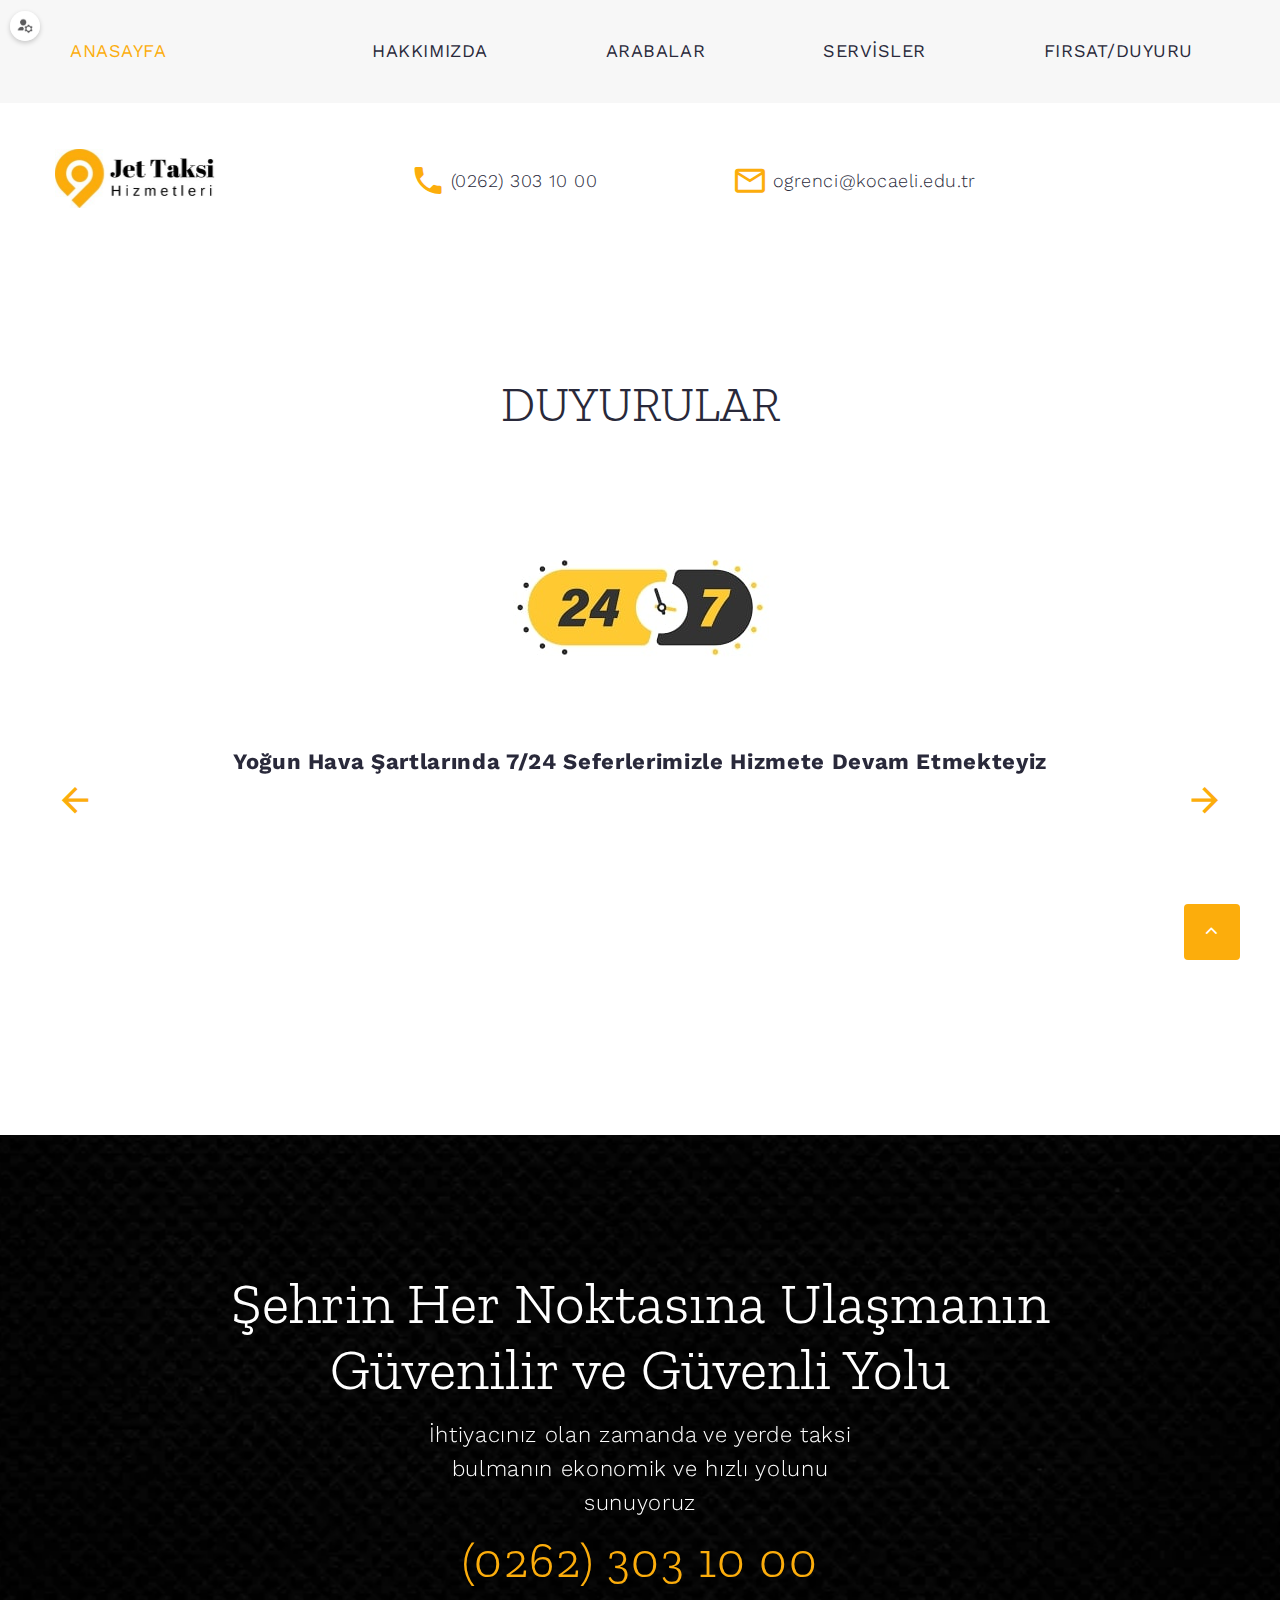
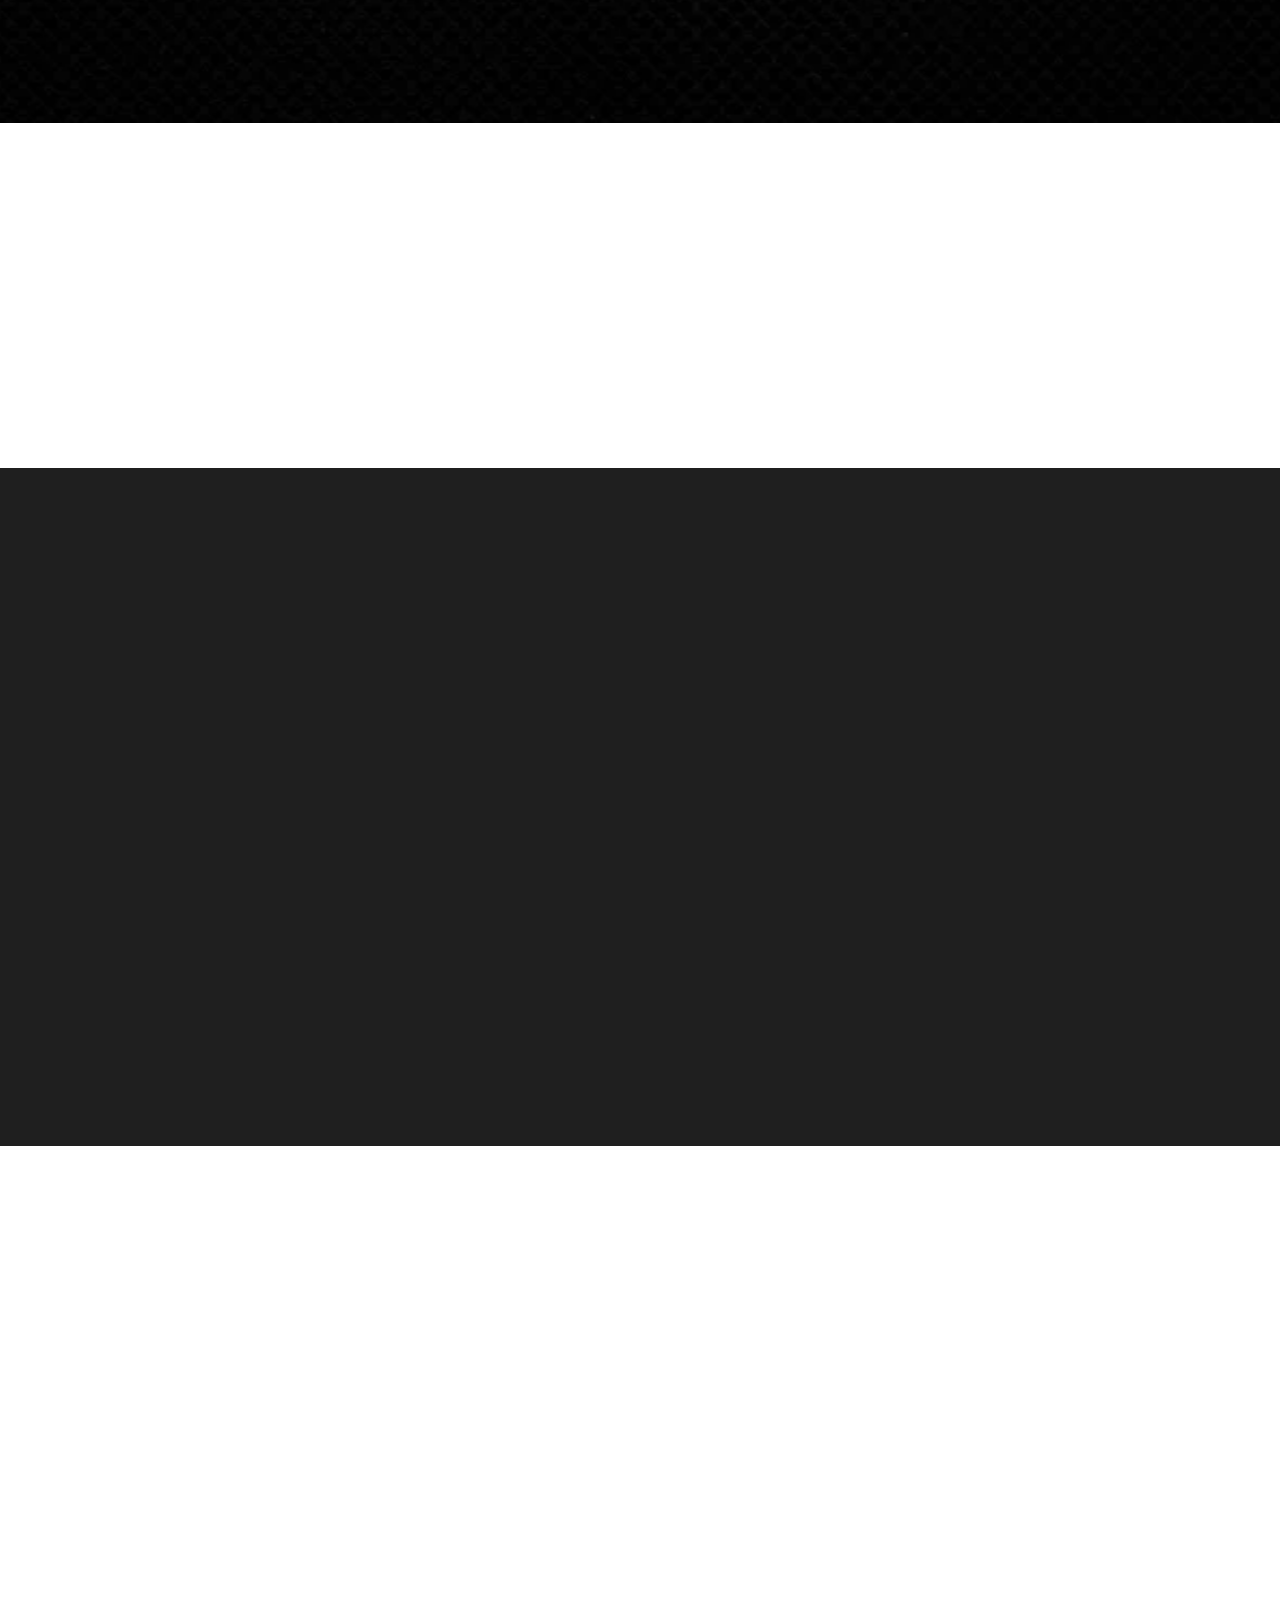
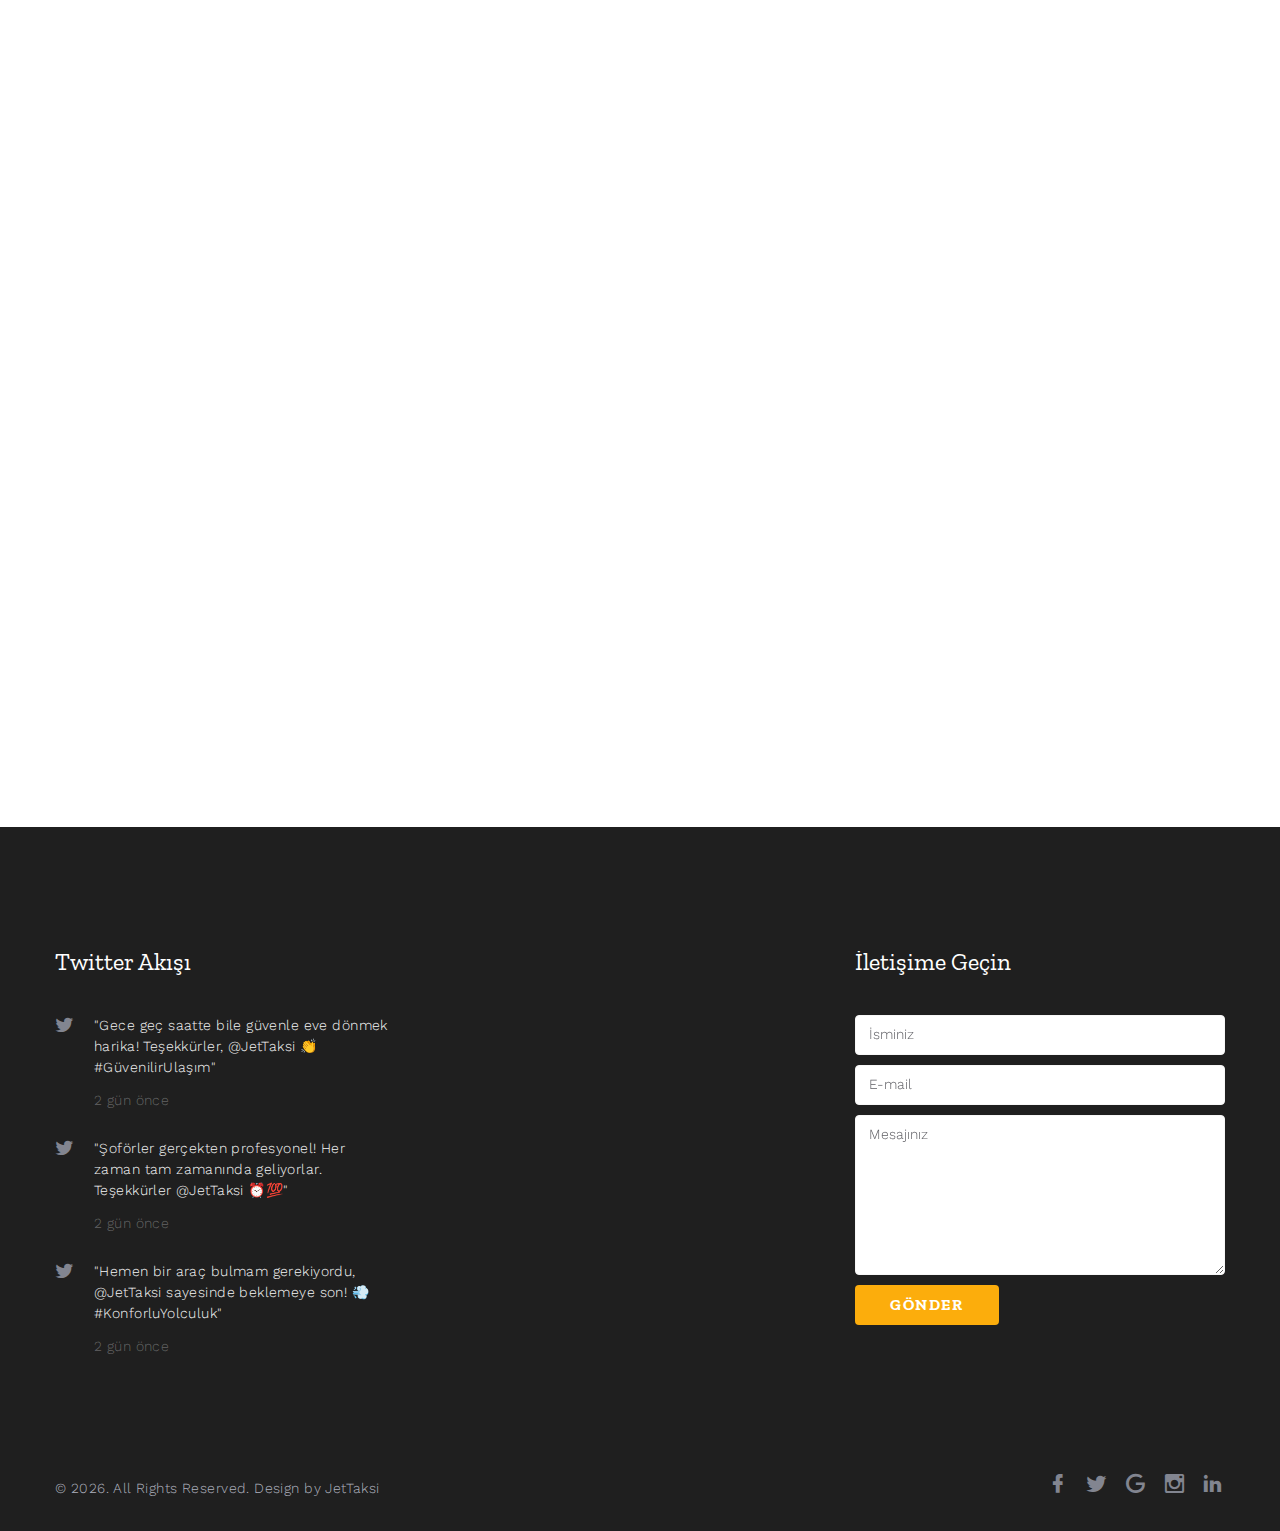
<file: index.html>
<!DOCTYPE html>
<html class="wide wow-animation" lang="tr">
  <head>
    <title>Taksi</title>
    <meta name="viewport" content="width=device-width height=device-height initial-scale=1.0">
    <meta charset="utf-8">
    <meta http-equiv="X-UA-Compatible" content="IE=edge">
    <link rel="icon" href="images/favicon.ico" type="image/x-icon">
    <link rel="stylesheet" type="text/css" href="//fonts.googleapis.com/css?family=Work+Sans:300,400,500,700%7CZilla+Slab:300,400,500,700,700i%7CGloria+Hallelujah">
    <link rel="stylesheet" href="css/bootstrap.css">
    <link rel="stylesheet" href="css/fonts.css">
    <link rel="stylesheet" href="css/style.css">
    <style>.ie-panel{display: none;background: #212121;padding: 10px 0;box-shadow: 3px 3px 5px 0 rgba(0,0,0,.3);clear: both;text-align:center;position: relative;z-index: 1;} html.ie-10 .ie-panel, html.lt-ie-10 .ie-panel {display: block;}</style>
  </head>
  <body>
    <div class="ie-panel"><a href="http://windows.microsoft.com/en-US/internet-explorer/"><img src="images/ie8-panel/warning_bar_0000_us.jpg" height="42" width="820" alt="You are using an outdated browser. For a faster, safer browsing experience, upgrade for free today."></a></div>
    <div class="preloader">
      <div class="preloader-logo"><a class="brand" href="index.html"><img class="brand-logo-dark" src="images/ikon.jpg" alt="" width="177" height="59"/></a>
      </div>
      <div class="preloader-body">
        <div class="cssload-container">
          <div class="cssload-speeding-wheel"></div>
        </div>
      </div>
    </div>
    <div class="page">
      <div class="rd-navbar-panel">
        <a href="admin.html" class="admin-icon" title="Admin Paneli">
          <img src="images/adminpanelikon.jpg" alt="Admin Paneli">
        </a>
      </div>
      
      <!-- Page Header-->
      <!-- Page Header-->
      <header class="page-header">
        <!-- RD Navbar-->
        <div class="rd-navbar-wrap">
          <nav class="rd-navbar rd-navbar-modern" data-layout="rd-navbar-fixed" data-sm-layout="rd-navbar-fixed" data-md-layout="rd-navbar-fixed" data-md-device-layout="rd-navbar-fixed" data-lg-layout="rd-navbar-static" data-lg-device-layout="rd-navbar-fixed" data-xl-layout="rd-navbar-static" data-xl-device-layout="rd-navbar-static" data-body-class="rd-navbar-modern-linked" data-lg-stick-up-offset="46px" data-xl-stick-up-offset="46px" data-xxl-stick-up-offset="46px" data-lg-stick-up="true" data-xl-stick-up="true" data-xxl-stick-up="true">
            <div class="rd-navbar-main-outer">
              <div class="rd-navbar-main">
                <div class="rd-navbar-nav-wrap">
                  <!-- RD Navbar Nav -->
                  <ul class="rd-navbar-nav">
                    <li class="rd-nav-item active"><a class="rd-nav-link" href="index.html">AnaSayfa</a></li>
                    
                    <li class="rd-nav-item dropdown">
                    <li class="rd-nav-item"><a class="rd-nav-link" href="Hakkımızda.html">Hakkımızda</a>
                    <!-- Açılır Menü -->
                    <ul class="dropdown-menu">
                      <li><a href="Hakkımızda.html#bizkimiz">Biz Kimiz</a></li>
                      <li><a href="Hakkımızda.html#misyon">Misyon-Vizyon</a></li>
                      
                    </ul>                 
                    </li>
                    <li class="rd-nav-item dropdown">
                      <a class="rd-nav-link" href="Arabalar.html">Arabalar</a>
                      <!-- Açılır Menü -->
                      <ul class="dropdown-menu">
                        <li><a href="Arabalar.html#bmw">BMW</a></li>
                        <li><a href="Arabalar.html#renomegan">Renault Megane</a></li>
                        <li><a href="Arabalar.html#renofluence">Renault Fluence</a></li>
                        <li><a href="Arabalar.html#honda">Honda</li></a>
                      </ul>
                    </li>
                    <li class="rd-nav-item"><a class="rd-nav-link" href="services.html">Servisler</a></li>
                   
                    <li class="rd-nav-item"><a class="rd-nav-link" href="typography.html">fırsat/duyuru
                    </a></li>
                     <li class="rd-nav-item"><a class="rd-nav-link" href="Blog.html">BLOG</a></li>
                    <li class="rd-nav-item"><a class="rd-nav-link" href="contacts.html">İletişim</a></li>
                  </ul>
                </div>
                
                <!-- RD Navbar Search-->
                <div class="rd-navbar-search">
                  
                  <form class="rd-search" action="#" data-search-live="rd-search-results-live" method="GET">
                    <div class="form-wrap">
                      <label class="form-label" for="rd-navbar-search-form-input">Search</label>
                      <input class="rd-navbar-search-form-input form-input" id="rd-navbar-search-form-input" type="text" name="s" autocomplete="off"/>
                      <div class="rd-search-results-live" id="rd-search-results-live"></div>
                    </div>
                    <button class="rd-search-form-submit fa-search" type="submit"></button>
                  </form>
                </div>
              </div>
            </div>
            <div class="rd-navbar-aside-outer">
              <div class="rd-navbar-aside">
                <!-- RD Navbar Panel-->
                <div class="rd-navbar-panel">
                  <!-- RD Navbar Toggle-->
                  <button class="rd-navbar-toggle" data-rd-navbar-toggle=".rd-navbar-nav-wrap"><span></span></button>
                  <!-- RD Navbar Brand-->
                  <div class="rd-navbar-brand"><a class="brand" href="index.html"><img class="brand-logo-dark" src="images/ikon.jpg" alt="" width="177" height="59"/></a>
                  </div>
                </div>
                <div class="rd-navbar-collapse">
                  <button class="rd-navbar-collapse-toggle" data-rd-navbar-toggle=".rd-navbar-collapse-content"><span></span></button>
                  <div class="rd-navbar-collapse-content">
                    <div class="link-icon-title"><a class="link-icon-1" href="tel:#"><span class="icon mdi mdi-phone"></span><span>(0262) 303 10 00</span></a></div>
                    <div><a class="link-icon-1" href="mailto:#"><span class="icon mdi mdi-email-outline"></span><span>ogrenci@kocaeli.edu.tr</span></a></div>
                  </div>
                </div>
              </div>
            </div>
          </nav>
        </div>
      </header>
      <section class="section section-lg bg-default text-center">
        <div class="container">
          <h2 class="wow fadeIn">DUYURULAR</h2>
          <!-- Owl Carousel-->
       <!--burayi silder yapıcaksın-->   <div class="owl-carousel owl-style-1 wow fadeIn" data-wow-delay=".2s" data-items="1" data-dots="false" data-nav="true" data-stage-padding="0" data-loop="true" data-margin="30" data-animation-in="fadeIn" data-animation-out="fadeOut" data-autoplay="true" data-mouse-drag="false">
            <blockquote>
              <br>
              <br>
              <p class="font-weight-regular heading-5"><a href="typography.html#havasarti"><img src="/images/7-24.jpg" alt="slider"></p></a>
              <div class="quote-light-text">
                <br>
                <p class="font-weight-regular heading-5"><a href="typography.html#havasarti"><b>Yoğun Hava Şartlarında 7/24 Seferlerimizle  Hizmete Devam Etmekteyiz </b></p></a>
              </div>

            </blockquote>
            <blockquote>
              <p class="font-weight-regular heading-5"><a href="typography.html#yenilenmis"><img src="/images/yenilenenaraçlar.jpg" alt="slider" ></p></a>
              <div class="quote-light-text">
                
                <p class="font-weight-regular heading-5"><a href="typography.html#yenilenmis"><b>Yenilenmiş Arablarımızla <br> Size Daha İyi Hizmet Verebilmek İçin Çalışıyoruz</b></p></a>
              </div>
            </blockquote>
            <blockquote>
            <!--<blockquote class="quote-light"><img class="quote-light-avatar" src="images/testimonials-2-68x68.jpg" alt="" width="68" height="68"/>
              <p class="heading-5 quote-light-cite">Paul Johnston</p>
              <p class="quote-light-position">Regular Client</p> önceki kod-->
               <p class="font-weight-regular heading-5"><a href="typography.html#indirim"><img src="/images/taksislider.jpg" alt="slider" ></p></a>
              <div class="quote-light-text">
                <br>
                <p class="font-weight-regular heading-5"><a href="typography.html#indirim"><b>Bu Aya Özel Öğrencilere Taksilerde Kapmanya<br>Ücretler %20 daha ucuz</b></p></a>
              </div>
            </blockquote>
          </div>
        </div>
      </section>
      <!-- FScreen-->
     <section  class="section parallax-container section-xl bg-gray-900" data-parallax-img="images/siyaharka.jpg">
        <div class="parallax-content">
          <div class="container">
            <div class="product-creative-main text-center">
              <p class="heading-1 product-creative-title">
                Şehrin Her Noktasına Ulaşmanın Güvenilir ve Güvenli Yolu</p>
              <div class="product-creative-text">
                <p class="heading-5 text-white"> İhtiyacınız olan zamanda ve yerde taksi bulmanın ekonomik ve hızlı yolunu sunuyoruz</p>
              </div>
              <p class="heading-2 product-creative-price text-primary"><a href="tel:#">(0262) 303 10 00</a></p>
            </div>
          </div>
        </div>
      </section> 
      <!-- Counters-->
      <section class="section section-md bg-default">
        <div class="container">
          <div class="row row-50">
            <div class="col-6 col-md-3 wow fadeIn">
              <!-- Counter Modern-->
              <article class="counter-modern">
                <div class="icon counter-modern-icon mdi mdi-car"></div>
                <div class="counter-modern-main"><span>1000</span><span></span></div>
                <h4 class="font-weight-regular counter-modern-title">Filo Aracı
                </h4>
              </article>
            </div>
            <div class="col-6 col-md-3 wow fadeIn" data-wow-delay=".2s">
              <!-- Counter Modern-->
              <article class="counter-modern">
                <div class="icon counter-modern-icon mdi mdi-account"></div>
                <div class="counter-modern-main">
                  <div class="counter">500</div>
                </div>
                <h4 class="font-weight-regular counter-modern-title">Sürücü</h4>
              </article>
            </div>
            <div class="col-6 col-md-3 wow fadeIn" data-wow-delay=".2s">
              <!-- Counter Modern-->
              <article class="counter-modern">
                <div class="icon counter-modern-icon mdi mdi-coin"></div>
                <div class="counter-modern-main">
                  <div class="counter">231</div>
                </div>
                <h4 class="font-weight-regular counter-modern-title">Bu Yılki İstihdam</h4>
              </article>
            </div>
            <div class="col-6 col-md-3 wow fadeIn" data-wow-delay=".2s">
              <!-- Counter Modern-->
              <article class="counter-modern">
                <div class="icon counter-modern-icon mdi mdi-flag-variant"></div>
                <div class="counter-modern-main">
                  <div class="counter">900</div><span>K</span>
                </div>
                <h4 class="font-weight-regular counter-modern-title">Yıllık Müşteri
                </h4>
              </article>
            </div>
          </div>
        </div>
      </section>
      <!-- Taxi Service App-->
     <!-- <section class="section section-lg bg-gray-100 bg-image bg-image-1" style="background-image: url(images/bg-image-2.jpg);">
        <div class="container">
          <div class="row">
            <div class="col-sm-9 col-md-8 col-lg-7 col-xl-6">
              <h2 class="wow fadeIn">Express Taxi App</h2>
              <p class="heading-5 wow fadeIn" data-wow-delay=".2s">Download our mobile app to make your taxi experience better than ever before!</p>
              <p class="wow fadeIn" data-wow-delay=".4s">Our brand new taxi app is now available for Android and iOS! With its help, you can fully customize your next taxi order. This includes selecting a driver as well as picking a type of car or any additional services that we offer.</p><a class="button button-lg button-primary button-raven wow fadeIn" data-wow-delay=".6s" href="#">Download Now</a>
            </div>
          </div>
        </div>
      </section>-->
      
     
      <!-- Our Advantages-->
      <section class="section section-lg text-center bg-gray-950">
        <div class="container">
          <h2 class="wow fadeIn">Avantajlarımız</h2>
          <div class="row row-30 justify-content-center">
            <div class="col-sm-6 col-lg-4 col-xl-3 wow fadeIn" data-wow-delay=".2s">
              <!-- Box Classic-->
              <article class="box-classic"><a class="icon box-classic-icon fl-bigmug-line-map87" href="contacts.html"></a><a class="box-classic-main" href="contacts.html">
                  <h4 class="box-classic-title">Yerel Rotalar</h4>
                  <p>Şehirdeki herhangi bir rotada tam taksi kullanılabilirliğini garanti ediyoruz.</p></a></article>
            </div>
            <div class="col-sm-6 col-lg-4 col-xl-3 wow fadeIn" data-wow-delay=".3s">
              <!-- Box Classic-->
              <article class="box-classic"><a class="icon box-classic-icon fl-bigmug-line-planetary2" href="contacts.html"></a><a class="box-classic-main" href="contacts.html">
                  <h4 class="box-classic-title">Yurtdışı Seyahatleri</h4>
                  <p> Yurt dışına seyahat ederken taksilerimizi de kullanabilirsiniz.</p></a></article>
            </div>
            <div class="col-sm-6 col-lg-4 col-xl-3 wow fadeIn" data-wow-delay=".4s">
              <!-- Box Classic-->
              <article class="box-classic"><a class="icon box-classic-icon fl-bigmug-line-portfolio23" href="contacts.html"></a><a class="box-classic-main" href="contacts.html">
                  <h4 class="box-classic-title">İş Seyahatleri</h4>
                  <p>Jet Taksi seyahat eden iş adamlarına en iyi taksi hizmetlerini sunmaktadır.</p></a></article>
            </div>
            <div class="col-sm-6 col-lg-4 col-xl-3 wow fadeIn" data-wow-delay=".5s">
              <!-- Box Classic-->
              <article class="box-classic"><a class="icon box-classic-icon fl-bigmug-line-headphones32" href="contacts.html"></a><a class="box-classic-main" href="contacts.html">
                  <h4 class="box-classic-title">7/24 Çevrimiçi Destek</h4>
                  <p>Nitelikli personelimiz tüm müşterilerimize 7/24 profesyonel destek sunmaktadır.</p></a></article>
            </div>
          </div>
        </div>
      </section>
      <!-- Blog-->
      <section class="section section-lg bg-default text-center">
        <div class="container">
          <h2 class="wow fadeIn">Blog</h2>
          <div class="row row-40 justify-content-center">
            <div class="col-md-6 wow fadeIn">
              <!-- Post Classic-->
              <article class="post-classic"><a class="post-classic-media" href="Blog.html#ipucu"><img class="post-classic-image" src="images/kayıpeşya.jpg" alt="" width="570" height="380"/></a>
                <div class="post-classic-meta">
                  <div class="badge">Haberler</div>
                  <time datetime="2019">Kasım 25, 2024 9:24 </time>
                </div>
                <h4 class="font-weight-regular post-classic-title"><a href="Blog.html#ipucu">Kayıp Eşya Bulma: Takside Kaybettiğiniz Eşyaları Nasıl Bulacağınıza İlişkin JetTaksi'den İpuçları</a></h4>
                <p>Gezinin ardından taksiye binmeye karar veriyorsunuz. Eve döndüğünüzde gerçekten önemli bir şeyi takside kaybettiğinizi keşfedersiniz. Çoğu insan öğeyi bulmaya çalışma zahmetine girmez. Biz...</p><a class="button button-link button-lg" href="Blog.html#ipucu">Okumaya devam et</a>
              </article>
            </div>
            <div class="col-md-6 wow fadeIn" data-wow-delay=".2s">
              <!-- Post Classic-->
              <article class="post-classic"><a class="post-classic-media" href="Blog.html#eniyisi"><img class="post-classic-image" src="images/hizmet-sektorunun-gelisimi.jpg" alt="" width="570" height="380"/></a>
                <div class="post-classic-meta">
                  <div class="badge">Haberler</div>
                  <time datetime="2019">Kasım 25, 2024 10:41  </time>
                </div>
                <h4 class="font-weight-regular post-classic-title"><a href="Blog.html#eniyisi">Türkiye'de İş veya Eğlence Gezileri için Taksi Hizmeti Seçme Konusunda 1 Numaralı Kılavuzunuz</a></h4>
                <p>Taksi, toplu taşıma sisteminin önemli bir bileşenidir. İster evinize veya ofisinize düzenli olarak taksi çağırıyor olun, ister yabancı bir şehri ziyaret ediyor olun ve...</p><a class="button button-link button-lg" href="Blog.html#eniyisi">Okumaya devam et</a>
              </article>
            </div>
          </div><a class="button button-lg button-primary button-raven wow fadeIn mt-40" href="Blog.html">Tüm Blog Yazılarını Görüntüle</a>
        </div>
      </section>
      <!-- Page Footer-->
      <footer class="section footer-modern bg-gray-950">
        <div class="footer-modern-main">
          <div class="container">
            <div class="row row-50 justify-content-center justify-content-lg-between">
              <div class="col-md-6 col-lg-4">
                <h4 class="font-weight-regular footer-modern-title">
                  Twitter Akışı</h4>
                <!-- RD Twitter Feed-->
                <div class="twitter twitter-thin-group" data-twitter-username="templatemonster" data-twitter-date-hours=" hours ago" data-twitter-date-minutes=" minutes ago">
                  <article class="tweet-thin" data-twitter-type="tweet">
                    <div class="icon tweet-thin-icon fa-twitter"></div>
                    <div class="tweet-thin-main">
                      <p>"Gece geç saatte bile güvenle eve dönmek harika! Teşekkürler, @JetTaksi 👏 #GüvenilirUlaşım"</p>
                      <p class="text-white-dark">2 gün önce</p>
                    </div>
                  </article>
                  <article class="tweet-thin" data-twitter-type="tweet">
                    <div class="icon tweet-thin-icon fa-twitter"></div>
                    <div class="tweet-thin-main">
                      <div class="tweet-thin-text" data-tweet="text">
                        <p>"Şoförler gerçekten profesyonel! Her zaman tam zamanında geliyorlar. Teşekkürler @JetTaksi ⏰💯"</p>
                        <p class="text-white-dark">2 gün önce</p>
                      </div>
                    </div>
                  </article>
                  <article class="tweet-thin" data-twitter-type="tweet">
                    <div class="icon tweet-thin-icon fa-twitter"></div>
                    <div class="tweet-thin-main">
                      <div class="tweet-thin-text" data-tweet="text">
                        <p>"Hemen bir araç bulmam gerekiyordu, @JetTaksi sayesinde beklemeye son! 💨 #KonforluYolculuk"</p>
                        <p class="text-white-dark">2 gün önce</p>
                      </div>
                    </div>
                  </article>
                </div>
              </div>
             <!--<div class="col-md-6 col-lg-4">
                <h4 class="font-weight-regular footer-modern-title">Gallery</h4>
                <div class="grid-1" data-lightgallery="group">
                  <div class="grid-1-item"><a class="thumbnail-creative thumbnail-creative-2" href="images/footer-gallery-1-original.jpg" data-lightgallery="item">
                      <figure class="thumbnail-creative-media"><img class="thumbnail-creative-image" src="images/footer-modern-gallery-1-100x100.jpg" alt="" width="100" height="100"/>
                      </figure>
                      <div class="thumbnail-creative-overlay"></div></a></div>
                  <div class="grid-1-item"><a class="thumbnail-creative thumbnail-creative-2" href="images/footer-gallery-2-original.jpg" data-lightgallery="item">
                      <figure class="thumbnail-creative-media"><img class="thumbnail-creative-image" src="images/footer-modern-gallery-2-100x100.jpg" alt="" width="100" height="100"/>
                      </figure>
                      <div class="thumbnail-creative-overlay"></div></a></div>
                  <div class="grid-1-item"><a class="thumbnail-creative thumbnail-creative-2" href="images/footer-gallery-3-original.jpg" data-lightgallery="item">
                      <figure class="thumbnail-creative-media"><img class="thumbnail-creative-image" src="images/footer-modern-gallery-3-100x100.jpg" alt="" width="100" height="100"/>
                      </figure>
                      <div class="thumbnail-creative-overlay"></div></a></div>
                  <div class="grid-1-item"><a class="thumbnail-creative thumbnail-creative-2" href="images/footer-gallery-4-original.jpg" data-lightgallery="item">
                      <figure class="thumbnail-creative-media"><img class="thumbnail-creative-image" src="images/footer-modern-gallery-4-100x100.jpg" alt="" width="100" height="100"/>
                      </figure>
                      <div class="thumbnail-creative-overlay"></div></a></div>
                  <div class="grid-1-item"><a class="thumbnail-creative thumbnail-creative-2" href="images/footer-gallery-5-original.jpg" data-lightgallery="item">
                      <figure class="thumbnail-creative-media"><img class="thumbnail-creative-image" src="images/footer-modern-gallery-5-100x100.jpg" alt="" width="100" height="100"/>
                      </figure>
                      <div class="thumbnail-creative-overlay"></div></a></div>
                  <div class="grid-1-item"><a class="thumbnail-creative thumbnail-creative-2" href="images/footer-gallery-6-original.jpg" data-lightgallery="item">
                      <figure class="thumbnail-creative-media"><img class="thumbnail-creative-image" src="images/footer-modern-gallery-6-100x100.jpg" alt="" width="100" height="100"/>
                      </figure>
                      <div class="thumbnail-creative-overlay"></div></a></div>
                  <div class="grid-1-item"><a class="thumbnail-creative thumbnail-creative-2" href="images/footer-gallery-7-original.jpg" data-lightgallery="item">
                      <figure class="thumbnail-creative-media"><img class="thumbnail-creative-image" src="images/footer-modern-gallery-7-100x100.jpg" alt="" width="100" height="100"/>
                      </figure>
                      <div class="thumbnail-creative-overlay"></div></a></div>
                  <div class="grid-1-item"><a class="thumbnail-creative thumbnail-creative-2" href="images/footer-gallery-8-original.jpg" data-lightgallery="item">
                      <figure class="thumbnail-creative-media"><img class="thumbnail-creative-image" src="images/footer-modern-gallery-8-100x100.jpg" alt="" width="100" height="100"/>
                      </figure>
                      <div class="thumbnail-creative-overlay"></div></a></div>
                  <div class="grid-1-item"><a class="thumbnail-creative thumbnail-creative-2" href="images/footer-gallery-9-original.jpg" data-lightgallery="item">
                      <figure class="thumbnail-creative-media"><img class="thumbnail-creative-image" src="images/footer-modern-gallery-9-100x100.jpg" alt="" width="100" height="100"/>
                      </figure>
                      <div class="thumbnail-creative-overlay"></div></a></div>
                </div>
              </div>--> 
              <div class="col-lg-4">
                <h4 class="font-weight-regular footer-modern-title">
                  İletişime Geçin</h4>
                <!-- RD Mailform-->
                <form class="rd-form form-sm rd-mailform" data-form-output="form-output-global" data-form-type="contact" method="post" action="bat/rd-mailform.php">
                  <div class="form-wrap">
                    <input class="form-input" id="contact-form-name-3" type="text" name="name" data-constraints="@Required">
                    <label class="form-label" for="contact-form-name-3">İsminiz</label>
                  </div>
                  <div class="form-wrap">
                    <input class="form-input" id="contact-form-email-3" type="email" name="email" data-constraints="@Email @Required">
                    <label class="form-label" for="contact-form-email-3">E-mail</label>
                  </div>
                  <div class="form-wrap">
                    <label class="form-label" for="contact-form-message-3">Mesajınız</label>
                    <textarea class="form-input" id="contact-form-message-3" name="message" data-constraints="@Required"></textarea>
                  </div>
                  <div class="form-wrap">
                    <button class="button button-primary button-raven" type="submit">Gönder</button>
                  </div>
                </form>
              </div>
            </div>
          </div>
        </div>
        <div class="footer-modern-aside">
          <div class="container">
            <div class="layout-2">
              <!-- Rights-->
              <p class="rights"><span>&copy;&nbsp;</span><span class="copyright-year"></span>. All Rights Reserved. Design by JetTaksi<!--<a href="https://www.templatemonster.com">TemplateMonster </a>--></p>
              <div>
                <div class="group group-middle"><a class="link-social-2 icon mdi mdi-facebook" href="https://www.facebook.com/kou92official/?locale=tr_TR"></a><a class="link-social-2 icon mdi mdi-twitter" href="https://x.com/kou92official"></a><a class="link-social-2 icon mdi mdi-google" href="https://www.kocaeli.edu.tr"></a><a class="link-social-2 icon mdi mdi-instagram" href="https://www.instagram.com/kou92official/"></a><a class="link-social-2 icon mdi mdi-linkedin" href="https://www.linkedin.com/school/kocaeli-university/"></a></div>
              </div>
            </div>
          </div>
        </div>
      </footer>
    </div>
    <div class="snackbars" id="form-output-global"></div>
    <script src="js/core.min.js"></script>
    <script src="js/script.js"></script>
  </body>
</html>
</file>
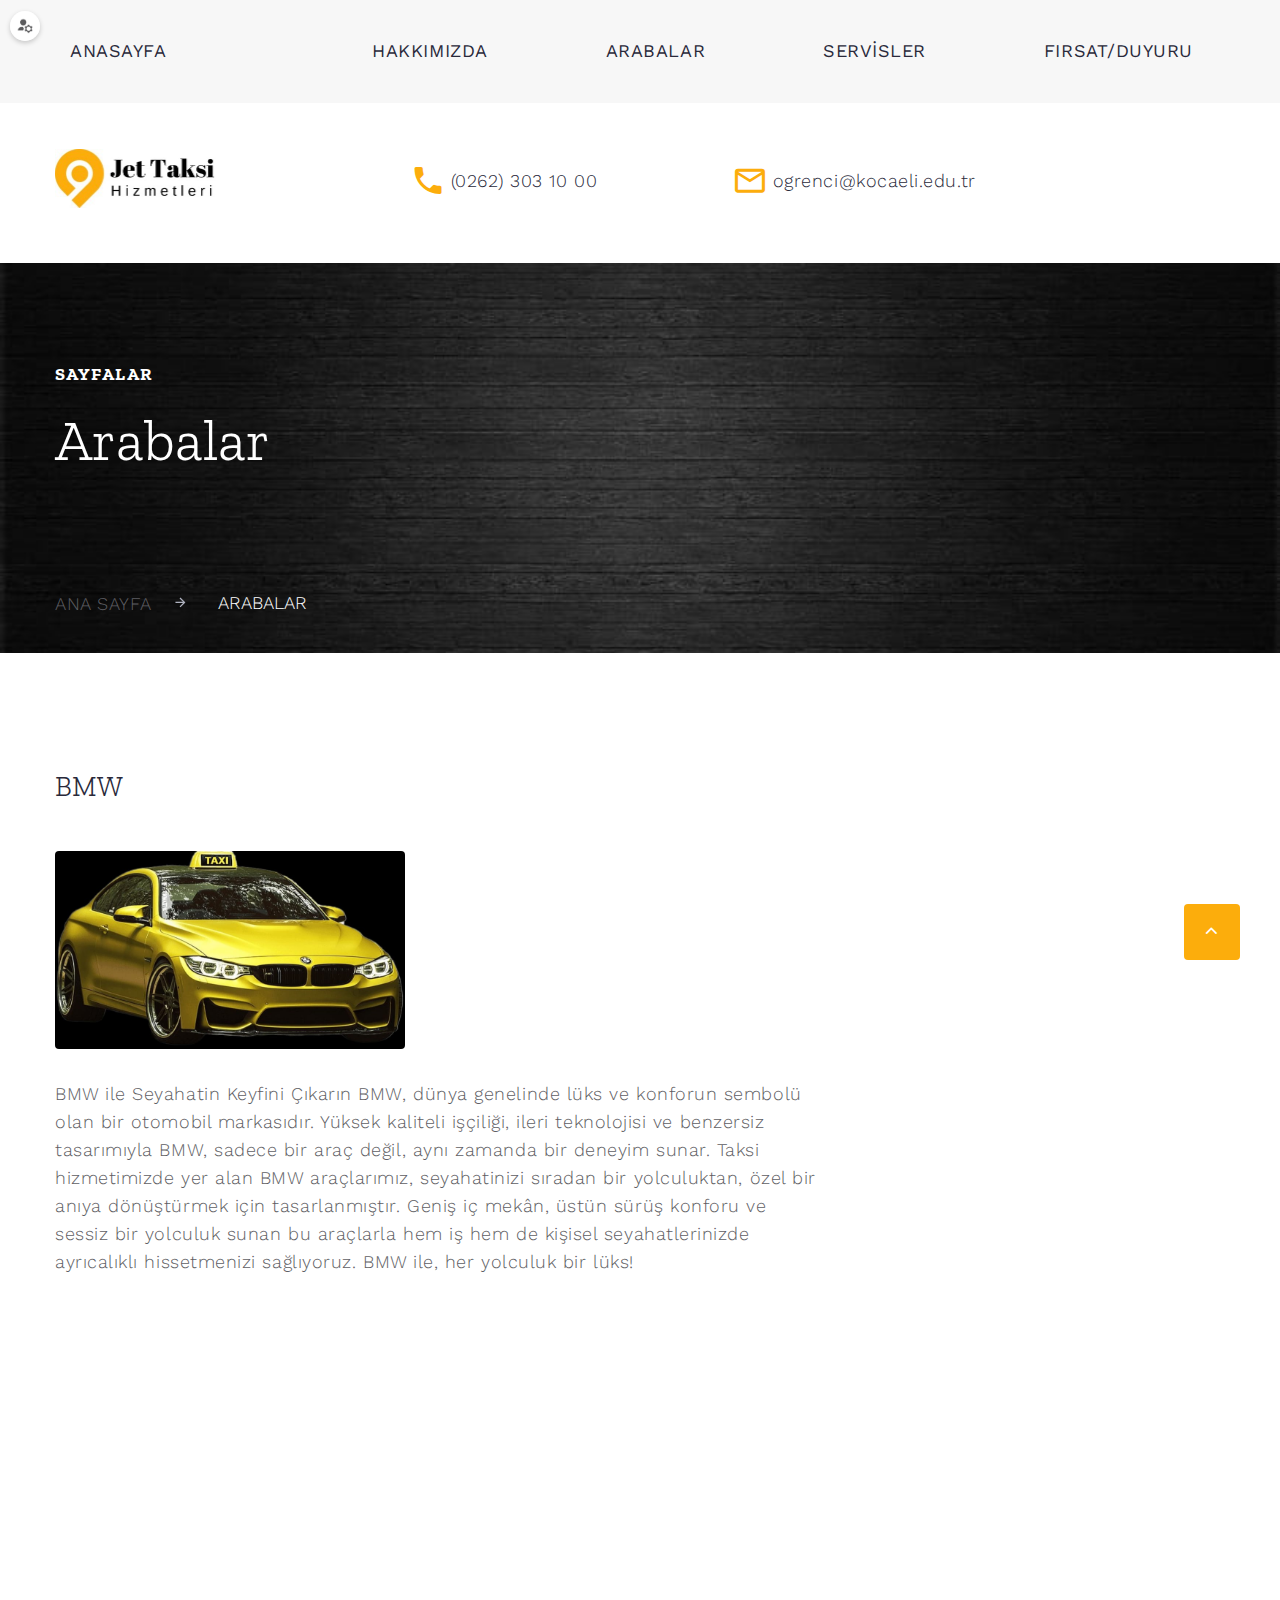
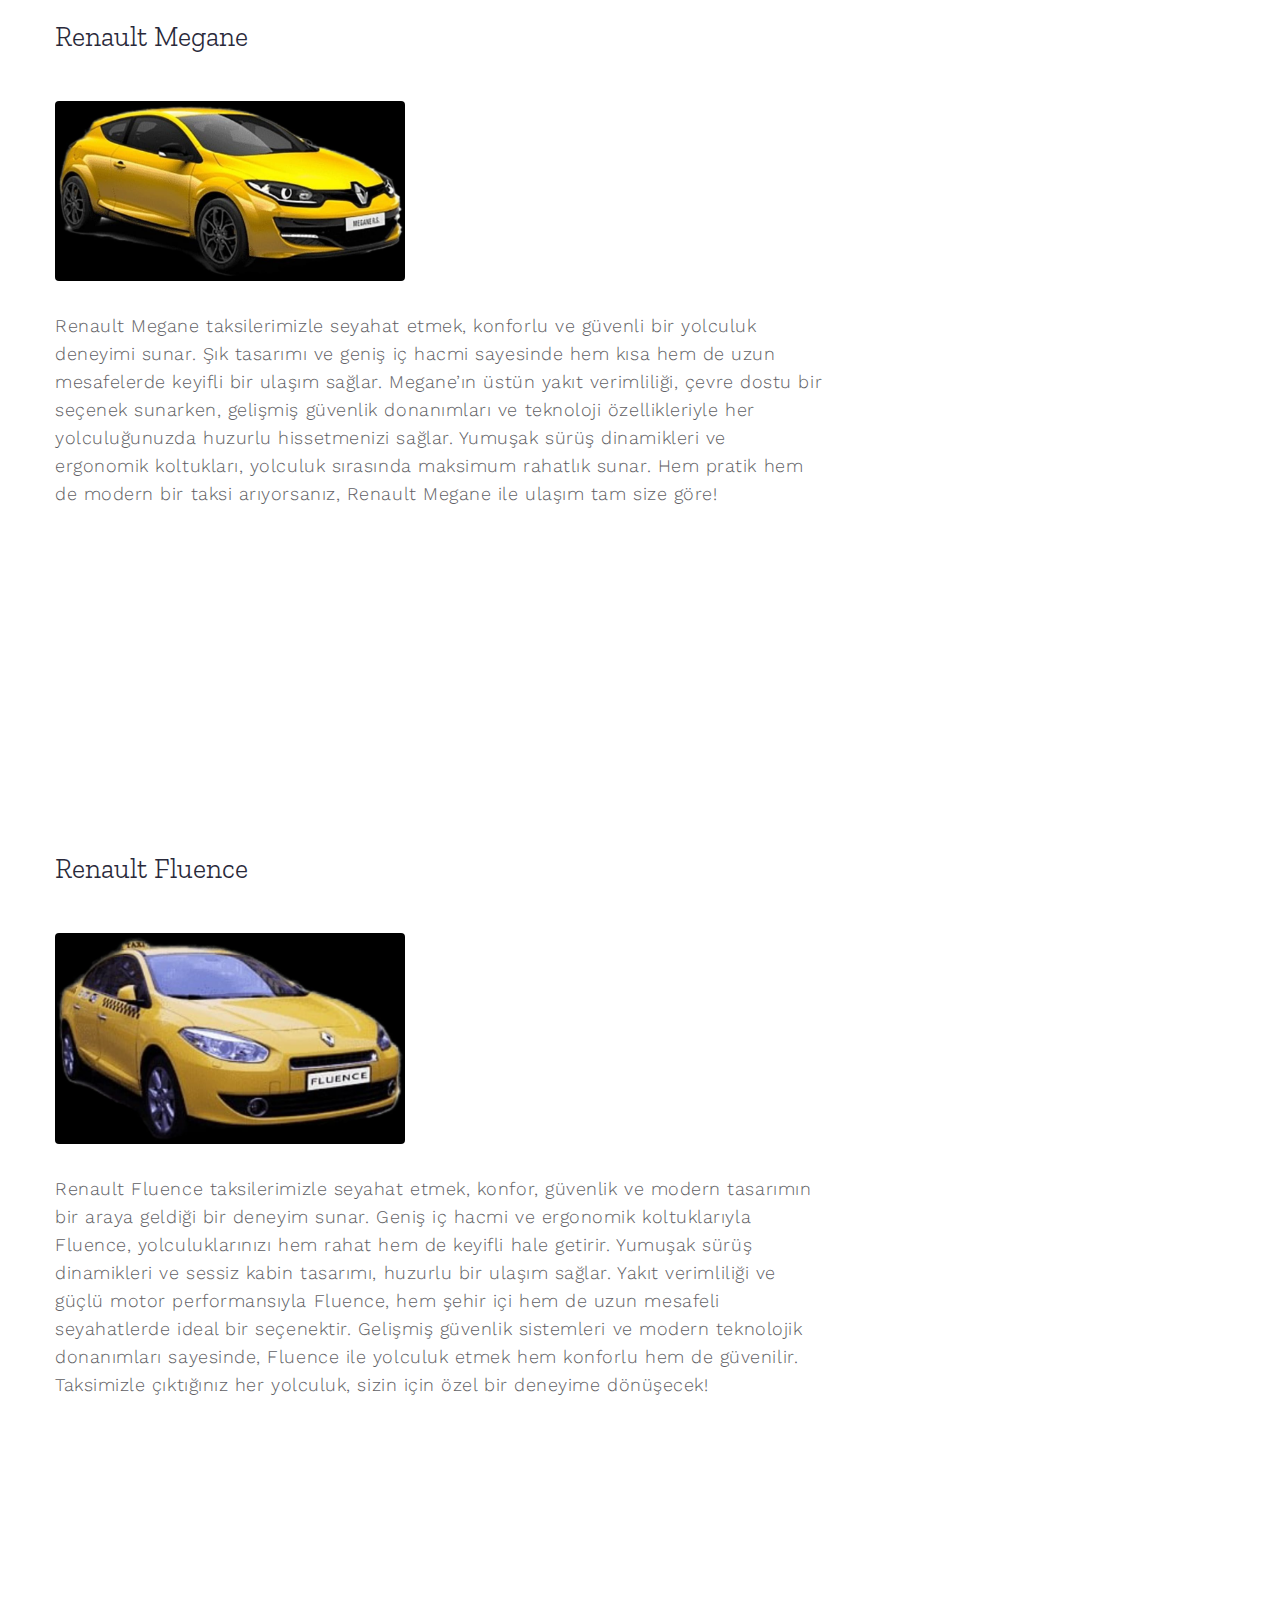
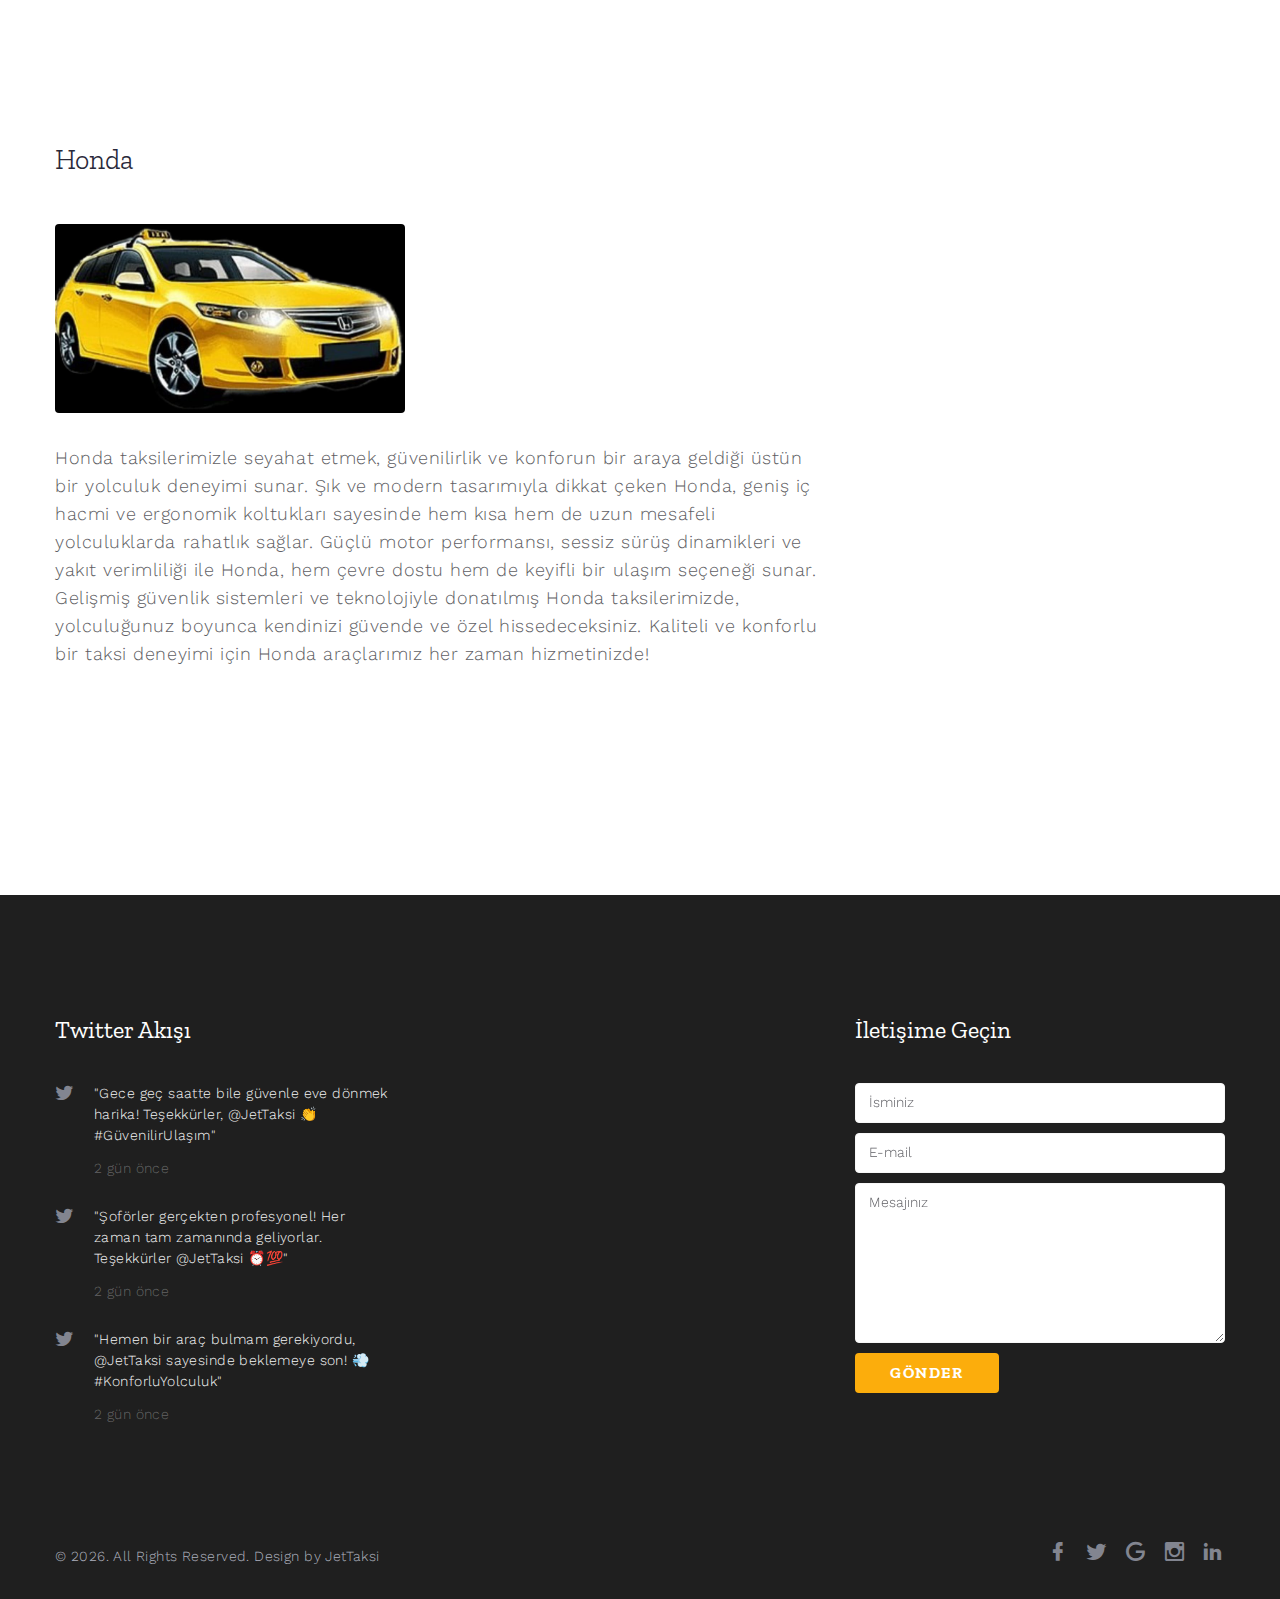
<file: Arabalar.html>
<!DOCTYPE html>
    <html class="wide wow-animation" lang="tr">
        <head>
          <title>Arabalar</title>
          <meta name="viewport" content="width=device-width height=device-height initial-scale=1.0">
          <meta charset="utf-8">
          <meta http-equiv="X-UA-Compatible" content="IE=edge">
          <link rel="icon" href="images/favicon.ico" type="image/x-icon">
          <link rel="stylesheet" type="text/css" href="//fonts.googleapis.com/css?family=Work+Sans:300,400,500,700%7CZilla+Slab:300,400,500,700,700i%7CGloria+Hallelujah">
          <link rel="stylesheet" href="css/bootstrap.css">
          <link rel="stylesheet" href="css/fonts.css">
          <link rel="stylesheet" href="css/style.css">
          <style>.ie-panel{display: none;background: #212121;padding: 10px 0;box-shadow: 3px 3px 5px 0 rgba(0,0,0,.3);clear: both;text-align:center;position: relative;z-index: 1;} html.ie-10 .ie-panel, html.lt-ie-10 .ie-panel {display: block;}</style>
        </head>
<body>
    <div class="ie-panel"><a href="http://windows.microsoft.com/en-US/internet-explorer/"><img src="images/ie8-panel/warning_bar_0000_us.jpg" height="42" width="820" alt="You are using an outdated browser. For a faster, safer browsing experience, upgrade for free today."></a></div>
    <div class="preloader">
      <div class="preloader-logo"><a class="brand" href="index.html"><img class="brand-logo-dark" src="images/ikon.jpg" alt="" width="177" height="59"/></a>
      </div>
      <div class="preloader-body">
        <div class="cssload-container">
          <div class="cssload-speeding-wheel"></div>
        </div>
      </div>
    </div>
    <div class="page">
      <div class="rd-navbar-panel">
        <a href="admin.html" class="admin-icon" title="Admin Paneli">
          <img src="images/adminpanelikon.jpg" alt="Admin Paneli">
        </a>
      </div>
      
      <!-- Page Header-->
      <!-- Page Header-->
      <header class="page-header">
        <!-- RD Navbar-->
        <div class="rd-navbar-wrap">
          <nav class="rd-navbar rd-navbar-modern" data-layout="rd-navbar-fixed" data-sm-layout="rd-navbar-fixed" data-md-layout="rd-navbar-fixed" data-md-device-layout="rd-navbar-fixed" data-lg-layout="rd-navbar-static" data-lg-device-layout="rd-navbar-fixed" data-xl-layout="rd-navbar-static" data-xl-device-layout="rd-navbar-static" data-body-class="rd-navbar-modern-linked" data-lg-stick-up-offset="46px" data-xl-stick-up-offset="46px" data-xxl-stick-up-offset="46px" data-lg-stick-up="true" data-xl-stick-up="true" data-xxl-stick-up="true">
            <div class="rd-navbar-main-outer">
              <div class="rd-navbar-main">
                <div class="rd-navbar-nav-wrap">
                  <!-- RD Navbar Nav		-->
                  <ul class="rd-navbar-nav">
                    <li class="rd-nav-item "><a class="rd-nav-link" href="index.html">AnaSayfa</a></li>
                    
                    <li class="rd-nav-item dropdown">
                    <li class="rd-nav-item"><a class="rd-nav-link" href="Hakkımızda.html">Hakkımızda</a>
                    <!-- Açılır Menü -->
                    <ul class="dropdown-menu">
                      <li><a href="Hakkımızda.html#bizkimiz">Biz Kimiz</a></li>
                      <li><a href="Hakkımızda.html#misyon">Misyon-Vizyon</a></li>
                      
                    </ul>                 
                    </li>
                    <li class="rd-nav-item dropdown">
                      <a class="rd-nav-link "href="Arabalar.html">Arabalar</a>
                      <!-- Açılır Menü -->
                      <ul class="dropdown-menu">
                        <li><a href="Arabalar.html#bmw">BMW</a></li>
                        <li><a href="Arabalar.html#renomegan">Renault Megane</a></li>
                        <li><a href="Arabalar.html#renofluence">Renault Fluence</a></li>
                        <li><a href="Arabalar.html#honda">Honda</li></a>
                      </ul>
                    </li>
                    <li class="rd-nav-item"><a class="rd-nav-link" href="services.html">Servisler</a></li>
                   
                    <li class="rd-nav-item"><a class="rd-nav-link" href="typography.html">fırsat/duyuru</a></li>
                     <li class="rd-nav-item"><a class="rd-nav-link" href="Blog.html">BLOG</a></li>
                    <li class="rd-nav-item"><a class="rd-nav-link" href="contacts.html">İletişim</a></li>
                  </ul>
                </div>
                <!-- RD Navbar Search-->
                 
                <div class="rd-navbar-search">
                  
                  <form class="rd-search" action="#" data-search-live="rd-search-results-live" method="GET">
                    <div class="form-wrap">
                      <label class="form-label" for="rd-navbar-search-form-input">Search</label>
                      <input class="rd-navbar-search-form-input form-input" id="rd-navbar-search-form-input" type="text" name="s" autocomplete="off"/>
                      <div class="rd-search-results-live" id="rd-search-results-live"></div>
                    </div>
                    <button class="rd-search-form-submit fa-search" type="submit"></button>
                  </form>
                </div>
              </div>
            </div>
            <div class="rd-navbar-aside-outer">
              <div class="rd-navbar-aside">
                <!-- RD Navbar Panel-->
                <div class="rd-navbar-panel">
                  <!-- RD Navbar Toggle-->
                  <button class="rd-navbar-toggle" data-rd-navbar-toggle=".rd-navbar-nav-wrap"><span></span></button>
                  <!-- RD Navbar Brand-->
                  <div class="rd-navbar-brand"><a class="brand" href="index.html"><img class="brand-logo-dark" src="images/ikon.jpg" alt="" width="177" height="59"/></a>
                  </div>
                </div>
                <div class="rd-navbar-collapse">
                  <button class="rd-navbar-collapse-toggle" data-rd-navbar-toggle=".rd-navbar-collapse-content"><span></span></button>
                  <div class="rd-navbar-collapse-content">
                    <div class="link-icon-title"><a class="link-icon-1" href="tel:#"><span class="icon mdi mdi-phone"></span><span>(0262) 303 10 00</span></a></div>
                    <div><a class="link-icon-1" href="mailto:#"><span class="icon mdi mdi-email-outline"></span><span>ogrenci@kocaeli.edu.tr</span></a></div>
                  </div>
                </div>
              </div>
            </div>
          </nav>
        </div>
      </header>
      <div class="breadcrumbs-custom bg-image" style="background-image: url(images/arkadesen.jpg);">
        <div class="container breadcrumbs-custom-container">
          <div class="breadcrumbs-custom-inner">
            <div class="breadcrumbs-custom-item">
              <h6 class="text-white">Sayfalar</h6>
              <h1 class="text-white breadcrumbs-custom-title">Arabalar</h1>
            </div>
            <ul class="text-white breadcrumbs-custom-path">
              <li><a href="index.html">ANA SAYFA</a></li>
              <li class="active">ARABALAR</li>
            </ul>
          </div>
        </div>
      </div>
      <section class="section section-lg bg-default">
        <div class="container">
          <div class="row">
            <div class="col-lg-10 col-xl-8" id="bmw">
              <h3>BMW</h3>
              <figure class="figure-light"><img class="img-centered rounded" src="images/bmwtaksi.jpg" alt="" width="350" height="150"/>
                <figcaption>
                  <p></p>
                </figcaption>
              </figure>
              <p>BMW ile Seyahatin Keyfini Çıkarın
                BMW, dünya genelinde lüks ve konforun sembolü olan bir otomobil markasıdır. Yüksek kaliteli işçiliği, ileri teknolojisi ve benzersiz tasarımıyla BMW, sadece bir araç değil, aynı zamanda bir deneyim sunar. Taksi hizmetimizde yer alan BMW araçlarımız, seyahatinizi sıradan bir yolculuktan, özel bir anıya dönüştürmek için tasarlanmıştır. Geniş iç mekân, üstün sürüş konforu ve sessiz bir yolculuk sunan bu araçlarla hem iş hem de kişisel seyahatlerinizde ayrıcalıklı hissetmenizi sağlıyoruz. BMW ile, her yolculuk bir lüks!</p>
            </div>
          </div>
        </div>
      </section>
      <br><br><br><br>
      <section class="section section-lg bg-default">
        <div class="container">
          <div class="row" id="renomegan">
            <div class="col-lg-10 col-xl-8">
              <h3>Renault Megane </h3>
              <figure class="figure-light"><img class="img-centered rounded" src="images/renomegantaksi.jpg" alt="" width="350" height="150"/>
                <figcaption>
                  <p></p>
                </figcaption>
              </figure>
              <p>Renault Megane taksilerimizle seyahat etmek, konforlu ve güvenli bir yolculuk deneyimi sunar. Şık tasarımı ve geniş iç hacmi sayesinde hem kısa hem de uzun mesafelerde keyifli bir ulaşım sağlar. Megane’ın üstün yakıt verimliliği, çevre dostu bir seçenek sunarken, gelişmiş güvenlik donanımları ve teknoloji özellikleriyle her yolculuğunuzda huzurlu hissetmenizi sağlar. Yumuşak sürüş dinamikleri ve ergonomik koltukları, yolculuk sırasında maksimum rahatlık sunar. Hem pratik hem de modern bir taksi arıyorsanız, Renault Megane ile ulaşım tam size göre!</p>
            </div>
          </div>
        </div>
      </section>
      <br><br><br><br>
      <section class="section section-lg bg-default">
        <div class="container" id="renofluence">
          <div class="row">
            <div class="col-lg-10 col-xl-8">
              <h3>Renault Fluence </h3>
              <figure class="figure-light"><img class="img-centered rounded" src="images/renofluencetaksi.jpg" alt="" width="350" height="150"/>
                <figcaption>
                  <p></p>
                </figcaption>
              </figure>
              <p>Renault Fluence taksilerimizle seyahat etmek, konfor, güvenlik ve modern tasarımın bir araya geldiği bir deneyim sunar. Geniş iç hacmi ve ergonomik koltuklarıyla Fluence, yolculuklarınızı hem rahat hem de keyifli hale getirir. Yumuşak sürüş dinamikleri ve sessiz kabin tasarımı, huzurlu bir ulaşım sağlar. Yakıt verimliliği ve güçlü motor performansıyla Fluence, hem şehir içi hem de uzun mesafeli seyahatlerde ideal bir seçenektir. Gelişmiş güvenlik sistemleri ve modern teknolojik donanımları sayesinde, Fluence ile yolculuk etmek hem konforlu hem de güvenilir. Taksimizle çıktığınız her yolculuk, sizin için özel bir deneyime dönüşecek!</p>
            </div>
          </div>
        </div>
      </section>
      <br><br><br><br>
      <section class="section section-lg bg-default">
        <div class="container" id="honda">
          <div class="row">
            <div class="col-lg-10 col-xl-8">
              <h3>Honda </h3>
              <figure class="figure-light"><img class="img-centered rounded" src="images/hondataksi.jpg" alt="" width="350" height="150"/>
                <figcaption>
                  <p></p>
                </figcaption>
              </figure>
              <p>Honda taksilerimizle seyahat etmek, güvenilirlik ve konforun bir araya geldiği üstün bir yolculuk deneyimi sunar. Şık ve modern tasarımıyla dikkat çeken Honda, geniş iç hacmi ve ergonomik koltukları sayesinde hem kısa hem de uzun mesafeli yolculuklarda rahatlık sağlar. Güçlü motor performansı, sessiz sürüş dinamikleri ve yakıt verimliliği ile Honda, hem çevre dostu hem de keyifli bir ulaşım seçeneği sunar. Gelişmiş güvenlik sistemleri ve teknolojiyle donatılmış Honda taksilerimizde, yolculuğunuz boyunca kendinizi güvende ve özel hissedeceksiniz. Kaliteli ve konforlu bir taksi deneyimi için Honda araçlarımız her zaman hizmetinizde!</p>
            </div>
          </div>
        </div>
      </section>
      <br><br><br><br>
      
           <!-- <section class="section section-lg bg-default">
                <div class="container">
                  <div class="row row-50 flex-lg-row-reverse">
                    <div class="col-xl-4">
                      <ul class="list-lg">
                        <li>
                          <h1>H1 Heading</h1>
                        </li>
                        <li>
                          <h2>H2 Heading</h2>
                        </li>
                        <li>
                          <h3>H3 Heading</h3>
                        </li>
                        <li>
                          <h4>H4 Heading</h4>
                        </li>
                        <li>
                          <h5>H5 Heading</h5>
                        </li>
                        <li>
                          <h6>H6 Heading</h6>
                        </li>
                      </ul>
                    </div>
                    <div class="col-xl-8">
                      <ul class="list-xl">
                        <li>
                          <h1>H1 Heading</h1>
                          <p>Welcome to our wonderful world. We sincerely hope that each and every user entering our website will find exactly what he/she is looking for. With advanced features of activating account and new login widgets, you will definitely have a great experience of using our web page.</p>
                        </li>
                        <li>
                          <h2>H2 Heading</h2>
                          <p>Welcome to our wonderful world. We sincerely hope that each and every user entering our website will find exactly what he/she is looking for. With advanced features of activating account and new login widgets, you will definitely have a great experience of using our web page.</p>
                        </li>
                        <li>
                          <h3>H3 Heading</h3>
                          <p>Welcome to our wonderful world. We sincerely hope that each and every user entering our website will find exactly what he/she is looking for. With advanced features of activating account and new login widgets, you will definitely have a great experience of using our web page.</p>
                        </li>
                        <li>
                          <h4>H4 Heading</h4>
                          <p>Welcome to our wonderful world. We sincerely hope that each and every user entering our website will find exactly what he/she is looking for. With advanced features of activating account and new login widgets, you will definitely have a great experience of using our web page.</p>
                        </li>
                        <li>
                          <h5>H5 Heading</h5>
                          <p>Welcome to our wonderful world. We sincerely hope that each and every user entering our website will find exactly what he/she is looking for. With advanced features of activating account and new login widgets, you will definitely have a great experience of using our web page.</p>
                        </li>
                        <li>
                          <h6>H6 Heading</h6>
                          <p>Welcome to our wonderful world. We sincerely hope that each and every user entering our website will find exactly what he/she is looking for. With advanced features of activating account and new login widgets, you will definitely have a great experience of using our web page.</p>
                        </li>
                      </ul>
                    </div>
                  </div>
                </div>
              </section>-->
               <!-- Page Footer-->
      <footer class="section footer-modern bg-gray-950">
        <div class="footer-modern-main">
          <div class="container">
            <div class="row row-50 justify-content-center justify-content-lg-between">
              <div class="col-md-6 col-lg-4">
                <h4 class="font-weight-regular footer-modern-title">
                  Twitter Akışı</h4>
                <!-- RD Twitter Feed-->
                <div class="twitter twitter-thin-group" data-twitter-username="templatemonster" data-twitter-date-hours=" hours ago" data-twitter-date-minutes=" minutes ago">
                  <article class="tweet-thin" data-twitter-type="tweet">
                    <div class="icon tweet-thin-icon fa-twitter"></div>
                    <div class="tweet-thin-main">
                      <p>"Gece geç saatte bile güvenle eve dönmek harika! Teşekkürler, @JetTaksi 👏 #GüvenilirUlaşım"</p>
                      <p class="text-white-dark">2 gün önce</p>
                    </div>
                  </article>
                  <article class="tweet-thin" data-twitter-type="tweet">
                    <div class="icon tweet-thin-icon fa-twitter"></div>
                    <div class="tweet-thin-main">
                      <div class="tweet-thin-text" data-tweet="text">
                        <p>"Şoförler gerçekten profesyonel! Her zaman tam zamanında geliyorlar. Teşekkürler @JetTaksi ⏰💯"</p>
                        <p class="text-white-dark">2 gün önce</p>
                      </div>
                    </div>
                  </article>
                  <article class="tweet-thin" data-twitter-type="tweet">
                    <div class="icon tweet-thin-icon fa-twitter"></div>
                    <div class="tweet-thin-main">
                      <div class="tweet-thin-text" data-tweet="text">
                        <p>"Hemen bir araç bulmam gerekiyordu, @JetTaksi sayesinde beklemeye son! 💨 #KonforluYolculuk"</p>
                        <p class="text-white-dark">2 gün önce</p>
                      </div>
                    </div>
                  </article>
                </div>
              </div>
             <!--<div class="col-md-6 col-lg-4">
                <h4 class="font-weight-regular footer-modern-title">Gallery</h4>
                <div class="grid-1" data-lightgallery="group">
                  <div class="grid-1-item"><a class="thumbnail-creative thumbnail-creative-2" href="images/footer-gallery-1-original.jpg" data-lightgallery="item">
                      <figure class="thumbnail-creative-media"><img class="thumbnail-creative-image" src="images/footer-modern-gallery-1-100x100.jpg" alt="" width="100" height="100"/>
                      </figure>
                      <div class="thumbnail-creative-overlay"></div></a></div>
                  <div class="grid-1-item"><a class="thumbnail-creative thumbnail-creative-2" href="images/footer-gallery-2-original.jpg" data-lightgallery="item">
                      <figure class="thumbnail-creative-media"><img class="thumbnail-creative-image" src="images/footer-modern-gallery-2-100x100.jpg" alt="" width="100" height="100"/>
                      </figure>
                      <div class="thumbnail-creative-overlay"></div></a></div>
                  <div class="grid-1-item"><a class="thumbnail-creative thumbnail-creative-2" href="images/footer-gallery-3-original.jpg" data-lightgallery="item">
                      <figure class="thumbnail-creative-media"><img class="thumbnail-creative-image" src="images/footer-modern-gallery-3-100x100.jpg" alt="" width="100" height="100"/>
                      </figure>
                      <div class="thumbnail-creative-overlay"></div></a></div>
                  <div class="grid-1-item"><a class="thumbnail-creative thumbnail-creative-2" href="images/footer-gallery-4-original.jpg" data-lightgallery="item">
                      <figure class="thumbnail-creative-media"><img class="thumbnail-creative-image" src="images/footer-modern-gallery-4-100x100.jpg" alt="" width="100" height="100"/>
                      </figure>
                      <div class="thumbnail-creative-overlay"></div></a></div>
                  <div class="grid-1-item"><a class="thumbnail-creative thumbnail-creative-2" href="images/footer-gallery-5-original.jpg" data-lightgallery="item">
                      <figure class="thumbnail-creative-media"><img class="thumbnail-creative-image" src="images/footer-modern-gallery-5-100x100.jpg" alt="" width="100" height="100"/>
                      </figure>
                      <div class="thumbnail-creative-overlay"></div></a></div>
                  <div class="grid-1-item"><a class="thumbnail-creative thumbnail-creative-2" href="images/footer-gallery-6-original.jpg" data-lightgallery="item">
                      <figure class="thumbnail-creative-media"><img class="thumbnail-creative-image" src="images/footer-modern-gallery-6-100x100.jpg" alt="" width="100" height="100"/>
                      </figure>
                      <div class="thumbnail-creative-overlay"></div></a></div>
                  <div class="grid-1-item"><a class="thumbnail-creative thumbnail-creative-2" href="images/footer-gallery-7-original.jpg" data-lightgallery="item">
                      <figure class="thumbnail-creative-media"><img class="thumbnail-creative-image" src="images/footer-modern-gallery-7-100x100.jpg" alt="" width="100" height="100"/>
                      </figure>
                      <div class="thumbnail-creative-overlay"></div></a></div>
                  <div class="grid-1-item"><a class="thumbnail-creative thumbnail-creative-2" href="images/footer-gallery-8-original.jpg" data-lightgallery="item">
                      <figure class="thumbnail-creative-media"><img class="thumbnail-creative-image" src="images/footer-modern-gallery-8-100x100.jpg" alt="" width="100" height="100"/>
                      </figure>
                      <div class="thumbnail-creative-overlay"></div></a></div>
                  <div class="grid-1-item"><a class="thumbnail-creative thumbnail-creative-2" href="images/footer-gallery-9-original.jpg" data-lightgallery="item">
                      <figure class="thumbnail-creative-media"><img class="thumbnail-creative-image" src="images/footer-modern-gallery-9-100x100.jpg" alt="" width="100" height="100"/>
                      </figure>
                      <div class="thumbnail-creative-overlay"></div></a></div>
                </div>
              </div>--> 
              <div class="col-lg-4">
                <h4 class="font-weight-regular footer-modern-title">
                  İletişime Geçin</h4>
                <!-- RD Mailform-->
                <form class="rd-form form-sm rd-mailform" data-form-output="form-output-global" data-form-type="contact" method="post" action="bat/rd-mailform.php">
                  <div class="form-wrap">
                    <input class="form-input" id="contact-form-name-3" type="text" name="name" data-constraints="@Required">
                    <label class="form-label" for="contact-form-name-3">İsminiz</label>
                  </div>
                  <div class="form-wrap">
                    <input class="form-input" id="contact-form-email-3" type="email" name="email" data-constraints="@Email @Required">
                    <label class="form-label" for="contact-form-email-3">E-mail</label>
                  </div>
                  <div class="form-wrap">
                    <label class="form-label" for="contact-form-message-3">Mesajınız</label>
                    <textarea class="form-input" id="contact-form-message-3" name="message" data-constraints="@Required"></textarea>
                  </div>
                  <div class="form-wrap">
                    <button class="button button-primary button-raven" type="submit">Gönder</button>
                  </div>
                </form>
              </div>
            </div>
          </div>
        </div>
        <div class="footer-modern-aside">
          <div class="container">
            <div class="layout-2">
              <!-- Rights-->
              <p class="rights"><span>&copy;&nbsp;</span><span class="copyright-year"></span>. All Rights Reserved. Design by JetTaksi<!--<a href="https://www.templatemonster.com">TemplateMonster </a>--></p>
              <div>
                <div class="group group-middle"><a class="link-social-2 icon mdi mdi-facebook" href="https://www.facebook.com/kou92official/?locale=tr_TR"></a><a class="link-social-2 icon mdi mdi-twitter" href="https://x.com/kou92official"></a><a class="link-social-2 icon mdi mdi-google" href="https://www.kocaeli.edu.tr"></a><a class="link-social-2 icon mdi mdi-instagram" href="https://www.instagram.com/kou92official/"></a><a class="link-social-2 icon mdi mdi-linkedin" href="https://www.linkedin.com/school/kocaeli-university/"></a></div>
              </div>
            </div>
          </div>
        </div>
      </footer>
    </div>
    <div class="snackbars" id="form-output-global"></div>
              <script src="js/core.min.js"></script>
    <script src="js/script.js"></script>
    
</body>
</html>
</file>
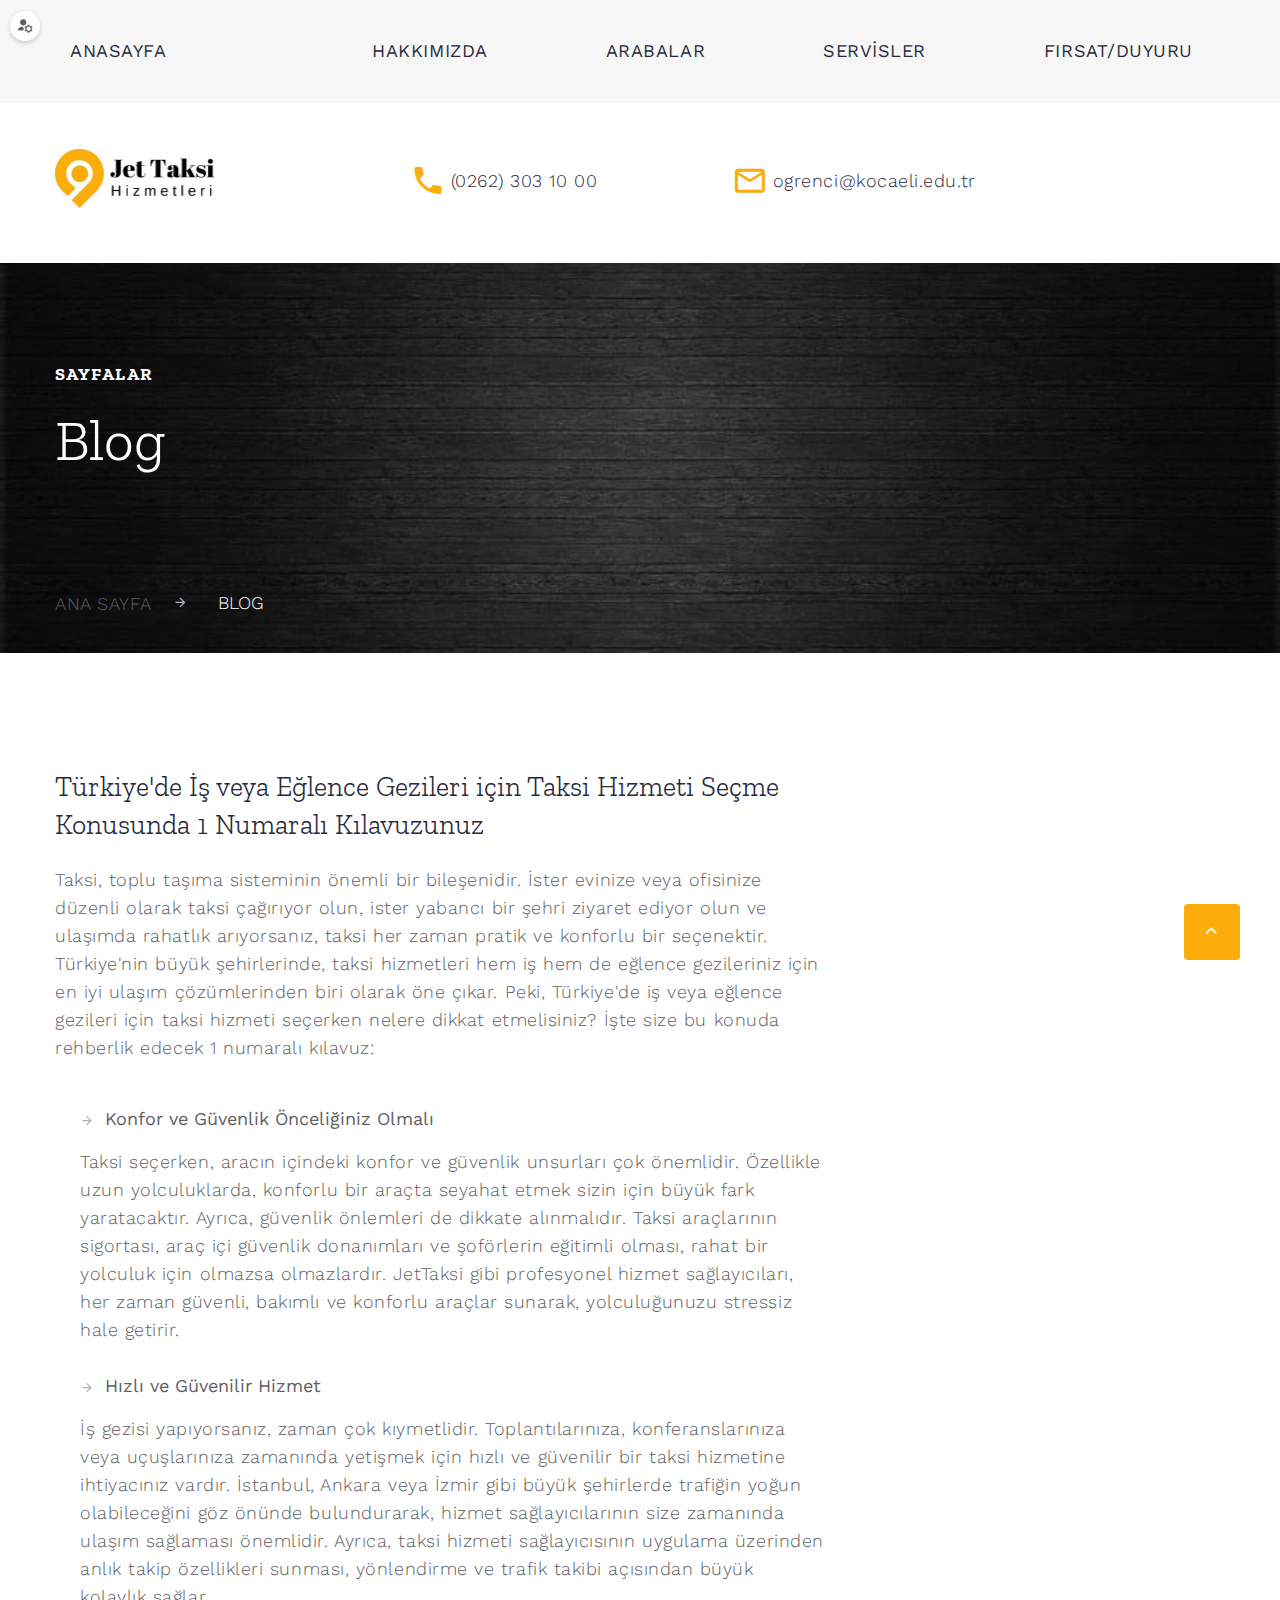
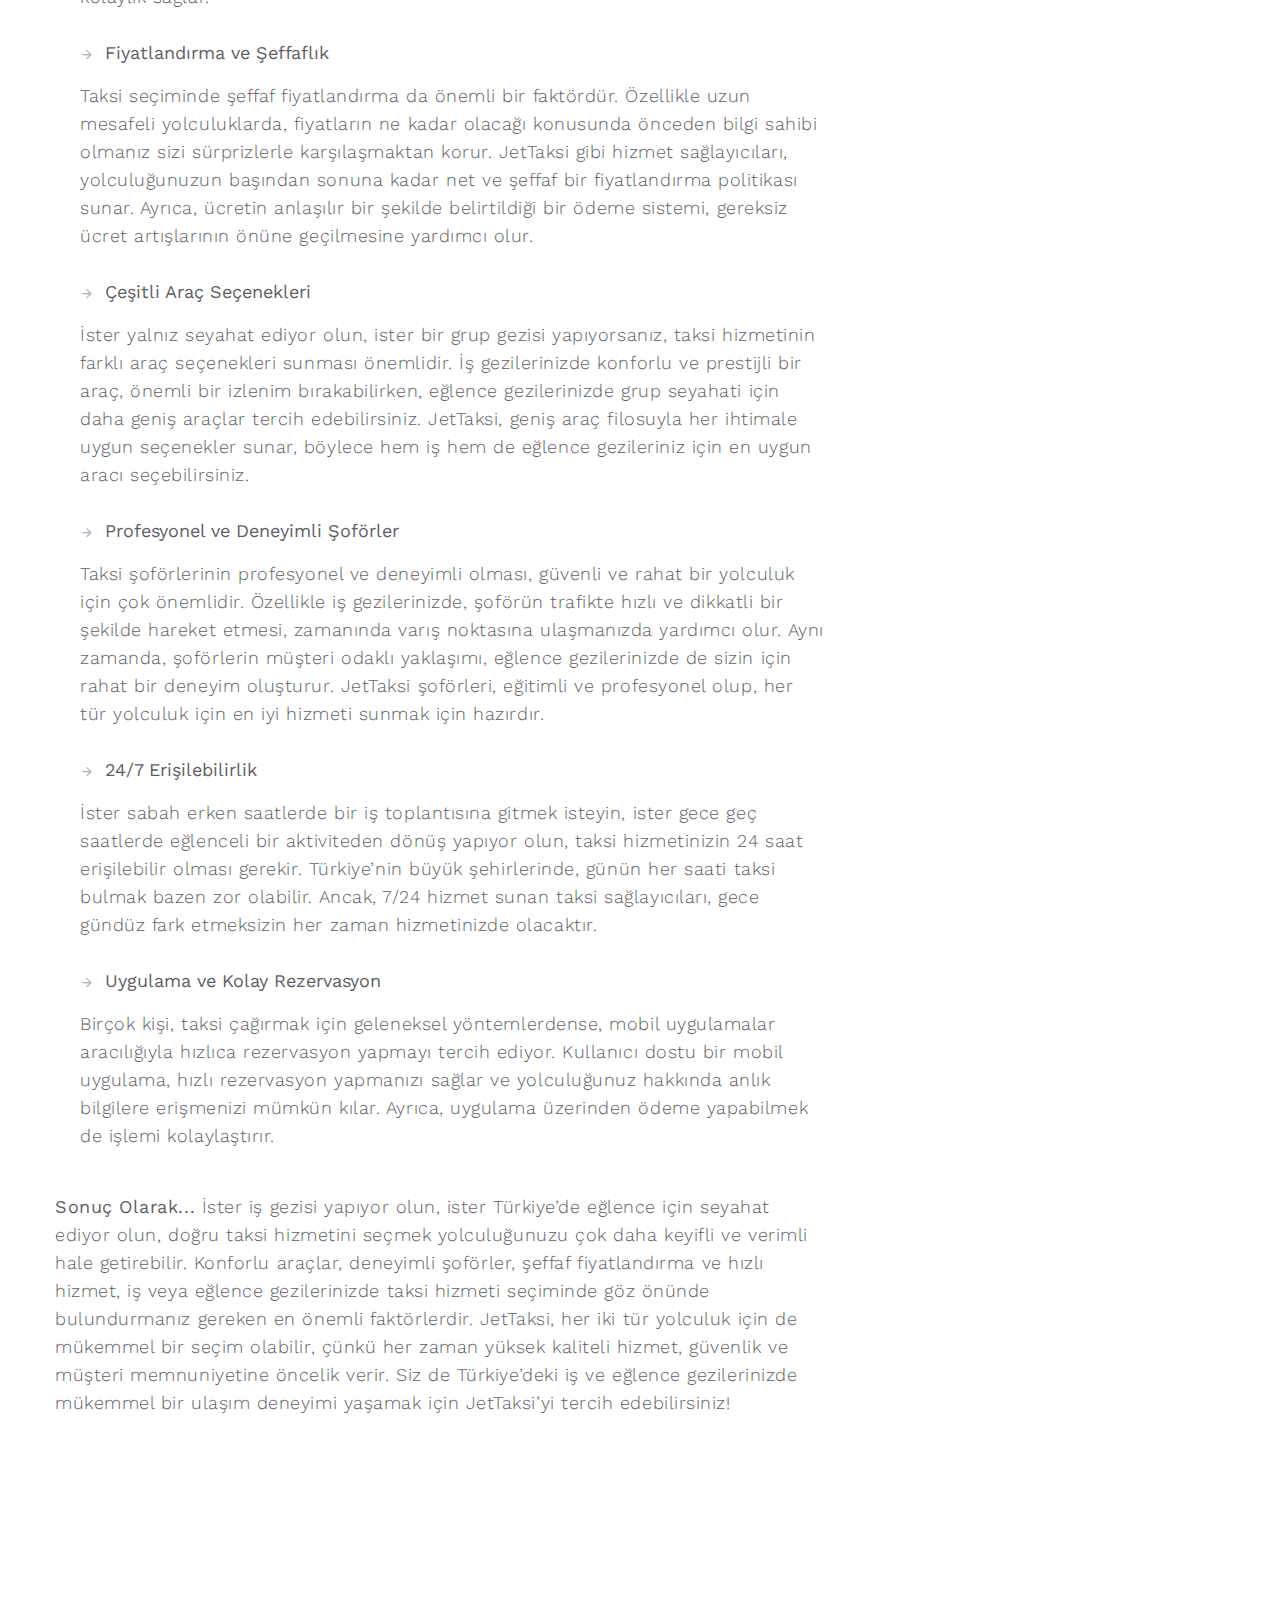
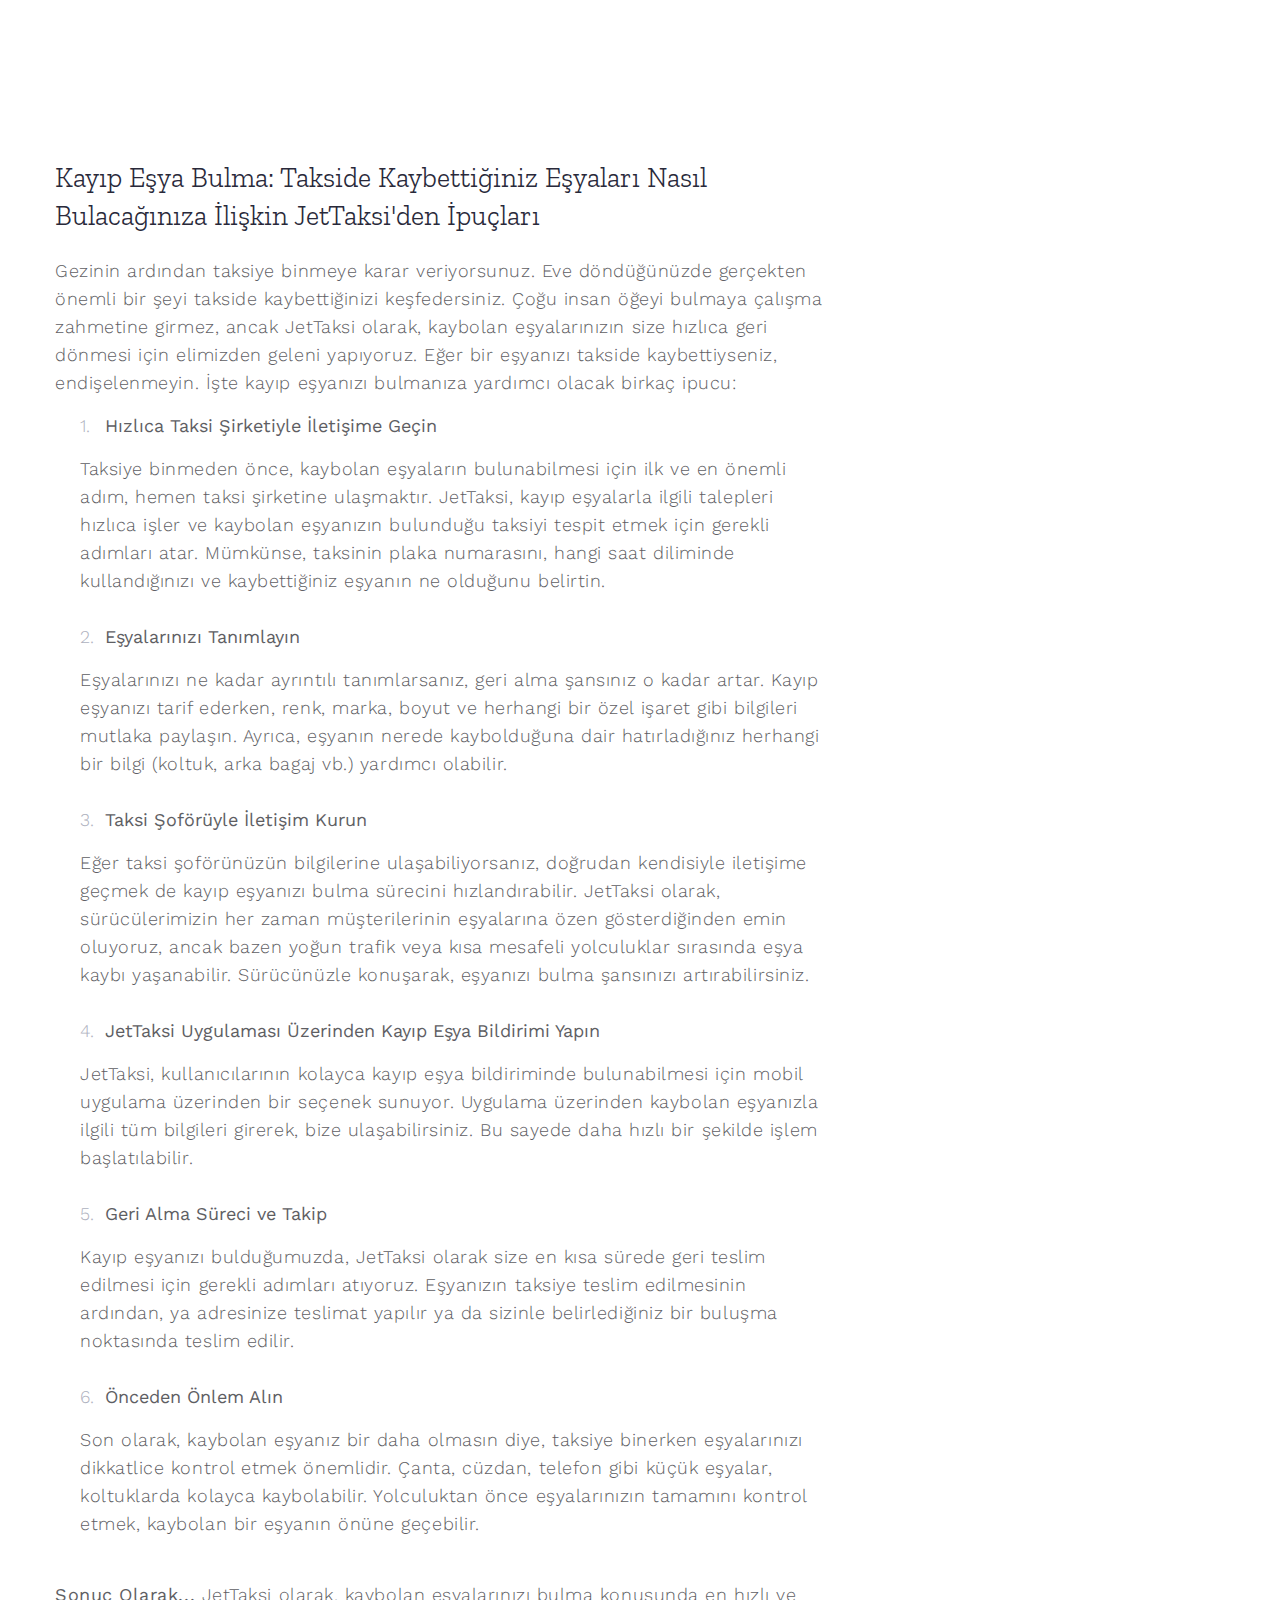
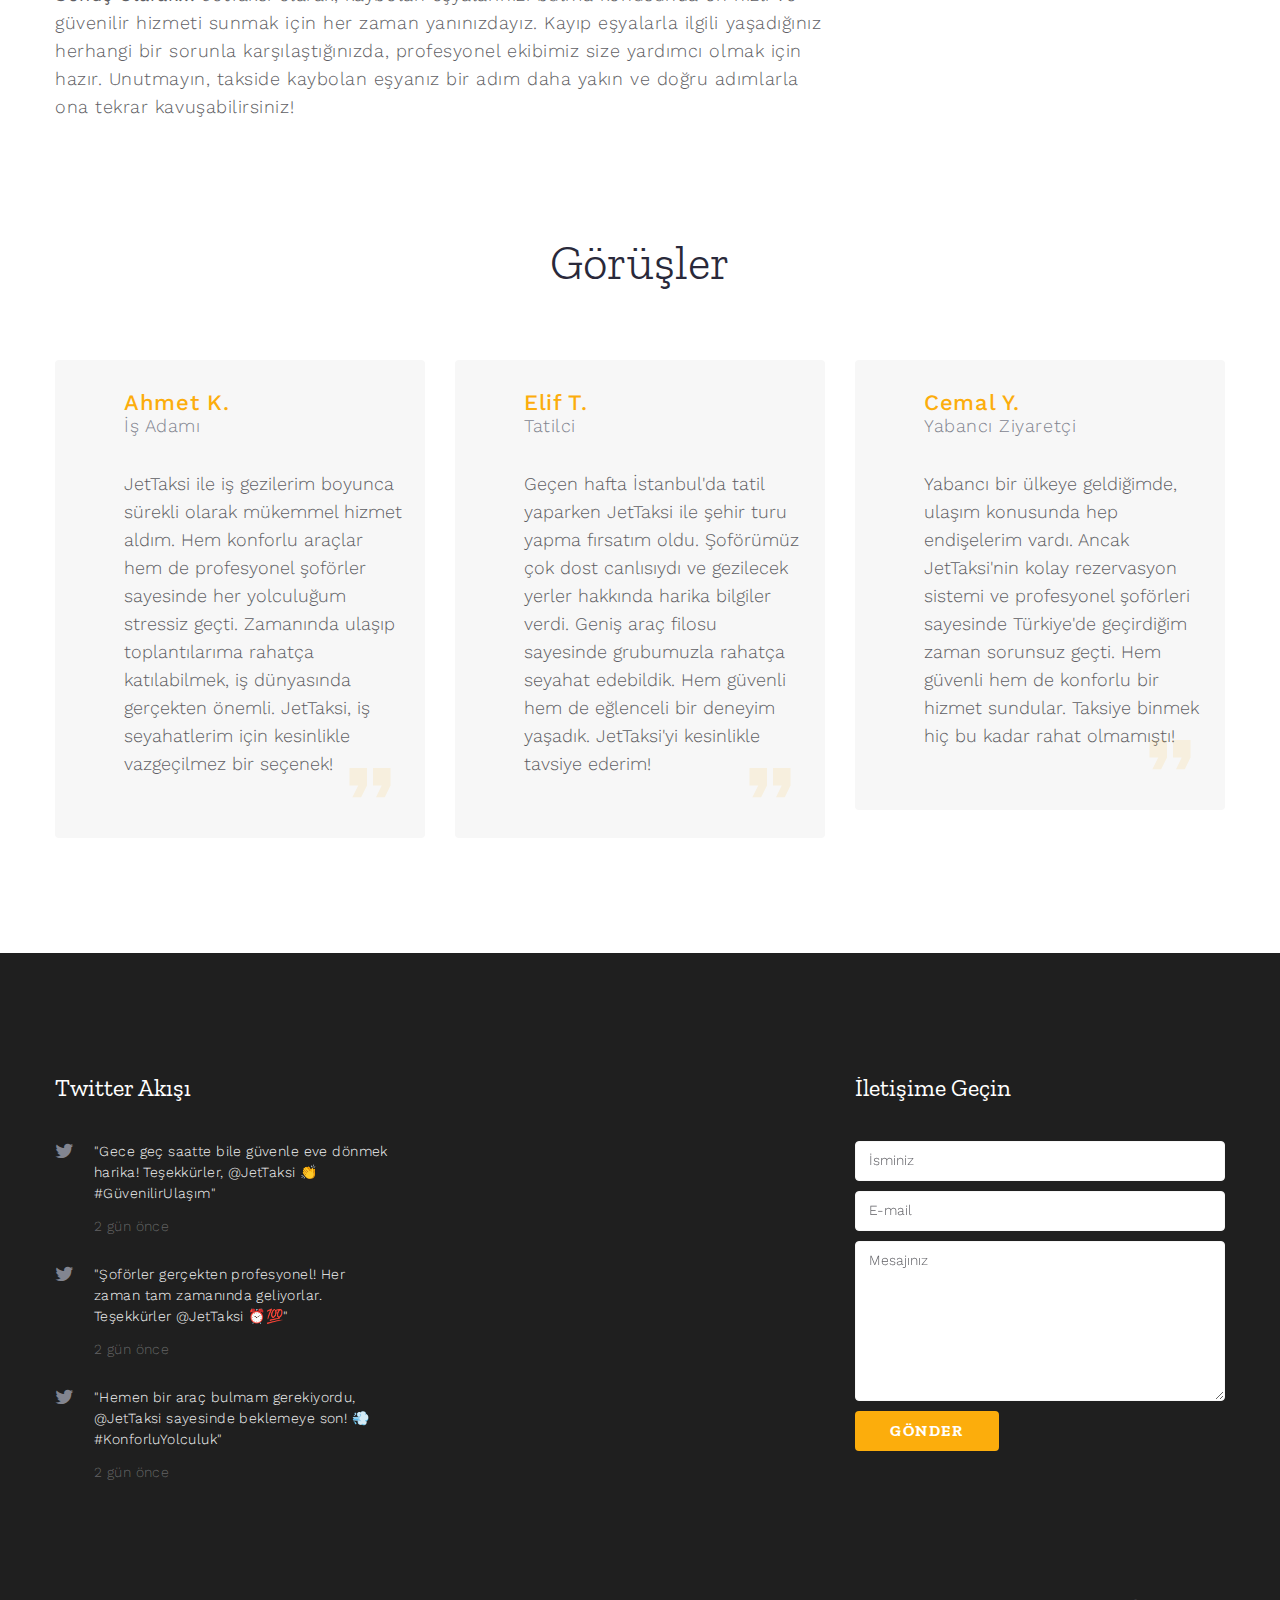
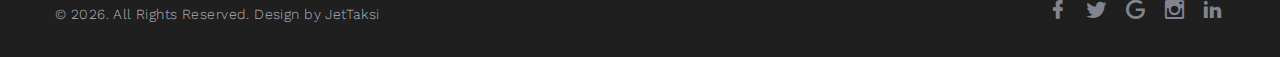
<file: Blog.html>
<!DOCTYPE html>
    <html class="wide wow-animation" lang="tr">
        <head>
          <title>Blog</title>
          <meta name="viewport" content="width=device-width height=device-height initial-scale=1.0">
          <meta charset="utf-8">
          <meta http-equiv="X-UA-Compatible" content="IE=edge">
          <link rel="icon" href="images/favicon.ico" type="image/x-icon">
          <link rel="stylesheet" type="text/css" href="//fonts.googleapis.com/css?family=Work+Sans:300,400,500,700%7CZilla+Slab:300,400,500,700,700i%7CGloria+Hallelujah">
          <link rel="stylesheet" href="css/bootstrap.css">
          <link rel="stylesheet" href="css/fonts.css">
          <link rel="stylesheet" href="css/style.css">
          <style>.ie-panel{display: none;background: #212121;padding: 10px 0;box-shadow: 3px 3px 5px 0 rgba(0,0,0,.3);clear: both;text-align:center;position: relative;z-index: 1;} html.ie-10 .ie-panel, html.lt-ie-10 .ie-panel {display: block;}</style>
        </head>
<body>
    <div class="ie-panel"><a href="http://windows.microsoft.com/en-US/internet-explorer/"><img src="images/ie8-panel/warning_bar_0000_us.jpg" height="42" width="820" alt="You are using an outdated browser. For a faster, safer browsing experience, upgrade for free today."></a></div>
    <div class="preloader">
      <div class="preloader-logo"><a class="brand" href="index.html"><img class="brand-logo-dark" src="images/ikon.jpg" alt="" width="177" height="59"/></a>
      </div>
      <div class="preloader-body">
        <div class="cssload-container">
          <div class="cssload-speeding-wheel"></div>
        </div>
      </div>
    </div>
    <div class="page">
      <div class="rd-navbar-panel">
        <a href="admin.html" class="admin-icon" title="Admin Paneli">
          <img src="images/adminpanelikon.jpg" alt="Admin Paneli">
        </a>
      </div>
      
      <!-- Page Header-->
      <!-- Page Header-->
      <header class="page-header">
        <!-- RD Navbar-->
        <div class="rd-navbar-wrap">
          <nav class="rd-navbar rd-navbar-modern" data-layout="rd-navbar-fixed" data-sm-layout="rd-navbar-fixed" data-md-layout="rd-navbar-fixed" data-md-device-layout="rd-navbar-fixed" data-lg-layout="rd-navbar-static" data-lg-device-layout="rd-navbar-fixed" data-xl-layout="rd-navbar-static" data-xl-device-layout="rd-navbar-static" data-body-class="rd-navbar-modern-linked" data-lg-stick-up-offset="46px" data-xl-stick-up-offset="46px" data-xxl-stick-up-offset="46px" data-lg-stick-up="true" data-xl-stick-up="true" data-xxl-stick-up="true">
            <div class="rd-navbar-main-outer">
              <div class="rd-navbar-main">
                <div class="rd-navbar-nav-wrap">
                  <!-- RD Navbar Nav		-->
                  <ul class="rd-navbar-nav">
                    <li class="rd-nav-item "><a class="rd-nav-link" href="index.html">AnaSayfa</a></li>
                    
                    <li class="rd-nav-item dropdown">
                    <li class="rd-nav-item"><a class="rd-nav-link" href="Hakkımızda.html">Hakkımızda</a>
                    <!-- Açılır Menü -->
                    <ul class="dropdown-menu">
                      <li><a href="Hakkımızda.html#bizkimiz">Biz Kimiz</a></li>
                      <li><a href="Hakkımızda.html#misyon">Misyon-Vizyon</a></li>
                      
                    </ul>                 
                    </li>
                    <li class="rd-nav-item dropdown">
                      <a class="rd-nav-link" href="Arabalar.html">Arabalar</a>
                      <!-- Açılır Menü -->
                      <ul class="dropdown-menu">
                        <li><a href="Arabalar.html#bmw">BMW</a></li>
                        <li><a href="Arabalar.html#renomegan">Renault Megane</a></li>
                        <li><a href="Arabalar.html#renofluence">Renault Fluence</a></li>
                        <li><a href="Arabalar.html#honda">Honda</li></a>
                      </ul>
                    </li>
                    <li class="rd-nav-item"><a class="rd-nav-link" href="services.html">Servisler</a></li>
                   
                    <li class="rd-nav-item"><a class="rd-nav-link" href="typography.html">fırsat/duyuru</a></li>
                     <li class="rd-nav-item active"><a class="rd-nav-link" href="Blog.html">BLOG</a></li>
                    <li class="rd-nav-item"><a class="rd-nav-link" href="contacts.html">İletişim</a></li>
                  </ul>
                </div>
                <!-- RD Navbar Search-->
                 
                <div class="rd-navbar-search">
                  
                  <form class="rd-search" action="#" data-search-live="rd-search-results-live" method="GET">
                    <div class="form-wrap">
                      <label class="form-label" for="rd-navbar-search-form-input">Search</label>
                      <input class="rd-navbar-search-form-input form-input" id="rd-navbar-search-form-input" type="text" name="s" autocomplete="off"/>
                      <div class="rd-search-results-live" id="rd-search-results-live"></div>
                    </div>
                    <button class="rd-search-form-submit fa-search" type="submit"></button>
                  </form>
                </div>
              </div>
            </div>
            <div class="rd-navbar-aside-outer">
              <div class="rd-navbar-aside">
                <!-- RD Navbar Panel-->
                <div class="rd-navbar-panel">
                  <!-- RD Navbar Toggle-->
                  <button class="rd-navbar-toggle" data-rd-navbar-toggle=".rd-navbar-nav-wrap"><span></span></button>
                  <!-- RD Navbar Brand-->
                  <div class="rd-navbar-brand"><a class="brand" href="index.html"><img class="brand-logo-dark" src="images/ikon.jpg" alt="" width="177" height="59"/></a>
                  </div>
                </div>
                <div class="rd-navbar-collapse">
                  <button class="rd-navbar-collapse-toggle" data-rd-navbar-toggle=".rd-navbar-collapse-content"><span></span></button>
                  <div class="rd-navbar-collapse-content">
                    <div class="link-icon-title"><a class="link-icon-1" href="tel:#"><span class="icon mdi mdi-phone"></span><span>(0262) 303 10 00</span></a></div>
                    <div><a class="link-icon-1" href="mailto:#"><span class="icon mdi mdi-email-outline"></span><span>ogrenci@kocaeli.edu.tr</span></a></div>
                  </div>
                </div>
              </div>
            </div>
          </nav>
        </div>
      </header>
      <div class="breadcrumbs-custom bg-image" style="background-image: url(images/arkadesen.jpg);">
        <div class="container breadcrumbs-custom-container">
          <div class="breadcrumbs-custom-inner">
            <div class="breadcrumbs-custom-item">
              <h6 class="text-white">Sayfalar</h6>
              <h1 class="text-white breadcrumbs-custom-title">Blog</h1>
            </div>
            <ul class="text-white breadcrumbs-custom-path">
              <li><a href="index.html">ANA SAYFA</a></li>
              <li class="active">BLOG</li>
            </ul>
          </div>
        </div>
      </div>
      <!-- Unordered List-->
      <section class="section section-lg bg-default">
        <div class="container" id="eniyisi">
          <div class="row row-50">
            <div class="col-xl-8">
              <h3>Türkiye'de İş veya Eğlence Gezileri için Taksi Hizmeti Seçme Konusunda 1 Numaralı Kılavuzunuz</h3>
              <p>Taksi, toplu taşıma sisteminin önemli bir bileşenidir. İster evinize veya ofisinize düzenli olarak taksi çağırıyor olun, ister yabancı bir şehri ziyaret ediyor olun ve ulaşımda rahatlık arıyorsanız, taksi her zaman pratik ve konforlu bir seçenektir. Türkiye'nin büyük şehirlerinde, taksi hizmetleri hem iş hem de eğlence gezileriniz için en iyi ulaşım çözümlerinden biri olarak öne çıkar. Peki, Türkiye'de iş veya eğlence gezileri için taksi hizmeti seçerken nelere dikkat etmelisiniz? İşte size bu konuda rehberlik edecek 1 numaralı kılavuz:</p>
              <ul class="list-marked" style="padding-left: 25px;">
                <br>
                <li><b>Konfor ve Güvenlik Önceliğiniz Olmalı</b></li>
                <p>Taksi seçerken, aracın içindeki konfor ve güvenlik unsurları çok önemlidir. Özellikle uzun yolculuklarda, konforlu bir araçta seyahat etmek sizin için büyük fark yaratacaktır. Ayrıca, güvenlik önlemleri de dikkate alınmalıdır. Taksi araçlarının sigortası, araç içi güvenlik donanımları ve şoförlerin eğitimli olması, rahat bir yolculuk için olmazsa olmazlardır. JetTaksi gibi profesyonel hizmet sağlayıcıları, her zaman güvenli, bakımlı ve konforlu araçlar sunarak, yolculuğunuzu stressiz hale getirir.</p>
                <br>
                <li><b>Hızlı ve Güvenilir Hizmet</b></li>
                <p>İş gezisi yapıyorsanız, zaman çok kıymetlidir. Toplantılarınıza, konferanslarınıza veya uçuşlarınıza zamanında yetişmek için hızlı ve güvenilir bir taksi hizmetine ihtiyacınız vardır. İstanbul, Ankara veya İzmir gibi büyük şehirlerde trafiğin yoğun olabileceğini göz önünde bulundurarak, hizmet sağlayıcılarının size zamanında ulaşım sağlaması önemlidir. Ayrıca, taksi hizmeti sağlayıcısının uygulama üzerinden anlık takip özellikleri sunması, yönlendirme ve trafik takibi açısından büyük kolaylık sağlar.

                </p>
                <br>
                <li><b>Fiyatlandırma ve Şeffaflık</b></li>
                <p>Taksi seçiminde şeffaf fiyatlandırma da önemli bir faktördür. Özellikle uzun mesafeli yolculuklarda, fiyatların ne kadar olacağı konusunda önceden bilgi sahibi olmanız sizi sürprizlerle karşılaşmaktan korur. JetTaksi gibi hizmet sağlayıcıları, yolculuğunuzun başından sonuna kadar net ve şeffaf bir fiyatlandırma politikası sunar. Ayrıca, ücretin anlaşılır bir şekilde belirtildiği bir ödeme sistemi, gereksiz ücret artışlarının önüne geçilmesine yardımcı olur.</p>
                <br>
                <li><b>Çeşitli Araç Seçenekleri</b></li>
                <p>İster yalnız seyahat ediyor olun, ister bir grup gezisi yapıyorsanız, taksi hizmetinin farklı araç seçenekleri sunması önemlidir. İş gezilerinizde konforlu ve prestijli bir araç, önemli bir izlenim bırakabilirken, eğlence gezilerinizde grup seyahati için daha geniş araçlar tercih edebilirsiniz. JetTaksi, geniş araç filosuyla her ihtimale uygun seçenekler sunar, böylece hem iş hem de eğlence gezileriniz için en uygun aracı seçebilirsiniz.</p>
                <br>
                <li><b>Profesyonel ve Deneyimli Şoförler</b></li>
                <p>Taksi şoförlerinin profesyonel ve deneyimli olması, güvenli ve rahat bir yolculuk için çok önemlidir. Özellikle iş gezilerinizde, şoförün trafikte hızlı ve dikkatli bir şekilde hareket etmesi, zamanında varış noktasına ulaşmanızda yardımcı olur. Aynı zamanda, şoförlerin müşteri odaklı yaklaşımı, eğlence gezilerinizde de sizin için rahat bir deneyim oluşturur. JetTaksi şoförleri, eğitimli ve profesyonel olup, her tür yolculuk için en iyi hizmeti sunmak için hazırdır.</p>
                 <br> 
                 <li><b>24/7 Erişilebilirlik</b></li>
                 <p>İster sabah erken saatlerde bir iş toplantısına gitmek isteyin, ister gece geç saatlerde eğlenceli bir aktiviteden dönüş yapıyor olun, taksi hizmetinizin 24 saat erişilebilir olması gerekir. Türkiye’nin büyük şehirlerinde, günün her saati taksi bulmak bazen zor olabilir. Ancak, 7/24 hizmet sunan taksi sağlayıcıları, gece gündüz fark etmeksizin her zaman hizmetinizde olacaktır.</p>
                  <br>
                  <li><b>Uygulama ve Kolay Rezervasyon</b></li>
                  <p>Birçok kişi, taksi çağırmak için geleneksel yöntemlerdense, mobil uygulamalar aracılığıyla hızlıca rezervasyon yapmayı tercih ediyor. Kullanıcı dostu bir mobil uygulama, hızlı rezervasyon yapmanızı sağlar ve yolculuğunuz hakkında anlık bilgilere erişmenizi mümkün kılar. Ayrıca, uygulama üzerinden ödeme yapabilmek de işlemi kolaylaştırır.</p>
                  <br>
                </ul>
              <p><b>Sonuç Olarak...</b>
                İster iş gezisi yapıyor olun, ister Türkiye’de eğlence için seyahat ediyor olun, doğru taksi hizmetini seçmek yolculuğunuzu çok daha keyifli ve verimli hale getirebilir. Konforlu araçlar, deneyimli şoförler, şeffaf fiyatlandırma ve hızlı hizmet, iş veya eğlence gezilerinizde taksi hizmeti seçiminde göz önünde bulundurmanız gereken en önemli faktörlerdir. JetTaksi, her iki tür yolculuk için de mükemmel bir seçim olabilir, çünkü her zaman yüksek kaliteli hizmet, güvenlik ve müşteri memnuniyetine öncelik verir.
                
                Siz de Türkiye’deki iş ve eğlence gezilerinizde mükemmel bir ulaşım deneyimi yaşamak için JetTaksi’yi tercih edebilirsiniz!</p>
            </div>
          </div>
        </div>
      </section>
      <br><br><br><br>
      <!-- Ordered List-->
      <section class="section section-lg bg-default">
        <div class="container" id="ipucu">
          <div class="row row-50">
            <div class="col-xl-8">
              <h3>Kayıp Eşya Bulma: Takside Kaybettiğiniz Eşyaları Nasıl Bulacağınıza İlişkin JetTaksi'den İpuçları</h3>
              <p>Gezinin ardından taksiye binmeye karar veriyorsunuz. Eve döndüğünüzde gerçekten önemli bir şeyi takside kaybettiğinizi keşfedersiniz. Çoğu insan öğeyi bulmaya çalışma zahmetine girmez, ancak JetTaksi olarak, kaybolan eşyalarınızın size hızlıca geri dönmesi için elimizden geleni yapıyoruz. Eğer bir eşyanızı takside kaybettiyseniz, endişelenmeyin. İşte kayıp eşyanızı bulmanıza yardımcı olacak birkaç ipucu:</p>
              <ol class="list-ordered" style="padding-left: 25px;">
                <li><b>Hızlıca Taksi Şirketiyle İletişime Geçin</b></li>
                <p>Taksiye binmeden önce, kaybolan eşyaların bulunabilmesi için ilk ve en önemli adım, hemen taksi şirketine ulaşmaktır. JetTaksi, kayıp eşyalarla ilgili talepleri hızlıca işler ve kaybolan eşyanızın bulunduğu taksiyi tespit etmek için gerekli adımları atar. Mümkünse, taksinin plaka numarasını, hangi saat diliminde kullandığınızı ve kaybettiğiniz eşyanın ne olduğunu belirtin.</p>
                <br>
                <li><b>Eşyalarınızı Tanımlayın</b></li>
                <p>Eşyalarınızı ne kadar ayrıntılı tanımlarsanız, geri alma şansınız o kadar artar. Kayıp eşyanızı tarif ederken, renk, marka, boyut ve herhangi bir özel işaret gibi bilgileri mutlaka paylaşın. Ayrıca, eşyanın nerede kaybolduğuna dair hatırladığınız herhangi bir bilgi (koltuk, arka bagaj vb.) yardımcı olabilir.</p>
                <br>
                <li><b>Taksi Şoförüyle İletişim Kurun</b></li>
                <p>Eğer taksi şoförünüzün bilgilerine ulaşabiliyorsanız, doğrudan kendisiyle iletişime geçmek de kayıp eşyanızı bulma sürecini hızlandırabilir. JetTaksi olarak, sürücülerimizin her zaman müşterilerinin eşyalarına özen gösterdiğinden emin oluyoruz, ancak bazen yoğun trafik veya kısa mesafeli yolculuklar sırasında eşya kaybı yaşanabilir. Sürücünüzle konuşarak, eşyanızı bulma şansınızı artırabilirsiniz.</p>
                <br>
                <li><b>JetTaksi Uygulaması Üzerinden Kayıp Eşya Bildirimi Yapın</b></li>
                <p>JetTaksi, kullanıcılarının kolayca kayıp eşya bildiriminde bulunabilmesi için mobil uygulama üzerinden bir seçenek sunuyor. Uygulama üzerinden kaybolan eşyanızla ilgili tüm bilgileri girerek, bize ulaşabilirsiniz. Bu sayede daha hızlı bir şekilde işlem başlatılabilir.</p>
                <br>
                <li><b>Geri Alma Süreci ve Takip</b></li>
                <p>Kayıp eşyanızı bulduğumuzda, JetTaksi olarak size en kısa sürede geri teslim edilmesi için gerekli adımları atıyoruz. Eşyanızın taksiye teslim edilmesinin ardından, ya adresinize teslimat yapılır ya da sizinle belirlediğiniz bir buluşma noktasında teslim edilir.</p>
                <br>
                <li><b>Önceden Önlem Alın</b></li>
                <p>Son olarak, kaybolan eşyanız bir daha olmasın diye, taksiye binerken eşyalarınızı dikkatlice kontrol etmek önemlidir. Çanta, cüzdan, telefon gibi küçük eşyalar, koltuklarda kolayca kaybolabilir. Yolculuktan önce eşyalarınızın tamamını kontrol etmek, kaybolan bir eşyanın önüne geçebilir.</p>
                <br>
              </ol>
              <p><b>Sonuç Olarak...</b>
                JetTaksi olarak, kaybolan eşyalarınızı bulma konusunda en hızlı ve güvenilir hizmeti sunmak için her zaman yanınızdayız. Kayıp eşyalarla ilgili yaşadığınız herhangi bir sorunla karşılaştığınızda, profesyonel ekibimiz size yardımcı olmak için hazır. Unutmayın, takside kaybolan eşyanız bir adım daha yakın ve doğru adımlarla ona tekrar kavuşabilirsiniz!</p>
            </div>
          </div>
        </div>
      </section>
      <!-- Icon List-->
      
      <section class="section section-lg bg-default text-center">
        <div class="container">
          <h2>Görüşler</h2>
          <div class="offset-top-2">
            <!-- Owl Carousel-->
            <div class="owl-carousel" data-items="1" data-lg-items="2" data-xl-items="3" data-dots="true" data-nav="false" data-stage-padding="0" data-loop="false" data-margin="30" data-mouse-drag="false">
              <blockquote class="quote-classic">
                
                <div class="quote-classic-main">
                  <p class="heading-5 quote-classic-cite">Ahmet K.</p>
                  <p class="quote-classic-position">İş Adamı</p>
                  <div class="quote-classic-text">
                    <q>JetTaksi ile iş gezilerim boyunca sürekli olarak mükemmel hizmet aldım. Hem konforlu araçlar hem de profesyonel şoförler sayesinde her yolculuğum stressiz geçti. Zamanında ulaşıp toplantılarıma rahatça katılabilmek, iş dünyasında gerçekten önemli. JetTaksi, iş seyahatlerim için kesinlikle vazgeçilmez bir seçenek!</q>
                  </div>
                </div>
              </blockquote>
              <blockquote class="quote-classic">
                
                
                <div class="quote-classic-main">
                  <p class="heading-5 quote-classic-cite">Elif T.</p>
                  <p class="quote-classic-position">Tatilci</p>
                  <div class="quote-classic-text">
                    <q>Geçen hafta İstanbul'da tatil yaparken JetTaksi ile şehir turu yapma fırsatım oldu. Şoförümüz çok dost canlısıydı ve gezilecek yerler hakkında harika bilgiler verdi. Geniş araç filosu sayesinde grubumuzla rahatça seyahat edebildik. Hem güvenli hem de eğlenceli bir deneyim yaşadık. JetTaksi'yi kesinlikle tavsiye ederim!</q>
                  </div>
                </div>
              </blockquote>
              <blockquote class="quote-classic">
               
                <div class="quote-classic-main">
                  <p class="heading-5 quote-classic-cite">Cemal Y.</p>
                  <p class="quote-classic-position">Yabancı Ziyaretçi</p>
                  <div class="quote-classic-text">
                    <q>Yabancı bir ülkeye geldiğimde, ulaşım konusunda hep endişelerim vardı. Ancak JetTaksi'nin kolay rezervasyon sistemi ve profesyonel şoförleri sayesinde Türkiye'de geçirdiğim zaman sorunsuz geçti. Hem güvenli hem de konforlu bir hizmet sundular. Taksiye binmek hiç bu kadar rahat olmamıştı!</q>
                  </div>
                </div>
              </blockquote>
            </div>
          </div>
        </div>
      </section>
      <!-- Page Footer-->
      <footer class="section footer-modern bg-gray-950">
        <div class="footer-modern-main">
          <div class="container">
            <div class="row row-50 justify-content-center justify-content-lg-between">
              <div class="col-md-6 col-lg-4">
                <h4 class="font-weight-regular footer-modern-title">
                  Twitter Akışı</h4>
                <!-- RD Twitter Feed-->
                <div class="twitter twitter-thin-group" data-twitter-username="templatemonster" data-twitter-date-hours=" hours ago" data-twitter-date-minutes=" minutes ago">
                  <article class="tweet-thin" data-twitter-type="tweet">
                    <div class="icon tweet-thin-icon fa-twitter"></div>
                    <div class="tweet-thin-main">
                      <p>"Gece geç saatte bile güvenle eve dönmek harika! Teşekkürler, @JetTaksi 👏 #GüvenilirUlaşım"</p>
                      <p class="text-white-dark">2 gün önce</p>
                    </div>
                  </article>
                  <article class="tweet-thin" data-twitter-type="tweet">
                    <div class="icon tweet-thin-icon fa-twitter"></div>
                    <div class="tweet-thin-main">
                      <div class="tweet-thin-text" data-tweet="text">
                        <p>"Şoförler gerçekten profesyonel! Her zaman tam zamanında geliyorlar. Teşekkürler @JetTaksi ⏰💯"</p>
                        <p class="text-white-dark">2 gün önce</p>
                      </div>
                    </div>
                  </article>
                  <article class="tweet-thin" data-twitter-type="tweet">
                    <div class="icon tweet-thin-icon fa-twitter"></div>
                    <div class="tweet-thin-main">
                      <div class="tweet-thin-text" data-tweet="text">
                        <p>"Hemen bir araç bulmam gerekiyordu, @JetTaksi sayesinde beklemeye son! 💨 #KonforluYolculuk"</p>
                        <p class="text-white-dark">2 gün önce</p>
                      </div>
                    </div>
                  </article>
                </div>
              </div>
             <!--<div class="col-md-6 col-lg-4">
                <h4 class="font-weight-regular footer-modern-title">Gallery</h4>
                <div class="grid-1" data-lightgallery="group">
                  <div class="grid-1-item"><a class="thumbnail-creative thumbnail-creative-2" href="images/footer-gallery-1-original.jpg" data-lightgallery="item">
                      <figure class="thumbnail-creative-media"><img class="thumbnail-creative-image" src="images/footer-modern-gallery-1-100x100.jpg" alt="" width="100" height="100"/>
                      </figure>
                      <div class="thumbnail-creative-overlay"></div></a></div>
                  <div class="grid-1-item"><a class="thumbnail-creative thumbnail-creative-2" href="images/footer-gallery-2-original.jpg" data-lightgallery="item">
                      <figure class="thumbnail-creative-media"><img class="thumbnail-creative-image" src="images/footer-modern-gallery-2-100x100.jpg" alt="" width="100" height="100"/>
                      </figure>
                      <div class="thumbnail-creative-overlay"></div></a></div>
                  <div class="grid-1-item"><a class="thumbnail-creative thumbnail-creative-2" href="images/footer-gallery-3-original.jpg" data-lightgallery="item">
                      <figure class="thumbnail-creative-media"><img class="thumbnail-creative-image" src="images/footer-modern-gallery-3-100x100.jpg" alt="" width="100" height="100"/>
                      </figure>
                      <div class="thumbnail-creative-overlay"></div></a></div>
                  <div class="grid-1-item"><a class="thumbnail-creative thumbnail-creative-2" href="images/footer-gallery-4-original.jpg" data-lightgallery="item">
                      <figure class="thumbnail-creative-media"><img class="thumbnail-creative-image" src="images/footer-modern-gallery-4-100x100.jpg" alt="" width="100" height="100"/>
                      </figure>
                      <div class="thumbnail-creative-overlay"></div></a></div>
                  <div class="grid-1-item"><a class="thumbnail-creative thumbnail-creative-2" href="images/footer-gallery-5-original.jpg" data-lightgallery="item">
                      <figure class="thumbnail-creative-media"><img class="thumbnail-creative-image" src="images/footer-modern-gallery-5-100x100.jpg" alt="" width="100" height="100"/>
                      </figure>
                      <div class="thumbnail-creative-overlay"></div></a></div>
                  <div class="grid-1-item"><a class="thumbnail-creative thumbnail-creative-2" href="images/footer-gallery-6-original.jpg" data-lightgallery="item">
                      <figure class="thumbnail-creative-media"><img class="thumbnail-creative-image" src="images/footer-modern-gallery-6-100x100.jpg" alt="" width="100" height="100"/>
                      </figure>
                      <div class="thumbnail-creative-overlay"></div></a></div>
                  <div class="grid-1-item"><a class="thumbnail-creative thumbnail-creative-2" href="images/footer-gallery-7-original.jpg" data-lightgallery="item">
                      <figure class="thumbnail-creative-media"><img class="thumbnail-creative-image" src="images/footer-modern-gallery-7-100x100.jpg" alt="" width="100" height="100"/>
                      </figure>
                      <div class="thumbnail-creative-overlay"></div></a></div>
                  <div class="grid-1-item"><a class="thumbnail-creative thumbnail-creative-2" href="images/footer-gallery-8-original.jpg" data-lightgallery="item">
                      <figure class="thumbnail-creative-media"><img class="thumbnail-creative-image" src="images/footer-modern-gallery-8-100x100.jpg" alt="" width="100" height="100"/>
                      </figure>
                      <div class="thumbnail-creative-overlay"></div></a></div>
                  <div class="grid-1-item"><a class="thumbnail-creative thumbnail-creative-2" href="images/footer-gallery-9-original.jpg" data-lightgallery="item">
                      <figure class="thumbnail-creative-media"><img class="thumbnail-creative-image" src="images/footer-modern-gallery-9-100x100.jpg" alt="" width="100" height="100"/>
                      </figure>
                      <div class="thumbnail-creative-overlay"></div></a></div>
                </div>
              </div>--> 
              <div class="col-lg-4">
                <h4 class="font-weight-regular footer-modern-title">
                  İletişime Geçin</h4>
                <!-- RD Mailform-->
                <form class="rd-form form-sm rd-mailform" data-form-output="form-output-global" data-form-type="contact" method="post" action="bat/rd-mailform.php">
                  <div class="form-wrap">
                    <input class="form-input" id="contact-form-name-3" type="text" name="name" data-constraints="@Required">
                    <label class="form-label" for="contact-form-name-3">İsminiz</label>
                  </div>
                  <div class="form-wrap">
                    <input class="form-input" id="contact-form-email-3" type="email" name="email" data-constraints="@Email @Required">
                    <label class="form-label" for="contact-form-email-3">E-mail</label>
                  </div>
                  <div class="form-wrap">
                    <label class="form-label" for="contact-form-message-3">Mesajınız</label>
                    <textarea class="form-input" id="contact-form-message-3" name="message" data-constraints="@Required"></textarea>
                  </div>
                  <div class="form-wrap">
                    <button class="button button-primary button-raven" type="submit">Gönder</button>
                  </div>
                </form>
              </div>
            </div>
          </div>
        </div>
        <div class="footer-modern-aside">
          <div class="container">
            <div class="layout-2">
              <!-- Rights-->
              <p class="rights"><span>&copy;&nbsp;</span><span class="copyright-year"></span>. All Rights Reserved. Design by JetTaksi<!--<a href="https://www.templatemonster.com">TemplateMonster </a>--></p>
              <div>
                <div class="group group-middle"><a class="link-social-2 icon mdi mdi-facebook" href="https://www.facebook.com/kou92official/?locale=tr_TR"></a><a class="link-social-2 icon mdi mdi-twitter" href="https://x.com/kou92official"></a><a class="link-social-2 icon mdi mdi-google" href="https://www.kocaeli.edu.tr"></a><a class="link-social-2 icon mdi mdi-instagram" href="https://www.instagram.com/kou92official/"></a><a class="link-social-2 icon mdi mdi-linkedin" href="https://www.linkedin.com/school/kocaeli-university/"></a></div>
              </div>
            </div>
          </div>
        </div>
      </footer>
    </div>
    <div class="snackbars" id="form-output-global"></div>
              <script src="js/core.min.js"></script>
    <script src="js/script.js"></script>
    
</body>
</html>
</file>
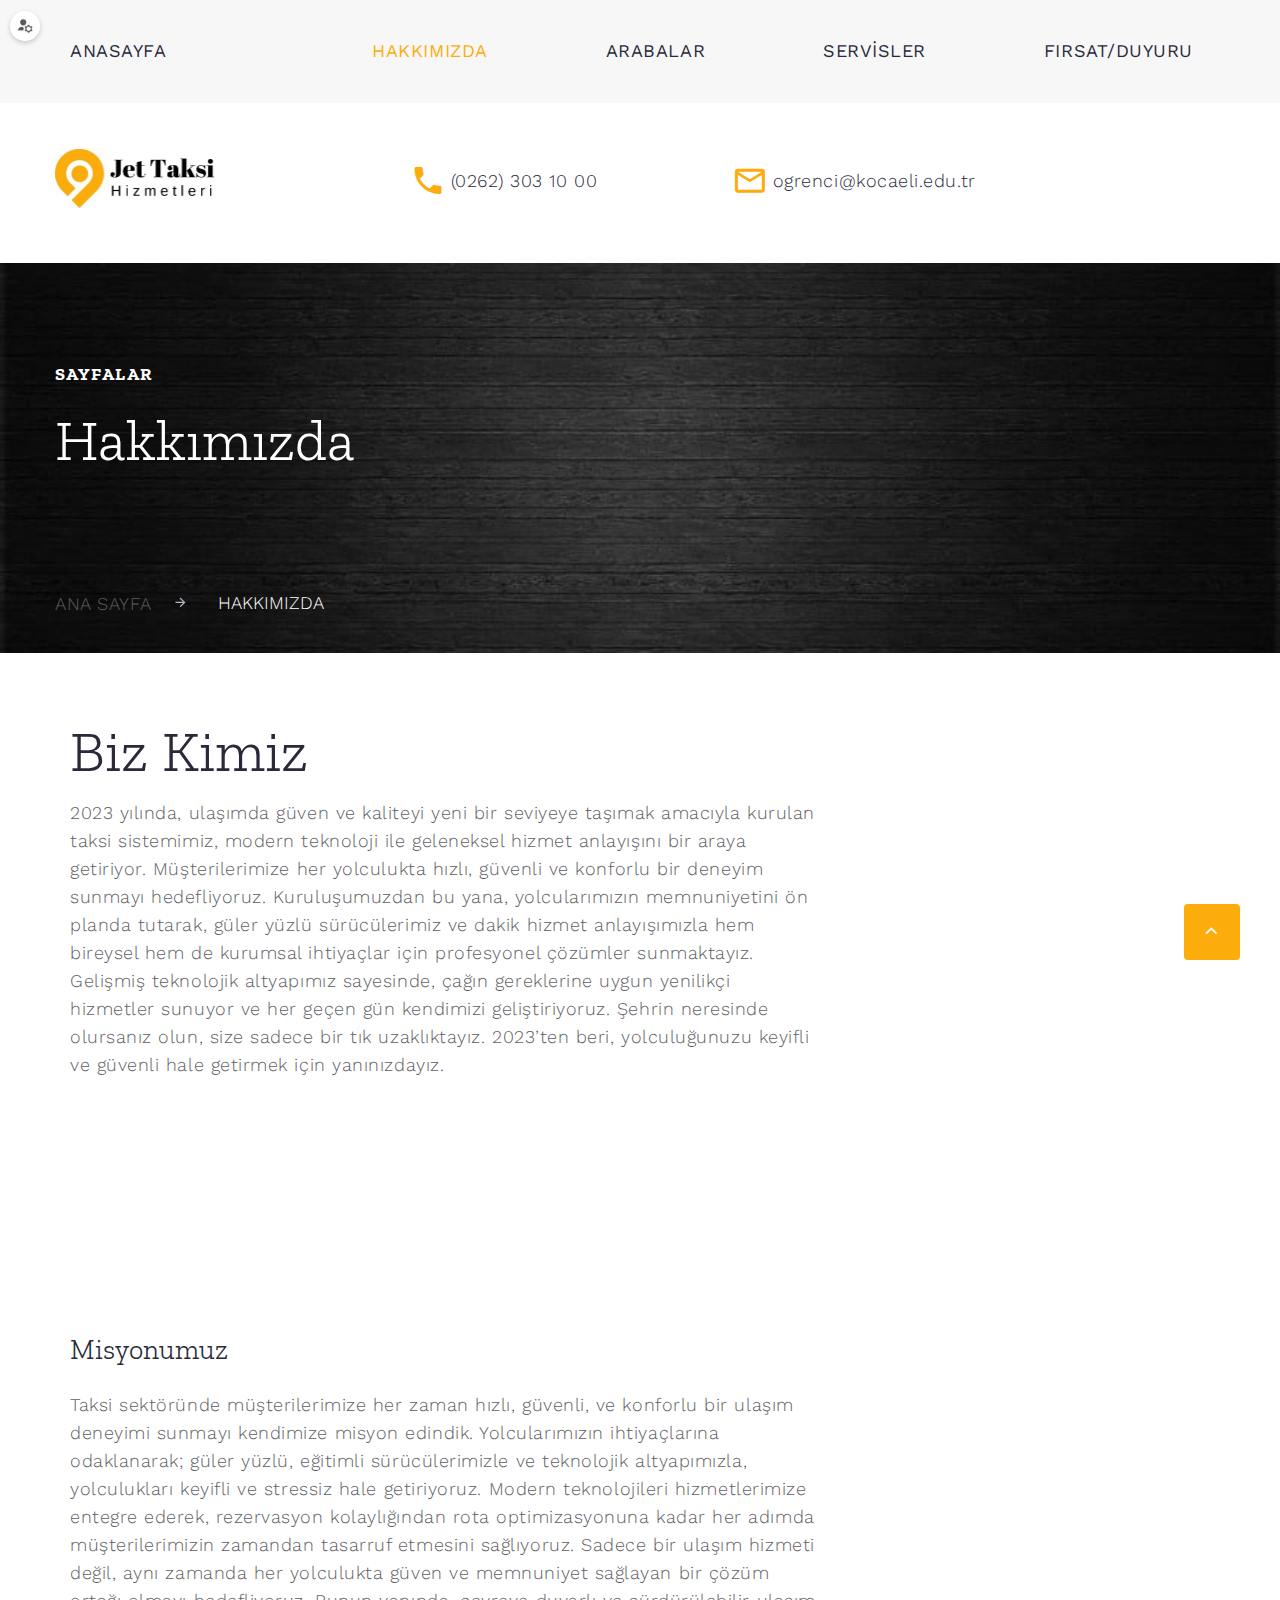
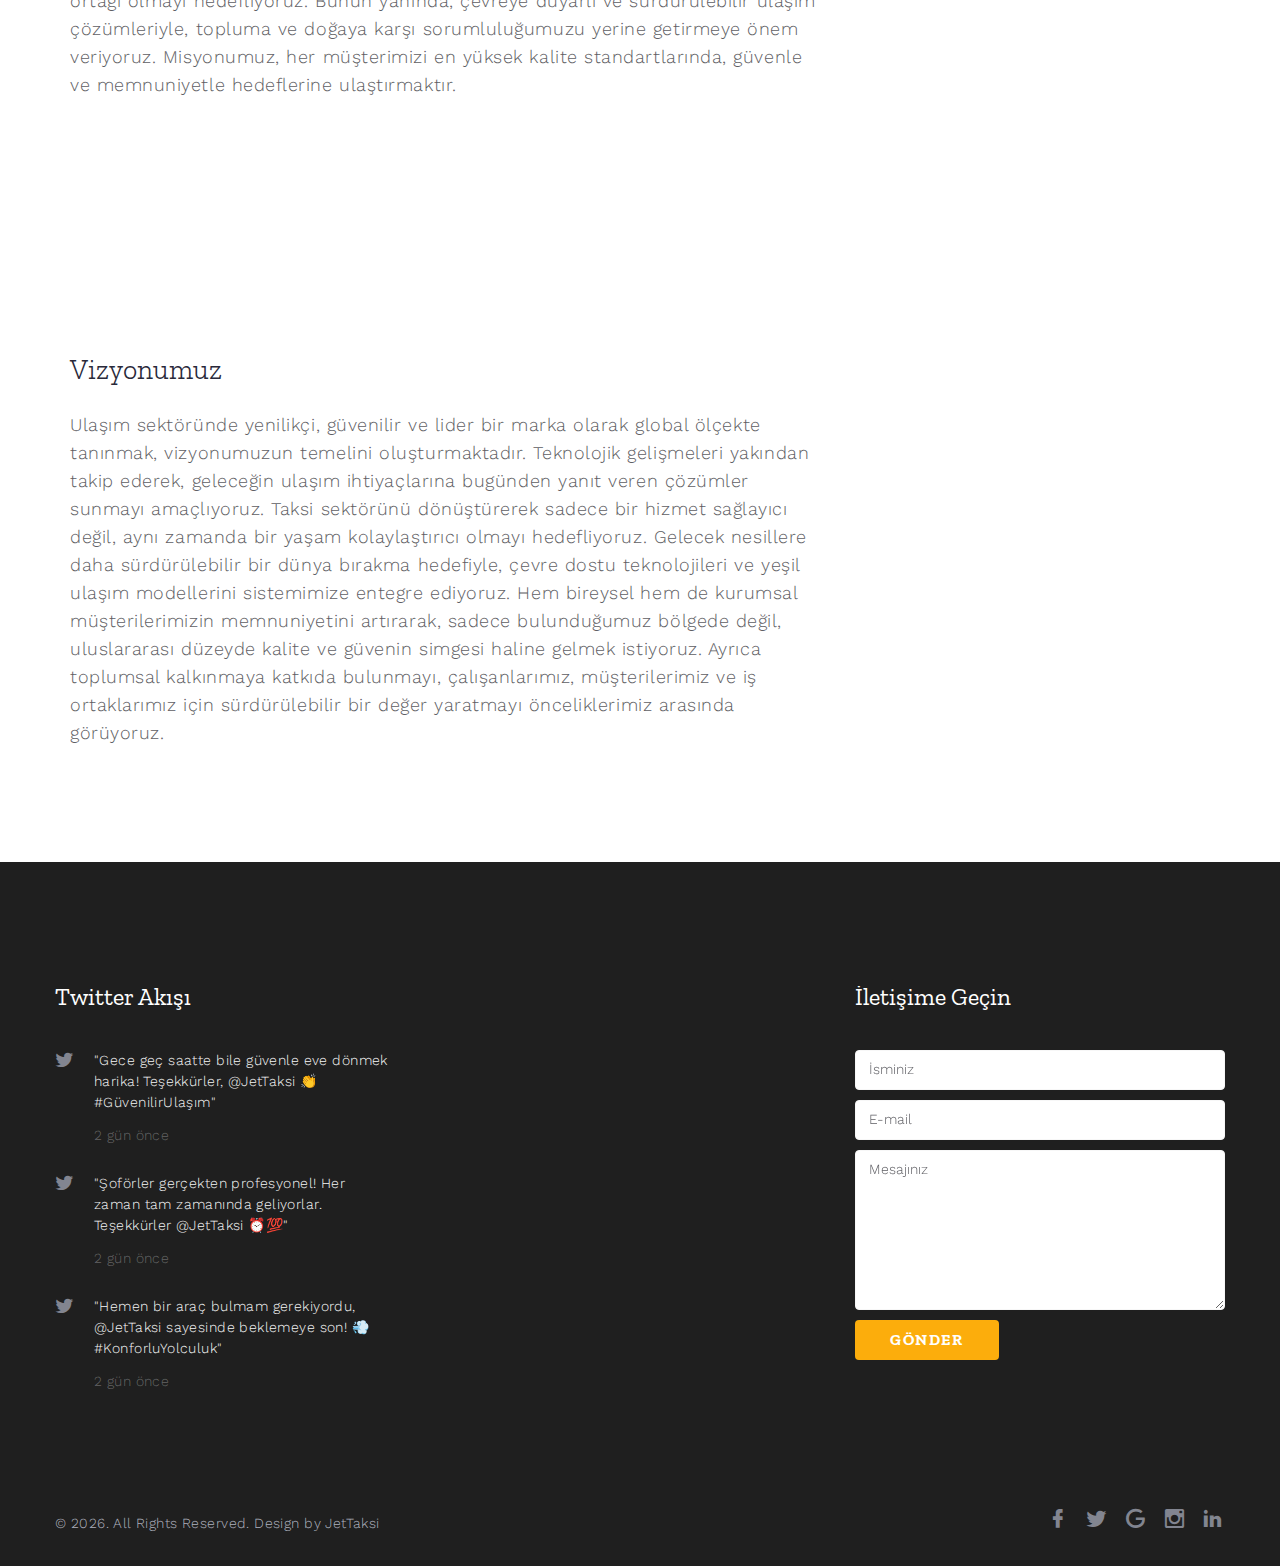
<file: Hakkımızda.html>
<!DOCTYPE html>
    <html class="wide wow-animation" lang="tr">
        <head>
          <title>Hakkımızda</title>
          <meta name="viewport" content="width=device-width height=device-height initial-scale=1.0">
          <meta charset="utf-8">
          <meta http-equiv="X-UA-Compatible" content="IE=edge">
          <link rel="icon" href="images/favicon.ico" type="image/x-icon">
          <link rel="stylesheet" type="text/css" href="//fonts.googleapis.com/css?family=Work+Sans:300,400,500,700%7CZilla+Slab:300,400,500,700,700i%7CGloria+Hallelujah">
          <link rel="stylesheet" href="css/bootstrap.css">
          <link rel="stylesheet" href="css/fonts.css">
          <link rel="stylesheet" href="css/style.css">
          <style>.ie-panel{display: none;background: #212121;padding: 10px 0;box-shadow: 3px 3px 5px 0 rgba(0,0,0,.3);clear: both;text-align:center;position: relative;z-index: 1;} html.ie-10 .ie-panel, html.lt-ie-10 .ie-panel {display: block;}</style>
        </head>
<body>
    <div class="ie-panel"><a href="http://windows.microsoft.com/en-US/internet-explorer/"><img src="images/ie8-panel/warning_bar_0000_us.jpg" height="42" width="820" alt="You are using an outdated browser. For a faster, safer browsing experience, upgrade for free today."></a></div>
    <div class="preloader">
      <div class="preloader-logo"><a class="brand" href="index.html"><img class="brand-logo-dark" src="images/ikon.jpg" alt="" width="177" height="59"/></a>
      </div>
      <div class="preloader-body">
        <div class="cssload-container">
          <div class="cssload-speeding-wheel"></div>
        </div>
      </div>
    </div>
    <div class="page">
      <div class="rd-navbar-panel">
  <a href="admin.html" class="admin-icon" title="Admin Paneli">
    <img src="images/adminpanelikon.jpg" alt="Admin Paneli">
  </a>
</div>

      <!-- Page Header-->
      <!-- Page Header-->
      <header class="page-header">
        <!-- RD Navbar-->
        <div class="rd-navbar-wrap">
          <nav class="rd-navbar rd-navbar-modern" data-layout="rd-navbar-fixed" data-sm-layout="rd-navbar-fixed" data-md-layout="rd-navbar-fixed" data-md-device-layout="rd-navbar-fixed" data-lg-layout="rd-navbar-static" data-lg-device-layout="rd-navbar-fixed" data-xl-layout="rd-navbar-static" data-xl-device-layout="rd-navbar-static" data-body-class="rd-navbar-modern-linked" data-lg-stick-up-offset="46px" data-xl-stick-up-offset="46px" data-xxl-stick-up-offset="46px" data-lg-stick-up="true" data-xl-stick-up="true" data-xxl-stick-up="true">
            <div class="rd-navbar-main-outer">
              <div class="rd-navbar-main">
                <div class="rd-navbar-nav-wrap">
                  <!-- RD Navbar Nav		-->
                  <ul class="rd-navbar-nav">
                    <li class="rd-nav-item "><a class="rd-nav-link" href="index.html">AnaSayfa</a></li>
                    
                    <li class="rd-nav-item dropdown">
                    <li class="rd-nav-item active"><a class="rd-nav-link" href="Hakkımızda.html">Hakkımızda</a>
                    <!-- Açılır Menü -->
                    <ul class="dropdown-menu">
                      <li><a href="Hakkımızda.html#bizkimiz">Biz Kimiz</a></li>
                      <li><a href="Hakkımızda.html#misyon">Misyon-Vizyon</a></li>
                      
                    </ul>                 
                    </li>
                    <li class="rd-nav-item dropdown">
                      <a class="rd-nav-link" href="Arabalar.html">Arabalar</a>
                      <!-- Açılır Menü -->
                      <ul class="dropdown-menu">
                        <li><a href="Arabalar.html#bmw">BMW</a></li>
                        <li><a href="Arabalar.html#renomegan">Renault Megane</a></li>
                        <li><a href="Arabalar.html#renofluence">Renault Fluence</a></li>
                        <li><a href="Arabalar.html#honda">Honda</li></a>
                      </ul>
                    </li>
                    <li class="rd-nav-item"><a class="rd-nav-link" href="services.html">Servisler</a></li>
                   
                    <li class="rd-nav-item"><a class="rd-nav-link" href="typography.html">fırsat/duyuru</a></li>
                     <li class="rd-nav-item"><a class="rd-nav-link" href="Blog.html">BLOG</a></li>
                    <li class="rd-nav-item"><a class="rd-nav-link" href="contacts.html">İletişim</a></li>
                  </ul>
                </div>
                <!-- RD Navbar Search-->
                 
                <div class="rd-navbar-search">
                  
                  <form class="rd-search" action="#" data-search-live="rd-search-results-live" method="GET">
                    <div class="form-wrap">
                      <label class="form-label" for="rd-navbar-search-form-input">Search</label>
                      <input class="rd-navbar-search-form-input form-input" id="rd-navbar-search-form-input" type="text" name="s" autocomplete="off"/>
                      <div class="rd-search-results-live" id="rd-search-results-live"></div>
                    </div>
                    <button class="rd-search-form-submit fa-search" type="submit"></button>
                  </form>
                </div>
              </div>
            </div>
            <div class="rd-navbar-aside-outer">
              <div class="rd-navbar-aside">
                <!-- RD Navbar Panel-->
                <div class="rd-navbar-panel">
                  <!-- RD Navbar Toggle-->
                  <button class="rd-navbar-toggle" data-rd-navbar-toggle=".rd-navbar-nav-wrap"><span></span></button>
                  <!-- RD Navbar Brand-->
                  <div class="rd-navbar-brand"><a class="brand" href="index.html"><img class="brand-logo-dark" src="images/ikon.jpg" alt="" width="177" height="59"/></a>
                  </div>
                </div>
                <div class="rd-navbar-collapse">
                  <button class="rd-navbar-collapse-toggle" data-rd-navbar-toggle=".rd-navbar-collapse-content"><span></span></button>
                  <div class="rd-navbar-collapse-content">
                    <div class="link-icon-title"><a class="link-icon-1" href="tel:#"><span class="icon mdi mdi-phone"></span><span>(0262) 303 10 00</span></a></div>
                    <div><a class="link-icon-1" href="mailto:#"><span class="icon mdi mdi-email-outline"></span><span>ogrenci@kocaeli.edu.tr</span></a></div>
                  </div>
                </div>
              </div>
            </div>
          </nav>
        </div>
      </header>
      <div class="breadcrumbs-custom bg-image" style="background-image: url(images/arkadesen.jpg);">
        <div class="container breadcrumbs-custom-container">
          <div class="breadcrumbs-custom-inner">
            <div class="breadcrumbs-custom-item">
              <h6 class="text-white">Sayfalar</h6>
              <h1 class="text-white breadcrumbs-custom-title">Hakkımızda</h1>
            </div>
            <ul class="text-white breadcrumbs-custom-path">
              <li><a href="index.html">ANA SAYFA</a></li>
              <li class="active">HAKKIMIZDA</li>
            </ul>
          </div>
        </div>
      </div>
      <section class="section section-lg bg-default">
        <div class="container">
          <div class="row row-50 flex-lg-row-reverse">
           
             
            </div>
            <div id="bizkimiz"> 
            <div class="col-xl-8" >
                
              <ul class="list-xl">
                <li>
                  <h1 >Biz Kimiz</h1>
                  <p>2023 yılında, ulaşımda güven ve kaliteyi yeni bir seviyeye taşımak amacıyla kurulan taksi sistemimiz, modern teknoloji ile geleneksel hizmet anlayışını bir araya getiriyor. Müşterilerimize her yolculukta hızlı, güvenli ve konforlu bir deneyim sunmayı hedefliyoruz.
                    Kuruluşumuzdan bu yana, yolcularımızın memnuniyetini ön planda tutarak, güler yüzlü sürücülerimiz ve dakik hizmet anlayışımızla hem bireysel hem de kurumsal ihtiyaçlar için profesyonel çözümler sunmaktayız.
                    
                    Gelişmiş teknolojik altyapımız sayesinde, çağın gereklerine uygun yenilikçi hizmetler sunuyor ve her geçen gün kendimizi geliştiriyoruz. Şehrin neresinde olursanız olun, size sadece bir tık uzaklıktayız. 2023’ten beri, yolculuğunuzu keyifli ve güvenli hale getirmek için yanınızdayız.</p>
                </li>
                <br><br><br><br><br><br><br><br><br>
                <li>
                  <h3 id="misyon">Misyonumuz</h3>
                  <p>Taksi sektöründe müşterilerimize her zaman hızlı, güvenli, ve konforlu bir ulaşım deneyimi sunmayı kendimize misyon edindik. Yolcularımızın ihtiyaçlarına odaklanarak; güler yüzlü, eğitimli sürücülerimizle ve teknolojik altyapımızla, yolculukları keyifli ve stressiz hale getiriyoruz.
                    Modern teknolojileri hizmetlerimize entegre ederek, rezervasyon kolaylığından rota optimizasyonuna kadar her adımda müşterilerimizin zamandan tasarruf etmesini sağlıyoruz. Sadece bir ulaşım hizmeti değil, aynı zamanda her yolculukta güven ve memnuniyet sağlayan bir çözüm ortağı olmayı hedefliyoruz. Bunun yanında, çevreye duyarlı ve sürdürülebilir ulaşım çözümleriyle, topluma ve doğaya karşı sorumluluğumuzu yerine getirmeye önem veriyoruz.
                    Misyonumuz, her müşterimizi en yüksek kalite standartlarında, güvenle ve memnuniyetle hedeflerine ulaştırmaktır.</p>
                </li>
                <br><br><br><br><br><br><br><br><br>
                <li>
                    <h3>Vizyonumuz</h3>
                    <p>Ulaşım sektöründe yenilikçi, güvenilir ve lider bir marka olarak global ölçekte tanınmak, vizyonumuzun temelini oluşturmaktadır. Teknolojik gelişmeleri yakından takip ederek, geleceğin ulaşım ihtiyaçlarına bugünden yanıt veren çözümler sunmayı amaçlıyoruz.
                        Taksi sektörünü dönüştürerek sadece bir hizmet sağlayıcı değil, aynı zamanda bir yaşam kolaylaştırıcı olmayı hedefliyoruz. Gelecek nesillere daha sürdürülebilir bir dünya bırakma hedefiyle, çevre dostu teknolojileri ve yeşil ulaşım modellerini sistemimize entegre ediyoruz.
                        Hem bireysel hem de kurumsal müşterilerimizin memnuniyetini artırarak, sadece bulunduğumuz bölgede değil, uluslararası düzeyde kalite ve güvenin simgesi haline gelmek istiyoruz. Ayrıca toplumsal kalkınmaya katkıda bulunmayı, çalışanlarımız, müşterilerimiz ve iş ortaklarımız için sürdürülebilir bir değer yaratmayı önceliklerimiz arasında görüyoruz.</p>
                  </li>
                
              </ul>
            </div>
          </div>
        </div>
      </section>
      <!-- Page Footer-->
      <footer class="section footer-modern bg-gray-950">
        <div class="footer-modern-main">
          <div class="container">
            <div class="row row-50 justify-content-center justify-content-lg-between">
              <div class="col-md-6 col-lg-4">
                <h4 class="font-weight-regular footer-modern-title">
                  Twitter Akışı</h4>
                <!-- RD Twitter Feed-->
                <div class="twitter twitter-thin-group" data-twitter-username="templatemonster" data-twitter-date-hours=" hours ago" data-twitter-date-minutes=" minutes ago">
                  <article class="tweet-thin" data-twitter-type="tweet">
                    <div class="icon tweet-thin-icon fa-twitter"></div>
                    <div class="tweet-thin-main">
                      <p>"Gece geç saatte bile güvenle eve dönmek harika! Teşekkürler, @JetTaksi 👏 #GüvenilirUlaşım"</p>
                      <p class="text-white-dark">2 gün önce</p>
                    </div>
                  </article>
                  <article class="tweet-thin" data-twitter-type="tweet">
                    <div class="icon tweet-thin-icon fa-twitter"></div>
                    <div class="tweet-thin-main">
                      <div class="tweet-thin-text" data-tweet="text">
                        <p>"Şoförler gerçekten profesyonel! Her zaman tam zamanında geliyorlar. Teşekkürler @JetTaksi ⏰💯"</p>
                        <p class="text-white-dark">2 gün önce</p>
                      </div>
                    </div>
                  </article>
                  <article class="tweet-thin" data-twitter-type="tweet">
                    <div class="icon tweet-thin-icon fa-twitter"></div>
                    <div class="tweet-thin-main">
                      <div class="tweet-thin-text" data-tweet="text">
                        <p>"Hemen bir araç bulmam gerekiyordu, @JetTaksi sayesinde beklemeye son! 💨 #KonforluYolculuk"</p>
                        <p class="text-white-dark">2 gün önce</p>
                      </div>
                    </div>
                  </article>
                </div>
              </div>
             <!--<div class="col-md-6 col-lg-4">
                <h4 class="font-weight-regular footer-modern-title">Gallery</h4>
                <div class="grid-1" data-lightgallery="group">
                  <div class="grid-1-item"><a class="thumbnail-creative thumbnail-creative-2" href="images/footer-gallery-1-original.jpg" data-lightgallery="item">
                      <figure class="thumbnail-creative-media"><img class="thumbnail-creative-image" src="images/footer-modern-gallery-1-100x100.jpg" alt="" width="100" height="100"/>
                      </figure>
                      <div class="thumbnail-creative-overlay"></div></a></div>
                  <div class="grid-1-item"><a class="thumbnail-creative thumbnail-creative-2" href="images/footer-gallery-2-original.jpg" data-lightgallery="item">
                      <figure class="thumbnail-creative-media"><img class="thumbnail-creative-image" src="images/footer-modern-gallery-2-100x100.jpg" alt="" width="100" height="100"/>
                      </figure>
                      <div class="thumbnail-creative-overlay"></div></a></div>
                  <div class="grid-1-item"><a class="thumbnail-creative thumbnail-creative-2" href="images/footer-gallery-3-original.jpg" data-lightgallery="item">
                      <figure class="thumbnail-creative-media"><img class="thumbnail-creative-image" src="images/footer-modern-gallery-3-100x100.jpg" alt="" width="100" height="100"/>
                      </figure>
                      <div class="thumbnail-creative-overlay"></div></a></div>
                  <div class="grid-1-item"><a class="thumbnail-creative thumbnail-creative-2" href="images/footer-gallery-4-original.jpg" data-lightgallery="item">
                      <figure class="thumbnail-creative-media"><img class="thumbnail-creative-image" src="images/footer-modern-gallery-4-100x100.jpg" alt="" width="100" height="100"/>
                      </figure>
                      <div class="thumbnail-creative-overlay"></div></a></div>
                  <div class="grid-1-item"><a class="thumbnail-creative thumbnail-creative-2" href="images/footer-gallery-5-original.jpg" data-lightgallery="item">
                      <figure class="thumbnail-creative-media"><img class="thumbnail-creative-image" src="images/footer-modern-gallery-5-100x100.jpg" alt="" width="100" height="100"/>
                      </figure>
                      <div class="thumbnail-creative-overlay"></div></a></div>
                  <div class="grid-1-item"><a class="thumbnail-creative thumbnail-creative-2" href="images/footer-gallery-6-original.jpg" data-lightgallery="item">
                      <figure class="thumbnail-creative-media"><img class="thumbnail-creative-image" src="images/footer-modern-gallery-6-100x100.jpg" alt="" width="100" height="100"/>
                      </figure>
                      <div class="thumbnail-creative-overlay"></div></a></div>
                  <div class="grid-1-item"><a class="thumbnail-creative thumbnail-creative-2" href="images/footer-gallery-7-original.jpg" data-lightgallery="item">
                      <figure class="thumbnail-creative-media"><img class="thumbnail-creative-image" src="images/footer-modern-gallery-7-100x100.jpg" alt="" width="100" height="100"/>
                      </figure>
                      <div class="thumbnail-creative-overlay"></div></a></div>
                  <div class="grid-1-item"><a class="thumbnail-creative thumbnail-creative-2" href="images/footer-gallery-8-original.jpg" data-lightgallery="item">
                      <figure class="thumbnail-creative-media"><img class="thumbnail-creative-image" src="images/footer-modern-gallery-8-100x100.jpg" alt="" width="100" height="100"/>
                      </figure>
                      <div class="thumbnail-creative-overlay"></div></a></div>
                  <div class="grid-1-item"><a class="thumbnail-creative thumbnail-creative-2" href="images/footer-gallery-9-original.jpg" data-lightgallery="item">
                      <figure class="thumbnail-creative-media"><img class="thumbnail-creative-image" src="images/footer-modern-gallery-9-100x100.jpg" alt="" width="100" height="100"/>
                      </figure>
                      <div class="thumbnail-creative-overlay"></div></a></div>
                </div>
              </div>--> 
              <div class="col-lg-4">
                <h4 class="font-weight-regular footer-modern-title">
                  İletişime Geçin</h4>
                <!-- RD Mailform-->
                <form class="rd-form form-sm rd-mailform" data-form-output="form-output-global" data-form-type="contact" method="post" action="bat/rd-mailform.php">
                  <div class="form-wrap">
                    <input class="form-input" id="contact-form-name-3" type="text" name="name" data-constraints="@Required">
                    <label class="form-label" for="contact-form-name-3">İsminiz</label>
                  </div>
                  <div class="form-wrap">
                    <input class="form-input" id="contact-form-email-3" type="email" name="email" data-constraints="@Email @Required">
                    <label class="form-label" for="contact-form-email-3">E-mail</label>
                  </div>
                  <div class="form-wrap">
                    <label class="form-label" for="contact-form-message-3">Mesajınız</label>
                    <textarea class="form-input" id="contact-form-message-3" name="message" data-constraints="@Required"></textarea>
                  </div>
                  <div class="form-wrap">
                    <button class="button button-primary button-raven" type="submit">Gönder</button>
                  </div>
                </form>
              </div>
            </div>
          </div>
        </div>
        <div class="footer-modern-aside">
          <div class="container">
            <div class="layout-2">
              <!-- Rights-->
              <p class="rights"><span>&copy;&nbsp;</span><span class="copyright-year"></span>. All Rights Reserved. Design by JetTaksi<!--<a href="https://www.templatemonster.com">TemplateMonster </a>--></p>
              <div>
                <div class="group group-middle"><a class="link-social-2 icon mdi mdi-facebook" href="https://www.facebook.com/kou92official/?locale=tr_TR"></a><a class="link-social-2 icon mdi mdi-twitter" href="https://x.com/kou92official"></a><a class="link-social-2 icon mdi mdi-google" href="https://www.kocaeli.edu.tr"></a><a class="link-social-2 icon mdi mdi-instagram" href="https://www.instagram.com/kou92official/"></a><a class="link-social-2 icon mdi mdi-linkedin" href="https://www.linkedin.com/school/kocaeli-university/"></a></div>
              </div>
            </div>
          </div>
        </div>
      </footer>
    </div>
    <div class="snackbars" id="form-output-global"></div>
      <script src="js/core.min.js"></script>
    <script src="js/script.js"></script>
    
</body>
</html>
</file>
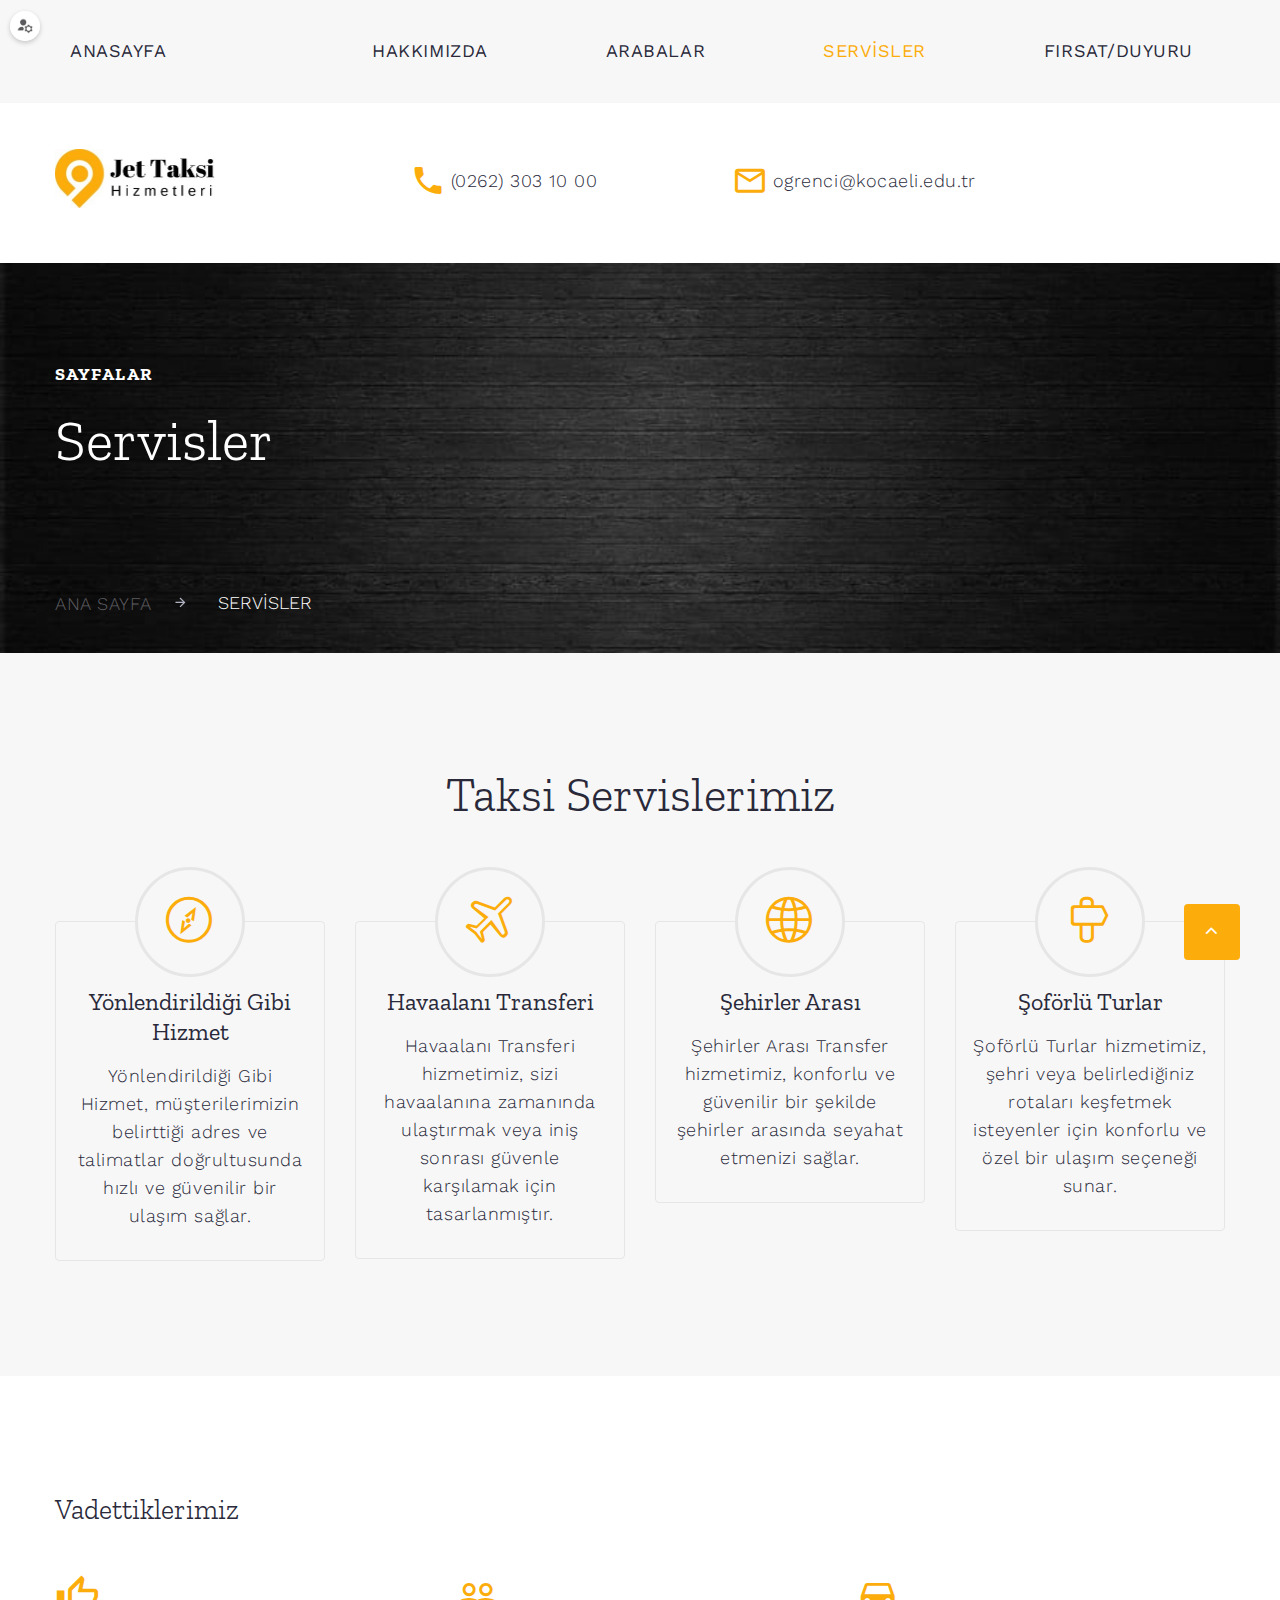
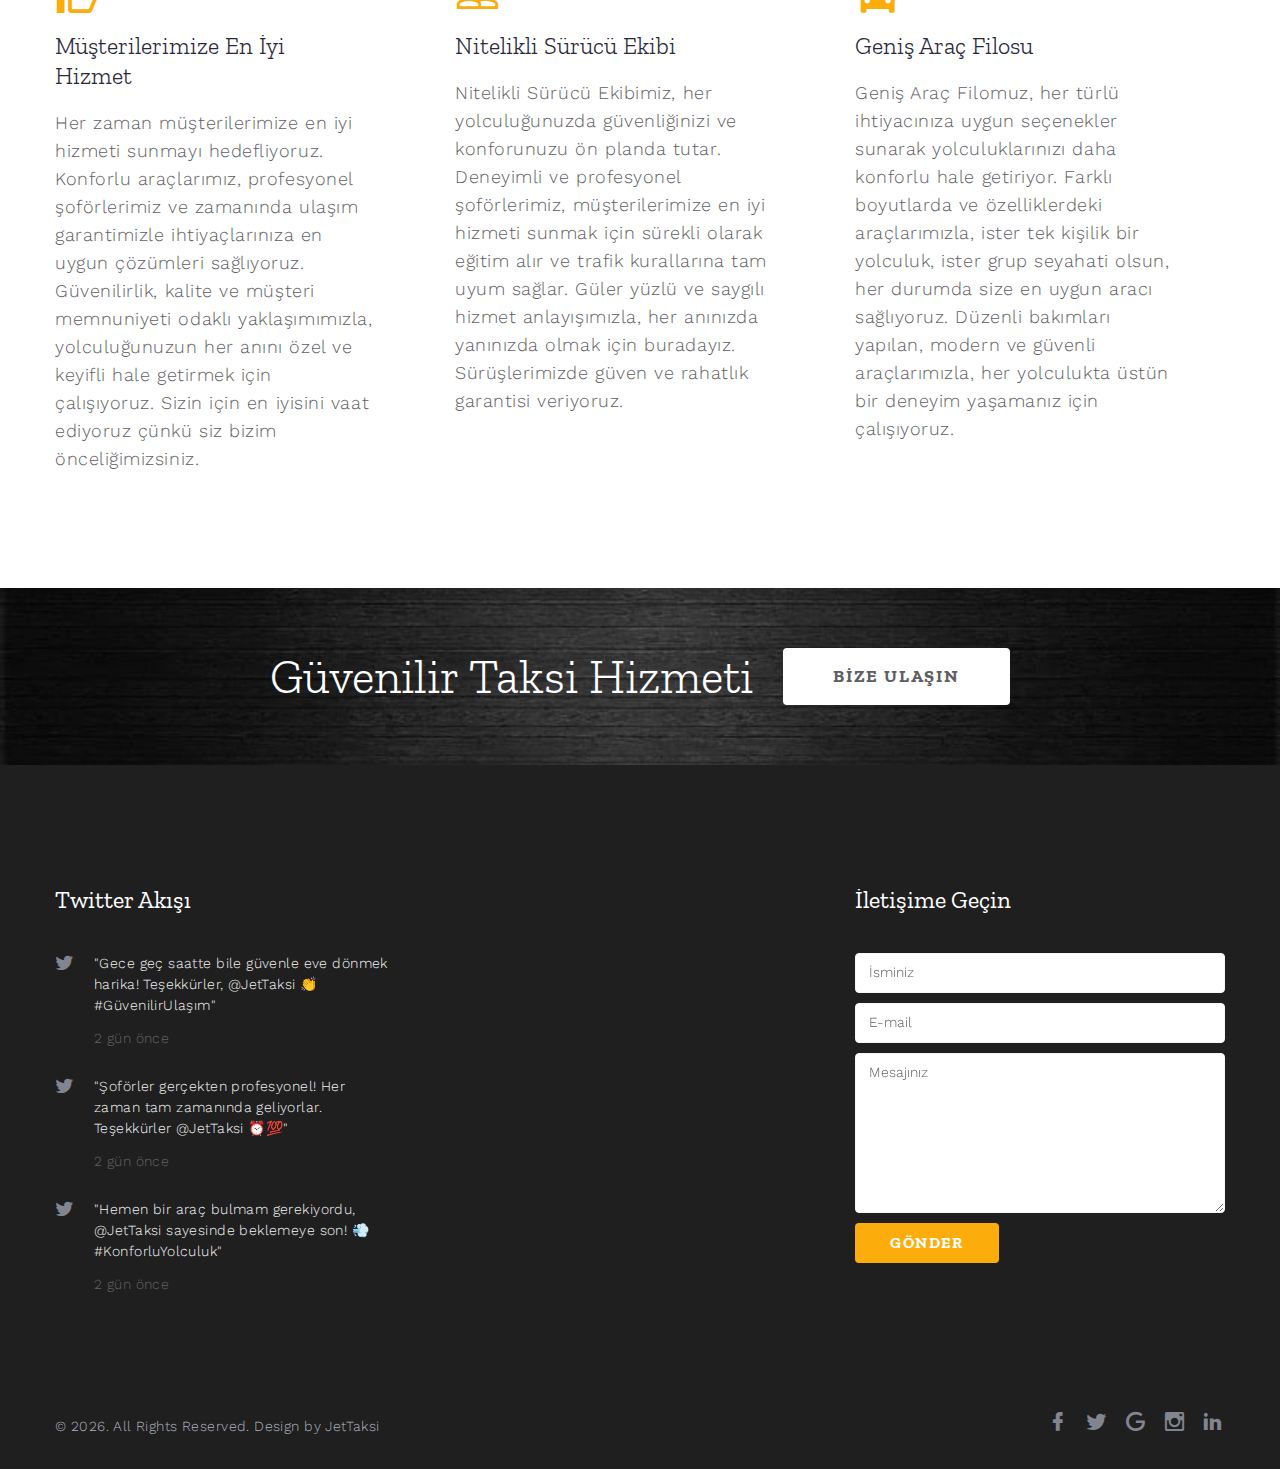
<file: services.html>
<!DOCTYPE html>
<html class="wide wow-animation" lang="tr">
  <head>
    <title>Servisler</title>
    <meta name="viewport" content="width=device-width height=device-height initial-scale=1.0">
    <meta charset="utf-8">
    <meta http-equiv="X-UA-Compatible" content="IE=edge">
    <link rel="icon" href="images/favicon.ico" type="image/x-icon">
    <link rel="stylesheet" type="text/css" href="//fonts.googleapis.com/css?family=Work+Sans:300,400,500,700%7CZilla+Slab:300,400,500,700,700i%7CGloria+Hallelujah">
    <link rel="stylesheet" href="css/bootstrap.css">
    <link rel="stylesheet" href="css/fonts.css">
    <link rel="stylesheet" href="css/style.css">
    <style>.ie-panel{display: none;background: #212121;padding: 10px 0;box-shadow: 3px 3px 5px 0 rgba(0,0,0,.3);clear: both;text-align:center;position: relative;z-index: 1;} html.ie-10 .ie-panel, html.lt-ie-10 .ie-panel {display: block;}</style>
  </head>
  <body>
    <div class="ie-panel"><a href="http://windows.microsoft.com/en-US/internet-explorer/"><img src="images/ie8-panel/warning_bar_0000_us.jpg" height="42" width="820" alt="You are using an outdated browser. For a faster, safer browsing experience, upgrade for free today."></a></div>
    <div class="preloader">
      <div class="preloader-logo"><a class="brand" href="index.html"><img class="brand-logo-dark" src="images/ikon.jpg" alt="" width="177" height="59"/></a>
      </div>
      <div class="preloader-body">
        <div class="cssload-container">
          <div class="cssload-speeding-wheel"></div>
        </div>
      </div>
    </div>
    <div class="page">
      <div class="rd-navbar-panel">
        <a href="admin.html" class="admin-icon" title="Admin Paneli">
          <img src="images/adminpanelikon.jpg" alt="Admin Paneli">
        </a>
      </div>
      
      <!-- Page Header-->
      <!-- Page Header-->
      <header class="page-header">
        <!-- RD Navbar-->
        <div class="rd-navbar-wrap">
          <nav class="rd-navbar rd-navbar-modern" data-layout="rd-navbar-fixed" data-sm-layout="rd-navbar-fixed" data-md-layout="rd-navbar-fixed" data-md-device-layout="rd-navbar-fixed" data-lg-layout="rd-navbar-static" data-lg-device-layout="rd-navbar-fixed" data-xl-layout="rd-navbar-static" data-xl-device-layout="rd-navbar-static" data-body-class="rd-navbar-modern-linked" data-lg-stick-up-offset="46px" data-xl-stick-up-offset="46px" data-xxl-stick-up-offset="46px" data-lg-stick-up="true" data-xl-stick-up="true" data-xxl-stick-up="true">
            <div class="rd-navbar-main-outer">
              <div class="rd-navbar-main">
                <div class="rd-navbar-nav-wrap">
                  <!-- RD Navbar Nav		-->
                  <ul class="rd-navbar-nav">
                    <li class="rd-nav-item "><a class="rd-nav-link" href="index.html">AnaSayfa</a></li>
                    
                    <li class="rd-nav-item dropdown">
                    <li class="rd-nav-item"><a class="rd-nav-link" href="Hakkımızda.html">Hakkımızda</a>
                    <!-- Açılır Menü -->
                    <ul class="dropdown-menu">
                      <li><a href="Hakkımızda.html#bizkimiz">Biz Kimiz</a></li>
                      <li><a href="Hakkımızda.html#misyon">Misyon-Vizyon</a></li>
                      
                    </ul>                 
                    </li>
                    <li class="rd-nav-item dropdown">
                      <a class="rd-nav-link" href="Arabalar.html">Arabalar</a>
                      <!-- Açılır Menü -->
                      <ul class="dropdown-menu">
                        <li><a href="Arabalar.html#bmw">BMW</a></li>
                        <li><a href="Arabalar.html#renomegan">Renault Megane</a></li>
                        <li><a href="Arabalar.html#renofluence">Renault Fluence</a></li>
                        <li><a href="Arabalar.html#honda">Honda</li></a>
                      </ul>
                    </li>
                    <li class="rd-nav-item active"><a class="rd-nav-link" href="services.html">Servisler</a></li>
                   
                    <li class="rd-nav-item"><a class="rd-nav-link" href="typography.html">fırsat/duyuru</a></li>
                     <li class="rd-nav-item"><a class="rd-nav-link" href="Blog.html">BLOG</a></li>
                    <li class="rd-nav-item"><a class="rd-nav-link" href="contacts.html">İletişim</a></li>
                  </ul>
                </div>
                <!-- RD Navbar Search-->
                <div class="rd-navbar-search">
                  
                  <form class="rd-search" action="#" data-search-live="rd-search-results-live" method="GET">
                    <div class="form-wrap">
                      <label class="form-label" for="rd-navbar-search-form-input">Search</label>
                      <input class="rd-navbar-search-form-input form-input" id="rd-navbar-search-form-input" type="text" name="s" autocomplete="off"/>
                      <div class="rd-search-results-live" id="rd-search-results-live"></div>
                    </div>
                    <button class="rd-search-form-submit fa-search" type="submit"></button>
                  </form>
                </div>
              </div>
            </div>
            <div class="rd-navbar-aside-outer">
              <div class="rd-navbar-aside">
                <!-- RD Navbar Panel-->
                <div class="rd-navbar-panel">
                  <!-- RD Navbar Toggle-->
                  <button class="rd-navbar-toggle" data-rd-navbar-toggle=".rd-navbar-nav-wrap"><span></span></button>
                  <!-- RD Navbar Brand-->
                  <div class="rd-navbar-brand"><a class="brand" href="index.html"><img class="brand-logo-dark" src="images/ikon.jpg" alt="" width="177" height="59"/></a>
                  </div>
                </div>
                <div class="rd-navbar-collapse">
                  <button class="rd-navbar-collapse-toggle" data-rd-navbar-toggle=".rd-navbar-collapse-content"><span></span></button>
                  <div class="rd-navbar-collapse-content">
                    <div class="link-icon-title"><a class="link-icon-1" href="tel:#"><span class="icon mdi mdi-phone"></span><span>(0262) 303 10 00</span></a></div>
                    <div><a class="link-icon-1" href="mailto:#"><span class="icon mdi mdi-email-outline"></span><span>ogrenci@kocaeli.edu.tr</span></a></div>
                  </div>
                </div>
              </div>
            </div>
          </nav>
        </div>
      </header>
      <div class="breadcrumbs-custom bg-image" style="background-image: url(images/arkadesen.jpg);">
        <div class="container breadcrumbs-custom-container">
          <div class="breadcrumbs-custom-inner">
            <div class="breadcrumbs-custom-item">
              <h6 class="text-white">Sayfalar</h6>
              <h1 class="text-white breadcrumbs-custom-title">Servisler</h1>
            </div>
            <ul class="text-white breadcrumbs-custom-path">
              <li><a href="index.html">ANA SAYFA</a></li>
              <li class="active">SERVİSLER</li>
            </ul>
          </div>
        </div>
      </div>
      <!-- Need a Ride?-->
      <!--<section class="section section-lg bg-default">
        <div class="container">
          <div class="row row-50 justify-content-center justify-content-xl-between flex-lg-row-reverse">
            <div class="col-md-11 col-lg-6 col-xl-5">
              <div class="box-1">
                <h2>Need a Ride?</h2>
                <h5>Lorem ipsum dolor sit amet, primis dissentias ad vel, quod feugiat pri ne.</h5>
                <p>Duis tellus ultricies sodales sem orci maecenas et, in tellus mauris tempus morbi auctor integer. Nibh diam, malesuada gravida maecenas arcu urna nulla proin nam pellentesque sagittis sodales elementum ornare commodo.</p><a class="button button-lg button-primary button-raven" href="#">Read More</a>
              </div>
            </div>
            <div class="col-md-11 col-lg-6">-->
              <!-- Thumbnail Media--><a href="#">
                <!--<div class="thumbnail-media" style="background-image: url(images/video-preview-1-570x416.jpg);"></div></a>
            </div>
          </div>
        </div>
      </section>-->
      <!-- Taxi Services-->
      <section class="section section-lg bg-gray-100 text-center">
        <div class="container">
          <h2>Taksi Servislerimiz</h2>
          
          <div class="row row-30 justify-content-center">
            <div class="col-sm-6 col-lg-4 col-xl-3">
              <!-- Box Classic-->
              <article class="box-classic-light"><a class="icon box-classic-icon-light fl-bigmug-line-compass80" href="contacts.html"></a><a class="box-classic-main-light" href="#">
                  <h4 class="box-classic-title-light">Yönlendirildiği Gibi Hizmet</h4>
                  <p>Yönlendirildiği Gibi Hizmet, müşterilerimizin belirttiği adres ve talimatlar doğrultusunda hızlı ve güvenilir bir ulaşım sağlar.</p></a></article>
            </div>
            <div class="col-sm-6 col-lg-4 col-xl-3">
              <!-- Box Classic-->
              <article class="box-classic-light"><a class="icon box-classic-icon-light fl-bigmug-line-airplane86" href="contacts.html"></a><a class="box-classic-main-light" href="#">
                  <h4 class="box-classic-title-light">Havaalanı Transferi</h4>
                  <p>Havaalanı Transferi hizmetimiz, sizi havaalanına zamanında ulaştırmak veya iniş sonrası güvenle karşılamak için tasarlanmıştır.</p></a></article>
            </div>
            <div class="col-sm-6 col-lg-4 col-xl-3">
              <!-- Box Classic-->
              <article class="box-classic-light"><a class="icon box-classic-icon-light fl-bigmug-line-planetary2" href="contacts.html"></a><a class="box-classic-main-light" href="#">
                  <h4 class="box-classic-title-light">Şehirler Arası</h4>
                  <p>Şehirler Arası Transfer hizmetimiz, konforlu ve güvenilir bir şekilde şehirler arasında seyahat etmenizi sağlar.</p></a></article>
            </div>
            <div class="col-sm-6 col-lg-4 col-xl-3">
              <!-- Box Classic-->
              <article class="box-classic-light"><a class="icon box-classic-icon-light fl-bigmug-line-right141" href="contacts.html"></a><a class="box-classic-main-light" href="#">
                  <h4 class="box-classic-title-light">Şoförlü Turlar</h4>
                  <p>Şoförlü Turlar hizmetimiz, şehri veya belirlediğiniz rotaları keşfetmek isteyenler için konforlu ve özel bir ulaşım seçeneği sunar.</p></a></article>
            </div>
          </div>
        </div>
      </section>
      <section class="section section-lg bg-default">
        <div class="container">
          <h3>Vadettiklerimiz</h3>
          <div class="row row-30">
            <div class="col-sm-6 col-lg-4">
              <article class="box-minimal">
                <div class="icon box-minimal-icon mdi mdi-thumb-up-outline"></div>
                <h4 class="box-minimal-title">Müşterilerimize En İyi Hizmet</h4>
                <div class="box-minimal-text">
                  <p>Her zaman müşterilerimize en iyi hizmeti sunmayı hedefliyoruz. Konforlu araçlarımız, profesyonel şoförlerimiz ve zamanında ulaşım garantimizle ihtiyaçlarınıza en uygun çözümleri sağlıyoruz. Güvenilirlik, kalite ve müşteri memnuniyeti odaklı yaklaşımımızla, yolculuğunuzun her anını özel ve keyifli hale getirmek için çalışıyoruz. Sizin için en iyisini vaat ediyoruz çünkü siz bizim önceliğimizsiniz.</p>
                </div>
              </article>
            </div>
            <div class="col-sm-6 col-lg-4">
              <article class="box-minimal">
                <div class="icon box-minimal-icon mdi mdi-account-multiple-outline"></div>
                <h4 class="box-minimal-title">Nitelikli Sürücü Ekibi</h4>
                <div class="box-minimal-text">
                  <p>Nitelikli Sürücü Ekibimiz, her yolculuğunuzda güvenliğinizi ve konforunuzu ön planda tutar. Deneyimli ve profesyonel şoförlerimiz, müşterilerimize en iyi hizmeti sunmak için sürekli olarak eğitim alır ve trafik kurallarına tam uyum sağlar. Güler yüzlü ve saygılı hizmet anlayışımızla, her anınızda yanınızda olmak için buradayız. Sürüşlerimizde güven ve rahatlık garantisi veriyoruz.</p>
                </div>
              </article>
            </div>
            <div class="col-sm-6 col-lg-4">
              <article class="box-minimal">
                <div class="icon box-minimal-icon mdi mdi-car"></div>
                <h4 class="box-minimal-title">Geniş Araç Filosu</h4>
                <div class="box-minimal-text">
                  <p>Geniş Araç Filomuz, her türlü ihtiyacınıza uygun seçenekler sunarak yolculuklarınızı daha konforlu hale getiriyor. Farklı boyutlarda ve özelliklerdeki araçlarımızla, ister tek kişilik bir yolculuk, ister grup seyahati olsun, her durumda size en uygun aracı sağlıyoruz. Düzenli bakımları yapılan, modern ve güvenli araçlarımızla, her yolculukta üstün bir deneyim yaşamanız için çalışıyoruz.</p>
                </div>
              </article>
            </div>
          </div>
        </div>
      </section>
      <!-- Testimonials
      <section class="section section-lg bg-default text-center">
        <div class="container">
          <h2>Testimonials</h2>
          <div class="offset-top-2">-->
            <!-- Owl Carousel
            <div class="owl-carousel" data-items="1" data-lg-items="2" data-xl-items="3" data-dots="true" data-nav="false" data-stage-padding="0" data-loop="false" data-margin="30" data-mouse-drag="false">
              <blockquote class="quote-classic">
                <div class="quote-classic-avatar-outer"><img class="quote-classic-avatar" src="images/testimonials-1-68x68.jpg" alt="" width="68" height="68"/>
                </div>
                <div class="quote-classic-main">
                  <p class="heading-5 quote-classic-cite">Patrick Mills</p>
                  <p class="quote-classic-position">Regular Client</p>
                  <div class="quote-classic-text">
                    <q>Sem malesuada eros lectus, tempus eros tellus porta auctor amet leo ipsum sed diam amet donec enim, magna eu sed in nec, risus. Cursus nibh nec ultricies nulla.</q>
                  </div>
                </div>
              </blockquote>
              <blockquote class="quote-classic">
                <div class="quote-classic-avatar-outer"><img class="quote-classic-avatar" src="images/testimonials-2-68x68.jpg" alt="" width="68" height="68"/>
                </div>
                <div class="quote-classic-main">
                  <p class="heading-5 quote-classic-cite">Paul Johnston</p>
                  <p class="quote-classic-position">Regular Client</p>
                  <div class="quote-classic-text">
                    <q>Maecenas nibh magna proin vivamus metus massa pellentesque nulla molestie mattis, porttitor mattis donec. Ultricies proin pharetra, duis lectus non enim nibh malesuada.</q>
                  </div>
                </div>
              </blockquote>
              <blockquote class="quote-classic">
                <div class="quote-classic-avatar-outer"><img class="quote-classic-avatar" src="images/testimonials-3-68x68.jpg" alt="" width="68" height="68"/>
                </div>
                <div class="quote-classic-main">
                  <p class="heading-5 quote-classic-cite">Michelle Stanley</p>
                  <p class="quote-classic-position">Regular Client</p>
                  <div class="quote-classic-text">
                    <q>Auctor sapien in porta sapien, ornare tempus porta donec sem quisque ut cursus fusce curabitur maecenas.  Congue nibh ultricies justo diam duis elementum lorem.</q>
                  </div>
                </div>
              </blockquote>
            </div>
          </div>
        </div>
      </section>-->
      <!-- CTA -->
      <section class="section section-sm bg-primary text-center bg-image" style="background-image: url(images/arkadesen.jpg);">
        <div class="container">
          <div class="layout-1">
            <div class="layout-1-item">
              <h2>Güvenilir Taksi Hizmeti</h2>
            </div>
            <div class="layout-1-item"><a class="button button-lg button-primary button-raven" href="contacts.html">Bize Ulaşın</a></div>
          </div>
        </div>
      </section>
    <!-- Page Footer-->
    <footer class="section footer-modern bg-gray-950">
      <div class="footer-modern-main">
        <div class="container">
          <div class="row row-50 justify-content-center justify-content-lg-between">
            <div class="col-md-6 col-lg-4">
              <h4 class="font-weight-regular footer-modern-title">
                Twitter Akışı</h4>
              <!-- RD Twitter Feed-->
              <div class="twitter twitter-thin-group" data-twitter-username="templatemonster" data-twitter-date-hours=" hours ago" data-twitter-date-minutes=" minutes ago">
                <article class="tweet-thin" data-twitter-type="tweet">
                  <div class="icon tweet-thin-icon fa-twitter"></div>
                  <div class="tweet-thin-main">
                    <p>"Gece geç saatte bile güvenle eve dönmek harika! Teşekkürler, @JetTaksi 👏 #GüvenilirUlaşım"</p>
                    <p class="text-white-dark">2 gün önce</p>
                  </div>
                </article>
                <article class="tweet-thin" data-twitter-type="tweet">
                  <div class="icon tweet-thin-icon fa-twitter"></div>
                  <div class="tweet-thin-main">
                    <div class="tweet-thin-text" data-tweet="text">
                      <p>"Şoförler gerçekten profesyonel! Her zaman tam zamanında geliyorlar. Teşekkürler @JetTaksi ⏰💯"</p>
                      <p class="text-white-dark">2 gün önce</p>
                    </div>
                  </div>
                </article>
                <article class="tweet-thin" data-twitter-type="tweet">
                  <div class="icon tweet-thin-icon fa-twitter"></div>
                  <div class="tweet-thin-main">
                    <div class="tweet-thin-text" data-tweet="text">
                      <p>"Hemen bir araç bulmam gerekiyordu, @JetTaksi sayesinde beklemeye son! 💨 #KonforluYolculuk"</p>
                      <p class="text-white-dark">2 gün önce</p>
                    </div>
                  </div>
                </article>
              </div>
            </div>
           <!--<div class="col-md-6 col-lg-4">
              <h4 class="font-weight-regular footer-modern-title">Gallery</h4>
              <div class="grid-1" data-lightgallery="group">
                <div class="grid-1-item"><a class="thumbnail-creative thumbnail-creative-2" href="images/footer-gallery-1-original.jpg" data-lightgallery="item">
                    <figure class="thumbnail-creative-media"><img class="thumbnail-creative-image" src="images/footer-modern-gallery-1-100x100.jpg" alt="" width="100" height="100"/>
                    </figure>
                    <div class="thumbnail-creative-overlay"></div></a></div>
                <div class="grid-1-item"><a class="thumbnail-creative thumbnail-creative-2" href="images/footer-gallery-2-original.jpg" data-lightgallery="item">
                    <figure class="thumbnail-creative-media"><img class="thumbnail-creative-image" src="images/footer-modern-gallery-2-100x100.jpg" alt="" width="100" height="100"/>
                    </figure>
                    <div class="thumbnail-creative-overlay"></div></a></div>
                <div class="grid-1-item"><a class="thumbnail-creative thumbnail-creative-2" href="images/footer-gallery-3-original.jpg" data-lightgallery="item">
                    <figure class="thumbnail-creative-media"><img class="thumbnail-creative-image" src="images/footer-modern-gallery-3-100x100.jpg" alt="" width="100" height="100"/>
                    </figure>
                    <div class="thumbnail-creative-overlay"></div></a></div>
                <div class="grid-1-item"><a class="thumbnail-creative thumbnail-creative-2" href="images/footer-gallery-4-original.jpg" data-lightgallery="item">
                    <figure class="thumbnail-creative-media"><img class="thumbnail-creative-image" src="images/footer-modern-gallery-4-100x100.jpg" alt="" width="100" height="100"/>
                    </figure>
                    <div class="thumbnail-creative-overlay"></div></a></div>
                <div class="grid-1-item"><a class="thumbnail-creative thumbnail-creative-2" href="images/footer-gallery-5-original.jpg" data-lightgallery="item">
                    <figure class="thumbnail-creative-media"><img class="thumbnail-creative-image" src="images/footer-modern-gallery-5-100x100.jpg" alt="" width="100" height="100"/>
                    </figure>
                    <div class="thumbnail-creative-overlay"></div></a></div>
                <div class="grid-1-item"><a class="thumbnail-creative thumbnail-creative-2" href="images/footer-gallery-6-original.jpg" data-lightgallery="item">
                    <figure class="thumbnail-creative-media"><img class="thumbnail-creative-image" src="images/footer-modern-gallery-6-100x100.jpg" alt="" width="100" height="100"/>
                    </figure>
                    <div class="thumbnail-creative-overlay"></div></a></div>
                <div class="grid-1-item"><a class="thumbnail-creative thumbnail-creative-2" href="images/footer-gallery-7-original.jpg" data-lightgallery="item">
                    <figure class="thumbnail-creative-media"><img class="thumbnail-creative-image" src="images/footer-modern-gallery-7-100x100.jpg" alt="" width="100" height="100"/>
                    </figure>
                    <div class="thumbnail-creative-overlay"></div></a></div>
                <div class="grid-1-item"><a class="thumbnail-creative thumbnail-creative-2" href="images/footer-gallery-8-original.jpg" data-lightgallery="item">
                    <figure class="thumbnail-creative-media"><img class="thumbnail-creative-image" src="images/footer-modern-gallery-8-100x100.jpg" alt="" width="100" height="100"/>
                    </figure>
                    <div class="thumbnail-creative-overlay"></div></a></div>
                <div class="grid-1-item"><a class="thumbnail-creative thumbnail-creative-2" href="images/footer-gallery-9-original.jpg" data-lightgallery="item">
                    <figure class="thumbnail-creative-media"><img class="thumbnail-creative-image" src="images/footer-modern-gallery-9-100x100.jpg" alt="" width="100" height="100"/>
                    </figure>
                    <div class="thumbnail-creative-overlay"></div></a></div>
              </div>
            </div>--> 
            <div class="col-lg-4">
              <h4 class="font-weight-regular footer-modern-title">
                İletişime Geçin</h4>
              <!-- RD Mailform-->
              <form class="rd-form form-sm rd-mailform" data-form-output="form-output-global" data-form-type="contact" method="post" action="bat/rd-mailform.php">
                <div class="form-wrap">
                  <input class="form-input" id="contact-form-name-3" type="text" name="name" data-constraints="@Required">
                  <label class="form-label" for="contact-form-name-3">İsminiz</label>
                </div>
                <div class="form-wrap">
                  <input class="form-input" id="contact-form-email-3" type="email" name="email" data-constraints="@Email @Required">
                  <label class="form-label" for="contact-form-email-3">E-mail</label>
                </div>
                <div class="form-wrap">
                  <label class="form-label" for="contact-form-message-3">Mesajınız</label>
                  <textarea class="form-input" id="contact-form-message-3" name="message" data-constraints="@Required"></textarea>
                </div>
                <div class="form-wrap">
                  <button class="button button-primary button-raven" type="submit">Gönder</button>
                </div>
              </form>
            </div>
          </div>
        </div>
      </div>
      <div class="footer-modern-aside">
        <div class="container">
          <div class="layout-2">
            <!-- Rights-->
            <p class="rights"><span>&copy;&nbsp;</span><span class="copyright-year"></span>. All Rights Reserved. Design by JetTaksi<!--<a href="https://www.templatemonster.com">TemplateMonster </a>--></p>
              <div>
                <div class="group group-middle"><a class="link-social-2 icon mdi mdi-facebook" href="https://www.facebook.com/kou92official/?locale=tr_TR"></a><a class="link-social-2 icon mdi mdi-twitter" href="https://x.com/kou92official"></a><a class="link-social-2 icon mdi mdi-google" href="https://www.kocaeli.edu.tr"></a><a class="link-social-2 icon mdi mdi-instagram" href="https://www.instagram.com/kou92official/"></a><a class="link-social-2 icon mdi mdi-linkedin" href="https://www.linkedin.com/school/kocaeli-university/"></a></div>
              </div>
          </div>
        </div>
      </div>
    </footer>
  </div>
  <div class="snackbars" id="form-output-global"></div>
    <script src="js/core.min.js"></script>
    <script src="js/script.js"></script>
  </body>
</html>
</file>
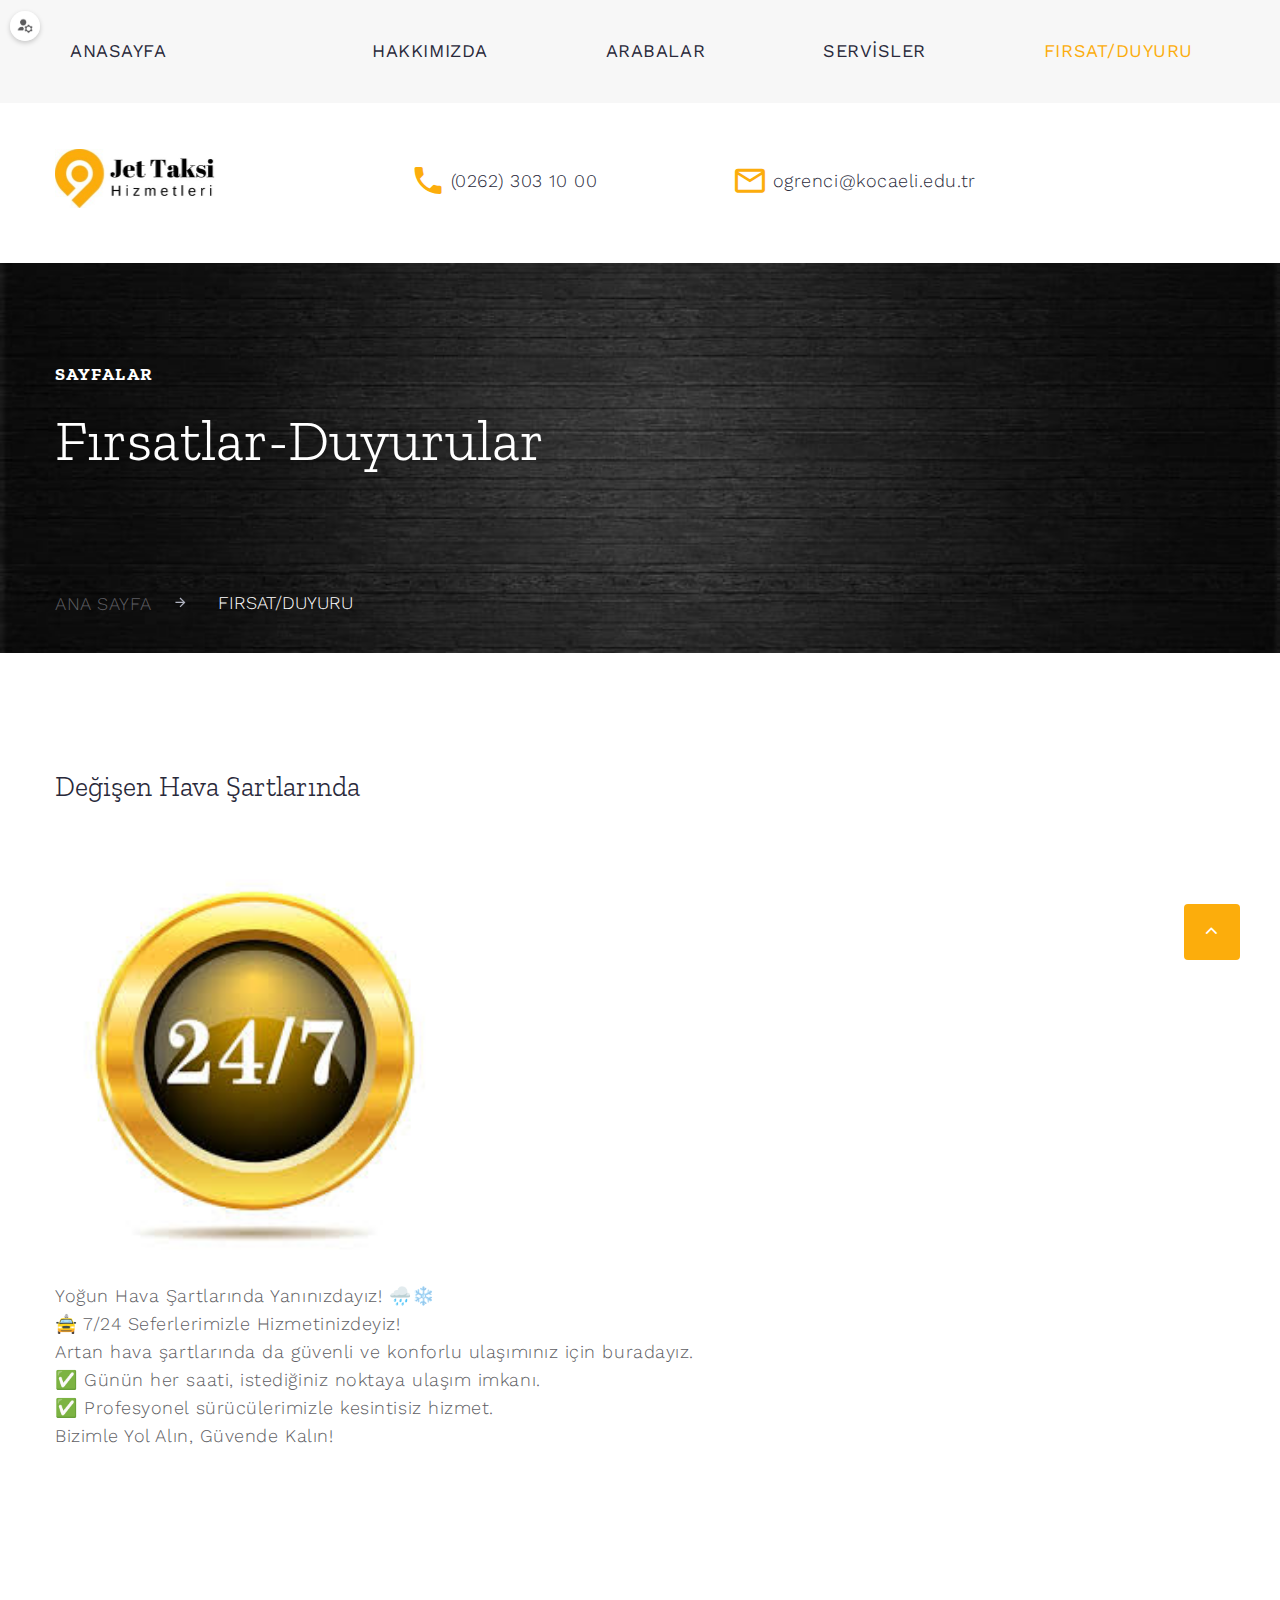
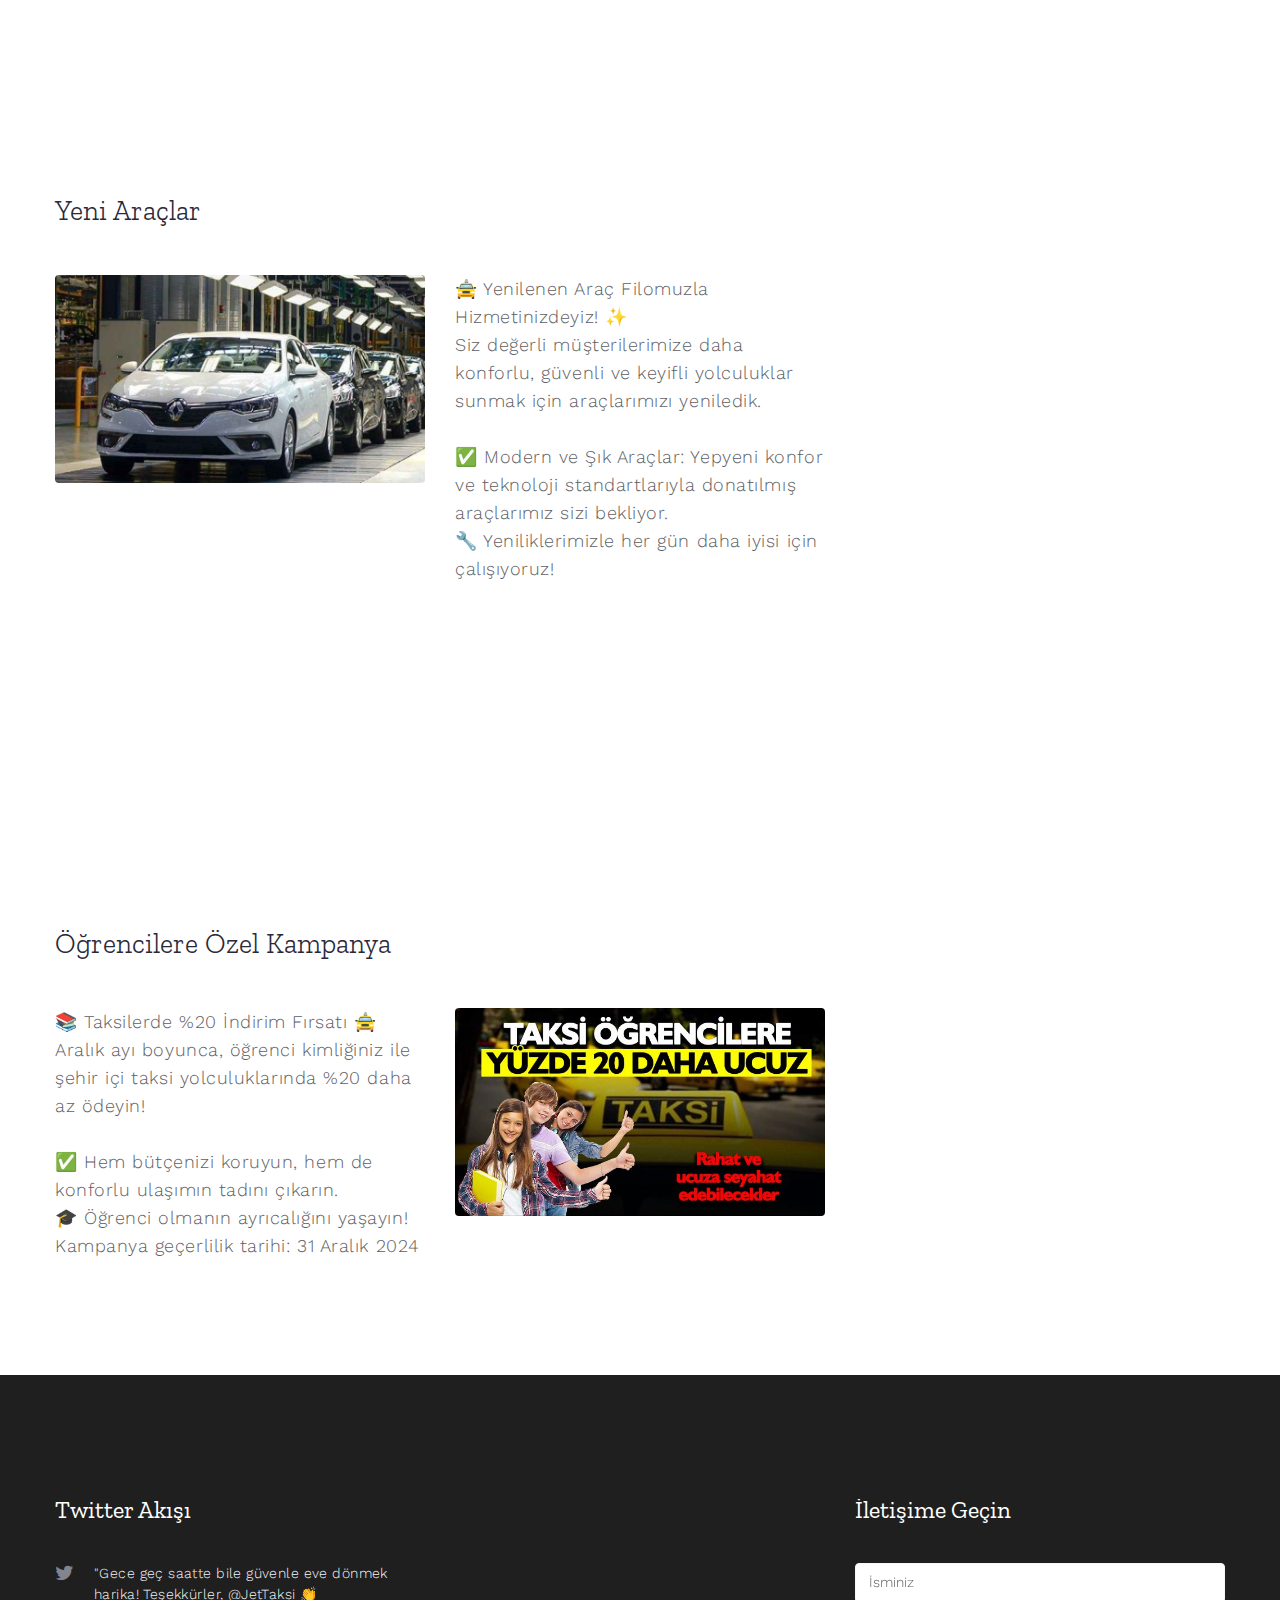
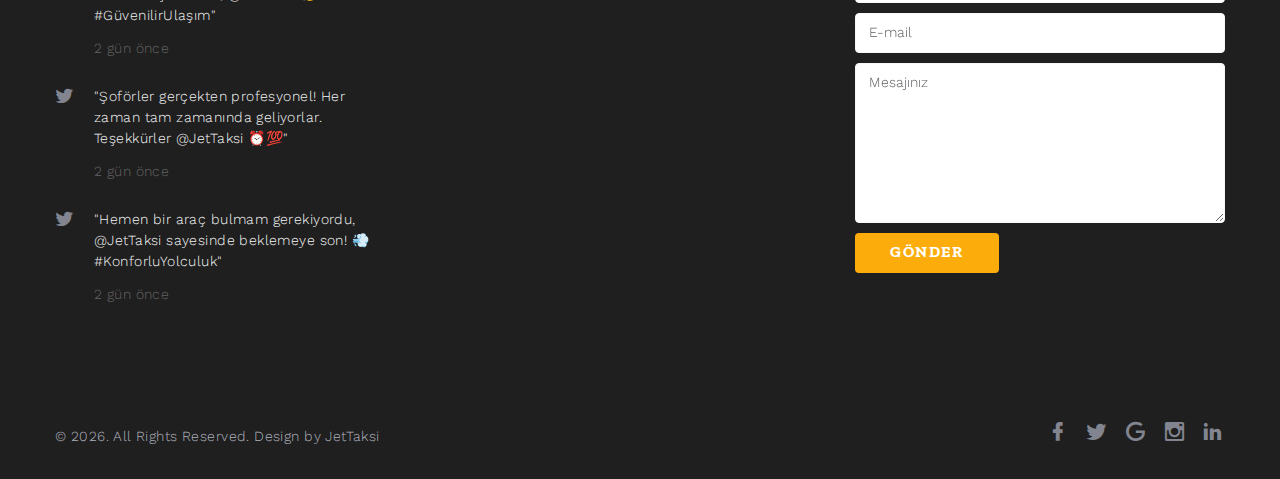
<file: typography.html>
<!DOCTYPE html>
<html class="wide wow-animation" lang="tr">
  <head>
    <title>Fırsat/Duyuru</title>
    <meta name="viewport" content="width=device-width height=device-height initial-scale=1.0">
    <meta charset="utf-8">
    <meta http-equiv="X-UA-Compatible" content="IE=edge">
    <link rel="icon" href="images/favicon.ico" type="image/x-icon">
    <link rel="stylesheet" type="text/css" href="//fonts.googleapis.com/css?family=Work+Sans:300,400,500,700%7CZilla+Slab:300,400,500,700,700i%7CGloria+Hallelujah">
    <link rel="stylesheet" href="css/bootstrap.css">
    <link rel="stylesheet" href="css/fonts.css">
    <link rel="stylesheet" href="css/style.css">
    <style>.ie-panel{display: none;background: #212121;padding: 10px 0;box-shadow: 3px 3px 5px 0 rgba(0,0,0,.3);clear: both;text-align:center;position: relative;z-index: 1;} html.ie-10 .ie-panel, html.lt-ie-10 .ie-panel {display: block;}</style>
  </head>
  <body>
    <div class="ie-panel"><a href="http://windows.microsoft.com/en-US/internet-explorer/"><img src="images/ie8-panel/warning_bar_0000_us.jpg" height="42" width="820" alt="You are using an outdated browser. For a faster, safer browsing experience, upgrade for free today."></a></div>
    <div class="preloader">
      <div class="preloader-logo"><a class="brand" href="index.html"><img class="brand-logo-dark" src="images/ikon.jpg" alt="" width="177" height="59"/></a>
      </div>
      <div class="preloader-body">
        <div class="cssload-container">
          <div class="cssload-speeding-wheel"></div>
        </div>
      </div>
    </div>
    <div class="page">
      <div class="rd-navbar-panel">
        <a href="admin.html" class="admin-icon" title="Admin Paneli">
          <img src="images/adminpanelikon.jpg" alt="Admin Paneli">
        </a>
      </div>
      
      <!-- Page Header-->
      <!-- Page Header-->
      <header class="page-header">
        <!-- RD Navbar-->
        <div class="rd-navbar-wrap">
          <nav class="rd-navbar rd-navbar-modern" data-layout="rd-navbar-fixed" data-sm-layout="rd-navbar-fixed" data-md-layout="rd-navbar-fixed" data-md-device-layout="rd-navbar-fixed" data-lg-layout="rd-navbar-static" data-lg-device-layout="rd-navbar-fixed" data-xl-layout="rd-navbar-static" data-xl-device-layout="rd-navbar-static" data-body-class="rd-navbar-modern-linked" data-lg-stick-up-offset="46px" data-xl-stick-up-offset="46px" data-xxl-stick-up-offset="46px" data-lg-stick-up="true" data-xl-stick-up="true" data-xxl-stick-up="true">
            <div class="rd-navbar-main-outer">
              <div class="rd-navbar-main">
                <div class="rd-navbar-nav-wrap">
                  <!-- RD Navbar Nav		-->
                  <ul class="rd-navbar-nav">
                    <li class="rd-nav-item "><a class="rd-nav-link" href="index.html">AnaSayfa</a></li>
                    
                    <li class="rd-nav-item dropdown">
                    <li class="rd-nav-item"><a class="rd-nav-link" href="Hakkımızda.html">Hakkımızda</a>
                    <!-- Açılır Menü -->
                    <ul class="dropdown-menu">
                      <li><a href="Hakkımızda.html#bizkimiz">Biz Kimiz</a></li>
                      <li><a href="Hakkımızda.html#misyon">Misyon-Vizyon</a></li>
                      
                    </ul>                 
                    </li>
                    <li class="rd-nav-item dropdown">
                      <a class="rd-nav-link" href="Arabalar.html">Arabalar</a>
                      <!-- Açılır Menü -->
                      <ul class="dropdown-menu">
                        <li><a href="Arabalar.html#bmw">BMW</a></li>
                        <li><a href="Arabalar.html#renomegan">Renault Megane</a></li>
                        <li><a href="Arabalar.html#renofluence">Renault Fluence</a></li>
                        <li><a href="Arabalar.html#honda">Honda</li></a>
                      </ul>
                    </li>
                    <li class="rd-nav-item"><a class="rd-nav-link" href="services.html">Servisler</a></li>
                   
                    <li class="rd-nav-item active"><a class="rd-nav-link" href="typography.html">fırsat/duyuru</a></li>
                     <li class="rd-nav-item"><a class="rd-nav-link" href="Blog.html">BLOG</a></li>
                    <li class="rd-nav-item"><a class="rd-nav-link" href="contacts.html">İletişim</a></li>
                  </ul>
                </div>
                <!-- RD Navbar Search-->
                <div class="rd-navbar-search">
                  
                  <form class="rd-search" action="#" data-search-live="rd-search-results-live" method="GET">
                    <div class="form-wrap">
                      <label class="form-label" for="rd-navbar-search-form-input">Search</label>
                      <input class="rd-navbar-search-form-input form-input" id="rd-navbar-search-form-input" type="text" name="s" autocomplete="off"/>
                      <div class="rd-search-results-live" id="rd-search-results-live"></div>
                    </div>
                    <button class="rd-search-form-submit fa-search" type="submit"></button>
                  </form>
                </div>
              </div>
            </div>
            <div class="rd-navbar-aside-outer">
              <div class="rd-navbar-aside">
                <!-- RD Navbar Panel-->
                <div class="rd-navbar-panel">
                  <!-- RD Navbar Toggle-->
                  <button class="rd-navbar-toggle" data-rd-navbar-toggle=".rd-navbar-nav-wrap"><span></span></button>
                  <!-- RD Navbar Brand-->
                  <div class="rd-navbar-brand"><a class="brand" href="index.html"><img class="brand-logo-dark" src="images/ikon.jpg" alt="" width="177" height="59"/></a>
                  </div>
                </div>
                <div class="rd-navbar-collapse">
                  <button class="rd-navbar-collapse-toggle" data-rd-navbar-toggle=".rd-navbar-collapse-content"><span></span></button>
                  <div class="rd-navbar-collapse-content">
                    <div class="link-icon-title"><a class="link-icon-1" href="tel:#"><span class="icon mdi mdi-phone"></span><span>(0262) 303 10 00</span></a></div>
                    <div><a class="link-icon-1" href="mailto:#"><span class="icon mdi mdi-email-outline"></span><span>ogrenci@kocaeli.edu.tr</span></a></div>
                  </div>
                </div>
              </div>
            </div>
          </nav>
        </div>
      </header>
      <div class="breadcrumbs-custom bg-image" style="background-image: url(images/arkadesen.jpg);">
        <div class="container breadcrumbs-custom-container">
          <div class="breadcrumbs-custom-inner">
            <div class="breadcrumbs-custom-item">
              <h6 class="text-white">Sayfalar</h6>
              <h1 class="text-white breadcrumbs-custom-title">Fırsatlar-Duyurular</h1>
            </div>
            <ul class="text-white breadcrumbs-custom-path">
              <li><a href="index.html">ANA SAYFA</a></li>
              <li class="active">FIRSAT/DUYURU</li>
            </ul>
          </div>
        </div>
      </div>
      <!-- Base typography
      <section class="section section-lg bg-default">
        <div class="container">
          <div class="row row-50 flex-lg-row-reverse">
            <div class="col-xl-4">
              <ul class="list-lg">
                <li>
                  <h1>H1 Heading</h1>
                </li>
                <li>
                  <h2>H2 Heading</h2>
                </li>
                <li>
                  <h3>H3 Heading</h3>
                </li>
                <li>
                  <h4>H4 Heading</h4>
                </li>
                <li>
                  <h5>H5 Heading</h5>
                </li>
                <li>
                  <h6>H6 Heading</h6>
                </li>
              </ul>
            </div>
            <div class="col-xl-8">
              <ul class="list-xl">
                <li>
                  <h1>H1 Heading</h1>
                  <p>Welcome to our wonderful world. We sincerely hope that each and every user entering our website will find exactly what he/she is looking for. With advanced features of activating account and new login widgets, you will definitely have a great experience of using our web page.</p>
                </li>
                <li>
                  <h2>H2 Heading</h2>
                  <p>Welcome to our wonderful world. We sincerely hope that each and every user entering our website will find exactly what he/she is looking for. With advanced features of activating account and new login widgets, you will definitely have a great experience of using our web page.</p>
                </li>
                <li>
                  <h3>H3 Heading</h3>
                  <p>Welcome to our wonderful world. We sincerely hope that each and every user entering our website will find exactly what he/she is looking for. With advanced features of activating account and new login widgets, you will definitely have a great experience of using our web page.</p>
                </li>
                <li>
                  <h4>H4 Heading</h4>
                  <p>Welcome to our wonderful world. We sincerely hope that each and every user entering our website will find exactly what he/she is looking for. With advanced features of activating account and new login widgets, you will definitely have a great experience of using our web page.</p>
                </li>
                <li>
                  <h5>H5 Heading</h5>
                  <p>Welcome to our wonderful world. We sincerely hope that each and every user entering our website will find exactly what he/she is looking for. With advanced features of activating account and new login widgets, you will definitely have a great experience of using our web page.</p>
                </li>
                <li>
                  <h6>H6 Heading</h6>
                  <p>Welcome to our wonderful world. We sincerely hope that each and every user entering our website will find exactly what he/she is looking for. With advanced features of activating account and new login widgets, you will definitely have a great experience of using our web page.</p>
                </li>
              </ul>
            </div>
          </div>
        </div>
      </section>-->
      <!-- Centered Image-->
      <section class="section section-lg bg-default">
        <div class="container" id="havasarti">
          <div class="row">
            <div class="col-lg-10 col-xl-8">
              <h3>   Değişen Hava Şartlarında </h3>
              <figure class="figure-light"><img class="img-centered rounded" src="images/724.jpg" alt="" width="400" height="215"/>
                <figcaption>
                  
                </figcaption>
              </figure>
              <p>Yoğun Hava Şartlarında Yanınızdayız! 🌧️❄️ <br>
                🚖 7/24 Seferlerimizle Hizmetinizdeyiz! <br>
                
                Artan hava şartlarında da güvenli ve konforlu ulaşımınız için buradayız. <br>
                ✅ Günün her saati, istediğiniz noktaya ulaşım imkanı. <br>
                ✅ Profesyonel sürücülerimizle kesintisiz hizmet. <br>
                
                Bizimle Yol Alın, Güvende Kalın!</p>
            </div>
          </div>
        </div>
      </section>
      <br><br><br><br>
      <!-- Left Image-->
      <section class="section section-lg bg-default">
        <div class="container" id="yenilenmis">
          <div class="row">
            <div class="col-lg-10 col-xl-8">
              <h3>Yeni Araçlar</h3>
              <div class="row row-30">
                <div class="col-md-6" ><img class="img-responsive rounded" src="images/yenilenenaraçlar.jpg" alt="" width="340" height="125"/>
                </div>
                <div class="col-md-6">
                  <p>🚖 Yenilenen Araç Filomuzla Hizmetinizdeyiz! ✨ <br>
                    Siz değerli müşterilerimize daha konforlu, güvenli ve keyifli yolculuklar sunmak için araçlarımızı yeniledik. <br> <br>              
                    ✅ Modern ve Şık Araçlar: Yepyeni konfor ve teknoloji standartlarıyla donatılmış araçlarımız sizi bekliyor. <br>                  
                    🔧 Yeniliklerimizle her gün daha iyisi için çalışıyoruz!</p> 
                </div>
              </div>
            </div>
          </div>
        </div>
      </section>
      <br><br><br><br
      <!-- Right Image -->
      <section class="section section-lg bg-default">
        <div class="container" id="indirim">
          <div class="row">
            <div class="col-lg-10 col-xl-8">
              <h3>Öğrencilere Özel Kampanya</h3>
              <div class="row row-30 flex-md-row-reverse">
                <div class="col-md-6"><img class="img-responsive rounded" src="images/taksislider.jpg" alt="" width="340" height="125"/>
                </div>
                <div class="col-md-6">
                  <p>📚 Taksilerde %20 İndirim Fırsatı 🚖<br>

                    Aralık ayı boyunca, öğrenci kimliğiniz ile şehir içi taksi yolculuklarında %20 daha az ödeyin! <br> <br>
                    ✅ Hem bütçenizi koruyun, hem de konforlu ulaşımın tadını çıkarın. <br>
                    🎓 Öğrenci olmanın ayrıcalığını yaşayın! <br>
                    
                    Kampanya geçerlilik tarihi: 31 Aralık 2024</p>
                </div>
              </div>
            </div>
          </div>
        </div>
      </section>
      <!-- Blockquote
      <section class="section section-lg bg-default">
        <div class="container">
          <div class="row row-50">
            <div class="col-lg-10 col-xl-8">
              <h3>Blockquote</h3>
              <blockquote class="quote-minimal">
                <div class="icon quote-minimal-icon mdi mdi-format-quote"></div>
                <div class="quote-minimal-text heading-5">
                  <p>Welcome to our wonderful world. We sincerely hope that each and every user entering our website will find exactly what he/she is looking for. With advanced features of activating account and new login widgets, you will definitely have a great experience of using our web page.</p>
                </div>
                <cite class="quote-minimal-cite">Diana Jacobs</cite>
              </blockquote>
            </div>
          </div>
        </div>
      </section>-->
      <!-- HTML Text Elements
      <section class="section section-lg bg-default">
        <div class="container" >
          <div class="row" >
            <div class="col-lg-10 col-xl-8">
              <h3>HTML Text Elements</h3>
              <p class="text-block"><a href="#">Link text</a><a class="link-hover" href="#">Hover link text</a><span class="text-bold">Bold text</span>
                <mark>This is a highlighted text</mark><span>Welcome to our wonderful world. We sincerely hope that each and every user entering our website will find exactly what he/she is looking for. With advanced features of activating account and new login widgets, you will definitely have a great experience of using our web page.</span><span class="tooltip-custom" data-toggle="tooltip" data-placement="top" title="Tooltips text">Tooltip</span><span class="text-strike">This is a strickethrough text</span><span class="text-underline">This is an underlined text.</span>
              </p>
            </div>
          </div>
        </div>
      </section>-->
      <!-- Unordered List
      <section class="section section-lg bg-default">
        <div class="container" id="ipucu">
          <div class="row row-50">
            <div class="col-xl-8">
              <h3>haber ipucu</h3>
              <p>We specialize in a variety of services. Our aim is to deliver the top level of customer service based on your requests.</p>
              <ul class="list-marked" style="padding-left: 25px;">
                <li>Consulting</li>
                <li>Customer Service</li>
                <li>Innovation</li>
                <li>Management</li>
                <li>Ethics</li>
              </ul>
              <p>We hope that with our services you will receive the most personalized help in purchasing any kind of products you are looking for.</p>
            </div>
          </div>
        </div>
      </section>-->
      <!-- Ordered List
      <section class="section section-lg bg-default">
        <div class="container" id="eniyisi">
          <div class="row row-50">
            <div class="col-xl-8">
              <h3>1.olmaktaki nedenler</h3>
              <p>We specialize in a variety of services. Our aim is to deliver the top level of customer service based on your requests.</p>
              <ol class="list-ordered" style="padding-left: 25px;">
                <li>Consulting</li>
                <li>Customer Service</li>
                <li>Innovation</li>
                <li>Management</li>
                <li>Ethics</li>
              </ol>
              <p>We hope that with our services you will receive the most personalized help in purchasing any kind of products you are looking for.</p>
            </div>
          </div>
        </div>
      </section>-->
      <!-- Icon List-->
     <!-- <section class="section section-lg bg-default">
        <div class="container">
          <h3>Vadettiklerimiz</h3>
          <div class="row row-30">
            <div class="col-sm-6 col-lg-4">
              <article class="box-minimal">
                <div class="icon box-minimal-icon mdi mdi-thumb-up-outline"></div>
                <h4 class="box-minimal-title">Best Service for Our Customers</h4>
                <div class="box-minimal-text">
                  <p>Vitae et leo duis ut diam quam nulla. Sed viverra tellus in hac habitasse. Enim eu turpis egestas.</p>
                </div>
              </article>
            </div>
            <div class="col-sm-6 col-lg-4">
              <article class="box-minimal">
                <div class="icon box-minimal-icon mdi mdi-account-multiple-outline"></div>
                <h4 class="box-minimal-title">Qualified Team of Drivers</h4>
                <div class="box-minimal-text">
                  <p>Blandit cursus risus at ultrices mi tempus imperdiet. Scelerisque fermentum dui faucibus in ornare.</p>
                </div>
              </article>
            </div>
            <div class="col-sm-6 col-lg-4">
              <article class="box-minimal">
                <div class="icon box-minimal-icon mdi mdi-car"></div>
                <h4 class="box-minimal-title">Vast Vehicle Fleet</h4>
                <div class="box-minimal-text">
                  <p>Eget arcu dictum varius duis. Amet dictum sit amet justo donec enim diam lectus proin nibh nisl.</p>
                </div>
              </article>
            </div>
          </div>
        </div>
      </section>-->
      <!-- Centered Image
      <section class="section section-lg bg-default">
        <div class="container">
          <div class="row">
            <div class="col-lg-10 col-xl-8">
              <h3>Centered Image </h3>
              <figure class="figure-light"><img class="img-centered rounded" src="images/typography-1-770x430.jpg" alt="" width="770" height="215"/>
                <figcaption>
                  <p>Affordable services</p>
                </figcaption>
              </figure>
              <p>Welcome to our wonderful world. We sincerely hope that each and every user entering our website will find exactly what he/she is looking for. With advanced features of activating account and new login widgets, you will definitely have a great experience of using our web page.</p>
            </div>
          </div>
        </div>
      </section>-->
      <!-- Left Image
      <section class="section section-lg bg-default">
        <div class="container">
          <div class="row">
            <div class="col-lg-10 col-xl-8">
              <h3>Left Image</h3>
              <div class="row row-30">
                <div class="col-md-6"><img class="img-responsive rounded" src="images/typography-1-340x250.jpg" alt="" width="340" height="125"/>
                </div>
                <div class="col-md-6">
                  <p>Welcome to our wonderful world. We sincerely hope that each and every user entering our website will find exactly what he/she is looking for. With advanced features of activating account and new login widgets, you will definitely have a great experience of using our web page.</p>
                </div>
              </div>
            </div>
          </div>
        </div>
      </section>-->
      <!-- Right Image
      <section class="section section-lg bg-default">
        <div class="container">
          <div class="row">
            <div class="col-lg-10 col-xl-8">
              <h3>Right Image</h3>
              <div class="row row-30 flex-md-row-reverse">
                <div class="col-md-6"><img class="img-responsive rounded" src="images/typography-1-340x250.jpg" alt="" width="340" height="125"/>
                </div>
                <div class="col-md-6">
                  <p>Welcome to our wonderful world. We sincerely hope that each and every user entering our website will find exactly what he/she is looking for. With advanced features of activating account and new login widgets, you will definitely have a great experience of using our web page.</p>
                </div>
              </div>
            </div>
          </div>
        </div>
      </section>-->
      <!-- Page Footer-->
      <footer class="section footer-modern bg-gray-950">
        <div class="footer-modern-main">
          <div class="container">
            <div class="row row-50 justify-content-center justify-content-lg-between">
              <div class="col-md-6 col-lg-4">
                <h4 class="font-weight-regular footer-modern-title">
                  Twitter Akışı</h4>
                <!-- RD Twitter Feed-->
                <div class="twitter twitter-thin-group" data-twitter-username="templatemonster" data-twitter-date-hours=" hours ago" data-twitter-date-minutes=" minutes ago">
                  <article class="tweet-thin" data-twitter-type="tweet">
                    <div class="icon tweet-thin-icon fa-twitter"></div>
                    <div class="tweet-thin-main">
                      <p>"Gece geç saatte bile güvenle eve dönmek harika! Teşekkürler, @JetTaksi 👏 #GüvenilirUlaşım"</p>
                      <p class="text-white-dark">2 gün önce</p>
                    </div>
                  </article>
                  <article class="tweet-thin" data-twitter-type="tweet">
                    <div class="icon tweet-thin-icon fa-twitter"></div>
                    <div class="tweet-thin-main">
                      <div class="tweet-thin-text" data-tweet="text">
                        <p>"Şoförler gerçekten profesyonel! Her zaman tam zamanında geliyorlar. Teşekkürler @JetTaksi ⏰💯"</p>
                        <p class="text-white-dark">2 gün önce</p>
                      </div>
                    </div>
                  </article>
                  <article class="tweet-thin" data-twitter-type="tweet">
                    <div class="icon tweet-thin-icon fa-twitter"></div>
                    <div class="tweet-thin-main">
                      <div class="tweet-thin-text" data-tweet="text">
                        <p>"Hemen bir araç bulmam gerekiyordu, @JetTaksi sayesinde beklemeye son! 💨 #KonforluYolculuk"</p>
                        <p class="text-white-dark">2 gün önce</p>
                      </div>
                    </div>
                  </article>
                </div>
              </div>
             <!--<div class="col-md-6 col-lg-4">
                <h4 class="font-weight-regular footer-modern-title">Gallery</h4>
                <div class="grid-1" data-lightgallery="group">
                  <div class="grid-1-item"><a class="thumbnail-creative thumbnail-creative-2" href="images/footer-gallery-1-original.jpg" data-lightgallery="item">
                      <figure class="thumbnail-creative-media"><img class="thumbnail-creative-image" src="images/footer-modern-gallery-1-100x100.jpg" alt="" width="100" height="100"/>
                      </figure>
                      <div class="thumbnail-creative-overlay"></div></a></div>
                  <div class="grid-1-item"><a class="thumbnail-creative thumbnail-creative-2" href="images/footer-gallery-2-original.jpg" data-lightgallery="item">
                      <figure class="thumbnail-creative-media"><img class="thumbnail-creative-image" src="images/footer-modern-gallery-2-100x100.jpg" alt="" width="100" height="100"/>
                      </figure>
                      <div class="thumbnail-creative-overlay"></div></a></div>
                  <div class="grid-1-item"><a class="thumbnail-creative thumbnail-creative-2" href="images/footer-gallery-3-original.jpg" data-lightgallery="item">
                      <figure class="thumbnail-creative-media"><img class="thumbnail-creative-image" src="images/footer-modern-gallery-3-100x100.jpg" alt="" width="100" height="100"/>
                      </figure>
                      <div class="thumbnail-creative-overlay"></div></a></div>
                  <div class="grid-1-item"><a class="thumbnail-creative thumbnail-creative-2" href="images/footer-gallery-4-original.jpg" data-lightgallery="item">
                      <figure class="thumbnail-creative-media"><img class="thumbnail-creative-image" src="images/footer-modern-gallery-4-100x100.jpg" alt="" width="100" height="100"/>
                      </figure>
                      <div class="thumbnail-creative-overlay"></div></a></div>
                  <div class="grid-1-item"><a class="thumbnail-creative thumbnail-creative-2" href="images/footer-gallery-5-original.jpg" data-lightgallery="item">
                      <figure class="thumbnail-creative-media"><img class="thumbnail-creative-image" src="images/footer-modern-gallery-5-100x100.jpg" alt="" width="100" height="100"/>
                      </figure>
                      <div class="thumbnail-creative-overlay"></div></a></div>
                  <div class="grid-1-item"><a class="thumbnail-creative thumbnail-creative-2" href="images/footer-gallery-6-original.jpg" data-lightgallery="item">
                      <figure class="thumbnail-creative-media"><img class="thumbnail-creative-image" src="images/footer-modern-gallery-6-100x100.jpg" alt="" width="100" height="100"/>
                      </figure>
                      <div class="thumbnail-creative-overlay"></div></a></div>
                  <div class="grid-1-item"><a class="thumbnail-creative thumbnail-creative-2" href="images/footer-gallery-7-original.jpg" data-lightgallery="item">
                      <figure class="thumbnail-creative-media"><img class="thumbnail-creative-image" src="images/footer-modern-gallery-7-100x100.jpg" alt="" width="100" height="100"/>
                      </figure>
                      <div class="thumbnail-creative-overlay"></div></a></div>
                  <div class="grid-1-item"><a class="thumbnail-creative thumbnail-creative-2" href="images/footer-gallery-8-original.jpg" data-lightgallery="item">
                      <figure class="thumbnail-creative-media"><img class="thumbnail-creative-image" src="images/footer-modern-gallery-8-100x100.jpg" alt="" width="100" height="100"/>
                      </figure>
                      <div class="thumbnail-creative-overlay"></div></a></div>
                  <div class="grid-1-item"><a class="thumbnail-creative thumbnail-creative-2" href="images/footer-gallery-9-original.jpg" data-lightgallery="item">
                      <figure class="thumbnail-creative-media"><img class="thumbnail-creative-image" src="images/footer-modern-gallery-9-100x100.jpg" alt="" width="100" height="100"/>
                      </figure>
                      <div class="thumbnail-creative-overlay"></div></a></div>
                </div>
              </div>--> 
              <div class="col-lg-4">
                <h4 class="font-weight-regular footer-modern-title">
                  İletişime Geçin</h4>
                <!-- RD Mailform-->
                <form class="rd-form form-sm rd-mailform" data-form-output="form-output-global" data-form-type="contact" method="post" action="bat/rd-mailform.php">
                  <div class="form-wrap">
                    <input class="form-input" id="contact-form-name-3" type="text" name="name" data-constraints="@Required">
                    <label class="form-label" for="contact-form-name-3">İsminiz</label>
                  </div>
                  <div class="form-wrap">
                    <input class="form-input" id="contact-form-email-3" type="email" name="email" data-constraints="@Email @Required">
                    <label class="form-label" for="contact-form-email-3">E-mail</label>
                  </div>
                  <div class="form-wrap">
                    <label class="form-label" for="contact-form-message-3">Mesajınız</label>
                    <textarea class="form-input" id="contact-form-message-3" name="message" data-constraints="@Required"></textarea>
                  </div>
                  <div class="form-wrap">
                    <button class="button button-primary button-raven" type="submit">Gönder</button>
                  </div>
                </form>
              </div>
            </div>
          </div>
        </div>
        <div class="footer-modern-aside">
          <div class="container">
            <div class="layout-2">
              <!-- Rights-->
              <p class="rights"><span>&copy;&nbsp;</span><span class="copyright-year"></span>. All Rights Reserved. Design by JetTaksi<!--<a href="https://www.templatemonster.com">TemplateMonster </a>--></p>
              <div>
                <div class="group group-middle"><a class="link-social-2 icon mdi mdi-facebook" href="https://www.facebook.com/kou92official/?locale=tr_TR"></a><a class="link-social-2 icon mdi mdi-twitter" href="https://x.com/kou92official"></a><a class="link-social-2 icon mdi mdi-google" href="https://www.kocaeli.edu.tr"></a><a class="link-social-2 icon mdi mdi-instagram" href="https://www.instagram.com/kou92official/"></a><a class="link-social-2 icon mdi mdi-linkedin" href="https://www.linkedin.com/school/kocaeli-university/"></a></div>
              </div>
            </div>
          </div>
        </div>
      </footer>
    </div>
    <div class="snackbars" id="form-output-global"></div>
    <script src="js/core.min.js"></script>
    <script src="js/script.js"></script>
  </body>
</html>
</file>
<file: css/style.css>
@charset "UTF-8";
/*
* Trunk version 2.0.1
*/
a:focus,
button:focus {
	outline: none !important;
}

button {
	background: none;
	border: none;
	display: inline-block;
	padding: 0;
	outline: none;
	outline-offset: 0;
	cursor: pointer;
	-webkit-appearance: none;
}

button::-moz-focus-inner {
	border: none;
	padding: 0;
}

*:focus {
	outline: none;
}

blockquote {
	padding: 0;
	margin: 0;
}

input,
button,
select,
textarea {
	outline: none;
}

label {
	margin-bottom: 0;
}

p {
	margin: 0;
}

ul,
ol {
	list-style: none;
	padding: 0;
	margin: 0;
}

ul li,
ol li {
	display: block;
}

dl {
	margin: 0;
}

dt,
dd {
	line-height: inherit;
}

dt {
	font-weight: inherit;
}

dd {
	margin-bottom: 0;
}

cite {
	font-style: normal;
}

q::before, q::after {
	content: '';
}

form {
	margin-bottom: 0;
}

blockquote {
	padding-left: 0;
	border-left: 0;
}

address {
	margin-top: 0;
	margin-bottom: 0;
}

figure {
	margin-bottom: 0;
}

html p a:hover {
	text-decoration: none;
}

/*
* Typography
*/
body {
	font-size: 16px;
	line-height: 1.5;
	font-weight: 300;
	color: #5e5e63;
	background-color: #ffffff;
	-webkit-text-size-adjust: none;
	-webkit-font-smoothing: subpixel-antialiased;
}

@media (min-width: 768px) {
	body {
		font-size: 17px;
	}
}

@media (min-width: 992px) {
	body {
		font-size: 18px;
		line-height: 1.55556;
	}
}

h1, h2, h3, h4, h5, h6, [class*='heading-'] {
	margin-top: 0;
	margin-bottom: 0;
	font-family: "Zilla Slab", "Times New Roman", Times, serif;
	font-weight: 300;
	color: #29293a;
}

h1 a, h2 a, h3 a, h4 a, h5 a, h6 a, [class*='heading-'] a {
	color: inherit;
}

h1 a:hover, h2 a:hover, h3 a:hover, h4 a:hover, h5 a:hover, h6 a:hover, [class*='heading-'] a:hover {
	color: #fcad0c;
}

h1,
.heading-1 {
	font-size: 28px;
	line-height: 1.15;
	letter-spacing: 0;
}

@media (min-width: 576px) {
	h1,
	.heading-1 {
		font-size: 32px;
	}
}

@media (min-width: 768px) {
	h1,
	.heading-1 {
		font-size: 46px;
		line-height: 1.15;
	}
}

@media (min-width: 992px) {
	h1,
	.heading-1 {
		font-size: 54px;
	}
}

@media (min-width: 1200px) {
	h1,
	.heading-1 {
		font-size: 58px;
	}
}

@media (min-width: 1600px) {
	h1,
	.heading-1 {
		font-size: 60px;
		line-height: 1.2;
	}
}

h2,
.heading-2 {
	font-family: "Zilla Slab", "Times New Roman", Times, serif;
	font-weight: 300;
	font-size: 28px;
	line-height: 1.25;
	letter-spacing: 0;
}

@media (min-width: 576px) {
	h2,
	.heading-2 {
		font-size: 32px;
	}
}

@media (min-width: 768px) {
	h2,
	.heading-2 {
		font-size: 38px;
		line-height: 1.15;
	}
}

@media (min-width: 992px) {
	h2,
	.heading-2 {
		font-size: 44px;
	}
}

@media (min-width: 1200px) {
	h2,
	.heading-2 {
		font-size: 48px;
		line-height: 1.125;
	}
}

h3,
.heading-3 {
	font-size: 22px;
	line-height: 1.45;
	letter-spacing: 0;
}

@media (min-width: 768px) {
	h3,
	.heading-3 {
		font-size: 24px;
		line-height: 1.4;
	}
}

@media (min-width: 1200px) {
	h3,
	.heading-3 {
		font-size: 28px;
		line-height: 1.35714;
	}
}

h4,
.heading-4 {
	font-size: 18px;
	line-height: 1.4;
}

@media (min-width: 768px) {
	h4,
	.heading-4 {
		font-size: 22px;
	}
}

@media (min-width: 992px) {
	h4,
	.heading-4 {
		font-size: 24px;
		line-height: 1.25;
	}
}

h5,
.heading-5 {
	font-family: "Work Sans", -apple-system, BlinkMacSystemFont, "Segoe UI", Roboto, "Helvetica Neue", Arial, sans-serif;
	font-size: 18px;
	line-height: 1.4;
	letter-spacing: .03em;
}

@media (min-width: 768px) {
	h5,
	.heading-5 {
		font-size: 20px;
	}
}

@media (min-width: 1200px) {
	h5,
	.heading-5 {
		font-size: 22px;
		line-height: 1.54545;
	}
}

h6,
.heading-6 {
	font-family: "Zilla Slab", "Times New Roman", Times, serif;
	font-size: 14px;
	font-weight: 700;
	line-height: 1.8;
	letter-spacing: .08em;
	text-transform: uppercase;
	color: #aeb1be;
}

@media (min-width: 768px) {
	h6,
	.heading-6 {
		font-size: 18px;
		line-height: 1.22222;
	}
}

.heading-0 {
	font-size: 36px;
	line-height: 1.2;
	letter-spacing: 0;
}

@media (min-width: 768px) {
	.heading-0 {
		font-size: 60px;
		line-height: 1.12195;
	}
}

@media (min-width: 1200px) {
	.heading-0 {
		font-size: 82px;
	}
}

p, a {
	letter-spacing: .03em;
}

small,
.small {
	display: block;
	font-size: 14px;
	line-height: 1.28571;
}

mark,
.mark {
	padding: 3px 5px;
	color: #ffffff;
	background: #fcad0c;
}

.big {
	font-size: 24px;
	line-height: 1.16667;
}

code {
	padding: 5px 5px;
	border-radius: 0.2rem;
	font-size: 90%;
	color: #29293a;
	background: #eff2f4;
}

.text-xl {
	font-size: 80px;
	line-height: 1;
	font-weight: 700;
	color: #29293a;
}

@media (min-width: 768px) {
	.text-xl {
		font-size: 120px;
	}
}

@media (min-width: 1200px) {
	.text-xl {
		font-size: 180px;
	}
}

.text-style-1 {
	font-family: "Zilla Slab", "Times New Roman", Times, serif;
	font-size: 22px;
	line-height: 1.2;
	font-weight: 500;
}

p [data-toggle='tooltip'] {
	padding-left: .25em;
	padding-right: .25em;
	color: #fcad0c;
}

p [style*='max-width'] {
	display: inline-block;
}

::selection {
	background: rgba(252, 173, 12, 0.5);
	color: #ffffff;
}

::-moz-selection {
	background: rgba(252, 173, 12, 0.5);
	color: #ffffff;
}

.rights {
	font-size: 14px;
	line-height: 1.28571;
	color: #aeb1be;
}

.rights a {
	color: inherit;
}

.context-dark .rights a:hover, .bg-gray-900 .rights a:hover, .bg-gray-950 .rights a:hover, .bg-primary .rights a:hover {
	color: #ffffff;
}

@media (min-width: 768px) {
	.columns-1 {
		columns: 2;
		column-gap: 30px;
	}
}

@media (min-width: 1200px) {
	.columns-1 {
		column-gap: 60px;
	}
}

/*
* Brand
*/
.brand {
	display: inline-block;
}

.brand .brand-logo-light {
	display: none;
}

.brand .brand-logo-dark {
	display: block;
}

/*
* Links
*/
a {
	transition: 0.22s;
}

a, a:focus, a:active, a:hover {
	text-decoration: none;
}

a, a:focus, a:active {
	color: #fcad0c;
}

a:hover {
	color: #5e5e63;
}

a[href*='tel'], a[href*='mailto'] {
	white-space: nowrap;
}

.link-hover {
	color: #5e5e63;
}

.link-press {
	color: #b97d02;
}

.privacy-link {
	display: inline-block;
}

* + .privacy-link {
	margin-top: 25px;
}

@media (min-width: 768px) {
	* + .privacy-link {
		margin-top: 33px;
	}
}

.link-default, .link-default:active, .link-default:focus {
	color: #5e5e63;
}

.link-default:hover {
	color: #fcad0c;
}

html a.link-social-1 {
	display: inline-flex;
	font-size: 21px;
}

.link-social-1 {
	align-items: center;
	justify-content: center;
	width: 2.3em;
	height: 2.3em;
	line-height: 2.3em;
	background: #aeb1be;
	border-radius: 50%;
	transition: .2s all ease-in-out;
}

.link-social-1, .link-social-1:active, .link-social-1:focus, .link-social-1:hover {
	color: #ffffff;
}

.link-social-1[class*='facebook']:hover {
	background: #2059a0;
}

.link-social-1[class*='linkedin']:hover {
	background: #2881a8;
}

.link-social-1[class*='google']:hover {
	background: #ff3807;
}

.context-dark .link-social-1:not(:hover), .bg-gray-900 .link-social-1:not(:hover), .bg-gray-950 .link-social-1:not(:hover), .bg-primary .link-social-1:not(:hover) {
	color: #29293a;
	background: #828590;
}

.link-social-2 {
	font-size: 23px;
	line-height: 1;
}

.link-social-2, .link-social-2:active, .link-social-2:focus {
	color: #828590;
}

.link-social-2:hover {
	color: #fcad0c;
}

.link-social-2[class*='facebook']:hover {
	color: #2059a0;
}

.link-social-2[class*='twitter']:hover {
	color: #32caff;
}

.link-social-2[class*='google']:hover {
	color: #ff3807;
}

.link-social-2[class*='instagram']:hover {
	color: #bc2a8d;
}

.link-social-2[class*='linkedin']:hover {
	color: #2881a8;
}

.link-icon-1 {
	display: inline-flex;
	align-items: center;
}

.link-icon-1 .icon {
	font-size: 2em;
	color: #fcad0c;
	transition: inherit;
}

.link-icon-1 > * + * {
	margin-left: 4px;
}

.link-icon-1, .link-icon-1:active, .link-icon-1:focus {
	color: #29293a;
}

.link-icon-1:hover {
	color: #fcad0c;
}

.link-icon-1:hover .icon {
	color: #a6a9b7;
}

.link-cart {
	display: inline-flex;
	align-items: center;
}

.link-cart .icon {
	font-size: 1.28em;
	color: #fcad0c;
}

.link-cart > * + * {
	margin-left: 8px;
}

.link-cart, .link-cart:active, .link-cart:focus {
	color: #29293a;
}

.link-cart:hover {
	color: #fcad0c;
}

@media (min-width: 1200px) {
	.link-cart {
		font-size: 22px;
	}
	.link-cart > * + * {
		margin-left: 14px;
	}
}

.link-image {
	display: block;
	max-width: 75%;
	margin-left: auto;
	margin-right: auto;
	opacity: .45;
	transition: 0.22s;
}

.link-image:hover {
	opacity: 1;
}

.link-icon-title {
	margin-right: 110px;
}

/*
* Blocks
*/
.block-center, .block-sm, .block-lg {
	margin-left: auto;
	margin-right: auto;
}

.block-sm {
	max-width: 560px;
}

.block-lg {
	max-width: 768px;
}

.block-center {
	padding: 10px;
}

.block-center:hover .block-center-header {
	background-color: #fcad0c;
}

.block-center-title {
	background-color: #ffffff;
}

@media (max-width: 1599.98px) {
	.block-center {
		padding: 20px;
	}
	.block-center:hover .block-center-header {
		background-color: #ffffff;
	}
	.block-center-header {
		background-color: #fcad0c;
	}
}

/*
* Boxes
*/
.icon.box-minimal-icon {
	font-size: 30px;
	line-height: 1;
	color: #fcad0c;
}

.box-minimal-title {
	max-width: 250px;
}

.box-minimal-text {
	max-width: 320px;
	color: #5e5e63;
}

* + .box-minimal {
	margin-top: 30px;
}

* + .box-minimal-title {
	margin-top: 10px;
}

* + .box-minimal-text {
	margin-top: 18px;
}

@media (max-width: 575.98px) {
	.box-minimal {
		max-width: 370px;
	}
}

@media (min-width: 768px) {
	.icon.box-minimal-icon {
		font-size: 45px;
	}
}

.box-classic {
	text-align: center;
}

.box-classic:hover .icon.box-classic-icon {
	color: #fcad0c;
}

.box-classic-media,
.box-classic-main {
	display: block;
}

.icon.box-classic-icon {
	position: relative;
	z-index: 1;
	display: block;
	font-size: 38px;
	line-height: 2.2em;
	width: 2.39em;
	height: 2.39em;
	margin: 0 auto -1.2em;
	border-radius: 50%;
	color: #ffffff;
	background: #1f1f1f;
	border: 3px solid #fcad0c;
	transition: .33s;
}

.box-classic-main {
	display: flex;
	flex-direction: column;
	justify-content: center;
	padding: 85px 15px 30px;
	border-radius: 4px;
	background: #1f1f1f;
	border: 1px solid #343535;
}

.box-classic-title {
	letter-spacing: 0;
	font-weight: 400;
}

@media (min-width: 1200px) {
	.box-classic-title + * {
		margin-top: 35px;
	}
}

.box-classic-inner {
	padding: 15px 15px 0;
}

@media (max-width: 575.98px) {
	.box-classic {
		max-width: 370px;
		margin-left: auto;
		margin-right: auto;
	}
}

.box-classic-main {
	color: #ffffff;
}

.box-classic-main:hover {
	color: #ffffff;
}

.box-classic-main-light {
	color: #29293a;
}

.box-classic-main-light:hover {
	color: #29293a;
}

@media (min-width: 768px) {
	.icon.box-classic-icon {
		font-size: 46px;
	}
}

@media (min-width: 992px) {
	html:not(.tablet):not(.mobile) .box-classic {
		position: relative;
	}
	html:not(.tablet):not(.mobile) .box-classic .box-classic-inner {
		height: 120px;
		background-color: #1f1f1f;
	}
}

@media (min-width: 992px) {
	html:not(.tablet):not(.mobile).ie-10 .box-classic-main, html:not(.tablet):not(.mobile).ie-11 .box-classic-main {
		position: relative;
	}
	html:not(.tablet):not(.mobile).ie-10 .box-classic-main::after, html:not(.tablet):not(.mobile).ie-11 .box-classic-main::after {
		content: '';
		position: absolute;
		top: 0;
		right: 0;
		bottom: 0;
		left: 0;
		transition: .33s;
	}
}

.box-classic-light {
	text-align: center;
}

.box-classic-light:hover .icon.box-classic-icon-light {
	color: #29293a;
}

.box-classic-media,
.box-classic-main {
	display: block;
}

.icon.box-classic-icon-light {
	position: relative;
	z-index: 1;
	display: block;
	font-size: 38px;
	line-height: 2.2em;
	width: 2.39em;
	height: 2.39em;
	margin: 0 auto -1.2em;
	border-radius: 50%;
	color: #ffffff;
	background: #1f1f1f;
	border: 3px solid #fcad0c;
	transition: .33s;
}

.icon.box-classic-icon-light {
	position: relative;
	z-index: 1;
	display: block;
	font-size: 38px;
	line-height: 2.2em;
	width: 2.39em;
	height: 2.39em;
	margin: 0 auto -1.2em;
	border-radius: 50%;
	color: #fcad0c;
	background: #f7f7f7;
	border: 3px solid #e6e6e6;
	transition: .33s;
}

.box-classic-main-light {
	display: flex;
	flex-direction: column;
	justify-content: center;
	padding: 65px 15px 30px;
	border-radius: 4px;
	background: #1f1f1f;
	border: 1px solid #343535;
}

.box-classic-main-light {
	display: flex;
	flex-direction: column;
	justify-content: center;
	padding: 65px 15px 30px;
	border-radius: 4px;
	background: #f7f7f7;
	border: 1px solid #e6e6e6;
}

.box-classic-title-light {
	letter-spacing: 0;
	font-weight: 400;
}

.box-classic-inner-light {
	padding: 15px 15px 0;
}

@media (max-width: 575.98px) {
	.box-classic-light {
		max-width: 370px;
		margin-left: auto;
		margin-right: auto;
	}
}

@media (min-width: 768px) {
	.icon.box-classic-icon-light {
		font-size: 46px;
	}
}

@media (min-width: 992px) {
	html:not(.tablet):not(.mobile) .box-classic-light {
		position: relative;
	}
	html:not(.tablet):not(.mobile) .box-classic-light .box-classic-inner-light {
		height: 120px;
		background-color: #f7f7f7;
	}
	html:not(.tablet):not(.mobile) .box-classic-light .box-classic-inner-light {
		height: 120px;
	}
	html:not(.tablet):not(.mobile) .box-classic-inner-light {
		position: absolute;
		z-index: 3;
		overflow: hidden;
		top: 100%;
		left: -1px;
		right: -1px;
		height: 0;
		margin-top: -10px;
		padding-top: 0;
		padding-bottom: 30px;
		transition: height .33s, color .1s;
		background: #f7f7f7;
		border-radius: 0 0 4px 4px;
		transform: translate3d(0, 0, 0);
		border: 1px solid #e6e6e6;
		border-top: 0;
		color: #29293a;
	}
}

@media (min-width: 992px) {
	html:not(.tablet):not(.mobile).ie-10 .box-classic-light-main, html:not(.tablet):not(.mobile).ie-11 .box-classic-light-main {
		position: relative;
	}
	html:not(.tablet):not(.mobile).ie-10 .box-classic-light-main::after, html:not(.tablet):not(.mobile).ie-11 .box-classic-light-main::after {
		content: '';
		position: absolute;
		top: 0;
		right: 0;
		bottom: 0;
		left: 0;
		transition: .33s;
	}
	html:not(.tablet):not(.mobile).ie-10 .box-classic-light:hover .box-classic-main-light::after, html:not(.tablet):not(.mobile).ie-11 .box-classic-light:hover .box-classic-main-light::after {
		bottom: -90px;
	}
}

@media (min-width: 992px) and (max-width: 1199.98px) {
	.box-1 {
		padding-left: 30px;
	}
}

.box-2 {
	max-width: 380px;
	margin-left: auto;
	margin-right: auto;
}

@media (min-width: 1200px) {
	.box-3 {
		padding-right: 27px;
	}
}

.box-info {
	max-width: 270px;
	margin-left: auto;
	margin-right: auto;
	text-align: center;
}

.box-info-inner > * + * {
	margin-top: 20px;
}

.box-info-avatar {
	max-width: 180px;
	border-radius: 50%;
}

.box-info-caption {
	color: #fcad0c;
}

* + .box-info-inner {
	margin-top: 15px;
}

@media (min-width: 576px) and (max-width: 991.98px) {
	.box-info {
		text-align: left;
		max-width: 570px;
		margin-left: 0;
	}
	.box-info-inner {
		display: flex;
		align-items: flex-start;
	}
	.box-info-inner > * + * {
		margin-top: 0;
		margin-left: 30px;
	}
	.box-info-avatar {
		flex-shrink: 0;
	}
	.box-info-main {
		flex-grow: 1;
	}
}

@media (min-width: 992px) {
	.box-info-inner > * + * {
		margin-top: 37px;
	}
	* + .box-info-inner {
		margin-top: 25px;
	}
}

@media (min-width: 1600px) {
	.box-info {
		margin-right: 0;
	}
}

.box-award {
	padding: 25px 20px 20px;
	background: #f7f7f7;
	border-radius: 4px;
	text-align: center;
}

.bg-gray-100 .box-award {
	background: #ffffff;
}

.box-creative {
	display: flex;
	align-items: center;
	text-align: left;
	font-family: "Zilla Slab", "Times New Roman", Times, serif;
	font-size: 24px;
	font-weight: 300;
}

.box-creative a, .box-creative a:active, .box-creative a:focus, .box-creative a:hover {
	color: #29293a;
}

.box-creative a:hover {
	text-decoration: underline;
}

.box-creative-icon {
	font-size: 2em;
	line-height: 1;
	opacity: .4;
	color: #aeb1be;
}

.box-creative-link {
	position: relative;
	left: -1.2em;
	display: inline-flex;
}

* + .box-creative {
	margin-top: 20px;
}

@media (min-width: 768px) {
	.box-creative {
		padding: .2em 0;
	}
}

@media (min-width: 992px) {
	.box-creative {
		font-size: 26px;
	}
	* + .box-creative {
		margin-top: 25px;
	}
	.box-creative + .group {
		margin-top: 50px;
	}
}

@media (min-width: 1200px) {
	.box-creative {
		font-size: 48px;
	}
}

.box-alice {
	max-width: 320px;
	margin-left: auto;
	margin-right: auto;
	text-align: center;
}

.box-alice:hover .icon.box-alice-icon::after {
	transform: scale(0.85, 0.85);
	opacity: 0;
	visibility: hidden;
}

.icon.box-alice-icon {
	width: 2.8em;
	height: 2.8em;
	line-height: 2.8em;
	font-size: 28px;
	color: #fcad0c;
	border: 3px solid #eff2f4;
	border-radius: 50%;
	text-align: center;
}

.icon.box-alice-icon::before {
	z-index: 1;
}

.icon.box-alice-icon::after {
	content: '';
	position: absolute;
	top: -2px;
	right: -2px;
	bottom: -2px;
	left: -2px;
	border-radius: inherit;
	background: #ffffff;
	opacity: 1;
	visibility: visible;
	transition: .22s;
}

.bg-gray-100 .box-alice-icon {
	border-color: #ffffff;
}

* + .box-alice-title {
	margin-top: 10px;
}

@media (min-width: 768px) {
	* + .box-alice-title {
		margin-top: 18px;
	}
}

@media (min-width: 992px) {
	* + .box-alice-title {
		margin-top: 25px;
	}
}

@media (min-width: 1200px) {
	.icon.box-alice-icon {
		font-size: 50px;
	}
	* + .box-alice-title {
		margin-top: 33px;
	}
}

.box-corporate-media {
	display: flex;
	padding: 20px;
	position: relative;
	border-radius: 4px;
	background-size: cover;
	background-position: center center;
	text-align: center;
}

.box-corporate-media::before {
	content: '';
	position: absolute;
	top: 0;
	bottom: 0;
	left: 0;
	right: 0;
	background: #29293a;
	opacity: .2;
	border-radius: 4px;
}

.box-corporate-media::after {
	content: '';
	display: block;
	padding-bottom: 74.32432%;
}

.box-corporate-media::after,
.box-corporate-media-inner {
	width: 100%;
	flex-shrink: 0;
}

.box-corporate-media-inner {
	position: relative;
	z-index: 1;
	display: flex;
	flex-direction: column;
	justify-content: space-between;
}

.box-corporate-footer {
	text-align: center;
}

.box-corporate-title {
	position: relative;
	z-index: 2;
}

* + .box-corporate-title {
	margin-top: 8px;
}

* + .box-corporate-footer {
	margin-top: 25px;
}

@media (min-width: 480px) {
	.box-corporate {
		display: flex;
		align-items: center;
	}
	.box-corporate-media {
		padding: 15px 30px 30px 20px;
		width: 330px;
		flex-shrink: 0;
		text-align: left;
	}
	.box-corporate-title {
		margin: 65px 0 0 -70px;
	}
	.box-corporate-1 .box-corporate-title {
		margin-top: 0;
		margin-bottom: 120px;
	}
}

@media (min-width: 576px) {
	.box-corporate-media {
		width: 350px;
	}
}

@media (min-width: 768px) {
	.box-corporate-media {
		width: 370px;
	}
}

@media (min-width: 1200px) {
	.box-corporate-title {
		margin-left: -90px;
	}
	html:not(.tablet):not(.mobile) .box-corporate:hover .box-corporate-media::before {
		width: 100%;
	}
	html:not(.tablet):not(.mobile) .box-corporate:hover .box-corporate-footer {
		left: 0;
		opacity: 1;
		visibility: visible;
	}
	html:not(.tablet):not(.mobile) .box-corporate:hover .box-corporate-title {
		left: -15px;
	}
	html:not(.tablet):not(.mobile) .box-corporate-media::before {
		opacity: .5;
		width: 0;
		transition: .44s;
	}
	html:not(.tablet):not(.mobile) .box-corporate-footer {
		position: relative;
		left: -30px;
		opacity: 0;
		visibility: hidden;
		transition: .22s .22s;
	}
	html:not(.tablet):not(.mobile) .box-corporate-title {
		left: 0;
		transition: .44s;
	}
}

.box-light {
	display: flex;
	flex-direction: column;
	align-items: center;
}

.box-light > * + * {
	margin-top: 10px;
}

.box-light-avatar {
	border-radius: 50%;
}

.box-light-main * + .button-link {
	margin-top: 10px;
}

@media (min-width: 576px) {
	.box-light {
		display: flex;
		align-items: flex-start;
		flex-direction: row;
	}
	.box-light > * + * {
		margin-left: 40px;
	}
	.box-light-main * + .button-link {
		margin-top: 16px;
	}
}

.box-feature {
	text-align: center;
}

.box-feature-icon {
	font-size: 48px;
	line-height: 1;
	color: #fcad0c;
}

.box-set-1 {
	position: relative;
	text-align: center;
}

.box-set-1 .box-set-item {
	position: relative;
	overflow: hidden;
	display: block;
	padding-top: 10px;
	height: 330px;
	transition: .33s;
	background: #29293a;
}

.box-set-1 .box-set-item::before {
	content: '';
	position: absolute;
	top: 10px;
	right: 0;
	bottom: 0;
	left: 0;
	box-shadow: 0 0 20px 0 rgba(0, 0, 0, 0.42);
	pointer-events: none;
}

.box-set-1 .box-set-item-inner {
	position: absolute;
	top: 0;
	right: -1px;
	bottom: 0;
	left: -1px;
	background-position: center top;
	background-size: cover;
	transform: translate3d(0, 0, 0);
	transition: .33s;
}

.box-set-1 .box-set-item + .box-set-item {
	margin-top: 20px;
}

@media (min-width: 768px) {
	.box-set-1 {
		display: flex;
		align-items: flex-end;
		justify-content: center;
		margin-left: auto;
		margin-right: auto;
		margin-bottom: 0;
	}
	.box-set-1 .box-set-item {
		position: relative;
		overflow: visible;
		height: 31vw;
		max-height: 551px;
		flex-grow: 1;
		margin-bottom: -10px;
	}
	.box-set-1 .box-set-item:nth-child(1), .box-set-1 .box-set-item:nth-child(5) {
		z-index: 1;
		margin-bottom: -100px;
	}
	.box-set-1 .box-set-item:nth-child(2), .box-set-1 .box-set-item:nth-child(4) {
		z-index: 2;
		margin-bottom: -50px;
	}
	.box-set-1 .box-set-item:nth-child(3) {
		z-index: 3;
	}
	.box-set-1 .box-set-item:hover::before {
		box-shadow: 0 0 30px 1px rgba(0, 0, 0, 0.4);
	}
	.box-set-1 .box-set-item:hover .box-set-item-inner {
		transform: translate3d(0, -10px, 0);
	}
	.box-set-1 .box-set-item + .box-set-item {
		margin-top: 0;
		margin-left: -22%;
	}
}

@media (min-width: 992px) {
	.box-set-1:nth-child(1), .box-set-1:nth-child(5) {
		margin-bottom: -235px;
	}
	.box-set-1:nth-child(2), .box-set-1:nth-child(4) {
		margin-bottom: -150px;
	}
}

@media (min-width: 1200px) {
	.box-set-1 .box-set-item + .box-set-item {
		margin-left: -15%;
	}
}

* + .box-set-1 {
	margin-top: 40px;
}

@media (min-width: 1600px) {
	* + .box-set-1 {
		margin-top: 70px;
	}
}

/*
* Element groups
*/
html .group {
	margin-bottom: -20px;
	margin-left: -15px;
}

html .group:empty {
	margin-bottom: 0;
	margin-left: 0;
}

html .group > * {
	display: inline-block;
	margin-top: 0;
	margin-bottom: 20px;
	margin-left: 15px;
}

html .group-sm {
	margin-bottom: -10px;
	margin-left: -10px;
}

html .group-sm:empty {
	margin-bottom: 0;
	margin-left: 0;
}

html .group-sm > * {
	display: inline-block;
	margin-top: 0;
	margin-bottom: 10px;
	margin-left: 10px;
}

html .group-lg {
	margin-bottom: -15px;
	margin-left: -20px;
}

html .group-lg:empty {
	margin-bottom: 0;
	margin-left: 0;
}

html .group-lg > * {
	display: inline-block;
	margin-top: 0;
	margin-bottom: 15px;
	margin-left: 20px;
}

@media (min-width: 576px) {
	html .group-lg {
		margin-bottom: -20px;
		margin-left: -30px;
	}
	html .group-lg:empty {
		margin-bottom: 0;
		margin-left: 0;
	}
	html .group-lg > * {
		display: inline-block;
		margin-top: 0;
		margin-bottom: 20px;
		margin-left: 30px;
	}
}

html .group-xl {
	margin-bottom: -25px;
	margin-left: -30px;
}

html .group-xl:empty {
	margin-bottom: 0;
	margin-left: 0;
}

html .group-xl > * {
	display: inline-block;
	margin-top: 0;
	margin-bottom: 25px;
	margin-left: 30px;
}

@media (min-width: 1200px) {
	html .group-xl {
		margin-bottom: -30px;
		margin-left: -50px;
	}
	html .group-xl > * {
		margin-bottom: 30px;
		margin-left: 50px;
	}
}

html .group-xxl {
	margin-bottom: -25px;
	margin-left: -30px;
}

html .group-xxl:empty {
	margin-bottom: 0;
	margin-left: 0;
}

html .group-xxl > * {
	display: inline-block;
	margin-top: 0;
	margin-bottom: 25px;
	margin-left: 30px;
}

@media (min-width: 1200px) {
	html .group-xxl {
		margin-bottom: -30px;
		margin-left: -80px;
	}
	html .group-xxl > * {
		margin-bottom: 30px;
		margin-left: 80px;
	}
}

html .group-middle {
	display: inline-table;
}

html .group-middle > * {
	vertical-align: middle;
}

html .group-custom {
	display: flex;
	align-items: center;
	justify-content: center;
	flex-wrap: wrap;
	max-width: 100%;
}

html .group-custom > * {
	flex: 0 1 100%;
	padding-left: 20px;
	padding-right: 20px;
}

@media (min-width: 576px) {
	html .group-custom {
		flex-wrap: nowrap;
	}
	html .group-custom > * {
		flex: 1 1 auto;
	}
}

* + .group-sm {
	margin-top: 30px;
}

* + .group-xl {
	margin-top: 20px;
}

/*
* Responsive units
*/
.unit {
	display: flex;
	flex: 0 1 100%;
	margin-bottom: -30px;
	margin-left: -20px;
}

.unit > * {
	margin-bottom: 30px;
	margin-left: 20px;
}

.unit:empty {
	margin-bottom: 0;
	margin-left: 0;
}

.unit-body {
	flex: 0 1 auto;
}

.unit-left,
.unit-right {
	flex: 0 0 auto;
	max-width: 100%;
}

.unit-spacing-xs {
	margin-bottom: -15px;
	margin-left: -7px;
}

.unit-spacing-xs > * {
	margin-bottom: 15px;
	margin-left: 7px;
}

/*
*
* Lists
*/
/*
* Vertical list
*/
.list > li + li {
	margin-top: 10px;
}

.list-xs > li + li {
	margin-top: 5px;
}

.list-sm > li + li {
	margin-top: 10px;
}

.list-md > li + li {
	margin-top: 18px;
}

.list-lg > li + li {
	margin-top: 27px;
}

.list-xl > li + li {
	margin-top: 30px;
}

@media (min-width: 768px) {
	.list-xl > li + li {
		margin-top: 60px;
	}
}

@media (min-width: 1200px) {
	.list-xl > li + li {
		margin-top: 80px;
	}
}

.list-1 > li + li {
	margin-top: 15px;
}

@media (min-width: 992px) {
	.list-1 > li + li {
		margin-top: 22px;
	}
}

/*
* List inline
*/
.list-inline > li {
	display: inline-block;
}

html .list-inline-md {
	transform: translate3d(0, -8px, 0);
	margin-bottom: -8px;
	margin-left: -10px;
	margin-right: -10px;
}

html .list-inline-md > * {
	margin-top: 8px;
	padding-left: 10px;
	padding-right: 10px;
}

@media (min-width: 992px) {
	html .list-inline-md {
		margin-left: -15px;
		margin-right: -15px;
	}
	html .list-inline-md > * {
		padding-left: 15px;
		padding-right: 15px;
	}
}

.list-terms dt + dd {
	margin-top: 10px;
}

.list-terms dd + dt {
	margin-top: 25px;
}

@media (min-width: 768px) {
	.list-terms dt + dd {
		margin-top: 12px;
	}
	.list-terms dd + dt {
		margin-top: 35px;
	}
}

@media (min-width: 1200px) {
	.list-terms dt + dd {
		margin-top: 18px;
	}
	.list-terms dd + dt {
		margin-top: 62px;
	}
}

* + .list-terms {
	margin-top: 25px;
}

.list-terms-inline dt, .list-terms-inline dd {
	display: inline;
}

.list-terms-inline dt {
	margin-right: 2px;
	color: #aeb1be;
}

.index-list {
	counter-reset: li;
}

.index-list > li .list-index-counter:before {
	content: counter(li, decimal-leading-zero);
	counter-increment: li;
}

.list-marked {
	text-align: left;
}

.list-marked > li {
	text-indent: -25px;
	padding-left: 25px;
}

.list-marked > li::before {
	position: relative;
	top: 1px;
	display: inline-block;
	left: 25px;
	min-width: 25px;
	content: '\f14f';
	font: 400 14px 'Material Design Icons';
	line-height: inherit;
	color: #aeb1be;
}

.list-marked > li + li {
	margin-top: 9px;
}

* + .list-marked {
	margin-top: 15px;
}

.list-ordered {
	counter-reset: li;
	text-align: left;
}

.list-ordered > li {
	position: relative;
	padding-left: 25px;
}

.list-ordered > li:before {
	content: counter(li, decimal) ".";
	counter-increment: li;
	position: absolute;
	top: 0;
	left: 0;
	display: inline-block;
	width: 15px;
	color: #aeb1be;
}

.list-ordered > li + li {
	margin-top: 9px;
}

* + .list-ordered {
	margin-top: 15px;
}

/*
* Images
*/
img {
	display: inline-block;
	max-width: 100%;
	height: auto;
}

.img-responsive {
	width: 100%;
}

/*
* Icons
*/
.icon {
	display: inline-block;
	line-height: 1;
}

.icon::before {
	position: relative;
	display: inline-block;
	font-weight: 400;
	font-style: normal;
	speak: none;
	text-transform: none;
}

.icon-circle {
	border-radius: 50%;
}

.icon-md {
	font-size: 28px;
}

.icon-style-1 {
	font-size: 34px;
	color: #29293a;
}

@media (min-width: 768px) {
	.icon-style-1 {
		font-size: 58px;
	}
}

.context-dark .icon-style-1, .bg-gray-900 .icon-style-1, .bg-gray-950 .icon-style-1, .bg-primary .icon-style-1 {
	color: #ffffff;
}

/*
*
* Tables custom
*/
.table-custom {
	width: 100%;
	max-width: 100%;
	text-align: left;
	background: #ffffff;
	border-collapse: collapse;
}

.table-custom th,
.table-custom td {
	color: #404058;
	background: #ffffff;
}

@media (max-width: 767.98px) {
	.table-custom th,
	.table-custom td {
		min-width: 130px;
	}
}

.table-custom th {
	white-space: nowrap;
	color: #5e5e63;
	font-weight: 300;
}

@media (max-width: 991.98px) {
	.table-custom th {
		padding-top: 20px;
		padding-bottom: 20px;
	}
}

.table-custom td,
.table-custom th {
	padding: 16px 24px;
}

.table-custom td {
	border-bottom: 1px solid #f7f7f7;
}

.table-custom th {
	border-bottom: 1px solid #aeb1be;
}

* + .table-custom-responsive {
	margin-top: 30px;
}

@media (min-width: 768px) {
	* + .table-custom-responsive {
		margin-top: 40px;
	}
}

.table-custom.table-custom-primary thead th {
	color: #ffffff;
	background: #fcad0c;
	border: 0;
}

.table-custom.table-custom-primary tbody tr:hover td {
	background: #f7f7f7;
}

.table-custom.table-custom-hover tr:hover td {
	background: #f7f7f7;
}

.table-custom.table-custom-bordered th,
.table-custom.table-custom-bordered td {
	border: 1px solid #f7f7f7;
}

.table-custom.table-custom-bordered th {
	border-bottom: 1px solid #aeb1be;
}

.table-custom.table-custom-striped {
	border-bottom: 1px solid #f7f7f7;
}

.table-custom.table-custom-striped tbody tr:nth-of-type(odd) td {
	background: transparent;
}

.table-custom.table-custom-striped tbody tr:nth-of-type(even) td {
	background: #f7f7f7;
}

.table-custom.table-custom-striped tbody td {
	border: 0;
}

.table-custom.table-custom-striped tfoot td:not(:first-child) {
	border-left: 0;
}

@media (max-width: 767.98px) {
	.table-custom-responsive {
		clip-path: polygon(0 0, 100% 0, 100% 100%, 0 100%);
		display: block;
		width: 100%;
		overflow-x: auto;
		-ms-overflow-style: -ms-autohiding-scrollbar;
	}
	.table-custom-responsive.table-custom-bordered {
		border: 0;
	}
}

.table-checkout td {
	border: 0;
	padding: 10px 5px;
}

.table-custom-cart th,
.table-custom-cart td {
	min-width: 50px;
}

.table-custom-cart th {
	border-bottom-color: #f7f7f7;
}

@media (min-width: 1200px) {
	.table-custom-cart td:nth-child(2) {
		width: 23%;
	}
	.table-custom-cart td:nth-child(4) {
		width: 29%;
	}
}

.table-custom-cart .product-inline {
	min-width: 300px;
}

.table-custom-cart + * {
	margin-top: 30px;
}

@media (min-width: 992px) {
	.table-custom-cart + * {
		margin-top: 45px;
	}
}

/*
* Dividers
*/
hr {
	margin-top: 0;
	margin-bottom: 0;
	border-top: 1px solid #eff2f4;
}

.divider {
	font-size: 0;
	line-height: 0;
}

.divider::after {
	content: '';
	display: inline-block;
	width: 60px;
	height: 2px;
	background-color: #fcad0c;
}

/*
* Buttons
*/
.button {
	position: relative;
	display: inline-block;
	padding: 17px 30px;
	font-size: 16px;
	line-height: 1.15;
	border-radius: 4px;
	font-family: "Zilla Slab", "Times New Roman", Times, serif;
	font-weight: 700;
	letter-spacing: 0.1em;
	text-transform: uppercase;
	text-align: center;
	cursor: pointer;
	vertical-align: middle;
	user-select: none;
	transition: .2s all ease-in;
}

@media (min-width: 576px) {
	.button {
		padding-left: 45px;
		padding-right: 45px;
	}
}

.button-block {
	display: block;
	width: 100%;
}

.button-default, .button-default:focus {
	color: #aeb1be;
	background-color: #404058;
	border-color: #404058;
}

.button-default:hover, .button-default:active {
	color: #ffffff;
	background-color: #fcad0c;
	border-color: #fcad0c;
}

.button-default.button-raven::after {
	background: #fcad0c;
}

.button-default.button-raven:hover {
	background-color: #404058;
}

.button-primary, .button-primary:focus {
	color: #ffffff;
	background-color: #fcad0c;
	border-color: #fcad0c;
}

.button-primary:hover, .button-primary:active {
	color: #ffffff;
	background-color: #29293a;
	border-color: #29293a;
}

.button-primary.button-raven::after {
	background: #29293a;
}

.button-primary.button-raven:hover {
	background-color: #fcad0c;
}

.button-gray-300, .button-gray-300:focus {
	color: #ffffff;
	background-color: #aeb1be;
	border-color: #aeb1be;
}

.button-gray-300:hover, .button-gray-300:active {
	color: #ffffff;
	background-color: #fcad0c;
	border-color: #fcad0c;
}

.button-gray-300.button-raven::after {
	background: #fcad0c;
}

.button-gray-300.button-raven:hover {
	background-color: #aeb1be;
}

.button-gray-900, .button-gray-900:focus {
	color: #ffffff;
	background-color: #29293a;
	border-color: #29293a;
}

.button-gray-900:hover, .button-gray-900:active {
	color: #ffffff;
	background-color: #404058;
	border-color: #404058;
}

.button-gray-900.button-raven::after {
	background: #404058;
}

.button-gray-900.button-raven:hover {
	background-color: #29293a;
}

.button-facebook, .button-facebook:focus {
	color: #ffffff;
	background-color: #2059a0;
	border-color: #2059a0;
}

.button-facebook:hover, .button-facebook:active {
	color: #ffffff;
	background-color: #2465b5;
	border-color: #2465b5;
}

.button-facebook.button-raven::after {
	background: #2465b5;
}

.button-facebook.button-raven:hover {
	background-color: #2059a0;
}

.button-twitter, .button-twitter:focus {
	color: #ffffff;
	background-color: #32caff;
	border-color: #32caff;
}

.button-twitter:hover, .button-twitter:active {
	color: #ffffff;
	background-color: #4cd1ff;
	border-color: #4cd1ff;
}

.button-twitter.button-raven::after {
	background: #4cd1ff;
}

.button-twitter.button-raven:hover {
	background-color: #32caff;
}

.button-sm {
	padding: 14px 35px;
	font-size: 12px;
	line-height: 1.5;
}

.button-lg {
	padding: 17px 30px;
	font-size: 16px;
	line-height: 1.25;
}

@media (min-width: 768px) {
	.button-lg {
		font-size: 18px;
	}
}

@media (min-width: 992px) {
	.button-lg {
		padding-left: 50px;
		padding-right: 50px;
	}
}

.button-circle {
	border-radius: 30px;
}

.button-square {
	border-radius: 0;
}

.button-raven {
	z-index: 1;
}

.button-raven::after {
	content: '';
	position: absolute;
	top: 0;
	bottom: 0;
	left: 0;
	z-index: -1;
	width: 0;
	background: #fcad0c;
	border-radius: inherit;
	transition: inherit;
}

.button-raven:hover::after {
	width: 100%;
}

html .button.button-icon {
	display: inline-flex;
}

.button-icon {
	justify-content: center;
	align-items: center;
	vertical-align: middle;
}

.button-icon .icon {
	position: relative;
	top: -2px;
	display: inline-block;
	vertical-align: middle;
	color: inherit;
	font-size: 1.45em;
	line-height: 1em;
	transition: none;
}

.button-icon:hover .icon {
	color: inherit;
}

.button-icon-left .icon {
	padding-right: 10px;
}

.button-icon-right {
	flex-direction: row-reverse;
}

.button-icon-right .icon {
	padding-left: 10px;
}

.button-link {
	position: relative;
	padding: 0 0 10px 0;
	margin-bottom: -10px;
	border: 0;
	transition: .2s;
	font-size: 18px;
}

.button-link::after {
	content: '';
	position: absolute;
	left: 0;
	width: 0;
	bottom: 0;
	height: 2px;
	background: #29293a;
	transition: .2s width, .05s .11s opacity;
	opacity: 0;
}

.button-link, .button-link:active, .button-link:focus {
	color: #fcad0c;
}

.button-link:hover {
	color: #29293a;
	transition: .22s;
}

.button-link:hover::after {
	width: 100%;
	opacity: 1;
	transition: .22s width, .11s opacity;
}

.btn-primary {
	border-radius: 3px;
	font-family: "Zilla Slab", "Times New Roman", Times, serif;
	font-weight: 700;
	letter-spacing: .05em;
	text-transform: uppercase;
	transition: .33s;
}

.btn-primary, .btn-primary:active, .btn-primary:focus {
	color: #ffffff;
	background: #fcad0c;
	border-color: #fcad0c;
}

.btn-primary:hover {
	color: #ffffff;
	background: #000000;
	border-color: #000000;
}

html .page [data-load-trigger] {
	display: none;
}

.button-load-1 {
	display: inline-flex;
	flex-direction: column;
	justify-content: center;
	align-items: center;
	padding: 2px;
}

.button-load-1, .button-load-1:active, .button-load-1:focus {
	color: #fcad0c;
}

.button-load-1:hover .icon {
	color: #29293a;
}

.button-load-1 .icon {
	font-size: 2.2em;
	transition: .22s;
}

.button-load-1 > * + * {
	margin-top: 8px;
}

.button-load-1.button-load-in-process .icon {
	animation: 2s sonar ease;
}

.button-load-1.button-load-loaded {
	display: none;
	opacity: 0;
	visibility: hidden;
	pointer-events: none;
}

@media (min-width: 768px) {
	.button-load-1 > * + * {
		margin-top: 12px;
	}
}

html * + .button-load-1 {
	margin-top: 30px;
}

@keyframes sonar {
	from {
		opacity: 0;
	}
	to {
		opacity: 1;
	}
}

@media (min-width: 1200px) {
	html * + .button-load-1 {
		margin-top: 60px;
	}
}

.button-scale-1 {
	text-align: left;
}

@media (min-width: 768px) {
	.button-scale-1 {
		padding: 33px 20px;
		font-size: 16px;
	}
	.button-scale-1 .icon {
		font-size: 2em;
	}
}

/*
* Form styles
*/
.rd-form {
	position: relative;
	text-align: left;
}

.rd-form .button {
	padding-top: 10px;
	padding-bottom: 10px;
	min-width: 56px;
	min-height: 56px;
}

* + .rd-form {
	margin-top: 20px;
}

input:-webkit-autofill ~ label,
input:-webkit-autofill ~ .form-validation {
	color: #000000 !important;
}

.form-wrap {
	position: relative;
}

.form-wrap.has-error .form-input {
	border-color: #f5543f;
}

.form-wrap.has-focus .form-input {
	border-color: #fcad0c;
}

.form-wrap + * {
	margin-top: 10px;
}

.form-input {
	display: block;
	width: 100%;
	min-height: 56px;
	padding: 12px 19px;
	font-size: 18px;
	font-weight: inherit;
	line-height: 31px;
	color: #29293a;
	background-color: #f7f7f7;
	background-image: none;
	border-radius: 4px;
	-webkit-appearance: none;
	transition: .3s ease-in-out;
	border: 1px solid #f7f7f7;
}

.form-input:focus {
	outline: 0;
}

textarea.form-input {
	height: 160px;
	min-height: 56px;
	max-height: 272px;
	resize: vertical;
}

.form-label,
.form-label-outside {
	margin-bottom: 0;
	color: #5e5e63;
	font-weight: inherit;
}

.form-label {
	position: absolute;
	top: 28px;
	left: 0;
	right: 0;
	padding-left: 19px;
	padding-right: 19px;
	font-size: 18px;
	font-weight: inherit;
	line-height: 31px;
	pointer-events: none;
	text-align: left;
	z-index: 9;
	transition: .25s;
	will-change: transform;
	transform: translateY(-50%);
}

.form-label.focus {
	opacity: 0;
}

.form-label.auto-fill {
	color: #29293a;
}

.form-label-outside {
	width: 100%;
	font-size: 14px;
	margin-bottom: 4px;
	pointer-events: auto;
	cursor: pointer;
}

[data-x-mode='true'] .form-label {
	pointer-events: auto;
}

.form-validation {
	position: absolute;
	right: 8px;
	top: 0;
	z-index: 11;
	margin-top: 2px;
	font-size: 9px;
	font-weight: 400;
	line-height: 12px;
	letter-spacing: 0;
	color: #f5543f;
	transition: .3s;
}

.form-validation-left .form-validation {
	top: 5px;
	right: auto;
	left: 15px;
}

.form-label-outside ~ .form-validation {
	top: 12px;
	right: 0;
}

#form-output-global {
	position: fixed;
	bottom: 30px;
	left: 15px;
	z-index: 2000;
	visibility: hidden;
	transform: translate3d(-500px, 0, 0);
	transition: .3s all ease;
}

#form-output-global.active {
	visibility: visible;
	transform: translate3d(0, 0, 0);
}

@media (min-width: 576px) {
	#form-output-global {
		left: 30px;
	}
}

.form-output {
	position: absolute;
	top: 100%;
	left: 0;
	font-size: 10px;
	font-weight: 400;
	line-height: 1.2;
	margin-top: 2px;
	transition: .3s;
	opacity: 0;
	visibility: hidden;
}

.form-output.active {
	opacity: 1;
	visibility: visible;
}

.form-output.error {
	color: #f5543f;
}

.form-output.success {
	color: #98bf44;
}

.radio .radio-custom,
.radio-inline .radio-custom,
.checkbox .checkbox-custom,
.checkbox-inline .checkbox-custom {
	opacity: 0;
}

.radio .radio-custom, .radio .radio-custom-dummy,
.radio-inline .radio-custom,
.radio-inline .radio-custom-dummy,
.checkbox .checkbox-custom,
.checkbox .checkbox-custom-dummy,
.checkbox-inline .checkbox-custom,
.checkbox-inline .checkbox-custom-dummy {
	position: absolute;
	left: 0;
	width: 14px;
	height: 14px;
	outline: none;
	cursor: pointer;
}

.radio .radio-custom-dummy,
.radio-inline .radio-custom-dummy,
.checkbox .checkbox-custom-dummy,
.checkbox-inline .checkbox-custom-dummy {
	pointer-events: none;
	background: #ffffff;
}

.radio .radio-custom-dummy::after,
.radio-inline .radio-custom-dummy::after,
.checkbox .checkbox-custom-dummy::after,
.checkbox-inline .checkbox-custom-dummy::after {
	position: absolute;
	opacity: 0;
	transition: .22s;
}

.radio .radio-custom:focus,
.radio-inline .radio-custom:focus,
.checkbox .checkbox-custom:focus,
.checkbox-inline .checkbox-custom:focus {
	outline: none;
}

.radio,
.radio-inline,
.checkbox,
.checkbox-inline {
	position: relative;
}

.radio input,
.radio-inline input,
.checkbox input,
.checkbox-inline input {
	position: absolute;
	width: 1px;
	height: 1px;
	padding: 0;
	overflow: hidden;
	clip: rect(0, 0, 0, 0);
	white-space: nowrap;
	border: 0;
}

.radio-custom:checked + .radio-custom-dummy:after,
.checkbox-custom:checked + .checkbox-custom-dummy:after {
	opacity: 1;
}

.radio,
.radio-inline {
	padding-left: 40px;
	cursor: pointer;
	letter-spacing: .03em;
}

.radio .radio-custom-dummy,
.radio-inline .radio-custom-dummy {
	top: 4px;
	left: 0;
	width: 18px;
	height: 18px;
	border-radius: 50%;
	background: #f7f7f7;
}

.radio .radio-custom-dummy::after,
.radio-inline .radio-custom-dummy::after {
	content: '';
	top: 4px;
	right: 4px;
	bottom: 4px;
	left: 4px;
	background: #aeb1be;
	border-radius: inherit;
}

.checkbox,
.checkbox-inline {
	padding-left: 28px;
}

.checkbox .checkbox-custom-dummy,
.checkbox-inline .checkbox-custom-dummy {
	left: 0;
	width: 18px;
	height: 18px;
	margin: 0;
	border: 1px solid #dddfe8;
}

.checkbox .checkbox-custom-dummy::after,
.checkbox-inline .checkbox-custom-dummy::after {
	content: '\f222';
	font-family: "Material Design Icons";
	position: absolute;
	top: -1px;
	left: -2px;
	font-size: 20px;
	line-height: 18px;
	color: #aeb1be;
}

.toggle-custom {
	padding-left: 60px;
	-webkit-appearance: none;
}

.toggle-custom:checked ~ .checkbox-custom-dummy::after {
	background: #fcad0c;
	transform: translate(20px, -50%);
}

.toggle-custom ~ .checkbox-custom-dummy {
	position: relative;
	display: inline-block;
	margin-top: -1px;
	width: 44px;
	height: 20px;
	background: #f7f7f7;
	cursor: pointer;
}

.toggle-custom ~ .checkbox-custom-dummy::after {
	content: '';
	position: absolute;
	display: inline-block;
	width: 16px;
	height: 16px;
	left: 0;
	top: 50%;
	background: #dddfe8;
	transform: translate(4px, -50%);
	opacity: 1;
	transition: .22s;
}

.form-inline {
	display: flex;
	flex-wrap: wrap;
	align-items: stretch;
	text-align: center;
	margin-bottom: -8px;
	margin-left: 4px;
}

.form-inline > * {
	margin-bottom: 8px;
}

.form-inline > * {
	margin-top: 0;
	margin-left: -4px;
}

.form-inline .form-wrap {
	flex: 20 0;
	min-width: 220px;
}

.form-inline .form-wrap-select {
	text-align: left;
}

.form-inline .form-label {
	display: block;
}

.form-inline .form-input {
	border-color: #f7f7f7;
}

.form-inline .form-button {
	display: flex;
	flex-grow: 1;
	min-height: 56px;
}

.form-inline .form-button .button {
	width: 100%;
	min-height: inherit;
}

.form-inline .form-button .button:not(.button-lg):not(.button-icon-only) {
	padding-left: 20px;
	padding-right: 20px;
}

.form-inline .form-button .button-icon-only {
	padding: 5px;
}

@media (min-width: 576px) {
	.form-inline .button {
		display: block;
	}
}

.form-inline.form-inline-centered {
	justify-content: center;
}

.form-inline-1 .form-wrap {
	flex-shrink: unset;
	flex-basis: auto;
}

@media (min-width: 576px) {
	.form-inline-1 .form-input {
		padding-right: 30px;
		min-width: 230px;
	}
}

@media (min-width: 992px) {
	.form-inline-1 .form-input {
		min-width: 280px;
	}
}

@media (min-width: 1200px) {
	.form-inline-1 .form-input {
		min-width: 330px;
	}
}

.form-sm .form-label,
.form-sm .form-input {
	padding-left: 14px;
	padding-right: 14px;
	font-size: 14px;
	line-height: 1.4;
}

.form-sm .form-input {
	padding-top: 9px;
	padding-bottom: 9px;
}

.form-sm .form-input,
.form-sm .button {
	min-height: 40px;
}

.form-sm .form-label {
	top: 20px;
}

.form-sm .form-validation {
	top: 0;
}

.form-sm .button {
	padding-left: 35px;
	padding-right: 35px;
}

.form-sm * + .button {
	margin-top: 10px;
}

.form-lg .form-input,
.form-lg .form-label,
.form-lg .select2-container .select2-choice {
	font-size: 16px;
}

.form-lg .form-input,
.form-lg .select2-container .select2-choice {
	font-size: 16px;
	padding-top: 14px;
	padding-bottom: 14px;
}

.form-lg .form-input,
.form-lg .select2-container .select2-choice {
	min-height: 58px;
}

.form-lg .form-button {
	min-height: 60px;
}

.form-lg .form-label {
	top: 30px;
}

.form-outline .form-input {
	background: #ffffff;
	border-color: #aeb1be;
}

.rd-mailform-1 * + .form-wrap {
	margin-top: 25px;
}

@media (min-width: 1200px) {
	.rd-mailform-1 * + .form-wrap {
		margin-top: 40px;
	}
}

/*
* Posts
*/
.post-classic {
	text-align: left;
}

.post-classic * + .button-link {
	margin-top: 15px;
}

.post-classic-media {
	position: relative;
	overflow: hidden;
	display: block;
	border-radius: 4px;
}

.post-classic-media::after {
	content: '';
	position: absolute;
	top: 0;
	right: 0;
	bottom: 0;
	left: 0;
	background: rgba(41, 41, 58, 0.5);
	opacity: 0;
	visibility: hidden;
	transition: 0.22s;
	pointer-events: none;
}

.post-classic-media:hover::after {
	opacity: 1;
	visibility: visible;
}

.post-classic-image {
	display: block;
	width: 100%;
}

.post-classic-meta {
	display: flex;
	align-items: center;
	flex-wrap: wrap;
	margin-bottom: -5px;
	margin-left: -20px;
}

.post-classic-meta:empty {
	margin-bottom: 0;
	margin-left: 0;
}

.post-classic-meta > * {
	display: inline-block;
	margin-top: 0;
	margin-bottom: 5px;
	margin-left: 20px;
}

.post-classic-title {
	padding-right: 15px;
}

* + .post-classic-meta {
	margin-top: 14px;
}

* + .post-classic-title {
	margin-top: 8px;
}

@media (min-width: 768px) {
	* + .post-classic-meta {
		margin-top: 22px;
	}
}

@media (min-width: 1200px) {
	.post-classic-meta {
		margin-left: -25px;
	}
	.post-classic-meta > * {
		margin-left: 25px;
	}
	.post-classic-title {
		max-width: 85%;
	}
	* + .post-classic-meta {
		margin-top: 30px;
	}
	* + .post-classic-title {
		margin-top: 16px;
	}
}

.post-light {
	position: relative;
	overflow: hidden;
	display: flex;
	border-radius: 4px;
	text-align: left;
	background-size: cover;
	background-position: center center;
}

.post-light, .post-light:active, .post-light:focus, .post-light:hover {
	color: #aeb1be;
}

.post-light::before {
	content: '';
	position: absolute;
	top: 0;
	right: 0;
	bottom: 0;
	left: 0;
	background: linear-gradient(to top, black 0%, rgba(0, 0, 0, 0) 100%);
	opacity: .49;
	transition: 0.22s;
}

.post-light::after {
	content: '';
	display: block;
	width: 100%;
	pointer-events: none;
	visibility: hidden;
	padding-bottom: 61.40351%;
}

.post-light:hover::before {
	opacity: .8;
}

.post-light::after,
.post-light-inner {
	width: 100%;
	flex-shrink: 0;
}

.post-light-inner {
	position: relative;
	z-index: 1;
	display: flex;
	flex-direction: column;
	align-items: flex-start;
	justify-content: space-between;
	padding: 20px;
}

.post-light-inner > * + * {
	margin-top: 50px;
}

.post-light-main {
	width: 100%;
}

.post-light-time {
	font-size: 14px;
	line-height: 1.2;
}

.post-light-title {
	letter-spacing: 0;
}

* + .post-light-title {
	margin-top: 10px;
}

@media (max-width: 575.98px) {
	.post-light {
		max-width: 370px;
		margin-left: auto;
		margin-right: auto;
	}
}

@media (min-width: 1200px) {
	.post-light-inner {
		padding: 30px 35px 30px 30px;
	}
}

.post-minimal {
	display: block;
	text-align: left;
}

.post-minimal:hover .post-minimal-media::after {
	opacity: 1;
	visibility: visible;
}

.post-minimal:hover .post-minimal-title {
	color: #29293a;
}

.post-minimal-media {
	position: relative;
	border-radius: 4px;
}

.post-minimal-media::after {
	content: '';
	position: absolute;
	top: 0;
	right: 0;
	bottom: 0;
	left: 0;
	background: rgba(0, 0, 0, 0.1);
	opacity: 0;
	visibility: hidden;
	pointer-events: none;
	transition: 0.22s;
}

.post-minimal-image {
	display: block;
	width: 100%;
	border-radius: 4px;
}

.post-minimal-time {
	display: block;
	color: #828590;
}

.post-minimal-title {
	color: #b37800;
	letter-spacing: .01em;
	transition: 0.22s;
}

* + .post-minimal-time {
	margin-top: 10px;
}

* + .post-minimal-title {
	margin-top: 5px;
}

.post-minimal {
	max-width: 370px;
	margin-left: auto;
	margin-right: auto;
}

@media (min-width: 768px) {
	* + .post-minimal-title {
		margin-top: 10px;
	}
}

@media (min-width: 1200px) {
	* + .post-minimal-time {
		margin-top: 20px;
	}
}

.post-1 {
	max-width: 250px;
	text-align: left;
}

.post-1 .post-1-address, .post-1 .post-1-address:active, .post-1 .post-1-address:focus,
.post-1 .post-1-terms-list a,
.post-1 .post-1-terms-list a:active,
.post-1 .post-1-terms-list a:focus {
	color: #29293a;
}

.post-1 .post-1-address:hover,
.post-1 .post-1-terms-list a:hover {
	color: #fcad0c;
}

.post-1-address {
	display: block;
}

.post-1-terms-list dt,
.post-1-terms-list dd {
	display: inline;
}

* + .post-1-terms-list {
	margin-top: 10px;
}

* + .post-1-address {
	margin-top: 9px;
}

@media (max-width: 575.98px) {
	.post-1 {
		margin-left: auto;
		margin-right: auto;
	}
}

.post-2 {
	display: block;
	text-align: left;
}

.post-2 .post-2-title, .post-2:active .post-2-title, .post-2:focus .post-2-title {
	color: #b37800;
}

.post-2:hover .post-2-title {
	color: #29293a;
}

.post-2-time {
	display: block;
	color: #5e5e63;
}

.post-2-image {
	width: 100%;
	border-radius: 4px;
}

.post-2-title {
	transition: 0.22s;
}

* + .post-2-image {
	margin-top: 12px;
}

* + .post-2-title {
	margin-top: 10px;
}

@media (max-width: 575.98px) {
	.post-2 {
		max-width: 370px;
		margin-left: auto;
		margin-right: auto;
	}
}

@media (min-width: 768px) {
	* + .post-2-title {
		margin-top: 18px;
	}
}

.post-3 {
	padding: 25px 20px;
	border-radius: 4px;
	background: #f7f7f7;
}

.bg-gray-50 .post-3,
.bg-gray-100 .post-3 {
	background: #ffffff;
}

.post-3-header {
	display: flex;
	flex-wrap: wrap;
	align-items: center;
	justify-content: space-between;
	margin-bottom: -8px;
	margin-left: -15px;
}

.post-3-header:empty {
	margin-bottom: 0;
	margin-left: 0;
}

.post-3-header > * {
	display: inline-block;
	margin-top: 0;
	margin-bottom: 8px;
	margin-left: 15px;
}

.post-3-badge {
	color: #aeb1be;
}

.post-3-title {
	color: #b37800;
}

.post-3-title a {
	color: inherit;
}

.post-3-title a:hover {
	color: #29293a;
}

* + .post-3-title {
	margin-top: 12px;
}

@media (max-width: 575.98px) {
	.post-3 {
		max-width: 370px;
		margin-left: auto;
		margin-right: auto;
	}
}

@media (min-width: 768px) {
	.post-3 {
		padding: 40px 30px 45px;
	}
	* + .post-3-title {
		margin-top: 20px;
	}
}

@media (min-width: 992px) {
	.post-3 {
		padding: 32px 25px 40px;
	}
}

@media (min-width: 992px) and (max-width: 1199.98px) {
	.post-3-title {
		font-size: 20px;
	}
}

@media (min-width: 1200px) {
	.post-3 {
		padding: 30px 40px 70px;
	}
	* + .post-3-title {
		margin-top: 46px;
	}
}

.post-4 {
	display: flex;
	background: #ffffff;
	border-radius: 4px;
	border: 1px solid #eff2f4;
}

.post-4::after {
	content: '';
	display: block;
	width: 100%;
}

.post-4::after,
.post-4-inner {
	width: 100%;
	flex-shrink: 0;
}

.post-4-inner {
	display: flex;
	flex-direction: column;
	justify-content: space-between;
	padding: 25px 20px;
}

.post-4-inner > * + * {
	margin-top: 25px;
}

.bg-gray-50 .post-4,
.bg-gray-100 .post-4 {
	border: none;
}

.post-4-header {
	display: flex;
	align-items: center;
	justify-content: space-between;
	margin-bottom: -8px;
	margin-left: -20px;
}

.post-4-header:empty {
	margin-bottom: 0;
	margin-left: 0;
}

.post-4-header > * {
	display: inline-block;
	margin-top: 0;
	margin-bottom: 8px;
	margin-left: 20px;
}

.post-4-type {
	color: #aeb1be;
}

.post-4-title {
	max-width: 200px;
	color: #b37800;
}

.post-4-icon {
	font-size: 40px;
	color: rgba(174, 177, 190, 0.5);
}

* + .post-4-title {
	margin-top: 5px;
}

@media (max-width: 575.98px) {
	.post-4 {
		max-width: 370px;
		margin-left: auto;
		margin-right: auto;
	}
}

@media (min-width: 768px) {
	.post-4::after {
		padding-bottom: 132.43243%;
	}
}

@media (min-width: 992px) {
	html:not(.tablet):not(.mobile) .post-4 {
		transition: .44s;
	}
	html:not(.tablet):not(.mobile) .post-4:hover {
		box-shadow: 0px 12px 29px 0px rgba(104, 107, 116, 0.14);
	}
}

@media (min-width: 1200px) {
	.post-4-inner {
		padding: 30px 40px 40px 40px;
	}
	.post-4-icon {
		font-size: 50px;
	}
	* + .post-4-title {
		margin-top: 10px;
	}
}

.post-event {
	max-width: 270px;
	margin-left: auto;
	margin-right: auto;
	text-align: left;
}

.post-event-media {
	display: flex;
	border-radius: 4px;
	background-size: cover;
	background-position: center center;
}

.post-event-media::after {
	content: '';
	display: block;
	width: 100%;
	padding-bottom: 100%;
}

.post-event-media-inner,
.post-event-media::after {
	width: 100%;
	flex-shrink: 0;
}

.post-event-media-inner {
	display: flex;
	flex-direction: column;
	align-items: center;
	justify-content: center;
	align-self: flex-end;
	padding: 20px;
	background: rgba(0, 0, 0, 0.6);
}

.post-event-time {
	display: block;
}

.post-event-title a, .post-event-title a:active, .post-event-title a:focus {
	color: #fcad0c;
}

.post-event-title a:hover {
	color: #29293a;
}

.context-dark .post-event-title a:hover, .bg-gray-900 .post-event-title a:hover, .bg-gray-950 .post-event-title a:hover, .bg-primary .post-event-title a:hover {
	color: #ffffff;
}

* + .post-event-time {
	margin-top: 8px;
}

* + .post-event-title {
	margin-top: 8px;
}

@media (min-width: 768px) {
	.post-event-media::after {
		padding-bottom: 137.40741%;
	}
	* + .post-event-time {
		margin-top: 15px;
	}
	* + .post-event-title {
		margin-top: 12px;
	}
}

@media (min-width: 768px) and (max-width: 991.98px) {
	.post-event .post-event-title {
		font-size: 20px;
	}
	.post-event .button {
		padding-left: 25px;
		padding-right: 25px;
	}
}

@media (min-width: 992px) {
	html:not(.tablet):not(.mobile) .post-event:hover .post-event-media-inner {
		opacity: 1;
		visibility: visible;
	}
	html:not(.tablet):not(.mobile) .post-event-media-inner {
		align-self: stretch;
		opacity: 0;
		visibility: hidden;
		transition: .33s;
	}
}

.post-single * + h5,
.post-single * + .heading-5 {
	margin-top: 15px;
}

.post-single > img {
	display: block;
	border-radius: 4px;
}

.post-single > * + img {
	margin-top: 20px;
}

.post-single > * + p {
	margin-top: 20px;
}

.post-single > p + p {
	margin-top: 16px;
}

.post-single-title {
	letter-spacing: 0;
}

.post-single-time {
	letter-spacing: .03em;
}

.post-single-meta {
	margin-bottom: -8px;
	margin-left: -20px;
}

.post-single-meta:empty {
	margin-bottom: 0;
	margin-left: 0;
}

.post-single-meta > * {
	display: inline-block;
	margin-top: 0;
	margin-bottom: 8px;
	margin-left: 20px;
}

.post-single-footer {
	margin-bottom: -8px;
	margin-left: -20px;
}

.post-single-footer:empty {
	margin-bottom: 0;
	margin-left: 0;
}

.post-single-footer > * {
	display: inline-block;
	margin-top: 0;
	margin-bottom: 8px;
	margin-left: 20px;
}

* + .post-single-meta {
	margin-top: 15px;
}

* + .post-single-footer {
	margin-top: 25px;
}

@media (min-width: 768px) {
	.post-single > * + img {
		margin-top: 35px;
	}
}

@media (min-width: 992px) {
	.post-single * + h5,
	.post-single * + .heading-5 {
		margin-top: 30px;
	}
	* + .post-single-meta {
		margin-top: 25px;
	}
	* + .post-single-footer {
		margin-top: 35px;
	}
}

@media (min-width: 1200px) {
	.post-single * + h5,
	.post-single * + .heading-5 {
		margin-top: 50px;
	}
	.post-single > * + p {
		margin-top: 38px;
	}
	.post-single > p + img {
		margin-top: 40px;
	}
	* + .post-single-meta {
		margin-top: 50px;
	}
	* + .post-single-footer {
		margin-top: 60px;
	}
}

/**
* Blog Layout 1
*/
.blog-layout-1 {
	max-width: 800px;
	margin-left: auto;
	margin-right: auto;
}

.blog-layout-1-item {
	position: relative;
	overflow: hidden;
}

.blog-layout-1-item > * + * {
	margin-top: 25px;
}

.blog-layout-1-item-aside {
	width: 130px;
	margin-left: auto;
	margin-right: auto;
	text-align: center;
}

.blog-layout-1-item-time {
	display: block;
	max-width: 120px;
	margin-left: auto;
	margin-right: auto;
}

.blog-layout-1-item-main {
	position: relative;
	overflow: hidden;
	text-align: left;
	color: #29293a;
}

.blog-layout-1-item-avatar {
	display: block;
	border-radius: 50%;
	margin-left: auto;
	margin-right: auto;
}

* + .blog-layout-1-item,
* + .blog-layout-1-item-outer {
	margin-top: 30px;
}

* + .blog-layout-1-item-avatar-outer {
	margin-top: 15px;
}

* + .blog-layout-1-item-time {
	margin-top: 15px;
}

@media (min-width: 768px) {
	.blog-layout-1-item {
		display: flex;
		align-items: flex-start;
	}
	.blog-layout-1-item > * + * {
		margin-top: 0;
	}
	.blog-layout-1-item-aside {
		position: relative;
		padding-bottom: 20px;
		flex-shrink: 0;
	}
	.blog-layout-1-item-aside::after {
		content: '';
		position: absolute;
		bottom: 0;
		left: 50%;
		height: 100vh;
		transform: translate(0, 100%);
		border-right: 1px solid #aeb1be;
	}
	.blog-layout-1-item-avatar-outer {
		position: relative;
	}
	.blog-layout-1-item-avatar-outer::after {
		content: '';
		position: absolute;
		left: 50%;
		top: 50%;
		width: 400px;
		border-bottom: 1px solid #aeb1be;
	}
	.blog-layout-1-item-avatar {
		position: relative;
		z-index: 2;
	}
	.blog-layout-1-item-main {
		flex-grow: 1;
		margin-left: 30px;
	}
	* + .blog-layout-1-item,
	* + .blog-layout-1-item-outer {
		margin-top: 60px;
	}
}

@media (min-width: 1200px) {
	.blog-layout-1-item-main {
		margin-left: 60px;
	}
	.blog-layout-1-item-main {
		margin-left: 100px;
	}
	* + .blog-layout-1-item-avatar-outer {
		margin-top: 30px;
	}
	* + .blog-layout-1-item-time {
		margin-top: 22px;
	}
}

/*
* Quotes
*/
.quote-minimal {
	text-align: left;
}

.icon.quote-minimal-icon {
	position: relative;
	left: -.2em;
	font-size: 32px;
	line-height: 1;
	color: #fcad0c;
	transform: rotate(180deg);
}

.quote-minimal-cite {
	display: block;
	color: #828590;
}

.context-dark .quote-minimal-text *, .bg-gray-900 .quote-minimal-text *, .bg-gray-950 .quote-minimal-text *, .bg-primary .quote-minimal-text * {
	color: #ffffff;
}

* + .quote-minimal {
	margin-top: 25px;
}

* + .quote-minimal-text {
	margin-top: 0;
}

* + .quote-minimal-cite {
	margin-top: 16px;
}

@media (min-width: 768px) {
	.icon.quote-minimal-icon {
		font-size: 40px;
	}
	* + .quote-minimal {
		margin-top: 30px;
	}
	* + .quote-minimal-cite {
		margin-top: 20px;
	}
}

.quote-classic {
	display: flex;
	align-items: flex-start;
	text-align: left;
	max-width: 630px;
	margin-left: auto;
	margin-right: auto;
}

.quote-classic > * + * {
	margin-left: -40px;
}

.quote-classic-avatar-outer {
	position: relative;
	z-index: 1;
	overflow: hidden;
	width: 80px;
	height: 80px;
	flex-shrink: 0;
	margin-top: 20px;
	border: 6px solid #ffffff;
	border-radius: 50%;
}

.quote-classic-main {
	position: relative;
	border-radius: 4px;
	background: #f7f7f7;
}

.quote-classic-main::before {
	position: absolute;
	right: 20px;
	bottom: 20px;
	content: '\f373';
	font-family: 'Material Design Icons';
	font-size: 70px;
	line-height: 1;
	color: rgba(252, 173, 12, 0.1);
}

p.quote-classic-cite {
	line-height: 1.2;
	font-weight: 500;
	color: #fcad0c;
}

.quote-classic-position {
	line-height: 1.1;
	color: #828590;
}

.quote-classic-main {
	padding: 30px 20px 60px 50px;
}

.context-dark p.quote-classic-cite, .bg-gray-900 p.quote-classic-cite, .bg-gray-950 p.quote-classic-cite, .bg-primary p.quote-classic-cite {
	color: #fcad0c;
}

.context-dark .quote-classic-text, .bg-gray-900 .quote-classic-text, .bg-gray-950 .quote-classic-text, .bg-primary .quote-classic-text {
	color: #ffffff;
}

* + .quote-classic-position {
	margin-top: 5px;
}

* + .quote-classic-text {
	margin-top: 20px;
}

@media (min-width: 576px) {
	.quote-classic-main {
		padding-left: 69px;
	}
}

@media (min-width: 1200px) {
	* + .quote-classic-position {
		margin-top: 0;
	}
	* + .quote-classic-text {
		margin-top: 34px;
	}
}

.quote-light {
	max-width: 800px;
	margin-left: auto;
	margin-right: auto;
	text-align: center;
}

.quote-light::after {
	content: '\f373';
	display: block;
	margin-top: 10px;
	font-family: 'Material Design Icons';
	font-size: 60px;
	line-height: 1;
	color: #fcad0c;
}

.quote-light-avatar {
	display: block;
	width: 70px;
	margin-left: auto;
	margin-right: auto;
	border-radius: 50%;
}

.quote-light-cite {
	line-height: 1.3;
	color: #fcad0c;
}

* + .quote-light-cite {
	margin-top: 10px;
}

* + .quote-light-position {
	margin-top: 5px;
}

* + .quote-light-text {
	margin-top: 15px;
}

@media (min-width: 768px) {
	.quote-light::after {
		margin-top: 25px;
	}
	* + .quote-light-text {
		margin-top: 25px;
	}
}

@media (min-width: 1200px) {
	* + .quote-light-cite {
		margin-top: 25px;
	}
	* + .quote-light-text {
		margin-top: 30px;
	}
}

/*
* Thumbnails
*/
.figure-light figcaption {
	padding-top: 10px;
	color: #dddfe8;
}

* + .figure-light {
	margin-top: 20px;
}

@media (min-width: 768px) {
	.figure-light figcaption {
		padding-top: 16px;
	}
	* + .figure-light {
		margin-top: 45px;
	}
}

.thumbnail-media {
	position: relative;
	background-size: cover;
	background-position: center center;
	border-radius: 4px;
	padding-bottom: 72.98246%;
}

.thumbnail-media::after {
	content: '';
	position: absolute;
	top: 0;
	right: 0;
	bottom: 0;
	left: 0;
	background: #000000;
	opacity: .3;
	transition: .33s;
}

.thumbnail-media:hover::after {
	opacity: .44;
}

.thumbnail-media-1 {
	padding-bottom: 62.96296%;
}

.thumbnail-media-icon {
	position: absolute;
	z-index: 1;
	top: 50%;
	left: 50%;
	border-radius: 50%;
	overflow: hidden;
	transform: translate3d(-50%, -50%, 0);
	color: #ffffff;
	font-size: 60px;
	line-height: 1;
}

.thumbnail-media-icon, .thumbnail-media-icon:active, .thumbnail-media-icon:focus {
	color: #ffffff;
}

.thumbnail-media-icon:hover {
	color: #ffffff;
}

@media (min-width: 768px) {
	.thumbnail-media-icon {
		font-size: 90px;
	}
}

@media (min-width: 992px) and (max-width: 1199.98px) {
	.thumbnail-media {
		min-height: 400px;
	}
}

.thumbnail-creative {
	position: relative;
	overflow: hidden;
	display: block;
	width: 100%;
	padding-bottom: 70.27027%;
	border-radius: 4px;
	text-align: center;
	cursor: pointer;
	backface-visibility: hidden;
}

.thumbnail-creative::after {
	content: '';
	position: absolute;
	top: 0;
	right: 0;
	bottom: 0;
	left: 0;
	border-radius: 4px;
	background: rgba(15, 15, 15, 0.7);
	opacity: .8;
}

.thumbnail-creative-2 {
	padding-bottom: 100%;
}

.thumbnail-creative-2 .thumbnail-creative-overlay::after {
	font-size: 26px;
}

.thumbnail-creative-media {
	position: absolute;
	top: 0;
	right: 0;
	bottom: 0;
	left: 0;
	background-position: center center;
	background-size: cover;
	opacity: 1;
	transition: opacity 0.35s, transform 0.35s;
	transform: scale3d(1.1, 1.1, 1);
	will-change: transform;
}

.thumbnail-creative-image {
	position: absolute;
	top: 50%;
	left: 50%;
	transform: translate(-50%, -50%);
	min-height: 100%;
	min-width: 100%;
	width: auto;
	height: auto;
	max-width: none;
}

@supports (object-fit: cover) {
	.thumbnail-creative-image {
		left: 0;
		top: 0;
		width: 100%;
		height: 100%;
		transform: none;
		object-fit: cover;
		object-position: center center;
	}
}

.thumbnail-creative-overlay {
	position: absolute;
	overflow: hidden;
	top: 0;
	right: 0;
	bottom: 0;
	left: 0;
	padding: 10px;
	color: #ffffff;
	z-index: 1;
	border-radius: 4px;
}

.thumbnail-creative-overlay::before, .thumbnail-creative-overlay::after {
	position: absolute;
	pointer-events: none;
}

.thumbnail-creative-overlay::before {
	content: '';
	top: 0;
	left: 0;
	width: 100%;
	height: 100%;
	background: rgba(255, 255, 255, 0.5);
	transition: transform 0.6s;
	transform: scale3d(1.9, 1.4, 1) rotate3d(0, 0, 1, 45deg) translate3d(0, -100%, 0);
}

.thumbnail-creative-overlay::after {
	display: inline-block;
	content: '\f504';
	line-height: 1;
	top: 50%;
	left: 50%;
	z-index: 1;
	font-family: 'Material Design Icons';
	font-size: 40px;
	transform: translate(-50%, -50%);
	transition: all .15s ease-in-out;
}

@media (max-width: 575.98px) {
	.thumbnail-creative {
		max-width: 370px;
		margin-left: auto;
		margin-right: auto;
	}
}

@media (min-width: 576px) {
	.thumbnail-creative-1 {
		padding-bottom: 127.02703%;
	}
}

@media (min-width: 992px) {
	html:not(.tablet):not(.mobile) .thumbnail-creative::after {
		opacity: 0;
		transition: opacity 0.35s;
	}
	html:not(.tablet):not(.mobile) .thumbnail-creative-overlay::after {
		opacity: 0;
		transform: translate(-50%, calc(-50% + 10px));
	}
	html:not(.tablet):not(.mobile) .thumbnail-creative:hover::after {
		opacity: 1;
	}
	html:not(.tablet):not(.mobile) .thumbnail-creative:hover .thumbnail-creative-media {
		transform: scale3d(1, 1, 1);
	}
	html:not(.tablet):not(.mobile) .thumbnail-creative:hover .thumbnail-creative-overlay::before {
		transform: scale3d(1.9, 1.4, 1) rotate3d(0, 0, 1, 45deg) translate3d(0, 100%, 0);
	}
	html:not(.tablet):not(.mobile) .thumbnail-creative:hover .thumbnail-creative-overlay::after {
		opacity: 1;
		transform: translate(-50%, -50%);
		transition-delay: .3s;
	}
}

.thumbnail-ruby {
	position: relative;
	display: flex;
	max-width: 570px;
	margin-left: auto;
	margin-right: auto;
	text-align: center;
	overflow: hidden;
	border-radius: 4px;
	backface-visibility: hidden;
	background-position: center center;
	background-size: cover;
}

.thumbnail-ruby::after {
	content: '';
	display: block;
	padding-bottom: 100%;
}

.thumbnail-ruby::after,
.thumbnail-ruby-inner {
	width: 100%;
	flex-shrink: 0;
}

.thumbnail-ruby-1::after {
	padding-bottom: 67.56757%;
}

.thumbnail-ruby-caption {
	position: absolute;
	top: 0;
	right: 0;
	bottom: 0;
	left: 0;
	z-index: 1;
	display: flex;
	flex-direction: column;
	align-items: center;
	justify-content: center;
	padding: 20px;
	transition: .33s all ease-in-out;
	pointer-events: none;
	background: rgba(41, 41, 58, 0.7);
}

.thumbnail-ruby-caption > * {
	pointer-events: auto;
	position: relative;
	z-index: 2;
}

.thumbnail-ruby-caption::before {
	content: '';
	position: absolute;
	bottom: 0;
	right: 0;
	transform-origin: 0 100%;
	transform: rotate(45deg);
	display: inline-block;
	width: 60px;
	height: 120px;
	background-color: #fcad0c;
}

.thumbnail-ruby-caption::after {
	position: absolute;
	bottom: 0;
	right: 10px;
	content: '\f504';
	font-family: "Material Design Icons";
	font-size: 24px;
	color: #ffffff;
	will-change: transform;
}

@media (min-width: 1200px) {
	.thumbnail-ruby-caption {
		padding: 20px;
	}
	.thumbnail-ruby-caption::before {
		width: 100px;
		height: 160px;
	}
	.thumbnail-ruby-caption::after {
		font-size: 36px;
	}
}

.thumbnail-ruby-title,
.thumbnail-ruby-main {
	color: #ffffff;
}

.thumbnail-ruby-title {
	position: relative;
}

.thumbnail-ruby-main {
	max-width: 100%;
	padding: 0 15px;
	color: #ffffff;
}

* + .thumbnail-ruby-main {
	margin-top: 25px;
}

@media (max-width: 767.98px) {
	.thumbnail-ruby {
		max-width: 370px;
		margin-left: auto;
		margin-right: auto;
	}
}

@media (min-width: 768px) {
	html:not(.tablet):not(.mobile) .thumbnail-ruby-caption {
		transition: .4s all ease;
		opacity: 0;
	}
	html:not(.tablet):not(.mobile) .thumbnail-ruby-caption::before {
		transform: rotate(90deg);
		transition: .35s .1s transform;
	}
	html:not(.tablet):not(.mobile) .thumbnail-ruby-caption::after {
		transition: .35s .1s transform, .35s .1s opacity;
		transform: translateX(100%);
		opacity: 0;
	}
	html:not(.tablet):not(.mobile) .thumbnail-ruby-title,
	html:not(.tablet):not(.mobile) .thumbnail-ruby-main {
		transition: .3s .05s ease-in-out;
		transform: scale3d(0.85, 0.85, 0);
	}
	html:not(.tablet):not(.mobile) .thumbnail-ruby-main {
		max-width: 340px;
	}
	html:not(.tablet):not(.mobile) .thumbnail-ruby:hover .thumbnail-ruby-caption {
		opacity: 1;
	}
	html:not(.tablet):not(.mobile) .thumbnail-ruby:hover .thumbnail-ruby-caption::before {
		transform: rotate(45deg);
	}
	html:not(.tablet):not(.mobile) .thumbnail-ruby:hover .thumbnail-ruby-caption::after {
		transform: translateX(0);
		opacity: 1;
	}
	html:not(.tablet):not(.mobile) .thumbnail-ruby:hover .thumbnail-ruby-title,
	html:not(.tablet):not(.mobile) .thumbnail-ruby:hover .thumbnail-ruby-main {
		transform: scale3d(1, 1, 1);
	}
}

.thumbnail-thin {
	position: relative;
	overflow: hidden;
	padding-bottom: 100%;
}

.thumbnail-thin::before, .thumbnail-thin::after {
	pointer-events: none;
}

.thumbnail-thin::before {
	content: '';
	position: absolute;
	top: 6.25%;
	right: 6.25%;
	bottom: 6.25%;
	left: 6.25%;
	z-index: 1;
	background: rgba(252, 173, 12, 0.3);
}

.thumbnail-thin::after {
	position: absolute;
	top: 50%;
	left: 50%;
	transform: translate3d(-50%, -50%, 0);
	z-index: 2;
	content: '\f504';
	font-family: 'Material Design Icons';
	font-size: 40px;
	line-height: 1;
	color: #ffffff;
}

a.thumbnail-thin {
	display: block;
}

.thumbnail-thin-image {
	position: absolute;
	top: 50%;
	left: 50%;
	transform: translate(-50%, -50%);
	min-height: 100%;
	min-width: 100%;
	width: auto;
	height: auto;
	max-width: none;
}

@supports (object-fit: cover) {
	.thumbnail-thin-image {
		left: 0;
		top: 0;
		width: 100%;
		height: 100%;
		transform: none;
		object-fit: cover;
		object-position: center center;
	}
}

@media (min-width: 992px) {
	html:not(.tablet):not(.mobile) .thumbnail-thin::before, html:not(.tablet):not(.mobile) .thumbnail-thin::after {
		opacity: 0;
		transition: .22s ease-in;
	}
	html:not(.tablet):not(.mobile) .thumbnail-thin::before {
		background: rgba(252, 173, 12, 0.8);
		transform: scale(0.97, 0.97);
	}
	html:not(.tablet):not(.mobile) .thumbnail-thin:hover::before, html:not(.tablet):not(.mobile) .thumbnail-thin:hover::after {
		opacity: 1;
	}
	html:not(.tablet):not(.mobile) .thumbnail-thin:hover::before {
		transform: scale(1, 1);
	}
}

.thumbnail-light {
	text-align: left;
}

.thumbnail-light-media {
	position: relative;
	display: block;
	box-shadow: 0px 12px 29px 0px rgba(72, 75, 84, 0.14);
	border-radius: 4px;
	background-position: center top;
	background-size: cover;
}

.thumbnail-light-media::after {
	content: '';
	display: block;
	padding-bottom: 148.14815%;
}

.thumbnail-light-number {
	color: #828590;
}

.thumbnail-light-title {
	color: #b37800;
}

@media (min-width: 992px) {
	html:not(.tablet):not(.mobile) .thumbnail-light:hover .thumbnail-light-media {
		transform: translate3d(0, -10px, 0);
	}
	html:not(.tablet):not(.mobile) .thumbnail-light-media {
		transition: 0.22s;
	}
}

@media (min-width: 1200px) {
	* + .thumbnail-light-title {
		margin-top: 12px;
	}
}

.thumbnail-modern {
	position: relative;
	display: block;
}

.thumbnail-modern:hover .thumbnail-modern-media {
	box-shadow: 0 12px 29px 0px rgba(72, 75, 84, 0.14);
}

.thumbnail-modern:hover .thumbnail-modern-title {
	color: #fcad0c;
}

.thumbnail-modern-sm .thumbnail-modern-media {
	padding-bottom: 70.27027%;
}

.thumbnail-modern-media,
.thumbnail-modern-title {
	transition: .3s;
}

.thumbnail-modern-media {
	position: relative;
	overflow: hidden;
	padding-bottom: 140.54054%;
	background-position: center top;
	background-size: cover;
	border-radius: 4px;
	box-shadow: 0 2px 9px 0 rgba(75, 81, 91, 0.11);
	transform: scale3d(1, 1, 1);
}

.thumbnail-modern-title {
	color: #b37800;
}

* + .thumbnail-modern-title {
	margin-top: 10px;
}

@media (min-width: 992px) {
	* + .thumbnail-modern-title {
		margin-top: 20px;
	}
}

/*
* Breadcrumbs
*/
.breadcrumbs-custom {
	position: relative;
	overflow: hidden;
	background-color: #eff2f4;
}

.breadcrumbs-custom-inner {
	z-index: 1;
	display: flex;
	flex-direction: column;
	justify-content: space-between;
	padding: 35px 0 30px;
}

.breadcrumbs-custom-container {
	position: relative;
	display: flex;
	min-height: 0.20833vw;
}

.breadcrumbs-custom-figure {
	position: absolute;
	right: 0;
	top: 50%;
	transform: translate3d(0, -50%, 0);
	max-width: 300px;
	z-index: 0;
	opacity: .4;
}

.breadcrumbs-custom-figure::after {
	content: '';
	position: absolute;
	height: 20%;
	right: 0;
	bottom: 0;
	left: 0;
	background: linear-gradient(to top, #eff2f4 10%, rgba(239, 242, 244, 0));
}

.breadcrumbs-custom-image {
	display: block;
	width: auto;
	max-height: 100%;
}

.breadcrumbs-custom-path {
	margin-left: -15px;
	margin-right: -15px;
}

.breadcrumbs-custom-path > * {
	padding-left: 15px;
	padding-right: 15px;
}

.breadcrumbs-custom-path a {
	display: inline;
	vertical-align: middle;
}

.breadcrumbs-custom-path a, .breadcrumbs-custom-path a:active, .breadcrumbs-custom-path a:focus {
	color: #5e5e63;
}

.breadcrumbs-custom-path li {
	position: relative;
	display: inline-block;
	vertical-align: middle;
}

.breadcrumbs-custom-path li::after {
	content: "";
	font-family: 'Material Design Icons';
	position: absolute;
	top: 52%;
	right: -6px;
	display: inline-block;
	font-style: normal;
	font-size: 0.83333em;
	color: #aeb1be;
	transform: translate3d(0, -50%, 0);
}

.breadcrumbs-custom-path li:last-child:after {
	display: none;
}

.breadcrumbs-custom-path a:hover {
	color: #b37800;
}

* + .breadcrumbs-custom-title {
	margin-top: 10px;
}

* + .breadcrumbs-custom-path {
	margin-top: 14px;
}

@media (min-width: 576px) {
	.breadcrumbs-custom-figure {
		opacity: 1;
	}
	.breadcrumbs-custom-path {
		margin-left: -30px;
		margin-right: -30px;
	}
	.breadcrumbs-custom-path > * {
		padding-left: 30px;
		padding-right: 30px;
	}
	* + .breadcrumbs-custom-path {
		margin-top: 18px;
	}
}

@media (min-width: 768px) {
	.breadcrumbs-custom-inner {
		padding: 80px 0 35px;
		max-width: calc(100% - 300px);
	}
	.breadcrumbs-custom-figure {
		top: auto;
		transform: none;
		right: 0;
		bottom: -18%;
		max-width: 400px;
		opacity: 1;
	}
	* + .breadcrumbs-custom-title {
		margin-top: 22px;
	}
}

@media (min-width: 992px) {
	.breadcrumbs-custom-container {
		min-height: 340px;
	}
	.breadcrumbs-custom-inner {
		padding: 100px 0 35px;
	}
	.breadcrumbs-custom-figure {
		max-width: 50%;
	}
}

@media (min-width: 1200px) {
	.breadcrumbs-custom-container {
		min-height: 390px;
	}
}

@media (min-width: 1600px) {
	* + .breadcrumbs-custom-title {
		margin-top: 35px;
	}
}

/*
* Pagination custom
*/
.pagination {
	font-size: 0;
	line-height: 0;
	margin-bottom: -10px;
	margin-left: -10px;
}

.pagination:empty {
	margin-bottom: 0;
	margin-left: 0;
}

.pagination > * {
	display: inline-block;
	margin-top: 0;
	margin-bottom: 10px;
	margin-left: 10px;
}

.page-item {
	display: inline-block;
	vertical-align: middle;
	text-align: center;
	font-weight: 700;
}

.page-link {
	display: inline-block;
	min-width: 48px;
	padding: 10px 10px;
	border: 2px solid #eff2f4;
	font-size: 14px;
	line-height: 1.71429;
	background-color: #ffffff;
	color: #828590;
	transition: 0.22s;
}

.page-link:hover, .page-link:focus, .page-link:active {
	color: #ffffff;
	background-color: #fcad0c;
	border-color: #fcad0c;
}

.page-item.active > .page-link, .page-item.active > .page-link:hover, .page-item.active > .page-link:focus, .page-item.active > .page-link:active {
	color: #ffffff;
	background-color: #fcad0c;
	border-color: #fcad0c;
}

.page-item.disabled > .page-link, .page-item.disabled > .page-link:hover, .page-item.disabled > .page-link:focus, .page-item.disabled > .page-link:active {
	color: #dddfe8;
	background-color: #eff2f4;
	border-color: #eff2f4;
}

.page-item-control .icon::before {
	font-family: 'FontAwesome';
	font-size: 11px;
	line-height: 24px;
}

.page-item-control:first-child .icon::before {
	content: '\f053';
	margin-left: -1px;
}

.page-item-control:last-child .icon::before {
	content: '\f054';
	margin-right: -1px;
}

/*
* Snackbars
*/
.snackbars {
	padding: 9px 16px;
	margin-left: auto;
	margin-right: auto;
	color: #ffffff;
	text-align: left;
	background-color: #323246;
	border-radius: 0;
	box-shadow: 0 1px 4px 0 rgba(0, 0, 0, 0.15);
	font-size: 14px;
}

.snackbars .icon-xxs {
	font-size: 18px;
}

.snackbars p span:last-child {
	padding-left: 14px;
}

.snackbars-left {
	display: inline-block;
	margin-bottom: 0;
}

.snackbars-right {
	display: inline-block;
	float: right;
	text-transform: uppercase;
}

.snackbars-right:hover {
	text-decoration: underline;
}

@media (min-width: 576px) {
	.snackbars {
		max-width: 540px;
		padding: 12px 15px;
		font-size: 15px;
	}
}

/*
* Footers
*/
.footer-classic-main {
	padding: 40px 0;
}

.footer-classic-aside {
	padding: 25px 0;
}

@media (min-width: 768px) {
	.footer-classic-main {
		padding: 50px 0;
	}
}

@media (min-width: 992px) {
	.footer-classic-main {
		padding: 75px 0;
	}
}

@media (min-width: 576px) and (max-width: 767px), (min-width: 992px) and (max-width: 1199px) {
	.footer-classic .tweet-light > * + * {
		margin-left: 4px;
	}
	.footer-classic .icon.tweet-light-icon {
		position: relative;
		top: 5px;
		font-size: 12px;
	}
}

@media (min-width: 1600px) {
	.footer-classic-main {
		padding: 120px 0 100px;
	}
}

.footer-modern .footer-modern-title + * {
	margin-top: 16px;
}

.footer-modern-main {
	padding: 50px 0 25px;
}

.footer-modern-aside {
	padding: 25px 0;
}

@media (min-width: 768px) {
	.footer-modern .footer-modern-title + * {
		margin-top: 25px;
	}
}

@media (min-width: 992px) {
	.footer-modern-main {
		padding: 80px 0 60px;
	}
}

@media (min-width: 1200px) {
	.footer-modern .footer-modern-title + * {
		margin-top: 38px;
	}
	.footer-modern-main {
		padding: 120px 0 90px;
	}
}

.footer-minimal {
	padding: 30px 0;
}

.footer-minimal .rights {
	color: #828590;
}

@media (min-width: 768px) {
	.footer-minimal {
		padding: 60px 0;
	}
	.footer-minimal .rights {
		font-size: 18px;
		line-height: 1.55556;
	}
}

.footer-simple {
	padding: 25px 0;
	background: #f8f8fb;
	text-align: center;
}

/*
*
* Layouts
*/
.layout-1 {
	display: flex;
	align-items: center;
	justify-content: center;
	flex-wrap: wrap;
	margin-bottom: -25px;
	margin-left: -30px;
}

.layout-1:empty {
	margin-bottom: 0;
	margin-left: 0;
}

.layout-1 > * {
	display: inline-block;
	margin-top: 0;
	margin-bottom: 25px;
	margin-left: 30px;
}

.layout-2 {
	display: flex;
	align-items: center;
	justify-content: space-between;
	flex-wrap: wrap;
	margin-bottom: -18px;
	margin-left: -30px;
}

.layout-2:empty {
	margin-bottom: 0;
	margin-left: 0;
}

.layout-2 > * {
	display: inline-block;
	margin-top: 0;
	margin-bottom: 18px;
	margin-left: 30px;
}

.layout-bordered-1-item {
	position: relative;
	padding: 35px 15px 40px;
}

.layout-bordered-1-item::before {
	content: '';
	position: absolute;
	background: rgba(41, 41, 58, 0.2);
}

@media (max-width: 575.98px) {
	.layout-bordered-1-item:first-child::before {
		display: none;
	}
	.layout-bordered-1-item::before {
		width: 100%;
		height: 1px;
		top: 0;
		left: 50%;
		transform: translate3d(-50%, 0, 0);
	}
}

@media (min-width: 576px) {
	.layout-bordered-1 {
		display: flex;
		align-items: center;
		flex-wrap: wrap;
	}
	.layout-bordered-1-item {
		width: 33.33333%;
		padding-top: 45px;
		padding-bottom: 50px;
	}
	.layout-bordered-1-item::before {
		width: 1px;
		height: 100%;
		right: 0;
		top: 50%;
		transform: translate3d(0, -50%, 0);
	}
	.layout-bordered-1-item:nth-child(3n)::before {
		display: none;
	}
}

@media (min-width: 1600px) {
	.layout-bordered-1-item {
		padding-top: 85px;
		padding-bottom: 100px;
	}
}

/*
*
* Pricing
*/
.pt-light {
	display: flex;
	flex-direction: column;
	align-items: center;
	justify-content: center;
	text-align: center;
	padding: 30px 15px;
	background: #f7f7f7;
	border-radius: 4px;
}

.pt-light .button {
	padding-left: 25px;
	padding-right: 25px;
}

.bg-gray-50 .pt-light,
.bg-gray-100 .pt-light {
	background: #ffffff;
}

.pt-light-title {
	max-width: 150px;
}

.pt-light-price {
	font-weight: 500;
}

.pt-light-list > li + li {
	margin-top: 8px;
}

.pt-light-price {
	font-weight: 500;
}

* + .pt-light-list {
	margin-top: 20px;
}

* + .pt-light-price {
	margin-top: 15px;
}

@media (max-width: 767.98px) {
	.pt-light {
		max-width: 370px;
		margin-left: auto;
		margin-right: auto;
	}
}

@media (min-width: 576px) {
	.pt-light {
		padding-top: 45px;
		padding-bottom: 45px;
	}
}

@media (min-width: 768px) {
	.pt-light {
		padding-left: 20px;
		padding-right: 20px;
	}
	.pt-light * + .button {
		margin-top: 30px;
	}
	.pt-light-title {
		max-width: 180px;
	}
	* + .pt-light-price {
		margin-top: 25px;
	}
}

@media (min-width: 1200px) {
	.pt-light * + .button {
		margin-top: 40px;
	}
	* + .pt-light-list {
		margin-top: 35px;
	}
	* + .pt-light-price {
		margin-top: 35px;
	}
}

/*
*
* Badge Custom
*/
.badge {
	color: #ffffff;
	background: #fcad0c;
}

/*
*
* Comments
*/
.comment-classic {
	display: flex;
	align-items: flex-start;
	text-align: left;
	padding-bottom: 20px;
}

.comment-classic > * + * {
	margin-left: 20px;
}

.comment-classic-image {
	position: relative;
	flex-shrink: 0;
	width: 100%;
	max-width: 50px;
	border-radius: 50%;
}

.comment-classic-main {
	flex-grow: 1;
}

.comment-classic-name {
	color: #b37800;
}

.comment-classic-text {
	color: #29293a;
}

.comment-classic-meta {
	display: flex;
	flex-wrap: wrap;
	align-items: center;
	justify-content: space-between;
	margin-bottom: -5px;
	margin-left: -20px;
}

.comment-classic-meta:empty {
	margin-bottom: 0;
	margin-left: 0;
}

.comment-classic-meta > * {
	display: inline-block;
	margin-top: 0;
	margin-bottom: 5px;
	margin-left: 20px;
}

.comment-classic-time {
	letter-spacing: .03em;
	color: #828590;
}

.comment-classic-reply {
	line-height: 1;
	color: #aeb1be;
}

.comment-classic-reply::before {
	position: relative;
	top: 1px;
	content: '\f549';
	font-family: 'Material Design Icons';
	font-size: 24px;
	margin-right: 5px;
}

.comment-classic-reply:hover {
	color: #fcad0c;
}

* + .comment-classic-text {
	margin-top: 8px;
}

* + .comment-classic-meta {
	margin-top: 15px;
}

@media (min-width: 576px) {
	.comment-classic > * + * {
		margin-left: 25px;
	}
	.comment-classic-reply::before {
		font-size: 28px;
	}
}

.comment-classic-group .comment-classic-group {
	margin-left: 25px;
}

.comment-classic-group * + .comment-classic-group {
	margin-top: 22px;
}

* + .comment-classic-group {
	margin-top: 60px;
}

.comment-classic-group + .comment-classic-group {
	margin-top: 30px;
}

@media (min-width: 768px) {
	.comment-classic-group .comment-classic-group {
		margin-left: 75px;
	}
	.comment-classic-image {
		max-width: 100px;
	}
	* + .comment-classic-text {
		margin-top: 18px;
	}
	* + .comment-classic-meta {
		margin-top: 20px;
	}
}

@media (min-width: 1200px) {
	.comment-classic-group .comment-classic-group {
		margin-left: 125px;
	}
}

/*
*
* Shop
*/
.product-classic {
	position: relative;
	z-index: 2;
	padding: 20px 15px;
	text-align: center;
}

.product-classic::before {
	content: '';
	position: absolute;
	top: 30%;
	right: 0;
	bottom: 0;
	left: 0;
	background: #ffffff;
	border-radius: 4px;
}

.product-classic > * {
	position: relative;
	z-index: 1;
}

.product-classic-title {
	color: #fcad0c;
}

.product-classic-title a {
	color: inherit;
}

.product-classic-title a:hover {
	color: #29293a;
}

.product-classic-footer .button {
	padding-left: 20px;
	padding-right: 20px;
}

* + .product-classic-title {
	margin-top: 15px;
}

* + .product-classic-price {
	margin-top: 15px;
}

* + .product-classic-footer {
	margin-top: 18px;
}

@media (max-width: 575.98px) {
	.product-classic {
		max-width: 370px;
		margin-left: auto;
		margin-right: auto;
	}
}

@media (min-width: 992px) {
	html:not(.tablet):not(.mobile) .product-classic {
		padding-bottom: 50px;
	}
	html:not(.tablet):not(.mobile) .product-classic::before {
		transition: .44s;
	}
	html:not(.tablet):not(.mobile) .product-classic:hover {
		z-index: 3;
	}
	html:not(.tablet):not(.mobile) .product-classic:hover::before {
		bottom: -80px;
		box-shadow: 0 12px 29px 0 rgba(0, 0, 0, 0.14);
	}
	html:not(.tablet):not(.mobile) .product-classic:hover .product-classic-footer {
		bottom: -30px;
		opacity: 1;
		visibility: visible;
		transition: .44s;
	}
	html:not(.tablet):not(.mobile) .product-classic-footer {
		position: absolute;
		left: 0;
		right: 0;
		bottom: -15px;
		opacity: 0;
		padding: 15px 15px 0;
		visibility: hidden;
		transition: .22s;
	}
}

@media (min-width: 1200px) {
	.product-classic {
		padding: 35px 20px 60px;
	}
	* + .product-classic-price {
		margin-top: 50px;
	}
}

.product-classic-active {
	position: relative;
	z-index: 2;
	padding: 20px 15px;
	text-align: center;
}

.product-classic-active::before {
	content: '';
	position: absolute;
	top: 30%;
	right: 0;
	bottom: 0;
	left: 0;
	background: #ffffff;
	border-radius: 4px;
}

.product-classic-active > * {
	position: relative;
	z-index: 1;
}

.product-classic-title {
	color: #fcad0c;
}

.product-classic-title a {
	color: inherit;
}

.product-classic-title a:hover {
	color: #29293a;
}

.product-classic-footer .button {
	padding-left: 20px;
	padding-right: 20px;
}

* + .product-classic-title {
	margin-top: 15px;
}

* + .product-classic-price {
	margin-top: 15px;
}

* + .product-classic-footer {
	margin-top: 18px;
}

@media (max-width: 575.98px) {
	.product-classic {
		max-width: 370px;
		margin-left: auto;
		margin-right: auto;
	}
}

@media (min-width: 992px) {
	html:not(.tablet):not(.mobile) .product-classic-active {
		padding-bottom: 50px;
		z-index: 3;
	}
	html:not(.tablet):not(.mobile) .product-classic-active::before {
		bottom: -80px;
		box-shadow: 0 12px 29px 0 rgba(0, 0, 0, 0.14);
	}
	html:not(.tablet):not(.mobile) .product-classic-active .product-classic-footer {
		bottom: -30px;
		opacity: 1;
		visibility: visible;
		transition: .44s;
	}
	html:not(.tablet):not(.mobile) .product-classic-footer {
		position: absolute;
		left: 0;
		right: 0;
		bottom: -15px;
		opacity: 0;
		padding: 15px 15px 0;
		visibility: hidden;
		transition: .22s;
	}
}

@media (min-width: 1200px) {
	.product-classic {
		padding: 35px 20px 60px;
	}
	* + .product-classic-price {
		margin-top: 50px;
	}
}

.product-corporate-figure {
	text-align: center;
}

.product-corporate-image {
	position: relative;
	top: -15px;
	max-width: 90%;
}

.product-corporate-info {
	color: #29293a;
	letter-spacing: .03em;
}

.product-corporate-meta tr:first-child td {
	border-top: 1px solid #f7f7f7;
}

.product-corporate-meta td {
	padding: 14px 20px;
	border-bottom: 1px solid #f7f7f7;
}

.product-corporate-meta td:first-child {
	color: #aeb1be;
}

.product-corporate-rating {
	display: inline-flex;
	align-items: center;
}

.product-corporate-rating > li {
	display: block;
	padding: 0 1px;
	color: #ee9700;
}

.product-corporate-group.group {
	margin-bottom: -15px;
	margin-left: -40px;
}

.product-corporate-group.group > * {
	margin-bottom: 15px;
	margin-left: 40px;
}

.product-corporate-price {
	font-weight: 600;
}

* + .product-corporate-info {
	margin-top: 10px;
}

* + .product-corporate-meta {
	margin-top: 15px;
}

@media (max-width: 767.98px) {
	.product-corporate {
		max-width: 370px;
		margin-left: auto;
		margin-right: auto;
	}
}

@media (max-width: 991.98px) {
	.product-corporate-info {
		font-size: 16px;
	}
}

@media (min-width: 768px) {
	.product-corporate {
		display: flex;
	}
	.product-corporate-figure {
		padding-right: 30px;
	}
	.product-corporate-figure,
	.product-corporate-main {
		width: 50%;
	}
	* + .product-corporate-info {
		margin-top: 20px;
	}
	* + .product-corporate-meta {
		margin-top: 22px;
	}
}

@media (min-width: 992px) {
	.product-corporate-meta td {
		padding: 17px 30px;
	}
	.product-corporate-meta td:first-child {
		width: 41%;
	}
	* + .product-corporate-group.group {
		margin-top: 40px;
	}
}

@media (min-width: 1200px) {
	* + .product-corporate-info {
		margin-top: 40px;
	}
	* + .product-corporate-meta {
		margin-top: 35px;
	}
}

.product-inline {
	display: flex;
	align-items: center;
}

.product-inline > * + * {
	margin-top: 0;
	margin-left: 20px;
}

.product-inline-media {
	flex-shrink: 0;
}

.product-inline-image {
	box-shadow: 0 12px 29px 0 rgba(195, 195, 208, 0.81);
}

.product-inline-main {
	flex-grow: 1;
}

.product-creative-price a:hover {
	color: #ffffff;
}

.product-creative-media {
	display: inline-block;
	box-shadow: 0 12px 29px 0 rgba(38, 38, 38, 0.81);
}

.product-creative-main {
	max-width: 920px;
	margin: 0 auto;
}

.product-creative-main .product-creative-text {
	max-width: 470px;
	margin-right: auto;
	margin-left: auto;
}

.context-dark div .product-creative-text > *, .bg-gray-900 div .product-creative-text > *, .bg-gray-950 div .product-creative-text > *, .bg-primary div .product-creative-text > * {
	color: #aeb1be;
}

* + .product-creative-text {
	margin-top: 10px;
}

* + .product-creative-price {
	margin-top: 10px;
}

@media (max-width: 767.98px) {
	.product-creative-main .button {
		padding: 12px 20px;
	}
	.product-creative-main * + .button {
		margin-top: 20px;
	}
	.product-creative-image {
		width: auto;
		max-height: 66vh;
	}
	.product-creative-text > * {
		font-size: 15px;
	}
}

@media (min-width: 768px) {
	* + .product-creative-text {
		margin-top: 15px;
	}
	* + .product-creative-price {
		margin-top: 14px;
	}
}

/*
*
* Frames
*/
.macbook-frame-1 {
	position: relative;
	margin-left: -7%;
	margin-right: -7.9%;
	margin-bottom: -19.7%;
}

.macbook-frame-1-outer {
	position: relative;
	z-index: 2;
	display: block;
	width: 100%;
}

.macbook-frame-1-inner {
	position: absolute;
	top: 5.6%;
	right: 17.5%;
	bottom: 26%;
	left: 17%;
	background-position: center top;
	background-size: cover;
}

/*
*
* Profiles
*/
.profile-classic {
	text-align: left;
}

.profile-classic-main {
	position: relative;
	overflow: hidden;
	z-index: 1;
	border-radius: 4px;
}

.profile-classic-image {
	min-width: 100%;
}

.profile-classic-caption {
	position: absolute;
	left: 0;
	right: 0;
	bottom: 0;
	padding: 25px;
	background: rgba(252, 173, 12, 0.6);
}

.profile-classic-caption .icon-creative {
	position: relative;
	display: inline-flex;
	bottom: -5px;
	will-change: transform;
	padding-bottom: 5px;
	color: #ffffff;
}

.profile-classic-caption .icon-creative::after {
	content: '';
	position: absolute;
	left: 50%;
	transform: translate3d(-50%, 0, 0);
	width: 0;
	bottom: 0;
	height: 2px;
	background: #ffffff;
	transition: .2s width, .05s .11s opacity;
	opacity: 0;
}

.profile-classic-caption .icon-creative:hover::after {
	width: 100%;
	opacity: .99;
	transition: .22s width, .11s opacity;
}

.profile-classic-title {
	color: #b37800;
}

.profile-classic-title a:hover {
	color: #29293a;
}

.profile-classic-position {
	color: #aeb1be;
}

* + .profile-classic-title {
	margin-top: 15px;
}

* + .profile-classic-position {
	margin-top: 5px;
}

@media (max-width: 575.98px) {
	.profile-classic {
		max-width: 370px;
		margin-left: auto;
		margin-right: auto;
	}
}

@media (min-width: 576px) and (max-width: 767.98px) {
	.profile-classic-caption {
		padding-left: 5px;
		padding-right: 5px;
	}
	.profile-classic-caption .icon-sm {
		font-size: 18px;
	}
	.profile-classic-caption .group {
		margin-left: -3px;
	}
	.profile-classic-caption .group > * {
		margin-left: 3px;
	}
}

@media (min-width: 992px) and (max-width: 1199.98px) {
	.profile-classic-caption {
		padding: 15px 10px;
	}
	.profile-classic-caption .icon-sm {
		font-size: 18px;
	}
	.profile-classic-caption .group {
		margin-bottom: -10px;
		margin-left: -10px;
	}
	.profile-classic-caption .group:empty {
		margin-bottom: 0;
		margin-left: 0;
	}
	.profile-classic-caption .group > * {
		display: inline-block;
		margin-top: 0;
		margin-bottom: 10px;
		margin-left: 10px;
	}
}

@media (min-width: 1200px) {
	* + .profile-classic-title {
		margin-top: 20px;
	}
}

html:not(.tablet):not(.mobile) .profile-classic:hover .profile-classic-caption {
	opacity: 1;
	visibility: visible;
}

html:not(.tablet):not(.mobile) .profile-classic-caption {
	top: 0;
	display: flex;
	flex-direction: column;
	justify-content: flex-end;
	opacity: 0;
	visibility: hidden;
	transition: .33s ease-in-out;
}

/*
*
* Jumbotron
*/
.jumbotron-1 {
	position: relative;
	overflow: hidden;
	padding: 40px 0;
	background: #f7f7f7;
}

.jumbotron-1-caption-outer {
	position: relative;
	z-index: 0;
	display: flex;
	justify-content: center;
}

.jumbotron-1-caption {
	font-size: 23.4375vw;
	line-height: .8;
	font-weight: 700;
	letter-spacing: 0;
	color: #ffffff;
	user-select: none;
	text-shadow: 0 12px 24px rgba(110, 123, 157, 0.11);
}

.jumbotron-1-figure {
	position: absolute;
	z-index: 1;
	right: -50px;
	bottom: -25px;
	width: 100%;
	min-width: 300px;
	max-width: 61%;
}

.jumbotron-1-main {
	position: relative;
	z-index: 2;
}

.jumbotron-1-main .container > * {
	max-width: 640px;
}

* + .jumbotron-1-main {
	margin-top: 35px;
}

@media (max-width: 767.98px) {
	.jumbotron-1-figure::after {
		content: '';
		position: absolute;
		top: 0;
		right: 0;
		bottom: 0;
		left: 0;
		pointer-events: none;
		background: #f7f7f7;
		opacity: .5;
	}
}

@media (max-width: 767.98px) and (min-width: 576px) {
	.jumbotron-1-figure::after {
		opacity: .2;
	}
}

@media (min-width: 768px) {
	.jumbotron-1 {
		padding-bottom: 140px;
	}
	.jumbotron-1-figure {
		right: -100px;
	}
	* + .jumbotron-1-main {
		margin-top: 45px;
	}
}

@media (min-width: 992px) {
	.jumbotron-1-figure {
		right: 0;
	}
}

@media (min-width: 1200px) {
	.jumbotron-1 * + .group {
		margin-top: 50px;
	}
	* + .jumbotron-1-main {
		margin-top: 70px;
	}
}

@media (min-width: 1600px) {
	.jumbotron-1-figure {
		right: auto;
		left: 74%;
		transform: translate3d(-74%, 0, 0);
		max-width: 830px;
	}
}

/*
*
* Timeline
*/
.timeline {
	text-align: left;
}

.timeline-minimal-item {
	position: relative;
	display: flex;
	margin-left: -20px;
	margin-right: -20px;
	padding-bottom: 21px;
}

.timeline-minimal-item > * {
	padding-left: 20px;
	padding-right: 20px;
}

.timeline-minimal-item-date {
	position: relative;
	min-width: 125px;
	font-size: 14px;
	line-height: 1.3;
	color: #29293a;
	flex-shrink: 0;
}

.timeline-minimal-item-date::before {
	content: '';
	position: absolute;
	top: 10px;
	right: 0;
	width: 5px;
	height: 5px;
	background: #29293a;
	border-radius: 50%;
}

.timeline-minimal-item-date::after {
	content: '';
	position: absolute;
	right: 2px;
	top: 15px;
	width: 0;
	bottom: -31px;
	border-right: 1px solid #aeb1be;
}

.timeline-minimal-item:last-child {
	padding-bottom: 0;
}

.timeline-minimal-item:last-child .timeline-minimal-item-date::after {
	display: none;
}

.timeline-minimal-item-text {
	width: 100%;
	flex-grow: 1;
}

.timeline-minimal-item-text p + p {
	margin-top: 0;
}

* + .timeline {
	margin-top: 35px;
}

@media (min-width: 1200px) {
	.timeline-minimal-item {
		margin-left: -25px;
		margin-right: -25px;
	}
	.timeline-minimal-item > * {
		padding-left: 25px;
		padding-right: 25px;
	}
	.timeline-minimal-item-date {
		top: 4px;
		min-width: 130px;
	}
}

/*
* Page layout
*/
.page {
	position: relative;
	overflow: hidden;
	min-height: 100vh;
	opacity: 0;
}

.page.fadeIn {
	animation-timing-function: ease-out;
}

.page.fadeOut {
	animation-timing-function: ease-in;
}

[data-x-mode] .page {
	opacity: 1;
}

.page-header-1 .breadcrumbs-custom {
	background-color: transparent;
}

.page-header-1 .rd-navbar-classic.rd-navbar-static:not(.rd-navbar--is-stuck) {
	background-color: transparent;
}

.page-header-2 {
	position: relative;
	background-size: cover;
	background-position: 58% 40%;
}

.page-header-2::before {
	content: '';
	position: absolute;
	top: 0;
	right: 0;
	bottom: 0;
	left: 0;
	background: #f7f7f7;
	opacity: .6;
	pointer-events: none;
}

.page-header-2 .rd-navbar-classic.rd-navbar-static:not(.rd-navbar--is-stuck) {
	background-color: transparent;
}

.page-header-2-inner {
	padding-bottom: 40px;
}

* + .page-header-2-main {
	padding-top: 25px;
}

* + .page-header-2-aside {
	padding-top: 25px;
}

@media (min-width: 576px) {
	.page-header-2 {
		display: flex;
	}
	.page-header-2-inner {
		display: flex;
		flex-direction: column;
		justify-content: space-between;
		width: 100%;
		min-height: 52.08333vw;
		padding-bottom: 60px;
	}
}

@media (min-width: 768px) {
	.page-header-2 {
		background-position: center 50%;
	}
	.page-header-2::before {
		opacity: .4;
	}
	* + .page-header-2-main {
		padding-top: 60px;
	}
	* + .page-header-2-aside {
		padding-top: 60px;
	}
}

@media (min-width: 1200px) {
	.page-header-2 {
		background-position: center 20%;
	}
	.page-header-2::before {
		display: none;
	}
	.page-header-2-inner {
		min-height: 100vh;
	}
	* + .page-header-2-main {
		padding-top: 70px;
	}
	* + .page-header-2-aside {
		padding-top: 70px;
	}
}

@media (min-width: 2050px) {
	.page-header-2-inner {
		min-height: 1000px;
	}
}

/*
* Text styling
*/
.text-italic {
	font-style: italic;
}

.text-normal {
	font-style: normal;
}

.text-underline {
	text-decoration: underline;
}

.text-strike {
	text-decoration: line-through;
}

.font-weight-thin {
	font-weight: 100;
}

.font-weight-light {
	font-weight: 300;
}

.font-weight-regular {
	font-weight: 400;
}

.font-weight-medium {
	font-weight: 500;
}

.font-weight-sbold {
	font-weight: 600;
}

.font-weight-bold {
	font-weight: 700;
}

.font-weight-ubold {
	font-weight: 900;
}

.font-family-cursive {
	font-family: "Gloria Hallelujah", cursive;
}

.text-spacing-0 {
	letter-spacing: 0;
}

.text-primary {
	color: #fcad0c !important;
}

.text-white {
	color: white;
}

.text-gray-300 {
	color: #aeb1be;
}

.text-gray-500 {
	color: #828590;
}

.text-gray-800 {
	color: #323246;
}

.text-gray-900 {
	color: #29293a;
}

.context-dark .text-gray-300, .bg-gray-900 .text-gray-300, .bg-gray-950 .text-gray-300, .bg-primary .text-gray-300 {
	color: #aeb1be;
}

.context-dark .text-gray-800, .bg-gray-900 .text-gray-800, .bg-gray-950 .text-gray-800, .bg-primary .text-gray-800 {
	color: #f7f7f7;
}

.context-dark .text-gray-900, .bg-gray-900 .text-gray-900, .bg-gray-950 .text-gray-900, .bg-primary .text-gray-900 {
	color: #ffffff;
}

.context-dark .text-white-dark, .bg-gray-900 .text-white-dark, .bg-gray-950 .text-white-dark, .bg-primary .text-white-dark {
	color: rgba(255, 255, 255, 0.3);
}

/*
* Offsets
*/
* + p {
	margin-top: 15px;
}

h2 + h5 {
	margin-top: 10px;
}

h2 + p,
.heading-2 + p {
	margin-top: 12px;
}

h3 + p,
.heading-3 + p {
	margin-top: 14px;
}

p + h2,
p + .heading-2 {
	margin-top: 15px;
}

h2 + h5,
h2 + .heading-5,
.heading-2 + h5,
.heading-2 + .heading-5 {
	margin-top: 12px;
}

h6 + h2,
h6 + .heading-2,
.heading-6 + h2,
.heading-6 + .heading-2 {
	margin-top: 15px;
}

p + p {
	margin-top: 12px;
}

img + p {
	margin-top: 15px;
}

h3 + img {
	margin-top: 42px;
}

* + .row {
	margin-top: 40px;
}

* + .big {
	margin-top: 20px;
}

* + .text-block {
	margin-top: 30px;
}

* + .group {
	margin-top: 30px;
}

* + .button {
	margin-top: 30px;
}

* + .rd-form {
	margin-top: 30px;
}

* + .owl-carousel {
	margin-top: 30px;
}

html .h-custom-1 + * {
	margin-top: 20px;
}

html .h-custom-2 + * {
	margin-top: 25px;
}

.row + h3,
.row + .heading-3 {
	margin-top: 80px;
}

.text-xl + h3,
.text-xl + .heading-3 {
	margin-top: 15px;
}

.table-custom-responsive + hr {
	margin-top: 20px;
}

hr + .form-wrap {
	margin-top: 20px;
}

.container + .container {
	margin-top: 35px;
}

.row + .row {
	margin-top: 35px;
}

* + .mt0 {
	margin-top: 0;
}

* + .offset-top-1 {
	margin-top: 15px;
}

* + .offset-top-2 {
	margin-top: 30px;
}

* + .offset-top-3 {
	margin-top: 15px;
}

* + .offset-top-4 {
	margin-top: 25px;
}

* + .offset-top-5 {
	margin-top: 20px;
}

html * + .offset-top-type-1 {
	margin-top: 35px;
}

html * + .offset-top-type-2 {
	margin-top: 35px;
}

html * + .offset-top-type-3 {
	margin-top: 35px;
}

html * + .offset-top-type-4 {
	margin-top: 35px;
}

@media (min-width: 768px) {
	html .h-custom-1 + * {
		margin-top: 35px;
	}
	html .h-custom-2 + * {
		margin-top: 30px;
	}
	h2 + h5,
	h2 + .heading-5,
	.heading-2 + h5,
	.heading-2 + .heading-5 {
		margin-top: 20px;
	}
	h6 + h2,
	h6 + .heading-2,
	.heading-6 + h2,
	.heading-6 + .heading-2 {
		margin-top: 24px;
	}
	h2 + .rd-form,
	.heading-2 + .rd-form {
		margin-top: 35px;
	}
	h2 + .group,
	.heading-2 + .group {
		margin-top: 40px;
	}
	h3 + p,
	.heading-3 + p {
		margin-top: 22px;
	}
	h3 + .group-xl,
	.heading-3 + .group-xl {
		margin-top: 45px;
	}
	.text-xl + h3,
	.text-xl + .heading-3 {
		margin-top: 25px;
	}
	h5 + .button,
	.heading-5 + .button {
		margin-top: 45px;
	}
	.rd-form + p {
		margin-top: 30px;
	}
	.owl-carousel + .button-lg,
	.row + .button-lg {
		margin-top: 45px;
	}
	.layout-2 + .owl-carousel {
		margin-top: 45px;
	}
	.table-custom-responsive + hr {
		margin-top: 30px;
	}
	hr + .form-wrap {
		margin-top: 40px;
	}
	* + .offset-top-2 {
		margin-top: 45px;
	}
	* + .offset-top-3 {
		margin-top: 20px;
	}
	* + .offset-top-4 {
		margin-top: 35px;
	}
	* + .offset-top-5 {
		margin-top: 40px;
	}
	html * + .offset-top-type-1 {
		margin-top: 55px;
	}
	html * + .offset-top-type-2 {
		margin-top: 55px;
	}
}

@media (min-width: 992px) {
	html * + .offset-top-type-3 {
		margin-top: 0;
	}
}

@media (min-width: 1200px) {
	h2 + h5,
	h2 + .heading-5,
	.heading-2 + h5,
	.heading-2 + .heading-5 {
		margin-top: 35px;
	}
	h6 + h2,
	h6 + .heading-2,
	.heading-6 + h2,
	.heading-6 + .heading-2 {
		margin-top: 32px;
	}
	* + .row {
		margin-top: 45px;
	}
	html .h-custom-1 + * {
		margin-top: 50px;
	}
	.owl-carousel + .button-lg,
	.row + .button-lg {
		margin-top: 70px;
	}
	.container + .container {
		margin-top: 60px;
	}
	.row + .row {
		margin-top: 60px;
	}
	h2 + .group,
	.heading-2 + .group {
		margin-top: 60px;
	}
	h2 + .rd-form,
	.heading-2 + .rd-form {
		margin-top: 55px;
	}
	.form-wrap + .button {
		margin-top: 50px;
	}
	.layout-2 + .owl-carousel {
		margin-top: 65px;
	}
	* + .offset-top-1 {
		margin-top: 20px;
	}
	* + .offset-top-2 {
		margin-top: 70px;
	}
	* + .offset-top-3 {
		margin-top: 35px;
	}
	* + .offset-top-4 {
		margin-top: 50px;
	}
	html * + .offset-top-type-1 {
		margin-top: 100px;
	}
	html * + .offset-top-type-2 {
		margin-top: -100px;
	}
}

@media (min-width: 1600px) {
	* + .row {
		margin-top: 60px;
	}
}

.row-horizontal-10 {
	margin-left: -5px;
	margin-right: -5px;
}

.row-horizontal-10 > [class*='col-'] {
	padding-right: 5px;
	padding-left: 5px;
}

.row-0 {
	margin-bottom: 0;
}

.row-0:empty {
	margin-bottom: 0;
}

.row-0 > * {
	margin-bottom: 0;
}

.row-10 {
	margin-bottom: -10px;
}

.row-10:empty {
	margin-bottom: 0;
}

.row-10 > * {
	margin-bottom: 10px;
}

.row-15 {
	margin-bottom: -15px;
}

.row-15:empty {
	margin-bottom: 0;
}

.row-15 > * {
	margin-bottom: 15px;
}

.row-20 {
	margin-bottom: -20px;
}

.row-20:empty {
	margin-bottom: 0;
}

.row-20 > * {
	margin-bottom: 20px;
}

.row-30 {
	margin-bottom: -30px;
}

.row-30:empty {
	margin-bottom: 0;
}

.row-30 > * {
	margin-bottom: 30px;
}

.row-40 {
	margin-bottom: -40px;
}

.row-40:empty {
	margin-bottom: 0;
}

.row-40 > * {
	margin-bottom: 40px;
}

.row-50 {
	margin-bottom: -50px;
}

.row-50:empty {
	margin-bottom: 0;
}

.row-50 > * {
	margin-bottom: 50px;
}

@media (min-width: 768px) {
	.row-md-30 {
		margin-bottom: -30px;
	}
	.row-md-30:empty {
		margin-bottom: 0;
	}
	.row-md-30 > * {
		margin-bottom: 30px;
	}
	.row-md-50 {
		margin-bottom: -50px;
	}
	.row-md-50:empty {
		margin-bottom: 0;
	}
	.row-md-50 > * {
		margin-bottom: 50px;
	}
}

@media (min-width: 992px) {
	.row-lg-25 {
		margin-bottom: -25px;
	}
	.row-lg-25:empty {
		margin-bottom: 0;
	}
	.row-lg-25 > * {
		margin-bottom: 25px;
	}
}

@media (min-width: 1200px) {
	.row-xl-40 {
		margin-bottom: -40px;
	}
	.row-xl-40:empty {
		margin-bottom: 0;
	}
	.row-xl-40 > * {
		margin-bottom: 40px;
	}
	.row-xl-60 {
		margin-bottom: -60px;
	}
	.row-xl-60:empty {
		margin-bottom: 0;
	}
	.row-xl-60 > * {
		margin-bottom: 60px;
	}
	.row-xl-70 {
		margin-bottom: -70px;
	}
	.row-xl-70:empty {
		margin-bottom: 0;
	}
	.row-xl-70 > * {
		margin-bottom: 70px;
	}
}

.mt-30 {
	margin-top: 30px;
}

.mt-40 {
	margin-top: 40px;
}

.mt-50 {
	margin-top: 50px;
}

@media (min-width: 768px) {
	.mt-md-30 {
		margin-top: 30px;
	}
}

/*
* Sections
*/
.section-xs {
	padding: 25px 0;
}

.section-sm,
.section-md,
.section-lg,
.section-xl {
	padding: 50px 0;
}

.section-1 {
	padding: 70px 0;
}

.section-2 {
	padding: 60px 0px 60px 0px;
}

@media (min-width: 992px) {
	.section-2 {
		padding: 110px 0px 200px 0px;
	}
}

@media (min-width: 1200px) {
	.section-2 {
		padding: 120px 0px 240px 0px;
	}
}

.section-collapse + .section-collapse {
	padding-top: 0;
}

.section-collapse:last-child {
	padding-bottom: 0;
}

html [class*='section-'].section-bottom-0 {
	padding-bottom: 0;
}

@media (max-width: 575.98px) {
	section.section-sm:first-of-type,
	section.section-md:first-of-type,
	section.section-lg:first-of-type,
	section.section-xl:first-of-type,
	section.section-xxl:first-of-type {
		padding-top: 40px;
	}
}

@media (min-width: 768px) {
	.section-sm {
		padding: 60px 0;
	}
	.section-md {
		padding: 70px 0;
	}
	.section-lg {
		padding: 85px 0;
	}
	.section-xl {
		padding: 90px 0;
	}
	.section-1 {
		padding: 100px 0;
	}
}

@media (min-width: 992px) {
	.section-md {
		padding: 80px 0 90px;
	}
	.section-lg {
		padding: 100px 0;
	}
	.section-xl {
		padding: 110px 0;
	}
	.section-1 {
		padding: 160px 0;
	}
}

@media (min-width: 1200px) {
	.section-lg {
		padding: 115px 0;
	}
	.section-xl {
		padding: 135px 0;
	}
}

@media (min-width: 1600px) {
	.section-1 {
		padding: 225px 0;
	}
}

.section-single {
	display: flex;
	text-align: center;
}

.section-single p,
.section-single .countdown-wrap {
	margin-left: auto;
	margin-right: auto;
}

.section-single .rd-mailform-wrap {
	max-width: 570px;
	margin-left: auto;
	margin-right: auto;
	text-align: center;
}

.section-single * + .rd-mailform-wrap {
	margin-top: 20px;
}

.section-single * + .rights {
	margin-top: 35px;
}

.section-single .countdown-wrap + * {
	margin-top: 20px;
}

@media (min-width: 992px) {
	.section-single * + .rights {
		margin-top: 60px;
	}
}

@media (min-width: 1200px) {
	.section-single * + .rd-mailform-wrap {
		margin-top: 35px;
	}
	.section-single .countdown-wrap + * {
		margin-top: 45px;
	}
}

.section-single-header {
	padding: calc(1em + 2vh) 0 calc(1em + 2vh);
	padding-right: 1.8%;
}

.section-single-main {
	padding: calc(1em + 4vh) 0;
}

.section-single-footer {
	padding: calc(1em + 2vh) 0 calc(1em + 2vh);
}

.section-single-inner {
	display: flex;
	flex-direction: column;
	align-items: center;
	justify-content: space-between;
	width: 100%;
	min-height: 100vh;
}

.section-single-inner > * {
	width: 100%;
}

@supports (display: grid) {
	.section-single-inner {
		display: grid;
		justify-items: center;
		align-content: space-between;
		grid-template-columns: 1fr;
	}
}

.section-triangle {
	position: relative;
}

.section-triangle::after {
	content: '';
	position: absolute;
	left: 50%;
	transform: translate3d(-50%, 50%, 0) rotate(45deg);
	bottom: 2px;
	width: 26px;
	height: 26px;
	background: inherit;
	border-radius: 4px;
}

@media (max-width: 767.98px) {
	.section-social .button-icon {
		font-size: 0;
	}
	.section-social .button-icon .icon {
		font-size: 30px;
	}
}

.section-overlap-outer {
	position: relative;
}

.rd-navbar-static-linked .section-overlap-outer .rd-navbar-wrap {
	position: absolute;
	top: 0;
	right: 0;
	left: 0;
	z-index: 1080;
}

.section-overlap-outer .rd-navbar-static.rd-navbar-simple {
	background-color: transparent;
}

.section-overlap {
	position: relative;
	padding: 40px 0;
}

.section-overlap .row {
	flex-wrap: nowrap;
	flex-direction: column;
	align-items: flex-end;
}

.section-overlap [class*='col'] {
	flex-basis: auto;
}

.section-overlap * + [class*='col'] {
	margin-top: 25px;
}

.section-overlap * + .col-offset-1 {
	margin-top: 20px;
}

.section-overlap-image {
	position: absolute;
	top: 0;
	right: 0;
	bottom: 0;
	left: 0;
	background-size: cover;
	background-position: center center;
	background-repeat: no-repeat;
}

.section-overlap-content {
	position: relative;
	z-index: 1;
}

.rd-navbar-static-linked .section-overlap {
	padding-top: 185px;
}

@media (max-width: 767.98px) {
	.section-overlap-content {
		padding: 0 15px;
	}
	.section-overlap-content .container {
		padding-top: 20px;
		padding-bottom: 20px;
		background: linear-gradient(to right, rgba(255, 255, 255, 0.9), rgba(255, 255, 255, 0.8));
		border-radius: 4px;
	}
	.section-overlap-content .container > * {
		max-width: 380px;
	}
}

@media (max-width: 767.98px) and (min-width: 576px) {
	.section-overlap-content .container {
		padding: 40px 50px;
	}
}

@media (min-width: 768px) and (max-width: 991.98px) {
	.section-overlap-image::before {
		content: '';
		position: absolute;
		top: 0;
		right: 0;
		bottom: 0;
		left: 0;
		z-index: 1;
		pointer-events: none;
		background: linear-gradient(to left, rgba(247, 247, 247, 0.4), rgba(247, 247, 247, 0));
	}
}

@media (min-width: 768px) {
	.section-overlap {
		padding: 75px 0;
	}
	.section-overlap * + [class*='col'] {
		margin-top: 30px;
	}
	.section-overlap * + .col-offset-1 {
		margin-top: 40px;
	}
	.section-overlap-image {
		background-position: 80% 50%;
		width: calc(50% - 60px + 35px);
	}
}

@media (min-width: 992px) {
	.section-overlap {
		padding: 100px 0;
	}
	.section-overlap-image {
		width: calc(50% - -80px - 45px);
	}
	.ie-10 .section-overlap .col-lg-7,
	.ie-11 .section-overlap .col-lg-7 {
		max-width: 64%;
	}
}

@media (min-width: 1200px) {
	.section-overlap * + [class*='col'] {
		margin-top: 38px;
	}
	.section-overlap-image {
		width: calc(50% - -100px + 15px);
	}
}

@media (min-width: 1600px) {
	.section-overlap {
		padding: 140px 0 170px;
	}
}

/*
* Grid modules
*/
.grid-demo {
	text-align: center;
}

.grid-demo p {
	white-space: nowrap;
	overflow: hidden;
	text-overflow: ellipsis;
}

.grid-demo * + p {
	margin-top: 5px;
}

.grid-demo .row + .row {
	margin-top: 0;
}

@media (min-width: 1200px) {
	.grid-demo {
		text-align: left;
	}
	.grid-demo p {
		white-space: normal;
		overflow: visible;
		text-overflow: unset;
	}
	.grid-demo * + p {
		margin-top: 20px;
	}
}

.grid-demo-1 [class*='col'] {
	padding-top: 5px;
	padding-bottom: 5px;
}

@media (min-width: 768px) {
	.grid-demo-1 [class*='col'] {
		padding-top: 20px;
		padding-bottom: 20px;
	}
}

.grid-demo-2 [class*='col'] {
	padding-top: 5px;
	padding-bottom: 5px;
}

@media (min-width: 768px) {
	.grid-demo-2 [class*='col'] {
		padding-top: 20px;
		padding-bottom: 20px;
	}
}

@media (min-width: 1600px) {
	.grid-demo-2 {
		padding-left: 60px;
		padding-right: 60px;
	}
}

.row-flex > [class*='col'] {
	position: relative;
	display: flex;
	flex-direction: column;
	align-items: stretch;
}

.row-flex > [class*='col'] > * {
	flex-grow: 1;
	flex-shrink: 0;
}

@media (min-width: 1200px) {
	.container-wide {
		max-width: 100%;
	}
}

@media (min-width: 1600px) {
	.container-wide {
		max-width: 1600px;
	}
}

@media (min-width: 480px) and (max-width: 575px) {
	.col-xs-6 {
		flex: 0 0 50%;
		max-width: 50%;
	}
}

.grid-1 {
	display: flex;
	flex-wrap: wrap;
	margin-left: -5px;
	margin-right: -5px;
	margin-bottom: -10px;
}

.grid-1-item {
	flex-basis: 33%;
	max-width: 110px;
	padding-left: 5px;
	padding-right: 5px;
	margin-bottom: 10px;
}

@media (min-width: 576px) and (max-width: 767.98px) {
	.grid-1-item {
		flex-basis: 20%;
	}
}

.range {
	display: flex;
	flex-wrap: wrap;
}

.cell-inner {
	width: 100%;
	padding-right: 15px;
	padding-left: 15px;
}

.range > [class*='cell'] {
	position: relative;
	width: 100%;
	min-height: 1px;
}

.range > [class*='cell'] > .row {
	margin: 0;
}

.range > [class*='cell'].container {
	padding: 0;
}

.range > [class*='col'] {
	padding: 0;
}

@media (min-width: 576px) {
	.cell-sm-6 {
		flex: 0 0 50%;
		max-width: 50%;
	}
	.cell-sm-6 .cell-inner {
		max-width: 270px;
	}
	.range > [class*='cell-sm']:nth-child(odd) .cell-inner {
		margin-left: auto;
	}
	.range.flex-sm-row-reverse > [class*='cell-sm']:nth-child(odd) .cell-inner {
		margin-left: 0;
	}
	.range.flex-sm-row-reverse > [class*='cell-sm']:nth-child(even) .cell-inner {
		margin-left: auto;
	}
	.range > [class*='cell-sm'].container {
		margin: 0;
	}
}

@media (min-width: 768px) {
	.range > [class*='cell-md']:nth-child(odd) .cell-inner {
		margin-left: auto;
	}
	.range.flex-md-row-reverse > [class*='cell-md']:nth-child(odd) .cell-inner {
		margin-left: 0;
	}
	.range.flex-md-row-reverse > [class*='cell-md']:nth-child(even) .cell-inner {
		margin-left: auto;
	}
	.range > [class*='cell-md'].container {
		margin: 0;
	}
	.cell-md-5 {
		flex: 0 0 calc(50% - 60px);
		max-width: calc(50% - 60px);
	}
	.cell-md-5 .cell-inner {
		max-width: 300px;
	}
	.cell-md-6 {
		flex: 0 0 50%;
		max-width: 50%;
	}
	.cell-md-6 .cell-inner {
		max-width: 360px;
	}
}

@media (min-width: 992px) {
	[class*='cell-lg'] > .row > [class*='col'] {
		flex-basis: 100%;
	}
	.cell-lg-5 {
		flex: 0 0 calc(50% - 80px);
		max-width: calc(50% - 80px);
	}
	.cell-lg-5 .cell-inner {
		max-width: 400px;
	}
	.cell-lg-6 {
		flex: 0 0 50%;
		max-width: 50%;
	}
	.cell-lg-6 .cell-inner {
		max-width: 480px;
	}
	.cell-inner-1 {
		padding-right: 70px;
	}
	.range > [class*='cell-lg']:nth-child(odd) .cell-inner {
		margin-left: auto;
	}
	.range.flex-lg-row-reverse > [class*='cell-lg']:nth-child(odd) .cell-inner {
		margin-left: 0;
	}
	.range.flex-lg-row-reverse > [class*='cell-lg']:nth-child(even) .cell-inner {
		margin-left: auto;
	}
	.range.flex-lg-row-reverse .cell-inner-1 {
		padding-right: 0;
		padding-left: 70px;
	}
	.range > [class*='cell-lg'].container {
		margin: 0;
	}
}

@media (min-width: 1200px) {
	.range > [class*='cell-xl'].container {
		margin: 0;
	}
	.range > [class*='cell-xl']:nth-child(odd) .cell-inner {
		margin-left: auto;
	}
	.cell-inner-1 {
		padding-right: 100px;
	}
	.range[class*='row-reverse'] .cell-inner-1 {
		padding-right: 0;
		padding-left: 100px;
	}
	.cell-xl-7 {
		flex: 0 0 calc(50% - -100px);
		max-width: calc(50% - -100px);
	}
	.cell-xl-7 .cell-inner {
		max-width: 700px;
	}
	.cell-lg-6,
	.cell-xl-6 {
		flex: 0 0 50%;
		max-width: 50%;
	}
	.cell-lg-6 .cell-inner,
	.cell-xl-6 .cell-inner {
		max-width: 600px;
	}
	.cell-lg-5,
	.cell-xl-5 {
		flex: 0 0 calc(50% - 100px);
		max-width: calc(50% - 100px);
	}
	.cell-lg-5 .cell-inner,
	.cell-xl-5 .cell-inner {
		max-width: 500px;
	}
	.cell-xl-4 {
		flex: 0 0 calc(50% - 200px);
		max-width: calc(50% - 200px);
	}
	.cell-xl-4 .cell-inner {
		max-width: 400px;
	}
}

@media (min-width: 1600px) {
	.cell-xxl-6 {
		flex: 0 0 50%;
		max-width: 50%;
	}
	.cell-xxl-6 .cell-inner {
		max-width: 600px;
	}
}

/*
* Backgrounds
*/
.context-dark, .bg-gray-900, .bg-gray-950, .bg-primary {
	color: #aeb1be;
}

.context-dark h1, .bg-gray-900 h1, .bg-gray-950 h1, .bg-primary h1, .context-dark h2, .bg-gray-900 h2, .bg-gray-950 h2, .bg-primary h2, .context-dark h3, .bg-gray-900 h3, .bg-gray-950 h3, .bg-primary h3, .context-dark h4, .bg-gray-900 h4, .bg-gray-950 h4, .bg-primary h4, .context-dark h5, .bg-gray-900 h5, .bg-gray-950 h5, .bg-primary h5, .context-dark h6, .bg-gray-900 h6, .bg-gray-950 h6, .bg-primary h6, .context-dark [class*='heading-'], .bg-gray-900 [class*='heading-'], .bg-gray-950 [class*='heading-'], .bg-primary [class*='heading-'] {
	color: #ffffff;
}

.context-dark h5, .bg-gray-900 h5, .bg-gray-950 h5, .bg-primary h5,
.context-dark .heading-5,
.bg-gray-900 .heading-5,
.bg-gray-950 .heading-5,
.bg-primary .heading-5 {
	color: #aeb1be;
}

.context-dark .text-xl, .bg-gray-900 .text-xl, .bg-gray-950 .text-xl, .bg-primary .text-xl {
	color: #ffffff;
}

.context-dark .brand .brand-logo-dark, .bg-gray-900 .brand .brand-logo-dark, .bg-gray-950 .brand .brand-logo-dark, .bg-primary .brand .brand-logo-dark {
	display: none;
}

.context-dark .brand .brand-logo-light, .bg-gray-900 .brand .brand-logo-light, .bg-gray-950 .brand .brand-logo-light, .bg-primary .brand .brand-logo-light {
	display: block;
}

.context-dark .button-primary:hover, .bg-gray-900 .button-primary:hover, .bg-gray-950 .button-primary:hover, .bg-primary .button-primary:hover, .context-dark .button-primary:active, .bg-gray-900 .button-primary:active, .bg-gray-950 .button-primary:active, .bg-primary .button-primary:active {
	color: #29293a;
	background-color: #eff2f4;
	border-color: #eff2f4;
}

.context-dark .button-primary.button-raven::after, .bg-gray-900 .button-primary.button-raven::after, .bg-gray-950 .button-primary.button-raven::after, .bg-primary .button-primary.button-raven::after {
	background: #eff2f4;
}

.context-dark .button-primary.button-raven:hover, .bg-gray-900 .button-primary.button-raven:hover, .bg-gray-950 .button-primary.button-raven:hover, .bg-primary .button-primary.button-raven:hover {
	background-color: #fcad0c;
}

.context-dark .button-link::after, .bg-gray-900 .button-link::after, .bg-gray-950 .button-link::after, .bg-primary .button-link::after {
	background: #eff2f4;
}

.context-dark .button-link:hover, .bg-gray-900 .button-link:hover, .bg-gray-950 .button-link:hover, .bg-primary .button-link:hover {
	color: #eff2f4;
}

.context-dark .button-load-1:hover .icon, .bg-gray-900 .button-load-1:hover .icon, .bg-gray-950 .button-load-1:hover .icon, .bg-primary .button-load-1:hover .icon {
	color: #ffffff;
}

/*
* Light Backgrounds
*/
.bg-default {
	background-color: #ffffff;
}

.bg-default:not([style*="background-"]) + .bg-default:not([style*="background-"]) {
	padding-top: 0;
}

.bg-gray-50 {
	background-color: #f8f8fb;
}

.bg-gray-50:not([style*="background-"]) + .bg-gray-50:not([style*="background-"]) {
	padding-top: 0;
}

.bg-gray-100 {
	background-color: #f7f7f7;
}

.bg-gray-100:not([style*="background-"]) + .bg-gray-100:not([style*="background-"]) {
	padding-top: 0;
}

.bg-gray-100 .form-input {
	background: #ffffff;
}

.bg-gray-200 {
	background-color: #eff2f4;
}

.bg-gray-200:not([style*="background-"]) + .bg-gray-200:not([style*="background-"]) {
	padding-top: 0;
}

/*
* Dark Backgrounds
*/
.bg-gray-900 {
	background-color: #29293a;
}

.bg-gray-900:not([style*="background-"]) + .bg-gray-900:not([style*="background-"]) {
	padding-top: 0;
}

.bg-gray-900 .form-input {
	background: #ffffff;
}

.bg-gray-950 {
	background-color: #1f1f1f;
}

.bg-gray-950:not([style*="background-"]) + .bg-gray-950:not([style*="background-"]) {
	padding-top: 0;
}

.bg-gray-950 .form-input {
	background: #ffffff;
}

.bg-color-gray-900 {
	background-color: #29293a;
}

.bg-color-gray-900:not([style*="background-"]) + .bg-color-gray-900:not([style*="background-"]) {
	padding-top: 0;
}

.bg-color-gray-950 {
	background-color: #1f1f1f;
}

.bg-color-gray-950:not([style*="background-"]) + .bg-color-gray-950:not([style*="background-"]) {
	padding-top: 0;
}

/*
* Accent Backgrounds
*/
.bg-primary {
	background-color: #fcad0c;
}

.bg-primary:not([style*="background-"]) + .bg-primary:not([style*="background-"]) {
	padding-top: 0;
}

.bg-primary .button-primary, .bg-primary .button-primary:focus {
	color: #5e5e63;
	background-color: #ffffff;
	border-color: #ffffff;
}

.bg-primary .button-primary:hover, .bg-primary .button-primary:active {
	color: #ffffff;
	background-color: #29293a;
	border-color: #29293a;
}

.bg-primary .button-primary.button-raven::after {
	background: #29293a;
}

.bg-primary .button-primary.button-raven:hover {
	background-color: #ffffff;
}

/*
* Background Image
*/
.bg-image {
	background-size: cover;
	background-position: center center;
}

.bg-image-1 {
	background-position: 62% center;
}

@media (max-width: 767.98px) {
	.bg-image-1 {
		position: relative;
	}
	.bg-image-1::before {
		content: '';
		position: absolute;
		top: 0;
		right: 0;
		bottom: 0;
		left: 0;
		background: #f7f7f7;
		opacity: .8;
	}
}

@media (min-width: 576px) {
	.bg-image-1 {
		background-position: 54% center;
	}
}

@media (min-width: 1200px) {
	.bg-image-1 {
		background-position: 62% center;
	}
}

.bg-image-2 {
	background-position: 25% center;
}

@media (max-width: 767.98px) {
	.bg-image-2 {
		position: relative;
	}
	.bg-image-2::before {
		content: '';
		position: absolute;
		top: 0;
		right: 0;
		bottom: 0;
		left: 0;
		background: #29293a;
		opacity: .8;
	}
}

@media (min-width: 576px) {
	.bg-image-2 {
		background-position: 55% center;
	}
}

@media (min-width: 1200px) {
	.bg-image-2 {
		background-position: 62% center;
	}
}

@media (min-width: 992px) {
	html:not(.tablet):not(.mobile) .bg-fixed {
		background-attachment: fixed;
	}
}

[class*='bg-overlay'] {
	position: relative;
}

[class*='bg-overlay']::before {
	content: '';
	position: absolute;
	top: 0;
	right: 0;
	bottom: 0;
	left: 0;
	pointer-events: none;
	z-index: 1;
}

[class*='bg-overlay'] > * {
	position: relative;
	z-index: 1;
}

.bg-overlay-1::before {
	opacity: .5;
	background: #000000;
}

/*
* Utilities custom
*/
.height-fill {
	position: relative;
	display: flex;
	flex-direction: column;
	align-items: stretch;
}

.height-fill > * {
	flex-grow: 1;
	flex-shrink: 0;
}

.height-fill .google-map-container {
	display: flex;
}

.object-inline {
	white-space: nowrap;
}

.object-inline > * {
	display: inline-block;
	min-width: 20px;
	vertical-align: top;
	white-space: normal;
}

.object-inline > * + * {
	margin-left: 5px;
}

.oh {
	position: relative;
	overflow: hidden;
}

@media (min-width: 1200px) {
	.f1 {
		width: 105%;
	}
}

.text-decoration-lines {
	position: relative;
	overflow: hidden;
	width: 100%;
}

.text-decoration-lines-content {
	position: relative;
	display: inline-block;
	min-width: 170px;
	font-size: 13px;
	text-transform: uppercase;
}

.text-decoration-lines-content::before, .text-decoration-lines-content::after {
	content: '';
	position: absolute;
	height: 1px;
	background: #eff2f4;
	top: 50%;
	width: 100vw;
}

.text-decoration-lines-content::before {
	left: 0;
	transform: translate3d(-100%, 0, 0);
}

.text-decoration-lines-content::after {
	right: 0;
	transform: translate3d(100%, 0, 0);
}

* + .text-decoration-lines {
	margin-top: 30px;
}

.text-block > * {
	margin-left: .125em;
	margin-right: .125em;
}

.tip-mark {
	display: inline-flex;
	align-items: center;
	justify-content: center;
	width: 2em;
	height: 2em;
	padding-left: 2px;
	margin-bottom: 5px;
	font-family: "Work Sans", -apple-system, BlinkMacSystemFont, "Segoe UI", Roboto, "Helvetica Neue", Arial, sans-serif;
	font-size: 18px;
	font-weight: 700;
	line-height: 2em;
	vertical-align: middle;
	text-align: center;
	border-radius: 50%;
	border: 2px solid #eff2f4;
	color: #29293a;
	cursor: pointer;
}

.img-object {
	position: relative;
	background-size: cover;
	background-position: center center;
}

.img-object::before {
	content: '';
	display: block;
	width: 100%;
}

.img-object-1::before {
	padding-bottom: 56.77083%;
}

.brand-text {
	display: inline-block;
}

.brand-text, .brand-text:active, .brand-text:focus, .brand-text:hover {
	color: #828590;
}

/*
*
* Animate.css
*/
.animated {
	-webkit-animation-duration: 1s;
	animation-duration: 1s;
	-webkit-animation-fill-mode: both;
	animation-fill-mode: both;
	opacity: 1;
}

.animated.infinite {
	-webkit-animation-iteration-count: infinite;
	animation-iteration-count: infinite;
}

.animated.hinge {
	-webkit-animation-duration: 2s;
	animation-duration: 2s;
}

html:not(.lt-ie10) .not-animated {
	opacity: 0;
}

@-webkit-keyframes fadeIn {
	0% {
		opacity: 0;
	}
	100% {
		opacity: 1;
	}
}

@keyframes fadeIn {
	0% {
		opacity: 0;
	}
	100% {
		opacity: 1;
	}
}

.fadeIn {
	-webkit-animation-name: fadeIn;
	animation-name: fadeIn;
}

@-webkit-keyframes fadeInUp {
	0% {
		opacity: 0;
		-webkit-transform: translate3d(0, 100%, 0);
		transform: translate3d(0, 100%, 0);
	}
	100% {
		opacity: 1;
		-webkit-transform: none;
		transform: none;
	}
}

@keyframes fadeInUp {
	0% {
		opacity: 0;
		-webkit-transform: translate3d(0, 100%, 0);
		transform: translate3d(0, 100%, 0);
	}
	100% {
		opacity: 1;
		-webkit-transform: none;
		transform: none;
	}
}

.fadeInUp {
	-webkit-animation-name: fadeInUp;
	animation-name: fadeInUp;
}

@-webkit-keyframes fadeInDown {
	0% {
		opacity: 0;
		-webkit-transform: translate3d(0, -100%, 0);
		transform: translate3d(0, -100%, 0);
	}
	100% {
		opacity: 1;
		-webkit-transform: none;
		transform: none;
	}
}

@keyframes fadeInDown {
	0% {
		opacity: 0;
		-webkit-transform: translate3d(0, -100%, 0);
		transform: translate3d(0, -100%, 0);
	}
	100% {
		opacity: 1;
		-webkit-transform: none;
		transform: none;
	}
}

.fadeInDown {
	-webkit-animation-name: fadeInDown;
	animation-name: fadeInDown;
}

@-webkit-keyframes fadeInLeft {
	0% {
		opacity: 0;
		-webkit-transform: translate3d(-100%, 0, 0);
		transform: translate3d(-100%, 0, 0);
	}
	100% {
		opacity: 1;
		-webkit-transform: none;
		transform: none;
	}
}

@keyframes fadeInLeft {
	0% {
		opacity: 0;
		-webkit-transform: translate3d(-100%, 0, 0);
		transform: translate3d(-100%, 0, 0);
	}
	100% {
		opacity: 1;
		-webkit-transform: none;
		transform: none;
	}
}

.fadeInLeft {
	-webkit-animation-name: fadeInLeft;
	animation-name: fadeInLeft;
}

@-webkit-keyframes fadeInRight {
	0% {
		opacity: 0;
		-webkit-transform: translate3d(100%, 0, 0);
		transform: translate3d(100%, 0, 0);
	}
	100% {
		opacity: 1;
		-webkit-transform: none;
		transform: none;
	}
}

@keyframes fadeInRight {
	0% {
		opacity: 0;
		-webkit-transform: translate3d(100%, 0, 0);
		transform: translate3d(100%, 0, 0);
	}
	100% {
		opacity: 1;
		-webkit-transform: none;
		transform: none;
	}
}

.fadeInRight {
	-webkit-animation-name: fadeInRight;
	animation-name: fadeInRight;
}

@-webkit-keyframes fadeOut {
	0% {
		opacity: 1;
	}
	100% {
		opacity: 0;
	}
}

@keyframes fadeOut {
	0% {
		opacity: 1;
	}
	100% {
		opacity: 0;
	}
}

.fadeOut {
	-webkit-animation-name: fadeOut;
	animation-name: fadeOut;
}

@-webkit-keyframes slideInDown {
	0% {
		-webkit-transform: translate3d(0, -100%, 0);
		transform: translate3d(0, -100%, 0);
		visibility: visible;
	}
	100% {
		-webkit-transform: translate3d(0, 0, 0);
		transform: translate3d(0, 0, 0);
	}
}

@keyframes slideInDown {
	0% {
		-webkit-transform: translate3d(0, -100%, 0);
		transform: translate3d(0, -100%, 0);
		visibility: visible;
	}
	100% {
		-webkit-transform: translate3d(0, 0, 0);
		transform: translate3d(0, 0, 0);
	}
}

.slideInDown {
	-webkit-animation-name: slideInDown;
	animation-name: slideInDown;
}

@-webkit-keyframes slideInLeft {
	0% {
		-webkit-transform: translate3d(-100%, 0, 0);
		transform: translate3d(-100%, 0, 0);
		visibility: visible;
	}
	100% {
		-webkit-transform: translate3d(0, 0, 0);
		transform: translate3d(0, 0, 0);
	}
}

@keyframes slideInLeft {
	0% {
		-webkit-transform: translate3d(-100%, 0, 0);
		transform: translate3d(-100%, 0, 0);
		visibility: visible;
	}
	100% {
		-webkit-transform: translate3d(0, 0, 0);
		transform: translate3d(0, 0, 0);
	}
}

.slideInLeft {
	-webkit-animation-name: slideInLeft;
	animation-name: slideInLeft;
}

@-webkit-keyframes slideInRight {
	0% {
		-webkit-transform: translate3d(100%, 0, 0);
		transform: translate3d(100%, 0, 0);
		visibility: visible;
	}
	100% {
		-webkit-transform: translate3d(0, 0, 0);
		transform: translate3d(0, 0, 0);
	}
}

@keyframes slideInRight {
	0% {
		-webkit-transform: translate3d(100%, 0, 0);
		transform: translate3d(100%, 0, 0);
		visibility: visible;
	}
	100% {
		-webkit-transform: translate3d(0, 0, 0);
		transform: translate3d(0, 0, 0);
	}
}

.slideInRight {
	-webkit-animation-name: slideInRight;
	animation-name: slideInRight;
}

@-webkit-keyframes slideOutDown {
	0% {
		-webkit-transform: translate3d(0, 0, 0);
		transform: translate3d(0, 0, 0);
	}
	100% {
		visibility: hidden;
		-webkit-transform: translate3d(0, 100%, 0);
		transform: translate3d(0, 100%, 0);
	}
}

@keyframes slideOutDown {
	0% {
		-webkit-transform: translate3d(0, 0, 0);
		transform: translate3d(0, 0, 0);
	}
	100% {
		visibility: hidden;
		-webkit-transform: translate3d(0, 100%, 0);
		transform: translate3d(0, 100%, 0);
	}
}

.slideOutDown {
	-webkit-animation-name: slideOutDown;
	animation-name: slideOutDown;
}

.fadeInRightSmall {
	animation-name: fadeInRightSmall;
}

@keyframes fadeInRightSmall {
	0% {
		opacity: 0;
		transform: translateX(100px);
	}
	100% {
		opacity: 1;
		transform: translateX(0);
	}
}

.fadeInLeftSmall {
	animation-name: fadeInLeftSmall;
}

@keyframes fadeInLeftSmall {
	0% {
		opacity: 0;
		transform: translateX(-100px);
	}
	100% {
		opacity: 1;
		transform: translateX(0);
	}
}

.fadeInUpSmall {
	animation-name: fadeInUpSmall;
	transform-origin: 50% 100%;
}

/*
*
* Preloader
*/
.preloader {
	position: fixed;
	left: 0;
	top: 0;
	bottom: 0;
	right: 0;
	z-index: 10000;
	display: flex;
	flex-direction: column;
	justify-content: center;
	align-items: center;
	padding: 20px;
	transition: .3s all ease;
	pointer-events: none;
	backface-visibility: hidden;
}

.preloader::before, .preloader::after {
	content: '';
	position: absolute;
	top: 0;
	bottom: 0;
	transition: .2s linear;
	transform: translateX(0);
	pointer-events: none;
}

.preloader::before {
	left: 0;
	right: 50%;
	background: #ffffff;
}

.preloader::after {
	left: 50%;
	right: 0;
	background: #f8f8fb;
}

.preloader.loaded::before, .preloader.loaded::after {
	transition: .4s linear;
}

.preloader.loaded::before {
	transform: translateX(-100%);
}

.preloader.loaded::after {
	transform: translateX(100%);
}

.preloader.loaded .preloader-logo,
.preloader.loaded .preloader-body {
	opacity: 0;
	visibility: hidden;
	transition: 0s;
}

.preloader-logo,
.preloader-body {
	transition: 0s .2s;
}

.preloader-logo {
	position: relative;
	z-index: 10;
	transform: translate3d(0, -50%, 0);
	padding: 40px;
}

.preloader-body {
	position: absolute;
	top: 50%;
	transform: translate3d(0, -50%, 0);
	left: 0;
	right: 0;
	z-index: 10;
	text-align: center;
}

.cssload-container {
	width: 100%;
	height: 50px;
	text-align: center;
}

.cssload-speeding-wheel {
	width: 50px;
	height: 50px;
	margin: 0 auto;
	border: 3px solid #fcad0c;
	border-radius: 50%;
	border-left-color: #e0e6ea;
	border-bottom-color: #e0e6ea;
	animation: cssload-spin .88s infinite linear;
}

@-webkit-keyframes cssload-spin {
	100% {
		transform: rotate(360deg);
	}
}

@keyframes cssload-spin {
	100% {
		transform: rotate(360deg);
	}
}

/*
*
* ToTop
*/
.ui-to-top {
	position: fixed;
	right: 15px;
	bottom: 15px;
	z-index: 100;
	width: 56px;
	height: 56px;
	border-radius: 4px;
	font-size: 20px;
	line-height: 52px;
	color: #ffffff;
	background: #fcad0c;
	overflow: hidden;
	text-align: center;
	text-decoration: none;
	transition: .45s all ease-in-out;
	transform: translate3d(0, 100px, 0);
}

.ui-to-top:hover {
	color: #ffffff;
	background: #5e5e63;
	text-decoration: none;
}

.ui-to-top:focus {
	color: #ffffff;
}

.ui-to-top.active {
	transform: translate3d(0, 0, 0);
}

html.mobile .ui-to-top,
html.tablet .ui-to-top {
	display: none !important;
}

@media (min-width: 576px) {
	.ui-to-top {
		right: 40px;
		bottom: 40px;
	}
}

/*
*
* RD Navbar
*/
@keyframes rd-navbar-slide-down {
	0% {
		transform: translateY(-100%);
	}
	100% {
		transform: translateY(0);
	}
}

@keyframes rd-navbar-slide-up {
	0% {
		transform: translateY(0);
	}
	100% {
		transform: translateY(-100%);
	}
}

.rd-navbar-wrap, .rd-navbar,
.rd-menu,
.rd-navbar-nav,
.rd-navbar-panel, .rd-navbar-static .rd-menu, .rd-navbar-fixed .rd-navbar-nav-wrap, .rd-navbar-fixed .rd-navbar-submenu, .rd-navbar-simple.rd-navbar-fixed .rd-navbar-toggle {
	transition: 0.35s all cubic-bezier(0.65, 0.05, 0.36, 1);
}

.rd-navbar--no-transition, .rd-navbar--no-transition * {
	transition: none !important;
}

.rd-navbar,
.rd-navbar.rd-navbar--is-clone {
	display: none;
}

.rd-navbar.rd-navbar-fixed + .rd-navbar.rd-navbar--is-clone,
.rd-navbar.rd-navbar-sidebar + .rd-navbar.rd-navbar--is-clone {
	display: none;
}

.rd-navbar {
	display: none;
	background: #ffffff;
}

.rd-navbar-toggle {
	display: inline-block;
	position: relative;
	width: 48px;
	height: 48px;
	line-height: 48px;
	cursor: pointer;
	color: #29293a;
	background-color: transparent;
	border: none;
	display: none;
}

.rd-navbar-toggle span {
	position: relative;
	display: block;
	margin: auto;
	transition: .3s all ease;
}

.rd-navbar-toggle span:after, .rd-navbar-toggle span:before {
	content: "";
	position: absolute;
	left: 0;
	top: -8px;
	transition: .3s all ease;
}

.rd-navbar-toggle span:after {
	top: 8px;
}

.rd-navbar-toggle span:after, .rd-navbar-toggle span:before, .rd-navbar-toggle span {
	width: 30px;
	height: 3px;
	background-color: #29293a;
	backface-visibility: hidden;
	border-radius: 0;
}

.rd-navbar-toggle span:before, .rd-navbar-toggle span:after {
	transition-duration: 0.3s, 0.3s;
	transition-delay: 0.3s, 0s;
	transition-property: top, transform;
}

.rd-navbar-toggle.active span {
	transition: background .3s 0s ease;
	background: transparent;
}

.rd-navbar-toggle.active span:before, .rd-navbar-toggle.active span:after {
	top: 0;
	transition-delay: 0s, 0.3s;
}

.rd-navbar-toggle.active span:before {
	transform: rotate(45deg);
}

.rd-navbar-toggle.active span:after {
	transform: rotate(-45deg);
}

.rd-navbar-collapse-toggle {
	display: inline-block;
	position: relative;
	width: 48px;
	height: 48px;
	line-height: 48px;
	cursor: pointer;
	color: #29293a;
	display: none;
}

.rd-navbar-collapse-toggle span {
	top: 50%;
	margin-top: -3px;
}

.rd-navbar-collapse-toggle span, .rd-navbar-collapse-toggle span:before, .rd-navbar-collapse-toggle span:after {
	position: absolute;
	width: 6px;
	height: 6px;
	line-height: 6px;
	text-align: center;
	background: #29293a;
	left: 50%;
	margin-left: -3px;
	border-radius: 50%;
	transition: .3s all ease;
}

.rd-navbar-collapse-toggle span:before, .rd-navbar-collapse-toggle span:after {
	content: '';
}

.rd-navbar-collapse-toggle span:before {
	bottom: 100%;
	margin-bottom: 3px;
}

.rd-navbar-collapse-toggle span:after {
	top: 100%;
	margin-top: 3px;
}

.rd-navbar-collapse-toggle.active span {
	transform: scale(0.7);
}

.rd-navbar-collapse-toggle.active span:before {
	transform: translateY(18px);
}

.rd-navbar-collapse-toggle.active span:after {
	transform: translateY(-18px);
}

.rd-navbar-brand a {
	display: block;
}

.rd-nav-item > .rd-navbar-submenu-toggle {
	margin-left: 4px;
	font-family: "Material Design Icons";
	font-size: 1.11111em;
	cursor: pointer;
}

/* Temel stil */
.rd-navbar-nav {
  list-style: none;
  padding: 0;
  margin: 0;
  display: flex;
}

.rd-navbar-nav .rd-nav-item {
  position: relative;
  margin-right: 20px;
}

.rd-navbar-nav a {
  text-decoration: none;
  color: black;
  padding: 10px 15px;
  display: block;
}

/* Dropdown Menü */
.dropdown-menu {
  display: none; /* Başlangıçta gizli */
  position: absolute;
  top: 100%; /* Ana menünün altına yerleşir */
  left: 0;
  background-color: white;
  box-shadow: 0 4px 8px rgba(0, 0, 0, 0.1);
  list-style: none;
  padding: 0;
  margin: 0;
  min-width: 150px;
  z-index: 1000;
}

.dropdown-menu li a {
  padding: 10px 15px;
  color: black;
  text-decoration: none;
  display: block;
  white-space: nowrap;
}

.dropdown-menu li a:hover {
  background-color: #f1f1f1;
}

/* Hover ile açılma */
.rd-nav-item:hover .dropdown-menu {
  display: block;
}



.rd-nav-item > .rd-navbar-submenu-toggle::before {
	position: relative;
	display: inline-block;
	transition: .22s;
	content: '\f236';
	font-weight: 400;
}

.rd-nav-link {
	font-weight: 400;
	text-transform: uppercase;
}

.rd-navbar-search {
	position: relative;
	display: inline-flex;
}

.rd-navbar-search .form-input {
	min-height: 50px;
	padding: 8px 50px 8px 20px;
	background: #ffffff;
	border-color: #ffffff;
	box-shadow: 0 7px 10px 0 rgba(98, 103, 119, 0.09);
}

.rd-navbar-search .form-label {
	top: 25px;
}

.rd-navbar-search .rd-search-form-submit {
	position: absolute;
	top: 0;
	bottom: 0;
	right: 0;
	width: 50px;
	padding: 0;
	margin: 0;
	border: none;
	cursor: pointer;
	background-color: transparent;
	color: #828590;
	transition: .33s;
}

.rd-navbar-search .rd-search-form-submit:hover {
	color: #fcad0c;
}

.rd-navbar-search-toggle {
	background: none;
	border: none;
	display: inline-block;
	padding: 0;
	outline: none;
	outline-offset: 0;
	cursor: pointer;
	-webkit-appearance: none;
	display: inline-flex;
	color: #29293a;
}

.rd-navbar-search-toggle::-moz-focus-inner {
	border: none;
	padding: 0;
}

.rd-navbar-search-toggle span {
	display: inline-block;
	position: relative;
	width: 32px;
	height: 32px;
	font-size: 22px;
	line-height: 32px;
	text-align: center;
	cursor: pointer;
	background: none;
	border: none;
	outline: none;
	padding: 0;
}

.rd-navbar-search-toggle span, .rd-navbar-search-toggle span::before, .rd-navbar-search-toggle span::after {
	transition: .3s all ease-in-out;
}

.rd-navbar-search-toggle span::before, .rd-navbar-search-toggle span::after {
	position: absolute;
	top: 0;
	left: 0;
	right: 0;
	bottom: 0;
}

.rd-navbar-search-toggle span::before {
	content: "";
	transform: rotate(0deg) scale(1);
	opacity: 1;
	visibility: visible;
	font-family: "Material Design Icons";
}

.rd-navbar-search-toggle span::after {
	content: "";
	transform: rotate(-90deg) scale(0.4);
	opacity: 0;
	visibility: hidden;
	font-family: "Material Design Icons";
}

.rd-navbar-search-toggle.active span::before {
	opacity: 0;
	visibility: hidden;
	transform: rotate(90deg) scale(0.4);
}

.rd-navbar-search-toggle.active span::after {
	transform: rotate(0deg) scale(1);
	opacity: 1;
	visibility: visible;
}

.rd-navbar-search-toggle:hover {
	color: #fcad0c;
}

.rd-navbar-dropdown {
	display: none;
}

/*
* @subsection  RD Navbar Static
*/
.rd-navbar-static {
	display: block;
}

.rd-navbar-static .rd-nav-item {
	display: inline-block;
	white-space: nowrap;
}

.rd-navbar-static .rd-nav-item.focus .rd-nav-link, .rd-navbar-static .rd-nav-item.opened .rd-nav-link {
	color: #fcad0c;
	background: transparent;
}

.rd-navbar-static .rd-nav-item.focus > .rd-navbar-submenu-toggle, .rd-navbar-static .rd-nav-item.opened > .rd-navbar-submenu-toggle {
	color: #fcad0c;
}

.rd-navbar-static .rd-nav-item.active .rd-nav-link {
	color: #fcad0c;
	background: transparent;
}

.rd-navbar-static .rd-nav-item.active > .rd-navbar-submenu-toggle {
	color: #fcad0c;
}

.rd-navbar-static .rd-nav-item.focus > .rd-navbar-submenu-toggle::before,
.rd-navbar-static .rd-nav-item.opened > .rd-navbar-submenu-toggle::before,
.rd-navbar-static .rd-nav-item .rd-nav-link:hover + .rd-navbar-submenu-toggle::before {
	transform: rotate(180deg);
}

.rd-navbar-static .rd-nav-item > .rd-navbar-submenu-toggle:hover {
	color: #fcad0c;
}

.rd-navbar-static .rd-nav-item > .rd-navbar-submenu {
	margin-top: 20px;
}

.rd-navbar-static .rd-nav-item + .rd-nav-item {
	margin-left: 38px;
}

.rd-navbar-static .rd-nav-link {
	position: relative;
	display: inline-block;
	color: #29293a;
	font-size: 16px;
	line-height: 1.2;
	transition: .25s;
	white-space: normal;
}

.rd-navbar-static .rd-nav-link:hover {
	color: #fcad0c;
}

.rd-navbar-static .rd-menu {
	z-index: 15;
	position: absolute;
	display: block;
	margin-top: 20px;
	visibility: hidden;
	opacity: 0;
	text-align: left;
	border-radius: 4px;
	box-shadow: 0 7px 10px 0 rgba(98, 103, 119, 0.09);
	transform: translate3d(0, 30px, 0);
}

.rd-navbar-static .rd-navbar-dropdown {
	position: absolute;
	left: -27px;
	width: 265px;
	padding: 20px 27px 25px;
	background: #ffffff;
	z-index: 5;
}

.rd-navbar-static .rd-navbar-dropdown .rd-navbar-dropdown {
	top: -1px;
	left: 100%;
	z-index: 2;
	margin-top: -15px;
	margin-left: 15px;
	transform: translate3d(30px, 0, 0);
}

.rd-navbar-static .rd-navbar-dropdown .rd-navbar-dropdown.rd-navbar-open-left {
	left: auto;
	right: 100%;
	margin-left: 0;
	margin-right: 15px;
	transform: translate3d(-30px, 0, 0);
}

.rd-navbar-static .rd-dropdown-item.focus .rd-dropdown-link, .rd-navbar-static .rd-dropdown-item.opened .rd-dropdown-link {
	color: #b37800;
}

.rd-navbar-static .rd-dropdown-item + .rd-dropdown-item {
	margin-top: 14px;
}

.rd-navbar-static .rd-dropdown-link {
	color: #828590;
}

.rd-navbar-static .rd-dropdown-link:hover {
	color: #b37800;
}

.rd-navbar-static .rd-navbar-dropdown li > a,
.rd-navbar-static .rd-megamenu-list li > a {
	position: relative;
	display: flex;
	padding: 1px 22px 1px 0;
	text-align: left;
}

.rd-navbar-static .rd-navbar-dropdown li > a, .rd-navbar-static .rd-navbar-dropdown li > a:focus, .rd-navbar-static .rd-navbar-dropdown li > a:active,
.rd-navbar-static .rd-megamenu-list li > a,
.rd-navbar-static .rd-megamenu-list li > a:focus,
.rd-navbar-static .rd-megamenu-list li > a:active {
	color: #828590;
}

.rd-navbar-static .rd-navbar-dropdown li > a:hover,
.rd-navbar-static .rd-megamenu-list li > a:hover {
	color: #b37800;
}

.rd-navbar-static .rd-navbar-dropdown li > a, .rd-navbar-static .rd-navbar-dropdown li > a::before,
.rd-navbar-static .rd-megamenu-list li > a,
.rd-navbar-static .rd-megamenu-list li > a::before {
	transition: .2s ease-in-out;
}

.rd-navbar-static .rd-navbar-dropdown li > a::before,
.rd-navbar-static .rd-megamenu-list li > a::before {
	position: absolute;
	top: 1px;
	left: -22px;
	display: inline-block;
	content: '\f14f';
	font-family: 'Material Design Icons';
	font-size: inherit;
	line-height: inherit;
	color: #aeb1be;
	opacity: 0;
	visibility: hidden;
}

.rd-navbar-static .rd-navbar-dropdown li.focus > a,
.rd-navbar-static .rd-navbar-dropdown li.opened > a,
.rd-navbar-static .rd-navbar-dropdown li > a:hover,
.rd-navbar-static .rd-megamenu-list li.focus > a,
.rd-navbar-static .rd-megamenu-list li.opened > a,
.rd-navbar-static .rd-megamenu-list li > a:hover {
	left: 0;
	padding-left: 22px;
	padding-right: 0;
}

.rd-navbar-static .rd-navbar-dropdown li.focus > a::before,
.rd-navbar-static .rd-navbar-dropdown li.opened > a::before,
.rd-navbar-static .rd-navbar-dropdown li > a:hover::before,
.rd-navbar-static .rd-megamenu-list li.focus > a::before,
.rd-navbar-static .rd-megamenu-list li.opened > a::before,
.rd-navbar-static .rd-megamenu-list li > a:hover::before {
	left: 0;
	opacity: 1;
	visibility: visible;
}

.rd-navbar-static .rd-navbar-megamenu {
	display: flex;
	left: 0;
	width: 100%;
	max-width: 1200px;
	padding: 30px 40px;
	background: #ffffff;
}

.rd-navbar-static .rd-megamenu-item {
	flex-basis: 50%;
	flex-grow: 1;
}

.rd-navbar-static .rd-megamenu-item + .rd-megamenu-item {
	padding-left: 20px;
}

.rd-navbar-static .rd-megamenu-title {
	padding-bottom: 10px;
	border-bottom: 1px solid #eff2f4;
}

.rd-navbar-static .rd-megamenu-list-item + .rd-megamenu-list-item {
	margin-top: 5px;
}

.rd-navbar-static .rd-megamenu-list-link {
	color: #000000;
	background: transparent;
}

.rd-navbar-static .rd-megamenu-list-link:hover {
	color: #fcad0c;
	background: transparent;
}

.rd-navbar-static * + .rd-megamenu-list {
	margin-top: 10px;
}

.rd-navbar-static .rd-navbar-submenu.focus > .rd-menu, .rd-navbar-static .rd-navbar-submenu.opened > .rd-menu {
	opacity: 1;
	visibility: visible;
	transform: translate3d(0, 0, 0);
}

.rd-navbar-static .rd-navbar-search.active .rd-search {
	visibility: visible;
	opacity: 1;
}

.rd-navbar-static .rd-search {
	position: absolute;
	top: 100%;
	right: 0;
	width: 370px;
	opacity: 0;
	visibility: hidden;
	transition: .3s;
	margin-top: 30px;
	z-index: 2;
}

@media (min-width: 1200px) {
	.rd-navbar-static .rd-nav-item > .rd-navbar-submenu-toggle {
		margin-left: 6px;
	}
	.rd-navbar-static .rd-nav-link {
		font-size: 18px;
	}
}

.rd-navbar-static.rd-navbar--is-clone {
	display: block;
	transform: translate3d(0, -100%, 0);
}

.rd-navbar-static.rd-navbar--is-clone.rd-navbar--is-stuck {
	transform: translate3d(0, 0, 0);
}

.rd-navbar-static.rd-navbar--is-stuck, .rd-navbar-static.rd-navbar--is-clone {
	position: fixed;
	left: 0;
	top: 0;
	right: 0;
	z-index: 1080;
	background: #ffffff;
}

.rd-navbar-static.rd-navbar--is-stuck .rd-menu, .rd-navbar-static.rd-navbar--is-clone .rd-menu {
	margin-top: 23px;
}

.rd-navbar-static .rd-navbar--has-dropdown {
	position: relative;
}

/*
*
* RD Navbar Fixed
*/
.rd-navbar-fixed {
	display: block;
}

.rd-navbar-fixed .rd-navbar-toggle {
	display: inline-block;
}

.rd-navbar-fixed .rd-navbar-brand {
	position: relative;
	margin-left: 6px;
	text-align: left;
}

.rd-navbar-fixed .rd-navbar-brand img {
	max-width: 160px;
	max-height: 37px;
	width: auto;
	height: auto;
}

.rd-navbar-fixed .rd-navbar-panel {
	position: fixed;
	left: 0;
	top: 0;
	right: 0;
	z-index: 1080;
	display: flex;
	align-items: center;
	height: 56px;
	padding: 4px;
}

.rd-navbar-fixed .rd-navbar-nav-wrap {
	position: fixed;
	left: 0;
	top: -56px;
	bottom: -56px;
	z-index: 1079;
	width: 270px;
	padding: 112px 0 81px;
	overflow-y: auto;
	overflow-x: hidden;
	-webkit-overflow-scrolling: touch;
	font-size: 14px;
	line-height: 34px;
	transform: translateX(-110%);
}

.rd-navbar-fixed .rd-navbar-nav-wrap::-webkit-scrollbar {
	width: 4px;
}

.rd-navbar-fixed .rd-navbar-nav-wrap::-webkit-scrollbar-thumb {
	background: #fdcf71;
	border: none;
	border-radius: 0;
	opacity: .2;
}

.rd-navbar-fixed .rd-navbar-nav-wrap::-webkit-scrollbar-track {
	background: #fcad0c;
	border: none;
	border-radius: 0;
}

.rd-navbar-fixed .rd-navbar-nav-wrap.active {
	transform: translateX(0);
}

.rd-navbar-fixed .rd-navbar-nav {
	display: block;
	margin: 15px 0;
	height: auto;
	text-align: left;
}

.rd-navbar-fixed .rd-nav-item {
	text-align: left;
}

.rd-navbar-fixed .rd-nav-item + .rd-nav-item {
	margin-top: 4px;
}

.rd-navbar-fixed .rd-nav-link {
	display: block;
	padding: 9px 56px 9px 18px;
}

.rd-navbar-fixed li.opened > .rd-menu {
	opacity: 1;
	height: auto;
}

.rd-navbar-fixed li.opened > .rd-navbar-dropdown {
	padding: 4px 0 0;
}

.rd-navbar-fixed li.opened > .rd-navbar-megamenu {
	padding-top: 15px;
	padding-bottom: 15px;
}

.rd-navbar-fixed li.opened > .rd-navbar-submenu-toggle::before {
	transform: rotate(180deg);
}

.rd-navbar-fixed .rd-menu {
	display: none;
	transition: opacity 0.3s, height 0.4s ease;
	opacity: 0;
	height: 0;
	overflow: hidden;
}

.rd-navbar-fixed .rd-navbar-submenu {
	position: relative;
}

.rd-navbar-fixed .rd-navbar-submenu .rd-navbar-dropdown .rd-navbar-submenu-toggle::before {
	height: 34px;
	line-height: 34px;
}

.rd-navbar-fixed .rd-navbar-submenu .rd-navbar-dropdown > li > a {
	padding-left: 30px;
}

.rd-navbar-fixed .rd-navbar-submenu .rd-navbar-dropdown li li > a,
.rd-navbar-fixed .rd-navbar-submenu .rd-navbar-megamenu ul li li > a {
	padding-left: 46px;
}

.rd-navbar-fixed .rd-navbar-submenu.opened > .rd-navbar-dropdown,
.rd-navbar-fixed .rd-navbar-submenu.opened > .rd-navbar-megamenu {
	display: block;
}

.rd-navbar-fixed .rd-megamenu-list > li > a,
.rd-navbar-fixed .rd-navbar-dropdown > li > a {
	display: block;
	padding: 9px 56px 9px 16px;
	font-size: 14px;
	line-height: 1.5;
}

.rd-navbar-fixed .rd-megamenu-list > li + li,
.rd-navbar-fixed .rd-navbar-dropdown > li + li {
	margin-top: 3px;
}

.rd-navbar-fixed .rd-megamenu-list > li > a {
	padding-left: 30px;
}

.rd-navbar-fixed .rd-megamenu-item + .rd-megamenu-item {
	margin-top: 10px;
}

.rd-navbar-fixed .rd-navbar-submenu-toggle {
	position: absolute;
	cursor: pointer;
	top: 0;
	right: 0;
	width: 56px;
	height: 52px;
	text-align: center;
}

.rd-navbar-fixed .rd-navbar-submenu-toggle::before {
	content: '\f107';
	font: 400 14px "FontAwesome";
	line-height: 52px;
	transition: 0.4s all ease;
	z-index: 2;
	cursor: pointer;
}

.rd-navbar-fixed .rd-navbar-collapse-toggle {
	display: block;
	position: fixed;
	right: 50px;
	top: 4px;
	z-index: 1081;
}

.rd-navbar-fixed .rd-navbar-collapse-content {
	position: fixed;
	right: 0;
	top: 56px;
	z-index: 1079;
	transform: translate3d(0, -10px, 0);
	padding: 15px;
	width: auto;
	border-radius: 0 0 4px 4px;
	background: #ffffff;
	text-align: left;
	font-size: 14px;
	opacity: 0;
	visibility: hidden;
	transition: 0.22s;
	box-shadow: -5px 6px 35px 0px rgba(0, 0, 0, 0.1);
}

.rd-navbar-fixed .rd-navbar-collapse-content.active {
	transform: translate3d(0, 0, 0);
	opacity: 1;
	visibility: visible;
}

.rd-navbar-fixed .rd-navbar-collapse-content > * + * {
	margin-top: 12px;
}

.rd-navbar-fixed .rd-navbar-main {
	position: absolute;
	float: left;
}

.rd-navbar-fixed .rd-navbar-search .rd-search {
	position: fixed;
	right: 0;
	left: 0;
	top: 56px;
	z-index: 1079;
	width: 100%;
	opacity: 0;
	visibility: hidden;
	transition: .2s;
	transform: translate3d(0, -100%, 0);
}

.rd-navbar-fixed .rd-navbar-search .rd-search-results-live {
	display: none;
}

.rd-navbar-fixed .rd-navbar-search .form-input {
	padding-right: 50px;
}

.rd-navbar-fixed .rd-navbar-search .rd-search-form-submit {
	position: absolute;
	top: 0;
	bottom: 0;
	right: 0;
	width: 50px;
	padding: 0;
	margin: 0;
	border: none;
	background-color: transparent;
}

.rd-navbar-fixed .rd-navbar-search.active .rd-search {
	opacity: 1;
	visibility: visible;
	transform: none;
}

.rd-navbar-fixed .rd-navbar-search-toggle {
	display: inline-flex;
}

.rd-navbar-fixed .rd-navbar-search-toggle span {
	display: inline-block;
	position: relative;
	width: 48px;
	height: 48px;
	font-size: 26px;
	line-height: 48px;
	text-align: center;
	cursor: pointer;
	background: none;
	border: none;
	outline: none;
	padding: 0;
}

.rd-navbar-fixed .rd-navbar-search-toggle span, .rd-navbar-fixed .rd-navbar-search-toggle span::before, .rd-navbar-fixed .rd-navbar-search-toggle span::after {
	transition: .3s all ease-in-out;
}

.rd-navbar-fixed .rd-navbar-search-toggle span::before, .rd-navbar-fixed .rd-navbar-search-toggle span::after {
	position: absolute;
	top: 0;
	left: 0;
	right: 0;
	bottom: 0;
}

.rd-navbar-fixed .rd-navbar-search-toggle span::before {
	content: "";
	transform: rotate(0deg) scale(1);
	opacity: 1;
	visibility: visible;
	font-family: "Material Design Icons";
}

.rd-navbar-fixed .rd-navbar-search-toggle span::after {
	content: "";
	transform: rotate(-90deg) scale(0.4);
	opacity: 0;
	visibility: hidden;
	font-family: "Material Design Icons";
}

.rd-navbar-fixed .rd-navbar-search-toggle.active span::before {
	opacity: 0;
	visibility: hidden;
	transform: rotate(90deg) scale(0.4);
}

.rd-navbar-fixed .rd-navbar-search-toggle.active span::after {
	transform: rotate(0deg) scale(1);
	opacity: 1;
	visibility: visible;
}

.rd-navbar-fixed [class*='rd-navbar-fixed-element'] {
	position: fixed;
	top: 4px;
	z-index: 1082;
}

.rd-navbar-fixed .rd-navbar-fixed-element-1 {
	right: 0;
}

.rd-navbar-fixed .rd-navbar-fixed-element-2 {
	right: 46px;
}

.rd-navbar-fixed.rd-navbar--is-clone {
	display: none;
}

.rd-navbar-fixed .rd-navbar-fixed--visible {
	display: block;
}

.rd-navbar-fixed .rd-navbar-fixed--hidden {
	display: none;
}

.rd-navbar-fixed .rd-navbar-panel {
	color: #828590;
	border-bottom: 1px solid #eff2f4;
	background: #ffffff;
}

.rd-navbar-fixed .rd-navbar-nav-wrap {
	color: #ffffff;
	background: #ffffff;
	border: 1px solid #eff2f4;
	box-shadow: none;
}

.rd-navbar-fixed .rd-nav-item:hover .rd-nav-link, .rd-navbar-fixed .rd-nav-item.focus .rd-nav-link, .rd-navbar-fixed .rd-nav-item.active .rd-nav-link, .rd-navbar-fixed .rd-nav-item.opened .rd-nav-link {
	color: #ffffff;
	background: #fcad0c;
}

.rd-navbar-fixed .rd-nav-item:hover > .rd-navbar-submenu-toggle, .rd-navbar-fixed .rd-nav-item.focus > .rd-navbar-submenu-toggle, .rd-navbar-fixed .rd-nav-item.active > .rd-navbar-submenu-toggle, .rd-navbar-fixed .rd-nav-item.opened > .rd-navbar-submenu-toggle {
	color: #ffffff;
}

.rd-navbar-fixed .rd-nav-link {
	color: #828590;
}

.rd-navbar-fixed .rd-megamenu-list > li > a,
.rd-navbar-fixed .rd-navbar-dropdown > li > a {
	color: #828590;
}

.rd-navbar-fixed .rd-megamenu-list > li:hover > a,
.rd-navbar-fixed .rd-megamenu-list > li.focus > a,
.rd-navbar-fixed .rd-megamenu-list > li.active > a,
.rd-navbar-fixed .rd-megamenu-list > li.opened > a,
.rd-navbar-fixed .rd-navbar-dropdown > li:hover > a,
.rd-navbar-fixed .rd-navbar-dropdown > li.focus > a,
.rd-navbar-fixed .rd-navbar-dropdown > li.active > a,
.rd-navbar-fixed .rd-navbar-dropdown > li.opened > a {
	color: #ffffff;
	background: #b37800;
}

.rd-navbar-fixed .rd-navbar-megamenu .rd-megamenu-title {
	color: #aeb1be;
}

.rd-navbar-fixed .rd-navbar-megamenu .rd-megamenu-title::after {
	border-bottom: 1px solid #eff2f4;
}

.rd-navbar-fixed .rd-navbar-megamenu .rd-megamenu-title a, .rd-navbar-fixed .rd-navbar-megamenu .rd-megamenu-title a:focus, .rd-navbar-fixed .rd-navbar-megamenu .rd-megamenu-title a:active {
	color: #ffffff;
}

.rd-navbar-fixed .rd-navbar-megamenu .rd-megamenu-title a:hover {
	color: #fcad0c;
}

.rd-navbar-fixed .rd-navbar-submenu-toggle {
	color: #828590;
}

.rd-navbar-fixed .rd-navbar-search .form-input {
	border-top-left-radius: 0;
	border-top-right-radius: 0;
}

.context-dark.rd-navbar-fixed .rd-navbar-toggle {
	display: inline-block;
	position: relative;
	width: 48px;
	height: 48px;
	line-height: 48px;
	cursor: pointer;
	color: #aeb1be;
}

.context-dark.rd-navbar-fixed .rd-navbar-toggle span {
	position: relative;
	display: block;
	margin: auto;
	transition: .3s all ease;
}

.context-dark.rd-navbar-fixed .rd-navbar-toggle span:after, .context-dark.rd-navbar-fixed .rd-navbar-toggle span:before {
	content: "";
	position: absolute;
	left: 0;
	top: -8px;
	transition: .3s all ease;
}

.context-dark.rd-navbar-fixed .rd-navbar-toggle span:after {
	top: 8px;
}

.context-dark.rd-navbar-fixed .rd-navbar-toggle span:after, .context-dark.rd-navbar-fixed .rd-navbar-toggle span:before, .context-dark.rd-navbar-fixed .rd-navbar-toggle span {
	width: 30px;
	height: 3px;
	background-color: #aeb1be;
	backface-visibility: hidden;
	border-radius: 0;
}

.context-dark.rd-navbar-fixed .rd-navbar-toggle span:before, .context-dark.rd-navbar-fixed .rd-navbar-toggle span:after {
	transition-duration: 0.3s, 0.3s;
	transition-delay: 0.3s, 0s;
	transition-property: top, transform;
}

.context-dark.rd-navbar-fixed .rd-navbar-toggle.active span {
	transition: background .3s 0s ease;
	background: transparent;
}

.context-dark.rd-navbar-fixed .rd-navbar-toggle.active span:before, .context-dark.rd-navbar-fixed .rd-navbar-toggle.active span:after {
	top: 0;
	transition-delay: 0s, 0.3s;
}

.context-dark.rd-navbar-fixed .rd-navbar-toggle.active span:before {
	transform: rotate(45deg);
}

.context-dark.rd-navbar-fixed .rd-navbar-toggle.active span:after {
	transform: rotate(-45deg);
}

html.rd-navbar-fixed-linked .page {
	padding-top: 56px;
}

/**
*
* RD Navbar Classic
*/
.rd-navbar-classic.rd-navbar-static {
	border-bottom: 1px solid #e0e6ea;
}

.rd-navbar-classic.rd-navbar-static .rd-navbar-main-outer {
	background-color: #f7f7f7;
	padding-left: 15px;
	padding-right: 15px;
}

.rd-navbar-classic.rd-navbar-static .rd-navbar-main {
	position: relative;
	display: flex;
	align-items: flex-end;
	justify-content: space-between;
	max-width: 1170px;
	padding: 25px 0;
	margin-left: auto;
	margin-right: auto;
}

.rd-navbar-classic.rd-navbar-static .rd-navbar-main > * + * {
	margin-left: 30px;
}

.rd-navbar-classic.rd-navbar-static .rd-navbar-panel {
	min-width: 240px;
}

.rd-navbar-classic.rd-navbar-static .rd-navbar-brand {
	display: inline-block;
}

.rd-navbar-classic.rd-navbar-static .rd-navbar-brand img {
	width: auto;
	height: auto;
	max-width: 200px;
	max-height: 200px;
}

.rd-navbar-classic.rd-navbar-static .rd-navbar-nav-wrap {
	flex-grow: 1;
	text-align: right;
}

.rd-navbar-classic.rd-navbar-static .rd-navbar-nav {
	display: flex;
	align-items: center;
	justify-content: space-between;
}

@media (min-width: 1200px) {
	.rd-navbar-classic.rd-navbar-static .rd-navbar-panel {
		min-width: 300px;
	}
	.rd-navbar-classic.rd-navbar-static .rd-navbar-main {
		padding: 26px 0 36px;
	}
	.rd-navbar-classic.rd-navbar-static .rd-navbar-main > * + * {
		margin-left: 45px;
	}
}

.rd-navbar-classic.rd-navbar-static.rd-navbar--is-stuck, .rd-navbar-classic.rd-navbar-static.rd-navbar--is-clone {
	border-bottom-color: #eff2f4;
}

.rd-navbar-classic.rd-navbar-static.rd-navbar--is-stuck .rd-navbar-main, .rd-navbar-classic.rd-navbar-static.rd-navbar--is-clone .rd-navbar-main {
	padding: 15px 0;
	height: 75px;
	align-items: center;
}

.rd-navbar-classic.rd-navbar-static.rd-navbar--is-stuck .rd-navbar-brand img, .rd-navbar-classic.rd-navbar-static.rd-navbar--is-clone .rd-navbar-brand img {
	max-height: 45px;
}

.context-dark.rd-navbar-classic .rd-navbar-search-toggle {
	color: #aeb1be;
}

.context-dark.rd-navbar-classic .rd-navbar-search-toggle:hover {
	color: #fcad0c;
}

.context-dark.rd-navbar-classic.rd-navbar-static {
	background: #29293a;
}

.context-dark.rd-navbar-classic.rd-navbar-static .rd-nav-item.focus .rd-nav-link, .context-dark.rd-navbar-classic.rd-navbar-static .rd-nav-item.opened .rd-nav-link {
	color: #fcad0c;
}

.context-dark.rd-navbar-classic.rd-navbar-static .rd-nav-item.focus > .rd-navbar-submenu-toggle, .context-dark.rd-navbar-classic.rd-navbar-static .rd-nav-item.opened > .rd-navbar-submenu-toggle {
	color: #fcad0c;
}

.context-dark.rd-navbar-classic.rd-navbar-static .rd-nav-item.active .rd-nav-link {
	color: #fcad0c;
}

.context-dark.rd-navbar-classic.rd-navbar-static .rd-nav-item.active > .rd-navbar-submenu-toggle {
	color: #fcad0c;
}

.context-dark.rd-navbar-classic.rd-navbar-static .rd-nav-item > .rd-navbar-submenu-toggle:hover {
	color: #fcad0c;
}

.context-dark.rd-navbar-classic.rd-navbar-static .rd-nav-link {
	color: #aeb1be;
}

.context-dark.rd-navbar-classic.rd-navbar-static .rd-nav-link:hover {
	color: #fcad0c;
}

.context-dark.rd-navbar-classic.rd-navbar-static.rd-navbar--is-stuck {
	border-color: #000000;
}

.context-dark.rd-navbar-classic.rd-navbar-fixed .rd-navbar-panel {
	background: #29293a;
	border-color: #000000;
}

/**
*
* RD Navbar Modern
*/
.rd-navbar-static-linked .rd-navbar-modern-linked .rd-navbar-wrap {
	display: flex;
}

.rd-navbar-modern.rd-navbar-static {
	display: flex;
	flex-direction: column;
	justify-content: flex-end;
	width: 100%;
}

.rd-navbar-modern.rd-navbar-static .rd-navbar-main-outer,
.rd-navbar-modern.rd-navbar-static .rd-navbar-aside-outer {
	width: 100%;
	padding-left: 15px;
	padding-right: 15px;
}

.rd-navbar-modern.rd-navbar-static .rd-navbar-main-outer {
	background: #f7f7f7;
	border-bottom: 1px solid transparent;
}

.rd-navbar-modern.rd-navbar-static .rd-navbar-main,
.rd-navbar-modern.rd-navbar-static .rd-navbar-aside {
	max-width: 1170px;
	margin-left: auto;
	margin-right: auto;
}

.rd-navbar-modern.rd-navbar-static .rd-navbar-main {
	position: relative;
	display: flex;
	align-items: center;
	justify-content: space-between;
	padding: 15px 0;
}

.rd-navbar-modern.rd-navbar-static .rd-navbar-main > * + * {
	margin-left: 30px;
}

.rd-navbar-modern.rd-navbar-static .rd-navbar-aside,
.rd-navbar-modern.rd-navbar-static .rd-navbar-collapse-content {
	display: flex;
	align-items: center;
	justify-content: flex-start;
}

.rd-navbar-modern.rd-navbar-static .rd-navbar-aside {
	padding: 15px 0;
}

.rd-navbar-modern.rd-navbar-static .rd-navbar-aside > * + * {
	margin-left: 35px;
}

.rd-navbar-modern.rd-navbar-static .rd-navbar-collapse {
	flex-grow: 1;
}

.rd-navbar-modern.rd-navbar-static .rd-navbar-collapse-content > * + * {
	margin-left: 25px;
}

.rd-navbar-modern.rd-navbar-static .rd-navbar-panel {
	min-width: 240px;
}

.rd-navbar-modern.rd-navbar-static .rd-navbar-brand {
	display: inline-block;
}

.rd-navbar-modern.rd-navbar-static .rd-navbar-brand img {
	max-width: 200px;
	max-height: 200px;
}

.rd-navbar-modern.rd-navbar-static .rd-navbar-nav {
	display: flex;
	align-items: center;
	justify-content: space-between;
}

.rd-navbar-modern.rd-navbar-static .rd-navbar-nav > li + li {
	margin-left: 68px;
	margin-right: 20px;
}

@media (min-width: 1200px) {
	.rd-navbar-modern.rd-navbar-static .rd-navbar-panel {
		min-width: 320px;
	}
	.rd-navbar-modern.rd-navbar-static .rd-navbar-main {
		padding: 30px 0;
	}
	.rd-navbar-modern.rd-navbar-static .rd-navbar-main > * + * {
		margin-left: 45px;
	}
	.rd-navbar-modern.rd-navbar-static .rd-navbar-nav {
		position: relative;
	}
	.rd-navbar-modern.rd-navbar-static .rd-navbar-nav > li + li {
		margin-left: 68px;
		margin-right: 20px;
	}
	.rd-navbar-modern.rd-navbar-static .rd-navbar-aside {
		min-height: 160px;
	}
	.ie-10 .rd-navbar-modern.rd-navbar-static .rd-navbar-aside,
	.ie-11 .rd-navbar-modern.rd-navbar-static .rd-navbar-aside {
		height: 0;
	}
}

.rd-navbar-modern.rd-navbar-static.rd-navbar--is-stuck, .rd-navbar-modern.rd-navbar-static.rd-navbar--is-clone {
	position: relative;
}

.rd-navbar-modern.rd-navbar-static.rd-navbar--is-stuck .rd-navbar-main-outer, .rd-navbar-modern.rd-navbar-static.rd-navbar--is-clone .rd-navbar-main-outer {
	position: fixed;
	left: 0;
	right: 0;
	top: 0;
	z-index: 1080;
	border-bottom-color: #e0e6ea;
}

.rd-navbar-modern.rd-navbar-static.rd-navbar--is-stuck .rd-navbar-main, .rd-navbar-modern.rd-navbar-static.rd-navbar--is-clone .rd-navbar-main {
	height: 75px;
}

.rd-navbar-modern.rd-navbar-fixed .rd-navbar-collapse-toggle {
	right: 4px;
}

.rd-navbar-modern.rd-navbar-fixed .rd-navbar-search-toggle {
	right: 50px;
}

.rd-navbar-submenu-toggle {
	position: absolute;
}

@media (min-width: 1200px) {
	.rd-navbar-submenu-toggle {
		top: -2px;
	}
}

/**
*
* RD Navbar Simple
*/
.rd-navbar-fixed-linked .rd-navbar-simple-linked .page {
	padding-top: 0;
}

.rd-navbar-simple.rd-navbar-static {
	background: #ffffff;
}

.rd-navbar-simple.rd-navbar-static .rd-navbar-main-outer {
	width: 100%;
	padding-left: 15px;
	padding-right: 15px;
}

.rd-navbar-simple.rd-navbar-static .rd-navbar-main {
	position: relative;
	display: flex;
	flex-direction: row-reverse;
	justify-content: flex-start;
	padding: 15px 0;
	max-width: 1170px;
	margin-left: auto;
	margin-right: auto;
}

.rd-navbar-simple.rd-navbar-static .rd-navbar-main > * + * {
	margin-right: 35px;
}

.rd-navbar-simple.rd-navbar-static .rd-navbar-nav-wrap {
	position: relative;
	padding: 24px 40px;
	display: flex;
	flex-direction: row-reverse;
	align-items: center;
	background: #ffffff;
	border-radius: 4px;
	box-shadow: 0 12px 29px 0 rgba(104, 107, 116, 0.14);
	transform: translateX(-20px);
	opacity: 0;
	visibility: hidden;
	transition: 0.22s;
}

@supports (filter: drop-shadow(0 0 0 rgba(0, 0, 0, 0))) {
	.rd-navbar-simple.rd-navbar-static .rd-navbar-nav-wrap {
		box-shadow: none;
		filter: drop-shadow(0 12px 29px rgba(104, 107, 116, 0.14));
	}
}

.rd-navbar-simple.rd-navbar-static .rd-navbar-nav-wrap::after {
	content: '';
	position: absolute;
	top: 50%;
	transform: translate3d(0, -50%, 0) rotate(45deg);
	right: -10px;
	width: 20px;
	height: 20px;
	background: #ffffff;
}

.rd-navbar-simple.rd-navbar-static .rd-navbar-nav-wrap.active {
	opacity: 1;
	visibility: visible;
	transform: translateX(0);
}

.rd-navbar-simple.rd-navbar-static .rd-navbar-nav-wrap > * + * {
	margin-right: 45px;
}

.rd-navbar-simple.rd-navbar-static .rd-navbar-nav > * + * {
	margin-left: 30px;
}

.rd-navbar-simple.rd-navbar-static .rd-navbar-toggle {
	display: flex;
	border-radius: 4px;
	width: 80px;
	height: 80px;
	background-color: transparent;
	box-shadow: none;
	transition: .22s;
}

@media (min-width: 1200px) {
	.rd-navbar-simple.rd-navbar-static .rd-navbar-main {
		padding: 23px 0;
	}
	.rd-navbar-simple.rd-navbar-static .rd-navbar-nav-wrap {
		padding-right: 60px;
		padding-left: 60px;
	}
	.rd-navbar-simple.rd-navbar-static .rd-navbar-nav > li + li {
		margin-left: 55px;
	}
}

.rd-navbar-simple.rd-navbar-static.rd-navbar--is-stuck, .rd-navbar-simple.rd-navbar-static.rd-navbar--is-clone {
	position: relative;
}

.rd-navbar-simple.rd-navbar-static.rd-navbar--is-stuck .rd-navbar-main-outer, .rd-navbar-simple.rd-navbar-static.rd-navbar--is-clone .rd-navbar-main-outer {
	position: fixed;
	left: 0;
	right: 0;
	top: 0;
	z-index: 1080;
}

.rd-navbar-simple.rd-navbar-static.rd-navbar--is-stuck .rd-navbar-toggle, .rd-navbar-simple.rd-navbar-static.rd-navbar--is-clone .rd-navbar-toggle {
	background: #ffffff;
	box-shadow: 0 12px 29px 0 rgba(104, 107, 116, 0.14);
}

@media (min-width: 1600px) {
	.rd-navbar-simple .rd-navbar-main {
		right: -30px;
	}
}

.rd-navbar-simple.rd-navbar-fixed .rd-navbar-panel {
	position: static;
}

.rd-navbar-simple.rd-navbar-fixed .rd-navbar-toggle {
	position: fixed;
	top: 7px;
	right: 7px;
	left: auto;
	z-index: 1080;
	width: 56px;
	height: 56px;
	background: #ffffff;
	border-radius: 4px;
	box-shadow: 0 12px 29px 0 rgba(104, 107, 116, 0.14);
}

.rd-navbar-simple.rd-navbar-fixed .rd-navbar-toggle.active {
	right: 207px;
	box-shadow: none;
}

.rd-navbar-simple.rd-navbar-fixed .rd-navbar-nav-wrap {
	left: auto;
	right: 0;
	transform: translateX(101%);
	box-shadow: 0 12px 29px 0 rgba(104, 107, 116, 0.14);
	border: 0;
}

.rd-navbar-simple.rd-navbar-fixed .rd-navbar-nav-wrap.active {
	transform: translateX(0);
}

.rd-navbar-simple.rd-navbar-fixed .rd-nav-link {
	font-weight: 500;
}

.rd-navbar-simple.rd-navbar-fixed .rd-navbar-search-toggle {
	display: none;
}

.rd-navbar-simple.rd-navbar-fixed .rd-navbar-search {
	padding: 15px 0;
}

.rd-navbar-simple.rd-navbar-fixed .rd-search {
	position: relative;
	top: 0;
	transform: none;
	opacity: 1;
	visibility: visible;
	flex-shrink: 0;
}

.rd-navbar-simple.rd-navbar-fixed .rd-search .form-input {
	height: 56px;
	border: 1px solid #f7f7f7;
	border-radius: 0;
	box-shadow: none;
}

/*
*
* Swiper
*/
.swiper-container {
	display: flex;
	margin: 0 auto;
	position: relative;
	overflow: hidden;
	height: auto;
	width: 100%;
	/* Fix of Webkit flickering */
	z-index: 1;
}

.swiper-container-no-flexbox .swiper-slide {
	float: left;
}

.swiper-container-vertical > .swiper-wrapper {
	flex-direction: column;
}

.swiper-wrapper {
	position: relative;
	z-index: 1;
	display: flex;
	align-self: stretch;
	align-items: stretch;
	width: 100%;
	height: auto;
	min-height: inherit;
	transition-property: transform;
	box-sizing: content-box;
}

.swiper-container {
	flex-shrink: 0;
}

.swiper-container-android .swiper-slide,
.swiper-wrapper {
	transform: translate3d(0, 0, 0);
}

.swiper-container-multirow > .swiper-wrapper {
	flex-wrap: wrap;
}

.swiper-container-free-mode > .swiper-wrapper {
	transition-timing-function: ease-out;
	margin: 0 auto;
}

/* a11y */
.swiper-container .swiper-notification {
	position: absolute;
	left: 0;
	top: 0;
	pointer-events: none;
	opacity: 0;
	z-index: -1000;
}

/* IE10 Windows Phone 8 Fixes */
.swiper-wp8-horizontal {
	touch-action: pan-y;
}

.swiper-wp8-vertical {
	touch-action: pan-x;
}

/* Coverflow */
.swiper-container-coverflow .swiper-wrapper {
	/* Windows 8 IE 10 fix */
}

.swiper-container-fade.swiper-container-free-mode .swiper-slide {
	transition-timing-function: ease-out;
}

.swiper-container-fade .swiper-slide {
	pointer-events: none;
}

.swiper-container-fade .swiper-slide .swiper-slide {
	pointer-events: none;
}

.swiper-container-fade .swiper-slide-active,
.swiper-container-fade .swiper-slide-active .swiper-slide-active {
	pointer-events: auto;
}

.swiper-lazy-preloader {
	width: 42px;
	height: 42px;
	position: absolute;
	left: 50%;
	top: 50%;
	margin-left: -21px;
	margin-top: -21px;
	z-index: 10;
	transform-origin: 50%;
	animation: swiper-preloader-spin 1s steps(12, end) infinite;
}

.swiper-lazy-preloader:after {
	display: block;
	content: "";
	width: 100%;
	height: 100%;
	background-image: url("data:image/svg+xml;charset=utf-8,%3Csvg%20viewBox%3D'0%200%20120%20120'%20xmlns%3D'http%3A%2F%2Fwww.w3.org%2F2000%2Fsvg'%20xmlns%3Axlink%3D'http%3A%2F%2Fwww.w3.org%2F1999%2Fxlink'%3E%3Cdefs%3E%3Cline%20id%3D'l'%20x1%3D'60'%20x2%3D'60'%20y1%3D'7'%20y2%3D'27'%20stroke%3D'%236c6c6c'%20stroke-width%3D'11'%20stroke-linecap%3D'round'%2F%3E%3C%2Fdefs%3E%3Cg%3E%3Cuse%20xlink%3Ahref%3D'%23l'%20opacity%3D'.27'%2F%3E%3Cuse%20xlink%3Ahref%3D'%23l'%20opacity%3D'.27'%20transform%3D'rotate(30%2060%2C60)'%2F%3E%3Cuse%20xlink%3Ahref%3D'%23l'%20opacity%3D'.27'%20transform%3D'rotate(60%2060%2C60)'%2F%3E%3Cuse%20xlink%3Ahref%3D'%23l'%20opacity%3D'.27'%20transform%3D'rotate(90%2060%2C60)'%2F%3E%3Cuse%20xlink%3Ahref%3D'%23l'%20opacity%3D'.27'%20transform%3D'rotate(120%2060%2C60)'%2F%3E%3Cuse%20xlink%3Ahref%3D'%23l'%20opacity%3D'.27'%20transform%3D'rotate(150%2060%2C60)'%2F%3E%3Cuse%20xlink%3Ahref%3D'%23l'%20opacity%3D'.37'%20transform%3D'rotate(180%2060%2C60)'%2F%3E%3Cuse%20xlink%3Ahref%3D'%23l'%20opacity%3D'.46'%20transform%3D'rotate(210%2060%2C60)'%2F%3E%3Cuse%20xlink%3Ahref%3D'%23l'%20opacity%3D'.56'%20transform%3D'rotate(240%2060%2C60)'%2F%3E%3Cuse%20xlink%3Ahref%3D'%23l'%20opacity%3D'.66'%20transform%3D'rotate(270%2060%2C60)'%2F%3E%3Cuse%20xlink%3Ahref%3D'%23l'%20opacity%3D'.75'%20transform%3D'rotate(300%2060%2C60)'%2F%3E%3Cuse%20xlink%3Ahref%3D'%23l'%20opacity%3D'.85'%20transform%3D'rotate(330%2060%2C60)'%2F%3E%3C%2Fg%3E%3C%2Fsvg%3E");
	background-position: 50%;
	background-size: 100%;
	background-repeat: no-repeat;
}

.swiper-lazy-preloader-white:after {
	background-image: url("data:image/svg+xml;charset=utf-8,%3Csvg%20viewBox%3D'0%200%20120%20120'%20xmlns%3D'http%3A%2F%2Fwww.w3.org%2F2000%2Fsvg'%20xmlns%3Axlink%3D'http%3A%2F%2Fwww.w3.org%2F1999%2Fxlink'%3E%3Cdefs%3E%3Cline%20id%3D'l'%20x1%3D'60'%20x2%3D'60'%20y1%3D'7'%20y2%3D'27'%20stroke%3D'%23fff'%20stroke-width%3D'11'%20stroke-linecap%3D'round'%2F%3E%3C%2Fdefs%3E%3Cg%3E%3Cuse%20xlink%3Ahref%3D'%23l'%20opacity%3D'.27'%2F%3E%3Cuse%20xlink%3Ahref%3D'%23l'%20opacity%3D'.27'%20transform%3D'rotate(30%2060%2C60)'%2F%3E%3Cuse%20xlink%3Ahref%3D'%23l'%20opacity%3D'.27'%20transform%3D'rotate(60%2060%2C60)'%2F%3E%3Cuse%20xlink%3Ahref%3D'%23l'%20opacity%3D'.27'%20transform%3D'rotate(90%2060%2C60)'%2F%3E%3Cuse%20xlink%3Ahref%3D'%23l'%20opacity%3D'.27'%20transform%3D'rotate(120%2060%2C60)'%2F%3E%3Cuse%20xlink%3Ahref%3D'%23l'%20opacity%3D'.27'%20transform%3D'rotate(150%2060%2C60)'%2F%3E%3Cuse%20xlink%3Ahref%3D'%23l'%20opacity%3D'.37'%20transform%3D'rotate(180%2060%2C60)'%2F%3E%3Cuse%20xlink%3Ahref%3D'%23l'%20opacity%3D'.46'%20transform%3D'rotate(210%2060%2C60)'%2F%3E%3Cuse%20xlink%3Ahref%3D'%23l'%20opacity%3D'.56'%20transform%3D'rotate(240%2060%2C60)'%2F%3E%3Cuse%20xlink%3Ahref%3D'%23l'%20opacity%3D'.66'%20transform%3D'rotate(270%2060%2C60)'%2F%3E%3Cuse%20xlink%3Ahref%3D'%23l'%20opacity%3D'.75'%20transform%3D'rotate(300%2060%2C60)'%2F%3E%3Cuse%20xlink%3Ahref%3D'%23l'%20opacity%3D'.85'%20transform%3D'rotate(330%2060%2C60)'%2F%3E%3C%2Fg%3E%3C%2Fsvg%3E");
}

@keyframes swiper-preloader-spin {
	100% {
		transform: rotate(360deg);
	}
}

.swiper-button-prev,
.swiper-button-next {
	position: absolute;
	top: 50%;
	transform: translateY(-50%);
	display: none;
	font-size: 26px;
	line-height: 1;
	color: #ffffff;
	text-align: center;
	cursor: pointer;
	transition: .2s ease-in;
	will-change: transform;
	z-index: 10;
}

.swiper-button-prev:hover,
.swiper-button-next:hover {
	color: #fcad0c;
}

@media (min-width: 768px) {
	.swiper-button-prev,
	.swiper-button-next {
		display: block;
	}
}

.swiper-button-prev.swiper-button-disabled,
.swiper-button-next.swiper-button-disabled {
	opacity: 0.35;
	cursor: auto;
	pointer-events: none;
}

.swiper-button-prev {
	left: 30px;
}

.swiper-button-prev:before {
	font-family: "FontAwesome";
	content: "\f060";
}

.swiper-button-next {
	right: 30px;
}

.swiper-button-next:before {
	font-family: "FontAwesome";
	content: "\f061";
}

.swiper-slider.swiper-container-rtl .swiper-button-prev::before {
	content: "\f061";
}

.swiper-slider.swiper-container-rtl .swiper-button-next::before {
	content: "\f060";
}

.swiper-pagination {
	position: absolute;
	z-index: 10;
	display: block;
	text-align: center;
	transition: .3s;
	transform: translate3d(0, 0, 0);
}

.swiper-pagination.swiper-pagination-hidden {
	opacity: 0;
}

.swiper-pagination .swiper-pagination-bullet {
	width: 10px;
	height: 10px;
	display: inline-block;
	border-radius: 100%;
	background: rgba(255, 255, 255, 0.6);
	transition: .2s;
}

.swiper-pagination .swiper-pagination-bullet.swiper-pagination-bullet-active, .swiper-pagination .swiper-pagination-bullet:hover {
	background: white;
}

.swiper-pagination.swiper-pagination-clickable .swiper-pagination-bullet {
	cursor: pointer;
}

.swiper-pagination.swiper-pagination-modern {
	display: inline-block;
	width: auto;
	right: auto;
	left: auto;
}

.swiper-pagination.swiper-pagination-modern .swiper-pagination-bullet {
	position: relative;
	width: 8px;
	height: 8px;
	border-radius: 50%;
	background: #828590;
	text-align: center;
	transition: .33s;
	line-height: 8px;
	margin: 0 30px;
}

.swiper-pagination.swiper-pagination-modern .swiper-pagination-bullet::before {
	content: '';
	position: absolute;
	top: 50%;
	left: 50%;
	transform: translate3d(-50%, -50%, 0);
	width: 300%;
	height: 300%;
}

.swiper-pagination.swiper-pagination-modern .swiper-pagination-bullet-active,
.swiper-pagination.swiper-pagination-modern .swiper-pagination-bullet:hover {
	background: #fcad0c;
	transform: scale3d(1.75, 1.75, 1);
}

.swiper-pagination.swiper-pagination-modern .swiper-pagination-bullet-active::before,
.swiper-pagination.swiper-pagination-modern .swiper-pagination-bullet:hover::before {
	width: 200%;
	height: 200%;
}

@media (max-width: 575.98px) {
	.swiper-pagination.swiper-pagination-modern .swiper-pagination-bullet {
		margin: 0 15px;
	}
}

.swiper-container-vertical > .swiper-pagination {
	right: 10px;
	top: 50%;
	transform: translate3d(0px, -50%, 0);
}

.swiper-container-vertical > .swiper-pagination .swiper-pagination-bullet {
	margin: 5px 0;
	display: block;
}

.swiper-container-horizontal > .swiper-pagination {
	bottom: 20px;
	left: 0;
	width: 100%;
}

.swiper-slide {
	position: relative;
	display: flex;
	align-items: center;
	justify-content: center;
	flex-shrink: 0;
	width: 100%;
	height: 100%;
	white-space: nowrap;
}

.swiper-slide-caption {
	width: 100%;
	white-space: normal;
}

.swiper-slider-1 {
	margin-bottom: -1px;
	min-height: 300px;
}

@media (min-width: 768px) {
	.swiper-slider-1 {
		min-height: 42.1875vw;
	}
	.swiper-slider-1 .swiper-pagination {
		bottom: 50px;
	}
}

@media (min-width: 1200px) {
	.swiper-slider-1 .swiper-pagination {
		bottom: 70px;
	}
}

@media (min-width: 2050px) {
	.swiper-slider-1 {
		min-height: 810px;
	}
}

/*
*
* Google Map
*/
.google-map-markers {
	display: none;
}

.google-map-container {
	width: 100%;
}

.google-map {
	width: 100%;
	min-height: 200px;
}

.google-map img {
	max-width: none !important;
}

@media (min-width: 576px) {
	.google-map {
		min-height: 250px;
	}
}

@media (min-width: 768px) {
	.google-map {
		min-height: 300px;
	}
}

@media (min-width: 992px) {
	.google-map {
		min-height: 350px;
	}
}

@media (min-width: 1200px) {
	.google-map {
		min-height: 500px;
	}
}

.map_locations {
	display: none;
}

/*
*
* Search Results
*/
.rd-search-results-live {
	position: absolute;
	left: 0;
	right: 0;
	top: 100%;
	max-height: 600px;
	overflow-y: auto;
	margin: -3px 0 0;
	text-align: left;
	z-index: 998;
	border-radius: 0 0 4px 4px;
	box-shadow: 0 7px 10px 0 rgba(98, 103, 119, 0.09);
}

.rd-search-results-live #search-results {
	position: relative;
	padding: 16px 0 0;
	color: #29293a;
	background: #f7f7f7;
	opacity: 0;
	visibility: hidden;
	transition: .3s all ease;
}

.rd-search-results-live #search-results::before {
	content: '';
	position: absolute;
	top: 0;
	right: 0;
	bottom: 0;
	left: 0;
	pointer-events: none;
	z-index: -1;
	border: 1px solid #eff2f4;
	border-top: 0;
}

.rd-search-results-live #search-results.active {
	opacity: 1;
	visibility: visible;
}

.rd-search-results-live .search-quick-result {
	padding-left: 15px;
	padding-right: 15px;
	font-family: "Zilla Slab", "Times New Roman", Times, serif;
	font-size: 14px;
	font-weight: 700;
	line-height: 1.8;
	letter-spacing: .08em;
	text-transform: uppercase;
	color: #aeb1be;
}

.rd-search-results-live .search-list {
	margin-top: 11px;
}

.rd-search-results-live .search-list li:only-child {
	padding: 0 15px 15px;
}

.rd-search-results-live .search-link:hover {
	color: #fcad0c;
}

.rd-search-results-live .search-error {
	font-size: 14px;
	line-height: 1.6;
}

.rd-search-results-live .search-title {
	position: relative;
	font-size: 20px;
}

.rd-search-results-live .search-title a:hover {
	color: #fcad0c;
}

.rd-search-results-live .search-list-item-all {
	margin-top: 18px;
	width: 100%;
}

.rd-search-results-live .search-submit {
	position: relative;
	overflow: hidden;
	z-index: 0;
	display: block;
	padding: 8px;
	font-family: "Zilla Slab", "Times New Roman", Times, serif;
	font-size: 16px;
	font-weight: 700;
	letter-spacing: 0.1em;
	text-transform: uppercase;
	text-align: center;
	color: #ffffff;
	background: #fcad0c;
}

.rd-search-results-live .search-submit:hover {
	color: #ffffff;
	background: #29293a;
}

.rd-search-results-live .match {
	display: none;
}

.not-empty ~ .rd-search-results-live {
	visibility: visible;
	opacity: 1;
}

.rd-search-results-live p {
	font-size: 14px;
}

.rd-search-results-live p * {
	margin: 0;
}

.rd-search-results-live .search-list-item {
	padding: 0 15px;
}

.rd-search-results-live * + p {
	margin-top: 5px;
}

.rd-search-results-live .search-list-item + .search-list-item {
	margin-top: 17px;
}

.rd-search-results .search-list {
	counter-reset: li;
	text-align: left;
	padding-left: 0;
	list-style-type: none;
	overflow: hidden;
}

.rd-search-results .search-list li div {
	overflow: hidden;
	text-overflow: ellipsis;
	max-width: 100%;
	white-space: nowrap;
}

.rd-search-results .search-list li:only-child::before {
	display: none;
}

.rd-search-results .search-list-item {
	position: relative;
	padding-left: 35px;
	color: #828590;
}

.rd-search-results .search-list-item::before {
	content: counter(li) ".";
	counter-increment: li;
	position: absolute;
	left: 0;
	top: 1px;
	line-height: inherit;
	color: #828590;
}

.rd-search-results .search-list-item + .search-list-item {
	margin-top: 40px;
}

.rd-search-results .search {
	color: #ffffff;
	padding: 0 .25em;
	background: #fcad0c;
}

.rd-search-results .match {
	padding: 5px;
	font-size: 12px;
	line-height: 1.7;
	letter-spacing: .1em;
	text-transform: uppercase;
	color: #000000;
}

.rd-search-results .match em {
	margin: 0;
	font-style: normal;
}

.rd-search-results p * {
	margin: 0;
}

.rd-search-results * + p {
	margin-top: 10px;
}

.rd-search-results * + .match {
	margin-top: 10px;
}

@media (min-width: 768px) {
	.rd-search-results .search-list-item::before {
		top: 2px;
	}
	.rd-search-results * + p {
		margin-top: 12px;
	}
}

@media (min-width: 992px) {
	.rd-search-results .search-list-item {
		padding-left: 40px;
	}
	.rd-search-results .search-list-item + .search-list-item {
		margin-top: 55px;
	}
}

@media (min-width: 1200px) {
	.rd-search-results .search-list-item {
		padding-left: 65px;
	}
	.rd-search-results .search-list-item + .search-list-item {
		margin-top: 60px;
	}
}

* + .rd-search-results {
	margin-top: 40px;
}

@media (min-width: 768px) {
	* + .rd-search-results {
		margin-top: 55px;
	}
}

/*
*
* RD Twitter
*/
.twitter-light-group > h6 {
	font-size: 14px;
	line-height: 1.6;
	text-transform: uppercase;
}

.tweet-light {
	position: relative;
	display: flex;
	align-items: flex-start;
	max-width: 370px;
}

.tweet-light > * + * {
	margin-left: 10px;
}

.icon.tweet-light-icon {
	font-size: 1.55556em;
	color: #fcad0c;
}

.tweet-light-meta {
	display: block;
	font-size: 14px;
	line-height: 1.28571;
	color: #aeb1be;
}

.context-dark .tweet-light, .bg-gray-900 .tweet-light, .bg-gray-950 .tweet-light, .bg-primary .tweet-light {
	color: #ffffff;
}

.context-dark .tweet-light a:hover, .bg-gray-900 .tweet-light a:hover, .bg-gray-950 .tweet-light a:hover, .bg-primary .tweet-light a:hover {
	color: #fcad0c;
	text-decoration: underline;
}

.context-dark .tweet-light-meta, .bg-gray-900 .tweet-light-meta, .bg-gray-950 .tweet-light-meta, .bg-primary .tweet-light-meta {
	color: #aeb1be;
}

* + .twitter-light-group {
	margin-top: 20px;
}

* + .tweet-light {
	margin-top: 20px;
}

* + .tweet-light-meta {
	margin-top: 16px;
}

@media (min-width: 768px) {
	.tweet-light > * + * {
		margin-left: 20px;
	}
	* + .tweet-light {
		margin-top: 35px;
	}
}

.twitter-thin-group > h6 {
	display: none !important;
	font-size: 14px;
	line-height: 1.6;
	text-transform: uppercase;
}

.tweet-thin {
	position: relative;
	display: flex;
	align-items: flex-start;
	max-width: 340px;
	font-size: 14px;
	line-height: 1.5em;
}

.tweet-thin > * + * {
	margin-left: 10px;
}

.icon.tweet-thin-icon {
	font-size: 20px;
	color: #828590;
}

.tweet-thin-meta {
	display: block;
	font-size: 14px;
	line-height: 1.28571;
	color: #aeb1be;
}

.context-dark .tweet-thin, .bg-gray-900 .tweet-thin, .bg-gray-950 .tweet-thin, .bg-primary .tweet-thin {
	color: #f7f7f7;
}

.context-dark .tweet-thin a:hover, .bg-gray-900 .tweet-thin a:hover, .bg-gray-950 .tweet-thin a:hover, .bg-primary .tweet-thin a:hover {
	color: inherit;
	text-decoration: underline;
}

.context-dark .tweet-thin-meta, .bg-gray-900 .tweet-thin-meta, .bg-gray-950 .tweet-thin-meta, .bg-primary .tweet-thin-meta {
	color: #aeb1be;
}

* + .twitter-thin-group {
	margin-top: 20px;
}

* + .tweet-thin {
	margin-top: 27px;
}

* + .tweet-thin-meta {
	margin-top: 8px;
}

@media (min-width: 768px) {
	.tweet-thin > * + * {
		margin-left: 20px;
	}
}

/*
*
* Isotope
*/
@keyframes sprite-animation {
	from {
		background-position: 0 0;
	}
}

[data-isotope-layout] {
	z-index: 0;
	display: block;
	min-height: 160px;
	margin-left: -15px;
	margin-right: -15px;
	transition: .4s all ease;
}

[data-isotope-layout]:after {
	content: '';
	position: absolute;
	top: 50%;
	left: 50%;
	width: 64px;
	height: 64px;
	margin-top: 15px;
	background-image: url("../images/isotope-loader.png");
	background-position: -1152px 0;
	animation: 0.7s sprite-animation steps(18) infinite;
	transition: .4s all ease;
	transform: translate3d(-50%, -50%, 0);
}

[data-isotope-layout] [class*="col-"] {
	display: block;
	opacity: 0;
	will-change: transform;
	backface-visibility: hidden;
	transition: .1s opacity ease-in;
}

[data-isotope-layout].isotope--loaded [class*="col-"] {
	opacity: 1;
}

[data-isotope-layout].isotope--loaded:after {
	opacity: 0;
	visibility: hidden;
}

.isotope.isotope-condensed {
	margin-left: 0;
	margin-right: 0;
	overflow: hidden;
}

.isotope.isotope-condensed [class*='col'] {
	padding: 0;
	margin: 0 0 30px 0;
}

@media (min-width: 576px) {
	.isotope.isotope-condensed [class*='col'] {
		margin: 0 -1px -1px 0;
	}
}

.isotope-filters-list {
	position: relative;
	margin-left: -20px;
	margin-bottom: -10px;
}

.isotope-filters-list > * {
	margin-left: 20px;
}

.isotope-filters-list::after {
	content: '';
	position: absolute;
	left: 20px;
	right: 0;
	bottom: 10px;
	border-bottom: 1px solid #eff2f4;
}

.isotope-filters-list li {
	display: inline-block;
	margin-bottom: 10px;
}

.isotope-filters-list a {
	position: relative;
	display: block;
	z-index: 1;
	padding-bottom: 12px;
	color: #aeb1be;
}

.isotope-filters-list a::after {
	content: '';
	position: absolute;
	right: 0;
	bottom: 0;
	width: 0;
	height: 1px;
	transition: .4s;
	background: #fcad0c;
}

.isotope-filters-list a:hover {
	color: #404058;
}

.isotope-filters-list a.active {
	color: #404058;
}

.isotope-filters-list a.active::after {
	right: auto;
	left: 0;
	width: 100%;
}

@media (min-width: 992px) {
	.isotope-filters-list {
		margin-left: -42px;
	}
	.isotope-filters-list > * {
		margin-left: 42px;
	}
	.isotope-filters-list::after {
		left: 45px;
	}
}

@media (max-width: 767.98px) {
	.isotope-filters-modern {
		position: relative;
		z-index: 10;
		text-align: center;
	}
	.isotope-filters-toggle {
		display: block;
		margin-left: auto;
		margin-right: auto;
		padding: 10px 20px;
		color: #ffffff;
		background: #fcad0c;
		box-shadow: none;
		border: 0;
	}
	.isotope-filters-toggle .caret {
		position: relative;
		display: inline-block;
		margin-left: 5px;
		font-family: "FontAwesome";
		font-size: 14px;
		transition: .22s;
		will-change: transform;
	}
	.isotope-filters-toggle .caret::before {
		content: '\f107';
	}
	.isotope-filters-toggle.active .caret {
		transform: scale(1, -1);
	}
	.isotope-filters-list {
		position: absolute;
		top: 100%;
		left: 50%;
		z-index: 10;
		min-width: 240px;
		margin-top: 5px;
		margin-left: -120px;
		padding: 15px 20px;
		border: 1px solid #eff2f4;
		border-radius: 4px;
		opacity: 0;
		visibility: hidden;
		background: #ffffff;
		transition: .3s ease-in;
	}
	.isotope-filters-list::after {
		display: none;
	}
	.isotope-filters-list.active {
		opacity: 1;
		visibility: visible;
	}
	.isotope-filters-list li {
		display: block;
		width: 100%;
		margin-left: 0;
	}
	.isotope-filters-list a {
		padding: 0;
	}
	.isotope-filters-list a::after {
		display: none;
	}
}

@media (min-width: 768px) {
	.isotope-filters-modern .isotope-filters-toggle {
		display: none;
	}
}

* + .isotope {
	margin-top: 30px;
}

@media (min-width: 768px) {
	* + .isotope {
		margin-top: 50px;
	}
}

@media (min-width: 1200px) {
	.isotope-filters-modern + .isotope {
		margin-top: 70px;
	}
}

[class*='isotope-item-placeholder'] {
	position: relative;
	overflow: hidden;
	display: flex;
}

[class*='isotope-item-placeholder']::after {
	content: '';
	display: block;
	padding-bottom: 100%;
	visibility: hidden;
}

[class*='isotope-item-placeholder'] > *, [class*='isotope-item-placeholder']::after {
	width: 100%;
	flex-shrink: 0;
}

.isotope-item-placeholder-1::after {
	padding-bottom: 0;
}

@media (min-width: 992px) {
	.isotope-item-placeholder-1::after {
		padding-bottom: 45.94595%;
	}
}

.isotope-item-placeholder-2 {
	pointer-events: none;
}

.isotope-item-placeholder-2::after {
	padding-bottom: 24.32432%;
}

.tabs-custom {
	text-align: left;
}

.tabs-custom .nav {
	display: block;
}

.tabs-custom .nav-tabs {
	word-spacing: 0;
	border: 0;
}

.tabs-custom .nav-tabs:before, .tabs-custom .nav-tabs:after {
	display: none;
}

.tabs-custom .nav-item {
	float: none;
	border: 0;
	cursor: pointer;
	transition: .33s all ease;
	margin-bottom: 0;
}

.tabs-custom .nav-link {
	margin: 0;
	border-radius: 0;
	border: 0;
}

.tabs-custom .nav-link:active, .tabs-custom .nav-link:focus {
	border: 0;
}

.tabs-custom .nav-link.active {
	cursor: default;
	border: 0;
}

.tab-content > .tab-pane {
	display: block;
	visibility: hidden;
	height: 0;
	overflow: hidden;
}

.tab-content > .active {
	visibility: visible;
	height: auto;
	overflow: visible;
}

.tabs-line .nav-tabs {
	position: relative;
}

.tabs-line .nav-link {
	text-align: center;
	vertical-align: middle;
	color: #aeb1be;
}

.tabs-line * + .tab-content {
	margin-top: 20px;
}

@media (max-width: 575.98px) {
	.tabs-line .nav-tabs {
		max-width: 100%;
		border: 1px solid #eff2f4;
		border-bottom: 0;
	}
	.tabs-line .nav-item {
		border-bottom: 1px solid #eff2f4;
	}
	.tabs-line .nav-link {
		padding: 7px 10px;
	}
	.tabs-line .nav-link:hover,
	.tabs-line .nav-link.active {
		color: #fcad0c;
	}
}

* + .tabs-line {
	margin-top: 30px;
}

@media (min-width: 576px) {
	.tabs-line .nav-link {
		position: relative;
	}
	.tabs-line .nav-link::after {
		content: '';
		position: absolute;
		background: #fcad0c;
		transition: .22s ease;
	}
	.tabs-line.tabs-horizontal .nav-tabs {
		border: 0;
		border-bottom: 1px solid #eff2f4;
	}
	.tabs-line.tabs-horizontal .nav-item {
		display: inline-block;
	}
	.tabs-line.tabs-horizontal .nav-item:not(:last-child) {
		margin-right: 45px;
	}
	.tabs-line.tabs-horizontal .nav-link {
		padding: 0 0 12px 0;
	}
	.tabs-line.tabs-horizontal .nav-link::after {
		bottom: -1px;
		left: 0;
		height: 1px;
		width: 0;
	}
	.tabs-line.tabs-horizontal .nav-link.active,
	.tabs-line.tabs-horizontal .nav-link:hover {
		color: #5e5e63;
	}
	.tabs-line.tabs-horizontal .nav-link.active::after {
		width: 100%;
	}
	.tabs-line.tabs-horizontal * + .tab-content {
		margin-top: 30px;
	}
	.tabs-line-1.tabs-horizontal {
		text-align: center;
	}
	.tabs-line-1.tabs-horizontal .nav-tabs {
		display: inline-block;
		margin-left: auto;
		margin-right: auto;
	}
	.tabs-line-1.tabs-horizontal .tab-content {
		margin-top: 40px;
		text-align: left;
	}
	.tabs-line.tabs-vertical > * + * {
		margin-left: 50px;
	}
	.tabs-line.tabs-vertical .nav-tabs {
		min-width: 140px;
		text-align: right;
		border-right: 1px solid #eff2f4;
	}
	.tabs-line.tabs-vertical .nav-link {
		padding: 4px 10px;
	}
	.tabs-line.tabs-vertical .nav-link::after {
		top: 0;
		right: -1px;
		width: 1px;
		height: 0;
	}
	.tabs-line.tabs-vertical .nav-link.active::after {
		height: 100%;
	}
	.nav-item + .nav-item {
		margin-top: 8px;
	}
	* + .tabs-line {
		margin-top: 45px;
	}
}

@media (min-width: 576px) {
	.tabs-vertical {
		display: flex;
		align-items: flex-start;
	}
	.tabs-vertical .nav-tabs {
		display: flex;
		flex-direction: column;
		align-items: stretch;
		flex-shrink: 0;
		max-width: 50%;
	}
	.tabs-vertical .nav-item {
		border: 0;
		width: 100%;
		text-align: left;
	}
	.tabs-vertical .tab-content {
		margin-top: 0;
		flex-grow: 1;
	}
}

.card-group-custom {
	margin-bottom: 0;
}

.card-group-custom .card-header + .collapse > .card-body,
.card-group-custom .card-header + .collapse > .list-group {
	border-top: 0;
}

.card-group-custom .card + .card {
	margin-top: 0;
}

.card-title {
	margin-bottom: 0;
}

.card-header {
	background-color: transparent;
}

.card-custom {
	display: block;
	margin: 0;
	background: inherit;
	border: 0;
	border-radius: 0;
	box-shadow: none;
	text-align: left;
}

.card-custom a {
	display: block;
}

.card-custom .card-header {
	padding: 0;
	border-bottom: 0;
	border-top-left-radius: 0;
	border-top-right-radius: 0;
}

.card-custom .card-body {
	padding: 0;
	border: 0;
}

* + .card-group-custom {
	margin-top: 30px;
}

@media (min-width: 768px) {
	* + .card-group-custom {
		margin-top: 40px;
	}
}

/* 
* Card corporate
*/
.card-corporate {
	border-top: 1px solid #f7f7f7;
	text-align: left;
}

.card-corporate:last-child {
	border-bottom: 1px solid #f7f7f7;
}

.card-corporate .card-collapse {
	background: #ffffff;
}

.card-corporate .card-title a {
	position: relative;
	z-index: 1;
	padding: 15px 40px 15px 70px;
	font-size: 17px;
	line-height: 1.5;
	letter-spacing: 0;
	color: #404058;
	transition: 1.3s all ease;
}

.card-corporate .card-title a[aria-expanded='true'], .card-corporate .card-title a:hover {
	color: #fcad0c;
}

.card-corporate .card-title a .card-arrow {
	transition: .33s;
}

.card-corporate .card-title a.collapsed {
	color: #404058;
	border-bottom-width: 0;
}

.card-corporate .card-title a.collapsed .card-arrow::before {
	opacity: 1;
}

.card-corporate .card-title a.collapsed .card-arrow::after {
	opacity: 0;
}

.card-corporate .card-arrow {
	position: absolute;
	top: 16px;
	left: 13px;
	z-index: 2;
	width: 20px;
	height: 20px;
	color: #fcad0c;
	transition: .33s all ease;
	text-align: center;
}

.card-corporate .card-arrow::before, .card-corporate .card-arrow::after {
	position: absolute;
	z-index: 4;
	font-family: 'Material Design Icons';
	font-size: 24px;
	line-height: 1;
	transition: .22s;
}

.card-corporate .card-arrow::before {
	content: '\f505';
	opacity: 0;
}

.card-corporate .card-arrow::after {
	content: '\f466';
	opacity: 1;
}

.card-corporate .collapse {
	position: relative;
	z-index: 1;
}

.card-corporate .card-body {
	padding: 2px 44px 25px 70px;
	color: #828590;
}

@media (max-width: 767.98px) {
	.card-corporate .card-arrow {
		left: 0;
	}
	.card-corporate .card-title a,
	.card-corporate .card-body {
		padding-left: 50px;
	}
}

@media (min-width: 768px) {
	.card-corporate .card-title a {
		font-size: 20px;
		line-height: 1.4;
	}
	.card-corporate .card-arrow {
		top: 18px;
	}
}

/*
*
* Tooltop Custom
*/
.tooltip {
	font-size: 18px;
	line-height: 1.2;
}

/*
*
* Counter
*/
.counter-minimal-counter {
	font-size: 36px;
	line-height: 1;
	font-weight: 700;
	color: #29293a;
}

.counter-minimal-title {
	max-width: 200px;
}

.context-dark .counter-minimal-counter, .bg-gray-900 .counter-minimal-counter, .bg-gray-950 .counter-minimal-counter, .bg-primary .counter-minimal-counter {
	color: #ffffff;
}

* + .counter-minimal-title {
	margin-top: 8px;
}

.counter-modern {
	text-align: center;
}

.icon.counter-modern-icon {
	display: block;
	font-size: 32px;
	line-height: 1;
	color: #fcad0c;
}

.counter-modern-main {
	white-space: nowrap;
	font-size: 40px;
	font-weight: 700;
	color: #29293a;
}

.counter-modern-main > * {
	display: inline;
}

* + .counter-modern-main {
	margin-top: 10px;
}

* + .counter-modern-title {
	margin-top: 5px;
}

@media (min-width: 768px) {
	* + .counter-modern-main {
		margin-top: 16px;
	}
}

@media (min-width: 992px) {
	.counter-modern-main {
		font-size: 54px;
	}
	* + .counter-modern-title {
		margin-top: 13px;
	}
}

/*
*
* Progress Bars
*/
.progress-linear {
	position: relative;
	text-align: left;
}

.progress-linear .progress-header {
	display: flex;
	align-items: center;
	justify-content: space-between;
	transform: translate3d(0, -10px, 0);
	margin-bottom: -10px;
	margin-left: -5px;
	margin-right: -5px;
}

.progress-linear .progress-header > * {
	margin-top: 10px;
	padding-left: 5px;
	padding-right: 5px;
}

.progress-linear .progress-bar-linear-wrap {
	height: 2px;
	background: #dddfe8;
}

.progress-linear .progress-bar-linear {
	width: 0;
	height: inherit;
	background: #fcad0c;
	transition: .5s all ease-in-out;
}

.progress-linear .progress-value::after {
	content: '\0025';
}

* + .progress-linear {
	margin-top: 25px;
}

* + .progress-linear-outer {
	margin-top: 25px;
}

* + .progress-bar-linear-wrap {
	margin-top: 8px;
}

.progress-linear + .progress-linear {
	margin-top: 23px;
}

.progress-linear-outer + .progress-linear-outer {
	margin-top: 20px;
}

@media (min-width: 768px) {
	* + .progress-linear {
		margin-top: 40px;
	}
	* + .progress-linear-outer {
		margin-top: 40px;
	}
}

@media (min-width: 1200px) {
	.progress-linear-outer + .progress-linear-outer {
		margin-top: 33px;
	}
}

/*
*
* Circle Progress Bars
*/
.progress-bar-circle {
	display: inline-block;
	position: relative;
	text-align: center;
	line-height: 1.2;
}

.progress-bar-circle canvas {
	vertical-align: middle;
}

.progress-bar-circle span {
	position: absolute;
	top: 50%;
	left: 51%;
	font-size: 36px;
	line-height: 36px;
	transform: translate(-50%, -50%);
	color: #828590;
}

.progress-bar-circle span::after {
	content: "%";
}

.progress-bar-circle-title {
	font-size: 14px;
	letter-spacing: .05em;
	text-transform: uppercase;
}

* + .progress-bar-circle-title {
	margin-top: 12px;
}

/*
*
* Time Circles
*/
.time_circles {
	position: relative;
	width: 100%;
}

.time_circles > div {
	position: absolute;
	top: 0 !important;
	bottom: 0;
	display: flex;
	align-items: center;
	flex-wrap: wrap;
	justify-content: center;
	margin-top: -10px;
	text-align: center;
}

@media (min-width: 1200px) {
	#DateCountdown {
		width: 100%;
	}
}

.time_circles > div > h4 {
	position: absolute;
	left: 0;
	top: calc(100% + 10px);
	right: 0;
	transform: translateY(-100%);
	margin: 0;
	padding: 0;
	text-align: center;
	font-weight: 400;
	font-size: 18px !important;
	line-height: 1.2 !important;
	color: #5e5e63;
}

.time_circles > div > h4 + * {
	margin-top: 0;
}

@media (min-width: 768px) {
	.time_circles > div > h4 {
		font-size: 20px !important;
	}
}

@media (min-width: 992px) {
	.time_circles > div > h4 {
		top: calc(100% + 20px);
		font-size: 24px !important;
	}
}

.context-dark .time_circles > div > h4, .bg-gray-900 .time_circles > div > h4, .bg-gray-950 .time_circles > div > h4, .bg-primary .time_circles > div > h4 {
	color: #ffffff;
}

.time_circles > div > span {
	display: block;
	text-align: center;
	letter-spacing: 0;
	font-size: 24px !important;
	font-weight: 700;
	line-height: 1 !important;
	color: #29293a;
}

@media (min-width: 768px) {
	.time_circles > div > span {
		font-size: 32px !important;
	}
}

.context-dark .time_circles > div > span, .bg-gray-900 .time_circles > div > span, .bg-gray-950 .time_circles > div > span, .bg-primary .time_circles > div > span {
	color: #ffffff;
}

.countdown-wrap-1 {
	max-width: 600px;
	padding-bottom: 20px;
}

* .countdown-wrap-1 {
	margin-top: 25px;
}

@media (min-width: 768px) {
	* .countdown-wrap-1 {
		margin-top: 40px;
	}
}

/*
*
* Owl Carousel
*/
.owl-carousel .animated {
	animation-duration: 1000ms;
	animation-fill-mode: both;
}

.owl-carousel .owl-animated-in {
	z-index: 0;
}

.owl-carousel .owl-animated-out {
	z-index: 1;
}

.owl-carousel .fadeOut {
	animation-name: fadeOut;
}

@keyframes fadeOut {
	0% {
		opacity: 1;
	}
	100% {
		opacity: 0;
	}
}

/* 
 * 	Owl Carousel - Auto Height Plugin
 */
.owl-height {
	transition: height 500ms ease-in-out;
}

/* 
 *  Core Owl Carousel CSS File
 */
.owl-carousel {
	display: none;
	width: 100%;
	-webkit-tap-highlight-color: transparent;
	/* position relative and z-index fix webkit rendering fonts issue */
	position: relative;
	z-index: 1;
}

.owl-carousel .owl-stage {
	position: relative;
	-ms-touch-action: pan-Y;
}

.owl-carousel .owl-stage:after {
	content: ".";
	display: block;
	clear: both;
	visibility: hidden;
	line-height: 0;
	height: 0;
}

.owl-carousel .owl-stage-outer {
	position: relative;
	overflow: hidden;
	/* fix for flashing background */
	-webkit-transform: translate3d(0px, 0px, 0px);
}

.owl-carousel .owl-controls .owl-nav .owl-prev,
.owl-carousel .owl-controls .owl-nav .owl-next,
.owl-carousel .owl-controls .owl-dot {
	cursor: pointer;
	user-select: none;
}

.owl-carousel.owl-loaded {
	display: block;
}

.owl-carousel.owl-loading {
	opacity: 0;
	display: block;
}

.owl-carousel.owl-hidden {
	opacity: 0;
}

.owl-carousel .owl-refresh .owl-item {
	display: none;
}

.owl-carousel .owl-item {
	position: relative;
	min-height: 1px;
	float: left;
	-webkit-tap-highlight-color: transparent;
	-webkit-touch-callout: none;
}

.owl-carousel .owl-grab {
	cursor: move;
	cursor: -webkit-grab;
	cursor: grab;
}

.owl-carousel.owl-rtl {
	direction: rtl;
}

.owl-carousel.owl-rtl .owl-item {
	float: right;
}

/* No Js */
.no-js .owl-carousel {
	display: block;
}

/* 
 * 	Owl Carousel - Lazy Load Plugin
 */
.owl-carousel .owl-item .owl-lazy {
	opacity: 0;
	transition: opacity 400ms ease;
}

/* 
 * 	Owl Carousel - Video Plugin
 */
.owl-carousel .owl-video-wrapper {
	position: relative;
	height: 100%;
	background: #000000;
}

.owl-carousel .owl-video-play-icon {
	position: absolute;
	height: 80px;
	width: 80px;
	left: 50%;
	top: 50%;
	margin-left: -40px;
	margin-top: -40px;
	font: 400 40px/80px 'FontAwesome';
	cursor: pointer;
	z-index: 1;
	transition: scale 100ms ease;
}

.owl-carousel .owl-video-play-icon:before {
	content: '\f144';
}

.owl-carousel .owl-video-play-icon:hover {
	transform: scale(1.3);
}

.owl-carousel .owl-video-playing .owl-video-tn,
.owl-carousel .owl-video-playing .owl-video-play-icon {
	display: none;
}

.owl-carousel .owl-video-tn {
	opacity: 0;
	height: 100%;
	background-position: center center;
	background-repeat: no-repeat;
	background-size: contain;
	transition: opacity 400ms ease;
}

.owl-carousel .owl-video-frame {
	position: relative;
	z-index: 1;
}

/*
 * Owl Navigation
 */
.owl-nav.disabled {
	display: none !important;
}

.owl-prev,
.owl-next {
	position: absolute;
	top: 50%;
	transform: translateY(-50%);
	font: 400 32px 'Material Design Icons';
	color: #fcad0c;
	cursor: pointer;
	transition: .22s;
}

.owl-prev:hover,
.owl-next:hover {
	color: #29293a;
}

@media (min-width: 768px) {
	.owl-prev,
	.owl-next {
		font-size: 40px;
	}
}

.owl-prev {
	left: 0;
}

.owl-prev::before {
	content: '\f14a';
}

.owl-next {
	right: 0;
}

.owl-next::before {
	content: '\f14f';
}

/*
 * Owl Pagination
 */
.owl-dots {
	text-align: center;
	margin-top: 25px;
}

.owl-dots.disabled {
	display: none !important;
}

.owl-dot {
	position: relative;
	display: inline-block;
	width: 8px;
	height: 8px;
	border-radius: 50%;
	margin: 0 18px;
	text-align: center;
	outline: none;
	cursor: pointer;
	transition: .2s;
	background: #eff2f4;
}

.owl-dot::before {
	content: '';
	position: absolute;
	top: 50%;
	left: 50%;
	transform: translate3d(-50%, -50%, 0);
	width: 300%;
	height: 300%;
}

.owl-dot:only-child {
	display: none;
}

.owl-dot:hover, .owl-dot.active {
	background-color: #fcad0c;
}

.owl-dot.active {
	transform: scale3d(1.5, 1.5, 1);
}

.context-dark .owl-dot, .bg-gray-900 .owl-dot, .bg-gray-950 .owl-dot, .bg-primary .owl-dot {
	background: #828590;
}

.context-dark .owl-dot:hover, .bg-gray-900 .owl-dot:hover, .bg-gray-950 .owl-dot:hover, .bg-primary .owl-dot:hover, .context-dark .owl-dot.active, .bg-gray-900 .owl-dot.active, .bg-gray-950 .owl-dot.active, .bg-primary .owl-dot.active {
	background-color: #fcad0c;
}

.bg-gray-100 .owl-dot,
.bg-gray-200 .owl-dot {
	background: #828590;
}

.bg-gray-100 .owl-dot:hover, .bg-gray-100 .owl-dot.active,
.bg-gray-200 .owl-dot:hover,
.bg-gray-200 .owl-dot.active {
	background-color: #fcad0c;
}

@media (max-width: 767.98px) {
	.owl-style-1 .owl-prev,
	.owl-style-1 .owl-next {
		top: 10%;
	}
}

@media (min-width: 768px) {
	.owl-style-1 {
		padding-left: 50px;
		padding-right: 50px;
	}
}

@media (max-width: 1199.98px) {
	.owl-style-1 .owl-prev,
	.owl-style-1 .owl-next {
		background: rgba(255, 255, 255, 0.33);
	}
}

@media (min-width: 1200px) {
	.owl-style-1 .owl-prev,
	.owl-style-1 .owl-next {
		top: 60%;
	}
}

@media (min-width: 768px) {
	* + .owl-style-1 {
		margin-top: 40px;
	}
}

@media (min-width: 1600px) {
	* + .owl-style-1 {
		margin-top: 70px;
	}
}

.owl-style-2 .owl-dots {
	margin-top: 18px;
}

.owl-style-2 + .button {
	margin-top: 40px;
}

@media (min-width: 768px) {
	* + .owl-style-2 {
		margin-top: 50px;
	}
}

@media (min-width: 1200px) {
	* + .owl-style-2 {
		margin-top: 60px;
	}
	.owl-style-2 + .button {
		margin-top: 60px;
	}
}

.owl-style-3 {
	text-align: center;
}

.owl-style-3 .owl-stage {
	position: relative;
	display: flex;
	align-items: center;
}

.owl-carousel-dots-space .owl-dots {
	margin-bottom: 25px;
}

.timeline-classic-item {
	position: relative;
	overflow: hidden;
}

.timeline-classic-time {
	white-space: nowrap;
}

.timeline-classic-item {
	padding-right: 25px;
	text-align: left;
}

.timeline-classic-media {
	height: 30px;
}

.timeline-classic-divider {
	position: relative;
	height: 1px;
	margin-right: -999px;
	background: rgba(239, 242, 244, 0.8);
}

.timeline-classic-divider::before {
	position: absolute;
	top: -3px;
	left: 0;
	content: '';
	width: 7px;
	height: 7px;
	border-radius: 50%;
	background: #eff2f4;
}

.context-dark .timeline-classic-divider, .bg-gray-900 .timeline-classic-divider, .bg-gray-950 .timeline-classic-divider, .bg-primary .timeline-classic-divider {
	background: rgba(247, 247, 247, 0.3);
}

.context-dark .timeline-classic-divider::before, .bg-gray-900 .timeline-classic-divider::before, .bg-gray-950 .timeline-classic-divider::before, .bg-primary .timeline-classic-divider::before {
	background: #ffffff;
}

* + .owl-timeline-classic {
	margin-top: 50px;
}

* + .timeline-classic-time {
	margin-top: 10px;
}

* + .timeline-classic-divider {
	margin-top: 15px;
}

* + .timeline-classic-title {
	margin-top: 15px;
}

@media (max-width: 575.98px) {
	.owl-timeline-classic {
		max-width: 370px;
		margin-left: auto;
		margin-right: auto;
	}
}

@media (min-width: 768px) {
	.timeline-classic-item {
		padding-right: 40px;
	}
	.timeline-classic-title {
		max-width: 250px;
	}
	* + .timeline-classic-time {
		margin-top: 15px;
	}
	* + .timeline-classic-divider {
		margin-top: 20px;
	}
	* + .timeline-classic-title {
		margin-top: 20px;
	}
}

@media (min-width: 992px) {
	* + .timeline-classic-time {
		margin-top: 20px;
	}
	* + .timeline-classic-divider {
		margin-top: 25px;
	}
	* + .timeline-classic-title {
		margin-top: 25px;
	}
}

@media (min-width: 1200px) {
	.owl-timeline-classic .owl-dots {
		display: none !important;
	}
	.owl-timeline-classic {
		width: calc(585px + 50vw);
	}
	.timeline-classic-item {
		padding-right: 50px;
	}
	.timeline-classic-title {
		max-width: 85%;
	}
	* + .timeline-classic-time {
		margin-top: 27px;
	}
	* + .timeline-classic-divider {
		margin-top: 30px;
	}
	* + .timeline-classic-title {
		margin-top: 35px;
	}
	.timeline-classic-title + * {
		margin-top: 25px;
	}
}

@media (min-width: 1600px) {
	* + .owl-timeline-classic {
		margin-top: 70px;
	}
}

.lg-sub-html, .lg-toolbar {
	background-color: rgba(0, 0, 0, 0.45);
}

@font-face {
	font-family: lg;
	src: url(../fonts/lg.eot?n1z373);
	src: url(../fonts/lg.eot?#iefixn1z373) format("embedded-opentype"), url(../fonts/lg.woff?n1z373) format("woff"), url(../fonts/lg.ttf?n1z373) format("truetype"), url(../fonts/lg.svg?n1z373#lg) format("svg");
	font-weight: 400;
	font-style: normal;
}

.lg-icon {
	font-family: lg;
	speak: none;
	font-style: normal;
	font-weight: 400;
	font-variant: normal;
	text-transform: none;
	line-height: 1;
	-webkit-font-smoothing: antialiased;
	-moz-osx-font-smoothing: grayscale;
}

.lg-actions .lg-next, .lg-actions .lg-prev {
	background-color: rgba(0, 0, 0, 0.45);
	border-radius: 2px;
	color: #999;
	cursor: pointer;
	display: block;
	font-size: 22px;
	margin-top: -10px;
	padding: 8px 10px 9px;
	position: absolute;
	top: 50%;
	z-index: 1180;
	border: none;
	outline: 0;
}

.lg-actions .lg-next.disabled, .lg-actions .lg-prev.disabled {
	pointer-events: none;
	opacity: .5;
}

.lg-actions .lg-next:hover, .lg-actions .lg-prev:hover {
	color: #fff;
}

.lg-actions .lg-next {
	right: 20px;
}

.lg-actions .lg-next:before {
	content: "\e095";
}

.lg-actions .lg-prev {
	left: 20px;
}

.lg-actions .lg-prev:after {
	content: "\e094";
}

@-webkit-keyframes lg-right-end {
	0%, 100% {
		left: 0;
	}
	50% {
		left: -30px;
	}
}

@-moz-keyframes lg-right-end {
	0%, 100% {
		left: 0;
	}
	50% {
		left: -30px;
	}
}

@-ms-keyframes lg-right-end {
	0%, 100% {
		left: 0;
	}
	50% {
		left: -30px;
	}
}

@keyframes lg-right-end {
	0%, 100% {
		left: 0;
	}
	50% {
		left: -30px;
	}
}

@-webkit-keyframes lg-left-end {
	0%, 100% {
		left: 0;
	}
	50% {
		left: 30px;
	}
}

@-moz-keyframes lg-left-end {
	0%, 100% {
		left: 0;
	}
	50% {
		left: 30px;
	}
}

@-ms-keyframes lg-left-end {
	0%, 100% {
		left: 0;
	}
	50% {
		left: 30px;
	}
}

@keyframes lg-left-end {
	0%, 100% {
		left: 0;
	}
	50% {
		left: 30px;
	}
}

.lg-outer.lg-right-end .lg-object {
	-webkit-animation: lg-right-end .3s;
	-o-animation: lg-right-end .3s;
	animation: lg-right-end .3s;
	position: relative;
}

.lg-outer.lg-left-end .lg-object {
	-webkit-animation: lg-left-end .3s;
	-o-animation: lg-left-end .3s;
	animation: lg-left-end .3s;
	position: relative;
}

.lg-toolbar {
	z-index: 1182;
	left: 0;
	position: absolute;
	top: 0;
	width: 100%;
}

.lg-toolbar .lg-icon {
	color: #999;
	cursor: pointer;
	float: right;
	font-size: 24px;
	height: 47px;
	line-height: 27px;
	padding: 10px 0;
	text-align: center;
	width: 50px;
	text-decoration: none !important;
	outline: 0;
	transition: color .2s linear;
}

@media (max-width: 575.98px) {
	.lg-toolbar .lg-icon {
		font-size: 21px;
		width: 36px;
	}
}

@media (max-width: 575.98px) {
	#lg-counter {
		font-size: 14px;
		line-height: 27px;
	}
}

.lg-toolbar .lg-icon:hover {
	color: #fff;
}

.lg-toolbar .lg-close:after {
	content: "\e070";
}

.lg-toolbar .lg-download:after {
	content: "\e0f2";
}

.lg-sub-html {
	bottom: 0;
	color: #eee;
	font-size: 16px;
	left: 0;
	padding: 10px 40px;
	position: fixed;
	right: 0;
	text-align: center;
	z-index: 1180;
}

.lg-sub-html h4 {
	margin: 0;
	font-size: 13px;
	font-weight: 700;
}

.lg-sub-html p {
	font-size: 12px;
	margin: 5px 0 0;
}

#lg-counter {
	color: #999;
	display: inline-block;
	font-size: 16px;
	padding-left: 20px;
	padding-top: 12px;
	vertical-align: middle;
}

.lg-next, .lg-prev, .lg-toolbar {
	opacity: 1;
	transition: transform 0.35s cubic-bezier(0, 0, 0.25, 1) 0s, opacity 0.35s cubic-bezier(0, 0, 0.25, 1) 0s, color 0.2s linear;
}

.lg-hide-items .lg-prev {
	opacity: 0;
	transform: translate3d(-10px, 0, 0);
}

.lg-hide-items .lg-next {
	opacity: 0;
	transform: translate3d(10px, 0, 0);
}

.lg-hide-items .lg-toolbar {
	opacity: 0;
	transform: translate3d(0, -10px, 0);
}

body:not(.lg-from-hash) .lg-outer.lg-start-zoom .lg-object {
	transform: scale3d(0.5, 0.5, 0.5);
	opacity: 0;
	transition: transform 250ms cubic-bezier(0, 0, 0.25, 1) 0s, opacity 250ms cubic-bezier(0, 0, 0.25, 1) !important;
	-moz-transform-origin: 50% 50%;
	-ms-transform-origin: 50% 50%;
	transform-origin: 50% 50%;
}

body:not(.lg-from-hash) .lg-outer.lg-start-zoom .lg-item.lg-complete .lg-object {
	transform: scale3d(1, 1, 1);
	opacity: 1;
}

.lg-outer .lg-thumb-outer {
	background-color: #0d0a0a;
	bottom: 0;
	position: absolute;
	width: 100%;
	z-index: 1180;
	max-height: 350px;
	transform: translate3d(0, 100%, 0);
	transition: transform 0.25s cubic-bezier(0, 0, 0.25, 1) 0s;
}

.lg-outer .lg-thumb-outer.lg-grab .lg-thumb-item {
	cursor: -webkit-grab;
	cursor: -moz-grab;
	cursor: -o-grab;
	cursor: -ms-grab;
	cursor: grab;
}

.lg-outer .lg-thumb-outer.lg-grabbing .lg-thumb-item {
	cursor: move;
	cursor: -webkit-grabbing;
	cursor: -moz-grabbing;
	cursor: -o-grabbing;
	cursor: -ms-grabbing;
	cursor: grabbing;
}

.lg-outer .lg-thumb-outer.lg-dragging .lg-thumb {
	transition-duration: 0s !important;
}

.lg-outer.lg-thumb-open .lg-thumb-outer {
	transform: translate3d(0, 0, 0);
}

.lg-outer .lg-thumb {
	padding: 10px 0;
	height: 100%;
	margin-bottom: -5px;
	margin-left: auto;
	margin-right: auto;
}

.lg-outer .lg-thumb-item {
	cursor: pointer;
	float: left;
	overflow: hidden;
	height: 100%;
	border: 2px solid #fff;
	border-radius: 4px;
	margin-bottom: 5px;
}

@media (min-width: 1025px) {
	.lg-outer .lg-thumb-item {
		transition: border-color .25s ease;
	}
}

.lg-outer .lg-thumb-item.active, .lg-outer .lg-thumb-item:hover {
	border-color: #a90707;
}

.lg-outer .lg-thumb-item img {
	width: 100%;
	height: 100%;
	object-fit: cover;
}

.lg-outer.lg-has-thumb .lg-item {
	padding-bottom: 120px;
}

.lg-outer.lg-can-toggle .lg-item {
	padding-bottom: 0;
}

.lg-outer.lg-pull-caption-up .lg-sub-html {
	transition: bottom .25s ease;
}

.lg-outer.lg-pull-caption-up.lg-thumb-open .lg-sub-html {
	bottom: 100px;
}

.lg-outer .lg-toogle-thumb {
	background-color: #0d0a0a;
	border-radius: 2px 2px 0 0;
	color: #999;
	cursor: pointer;
	font-size: 24px;
	height: 39px;
	line-height: 27px;
	padding: 5px 0;
	position: absolute;
	right: 20px;
	text-align: center;
	top: -39px;
	width: 50px;
}

.lg-outer .lg-toogle-thumb:hover, .lg-outer.lg-dropdown-active #lg-share {
	color: #fff;
}

.lg-outer .lg-toogle-thumb:after {
	content: "\e1ff";
}

.lg-outer .lg-video-cont {
	display: inline-block;
	vertical-align: middle;
	max-width: 1140px;
	max-height: 100%;
	width: 100%;
	padding: 0 5px;
}

.lg-outer .lg-video {
	width: 100%;
	height: 0;
	padding-bottom: 56.25%;
	overflow: hidden;
	position: relative;
}

.lg-outer .lg-video .lg-object {
	display: inline-block;
	position: absolute;
	top: 0;
	left: 0;
	width: 100% !important;
	height: 100% !important;
}

.lg-outer .lg-video .lg-video-play {
	width: 84px;
	height: 59px;
	position: absolute;
	left: 50%;
	top: 50%;
	margin-left: -42px;
	margin-top: -30px;
	z-index: 1180;
	cursor: pointer;
}

.lg-outer .lg-has-iframe .lg-video {
	-webkit-overflow-scrolling: touch;
	overflow: auto;
}

.lg-outer .lg-has-vimeo .lg-video-play {
	background: url(../images/vimeo-play.png) no-repeat;
}

.lg-outer .lg-has-vimeo:hover .lg-video-play {
	background: url(../images/vimeo-play.png) 0 -58px no-repeat;
}

.lg-outer .lg-has-html5 .lg-video-play {
	background: url(../images/video-play.png) no-repeat;
	height: 64px;
	margin-left: -32px;
	margin-top: -32px;
	width: 64px;
	opacity: .8;
}

.lg-outer .lg-has-html5:hover .lg-video-play {
	opacity: 1;
}

.lg-outer .lg-has-youtube .lg-video-play {
	background: url(../images/youtube-play.png) no-repeat;
}

.lg-outer .lg-has-youtube:hover .lg-video-play {
	background: url(../images/youtube-play.png) 0 -60px no-repeat;
}

.lg-outer .lg-video-object {
	width: 100% !important;
	height: 100% !important;
	position: absolute;
	top: 0;
	left: 0;
}

.lg-outer .lg-has-video .lg-video-object {
	visibility: hidden;
}

.lg-outer .lg-has-video.lg-video-playing .lg-object, .lg-outer .lg-has-video.lg-video-playing .lg-video-play {
	display: none;
}

.lg-outer .lg-has-video.lg-video-playing .lg-video-object {
	visibility: visible;
}

.lg-progress-bar {
	background-color: #333;
	height: 5px;
	left: 0;
	position: absolute;
	top: 0;
	width: 100%;
	z-index: 1183;
	opacity: 0;
	transition: opacity 80ms ease 0s;
}

.lg-progress-bar .lg-progress {
	background-color: #a90707;
	height: 5px;
	width: 0;
}

.lg-progress-bar.lg-start .lg-progress {
	width: 100%;
}

.lg-show-autoplay .lg-progress-bar {
	opacity: 1;
}

.lg-autoplay-button:after {
	content: "\e01d";
}

.lg-show-autoplay .lg-autoplay-button:after {
	content: "\e01a";
}

.lg-outer.lg-css3.lg-zoom-dragging .lg-item.lg-complete.lg-zoomable .lg-image, .lg-outer.lg-css3.lg-zoom-dragging .lg-item.lg-complete.lg-zoomable .lg-img-wrap {
	transition-duration: 0s;
}

.lg-outer.lg-use-transition-for-zoom .lg-item.lg-complete.lg-zoomable .lg-img-wrap {
	transition: transform 0.3s cubic-bezier(0, 0, 0.25, 1) 0s;
}

.lg-outer.lg-use-left-for-zoom .lg-item.lg-complete.lg-zoomable .lg-img-wrap {
	transition: left 0.3s cubic-bezier(0, 0, 0.25, 1) 0s, top 0.3s cubic-bezier(0, 0, 0.25, 1) 0s;
}

.lg-outer .lg-item.lg-complete.lg-zoomable .lg-img-wrap {
	transform: translate3d(0, 0, 0);
	-webkit-backface-visibility: hidden;
	-moz-backface-visibility: hidden;
	backface-visibility: hidden;
}

.lg-outer .lg-item.lg-complete.lg-zoomable .lg-image {
	transform: scale3d(1, 1, 1);
	transition: transform 0.3s cubic-bezier(0, 0, 0.25, 1) 0s, opacity 0.15s !important;
	-moz-transform-origin: 0 0;
	-ms-transform-origin: 0 0;
	transform-origin: 0 0;
	-webkit-backface-visibility: hidden;
	-moz-backface-visibility: hidden;
	backface-visibility: hidden;
}

#lg-zoom-in:after {
	content: "\e311";
}

#lg-actual-size {
	font-size: 20px;
}

#lg-actual-size:after {
	content: "\e033";
}

#lg-zoom-out {
	opacity: .5;
	pointer-events: none;
}

#lg-zoom-out:after {
	content: "\e312";
}

.lg-zoomed #lg-zoom-out {
	opacity: 1;
	pointer-events: auto;
}

.lg-outer .lg-pager-outer {
	bottom: 60px;
	left: 0;
	position: absolute;
	right: 0;
	text-align: center;
	z-index: 1180;
	height: 10px;
}

.lg-outer .lg-pager-outer.lg-pager-hover .lg-pager-cont {
	overflow: visible;
}

.lg-outer .lg-pager-cont {
	cursor: pointer;
	display: inline-block;
	overflow: hidden;
	position: relative;
	vertical-align: top;
	margin: 0 5px;
}

.lg-outer .lg-pager-cont:hover .lg-pager-thumb-cont {
	opacity: 1;
	transform: translate3d(0, 0, 0);
}

.lg-outer .lg-pager-cont.lg-pager-active .lg-pager {
	box-shadow: 0 0 0 2px #fff inset;
}

.lg-outer .lg-pager-thumb-cont {
	background-color: #fff;
	color: #fff;
	bottom: 100%;
	height: 83px;
	left: 0;
	margin-bottom: 20px;
	margin-left: -60px;
	opacity: 0;
	padding: 5px;
	position: absolute;
	width: 120px;
	border-radius: 3px;
	transition: opacity .15s ease 0s, transform .15s ease 0s;
	transform: translate3d(0, 5px, 0);
}

.lg-outer .lg-pager-thumb-cont img {
	width: 100%;
	height: 100%;
}

.lg-outer .lg-pager {
	background-color: rgba(255, 255, 255, 0.5);
	border-radius: 50%;
	box-shadow: 0 0 0 8px rgba(255, 255, 255, 0.7) inset;
	display: block;
	height: 12px;
	transition: box-shadow .3s ease 0s;
	width: 12px;
}

.lg-outer .lg-pager:focus, .lg-outer .lg-pager:hover {
	box-shadow: 0 0 0 8px #fff inset;
}

.lg-outer .lg-caret {
	border-left: 10px solid transparent;
	border-right: 10px solid transparent;
	border-top: 10px dashed;
	bottom: -10px;
	display: inline-block;
	height: 0;
	left: 50%;
	margin-left: -5px;
	position: absolute;
	vertical-align: middle;
	width: 0;
}

.lg-fullscreen:after {
	content: "\e20c";
}

.lg-fullscreen-on .lg-fullscreen:after {
	content: "\e20d";
}

.lg-outer #lg-dropdown-overlay {
	background-color: rgba(0, 0, 0, 0.25);
	bottom: 0;
	cursor: default;
	left: 0;
	position: fixed;
	right: 0;
	top: 0;
	z-index: 1181;
	opacity: 0;
	visibility: hidden;
	transition: visibility 0s linear .18s, opacity .18s linear 0s;
}

.lg-outer.lg-dropdown-active #lg-dropdown-overlay, .lg-outer.lg-dropdown-active .lg-dropdown {
	transition-delay: 0s;
	-moz-transform: translate3d(0, 0, 0);
	-ms-transform: translate3d(0, 0, 0);
	transform: translate3d(0, 0, 0);
	opacity: 1;
	visibility: visible;
}

.lg-outer .lg-dropdown {
	background-color: #fff;
	border-radius: 2px;
	font-size: 14px;
	list-style-type: none;
	margin: 0;
	padding: 10px 0;
	position: absolute;
	right: 0;
	text-align: left;
	top: 50px;
	opacity: 0;
	visibility: hidden;
	-moz-transform: translate3d(0, 5px, 0);
	-ms-transform: translate3d(0, 5px, 0);
	transform: translate3d(0, 5px, 0);
	transition: transform .18s linear 0s, visibility 0s linear .5s, opacity .18s linear 0s;
}

.lg-outer .lg-dropdown:after {
	content: "";
	display: block;
	height: 0;
	width: 0;
	position: absolute;
	border: 8px solid transparent;
	border-bottom-color: #fff;
	right: 16px;
	top: -16px;
}

.lg-outer .lg-dropdown > li:last-child {
	margin-bottom: 0;
}

.lg-outer .lg-dropdown > li:hover .lg-icon, .lg-outer .lg-dropdown > li:hover a {
	color: #333;
}

.lg-outer .lg-dropdown a {
	color: #333;
	display: block;
	white-space: pre;
	padding: 4px 12px;
	font-family: "Open Sans", "Helvetica Neue", Helvetica, Arial, sans-serif;
	font-size: 12px;
}

.lg-outer .lg-dropdown a:hover {
	background-color: rgba(0, 0, 0, 0.07);
}

.lg-outer .lg-dropdown .lg-dropdown-text {
	display: inline-block;
	line-height: 1;
	margin-top: -3px;
	vertical-align: middle;
}

.lg-outer .lg-dropdown .lg-icon {
	color: #333;
	display: inline-block;
	float: none;
	font-size: 20px;
	height: auto;
	line-height: 1;
	margin-right: 8px;
	padding: 0;
	vertical-align: middle;
	width: auto;
}

.lg-outer, .lg-outer .lg, .lg-outer .lg-inner {
	width: 100%;
	height: 100%;
}

.lg-outer #lg-share {
	position: relative;
}

.lg-outer #lg-share:after {
	content: "\e80d";
}

.lg-outer #lg-share-facebook .lg-icon {
	color: #3b5998;
}

.lg-outer #lg-share-facebook .lg-icon:after {
	content: "\e901";
}

.lg-outer #lg-share-twitter .lg-icon {
	color: #00aced;
}

.lg-outer #lg-share-twitter .lg-icon:after {
	content: "\e904";
}

.lg-outer #lg-share-googleplus .lg-icon {
	color: #dd4b39;
}

.lg-outer #lg-share-googleplus .lg-icon:after {
	content: "\e902";
}

.lg-outer #lg-share-pinterest .lg-icon {
	color: #cb2027;
}

.lg-outer #lg-share-pinterest .lg-icon:after {
	content: "\e903";
}

.lg-group:after {
	content: "";
	display: table;
	clear: both;
}

.lg-outer {
	position: fixed;
	top: 0;
	left: 0;
	z-index: 1150;
	text-align: left;
	opacity: 0;
	transition: opacity .15s ease 0s;
}

.lg-outer * {
	-webkit-box-sizing: border-box;
	-moz-box-sizing: border-box;
	box-sizing: border-box;
}

.lg-outer.lg-visible {
	opacity: 1;
}

.lg-outer.lg-css3 .lg-item.lg-current, .lg-outer.lg-css3 .lg-item.lg-next-slide, .lg-outer.lg-css3 .lg-item.lg-prev-slide {
	transition-duration: inherit !important;
	transition-timing-function: inherit !important;
}

.lg-outer.lg-css3.lg-dragging .lg-item.lg-current, .lg-outer.lg-css3.lg-dragging .lg-item.lg-next-slide, .lg-outer.lg-css3.lg-dragging .lg-item.lg-prev-slide {
	transition-duration: 0s !important;
	opacity: 1;
}

.lg-outer.lg-grab img.lg-object {
	cursor: -webkit-grab;
	cursor: -moz-grab;
	cursor: -o-grab;
	cursor: -ms-grab;
	cursor: grab;
}

.lg-outer.lg-grabbing img.lg-object {
	cursor: move;
	cursor: -webkit-grabbing;
	cursor: -moz-grabbing;
	cursor: -o-grabbing;
	cursor: -ms-grabbing;
	cursor: grabbing;
}

.lg-outer .lg {
	position: relative;
	overflow: hidden;
	margin-left: auto;
	margin-right: auto;
	max-width: 100%;
	max-height: 100%;
}

.lg-outer .lg-inner {
	position: absolute;
	left: 0;
	top: 0;
	white-space: nowrap;
}

.lg-outer .lg-item {
	background: url(../images/loading.gif) center center no-repeat;
	display: none !important;
}

.lg-outer.lg-css .lg-current, .lg-outer.lg-css3 .lg-current, .lg-outer.lg-css3 .lg-next-slide, .lg-outer.lg-css3 .lg-prev-slide {
	display: inline-block !important;
}

.lg-outer .lg-img-wrap, .lg-outer .lg-item {
	display: inline-block;
	text-align: center;
	position: absolute;
	width: 100%;
	height: 100%;
}

.lg-outer .lg-img-wrap:before, .lg-outer .lg-item:before {
	content: "";
	display: inline-block;
	height: 50%;
	width: 1px;
	margin-right: -1px;
}

.lg-outer .lg-img-wrap {
	position: absolute;
	padding: 0 5px;
	left: 0;
	right: 0;
	top: 0;
	bottom: 0;
}

.lg-outer .lg-item.lg-complete {
	background-image: none;
}

.lg-outer .lg-item.lg-current {
	z-index: 1160;
}

.lg-outer .lg-image {
	display: inline-block;
	vertical-align: middle;
	max-width: 100%;
	max-height: 100%;
	width: auto !important;
	height: auto !important;
}

.lg-outer.lg-show-after-load .lg-item .lg-object, .lg-outer.lg-show-after-load .lg-item .lg-video-play {
	opacity: 0;
	transition: opacity .15s ease 0s;
}

.lg-outer.lg-show-after-load .lg-item.lg-complete .lg-object, .lg-outer.lg-show-after-load .lg-item.lg-complete .lg-video-play {
	opacity: 1;
}

.lg-outer .lg-empty-html, .lg-outer.lg-hide-download #lg-download {
	display: none;
}

.lg-backdrop {
	position: fixed;
	top: 0;
	left: 0;
	right: 0;
	bottom: 0;
	z-index: 1140;
	background-color: #000;
	opacity: 0;
	transition: opacity .15s ease 0s;
}

.lg-css3.lg-no-trans .lg-current, .lg-css3.lg-no-trans .lg-next-slide, .lg-css3.lg-no-trans .lg-prev-slide {
	transition: none 0s ease 0s !important;
}

.lg-css3.lg-use-css3 .lg-item, .lg-css3.lg-use-left .lg-item {
	-webkit-backface-visibility: hidden;
	-moz-backface-visibility: hidden;
	backface-visibility: hidden;
}

.lg-css3.lg-fade .lg-item {
	opacity: 0;
}

.lg-css3.lg-fade .lg-item.lg-current {
	opacity: 1;
}

.lg-css3.lg-fade .lg-item.lg-current, .lg-css3.lg-fade .lg-item.lg-next-slide, .lg-css3.lg-fade .lg-item.lg-prev-slide {
	transition: opacity .1s ease 0s;
}

.lg-css3.lg-slide.lg-use-css3 .lg-item {
	opacity: 0;
}

.lg-css3.lg-slide.lg-use-css3 .lg-item.lg-prev-slide {
	transform: translate3d(-100%, 0, 0);
}

.lg-css3.lg-slide.lg-use-css3 .lg-item.lg-next-slide {
	transform: translate3d(100%, 0, 0);
}

.lg-css3.lg-slide.lg-use-css3 .lg-item.lg-current {
	transform: translate3d(0, 0, 0);
	opacity: 1;
}

.lg-css3.lg-slide.lg-use-css3 .lg-item.lg-current, .lg-css3.lg-slide.lg-use-css3 .lg-item.lg-next-slide, .lg-css3.lg-slide.lg-use-css3 .lg-item.lg-prev-slide {
	transition: transform 1s cubic-bezier(0, 0, 0.25, 1) 0s, opacity 0.1s ease 0s;
}

.lg-css3.lg-slide.lg-use-left .lg-item {
	opacity: 0;
	position: absolute;
	left: 0;
}

.lg-css3.lg-slide.lg-use-left .lg-item.lg-prev-slide {
	left: -100%;
}

.lg-css3.lg-slide.lg-use-left .lg-item.lg-next-slide {
	left: 100%;
}

.lg-css3.lg-slide.lg-use-left .lg-item.lg-current {
	left: 0;
	opacity: 1;
}

.lg-css3.lg-slide.lg-use-left .lg-item.lg-current, .lg-css3.lg-slide.lg-use-left .lg-item.lg-next-slide, .lg-css3.lg-slide.lg-use-left .lg-item.lg-prev-slide {
	transition: left 1s cubic-bezier(0, 0, 0.25, 1) 0s, opacity 0.1s ease 0s;
}

.lg-sub-html, .lg-toolbar {
	background-color: rgba(0, 0, 0, 0.45);
}

@font-face {
	font-family: lg;
	src: url(../fonts/lg.eot?n1z373);
	src: url(../fonts/lg.eot?#iefixn1z373) format("embedded-opentype"), url(../fonts/lg.woff?n1z373) format("woff"), url(../fonts/lg.ttf?n1z373) format("truetype"), url(../fonts/lg.svg?n1z373#lg) format("svg");
	font-weight: 400;
	font-style: normal;
}

.lg-icon {
	font-family: lg;
	speak: none;
	font-style: normal;
	font-weight: 400;
	font-variant: normal;
	text-transform: none;
	line-height: 1;
	-webkit-font-smoothing: antialiased;
	-moz-osx-font-smoothing: grayscale;
}

.lg-actions .lg-next, .lg-actions .lg-prev {
	background-color: rgba(0, 0, 0, 0.45);
	border-radius: 2px;
	color: #999;
	cursor: pointer;
	display: block;
	font-size: 22px;
	margin-top: -10px;
	padding: 8px 10px 9px;
	position: absolute;
	top: 50%;
	z-index: 1180;
	border: none;
	outline: 0;
}

.lg-actions .lg-next.disabled, .lg-actions .lg-prev.disabled {
	pointer-events: none;
	opacity: .5;
}

.lg-actions .lg-next:hover, .lg-actions .lg-prev:hover {
	color: #fff;
}

.lg-actions .lg-next {
	right: 20px;
}

.lg-actions .lg-next:before {
	content: "\e095";
}

.lg-actions .lg-prev {
	left: 20px;
}

.lg-actions .lg-prev:after {
	content: "\e094";
}

@-webkit-keyframes lg-right-end {
	0%, 100% {
		left: 0;
	}
	50% {
		left: -30px;
	}
}

@-moz-keyframes lg-right-end {
	0%, 100% {
		left: 0;
	}
	50% {
		left: -30px;
	}
}

@-ms-keyframes lg-right-end {
	0%, 100% {
		left: 0;
	}
	50% {
		left: -30px;
	}
}

@keyframes lg-right-end {
	0%, 100% {
		left: 0;
	}
	50% {
		left: -30px;
	}
}

@-webkit-keyframes lg-left-end {
	0%, 100% {
		left: 0;
	}
	50% {
		left: 30px;
	}
}

@-moz-keyframes lg-left-end {
	0%, 100% {
		left: 0;
	}
	50% {
		left: 30px;
	}
}

@-ms-keyframes lg-left-end {
	0%, 100% {
		left: 0;
	}
	50% {
		left: 30px;
	}
}

@keyframes lg-left-end {
	0%, 100% {
		left: 0;
	}
	50% {
		left: 30px;
	}
}

.lg-outer.lg-right-end .lg-object {
	-webkit-animation: lg-right-end .3s;
	-o-animation: lg-right-end .3s;
	animation: lg-right-end .3s;
	position: relative;
}

.lg-outer.lg-left-end .lg-object {
	-webkit-animation: lg-left-end .3s;
	-o-animation: lg-left-end .3s;
	animation: lg-left-end .3s;
	position: relative;
}

.lg-toolbar {
	z-index: 1182;
	left: 0;
	position: absolute;
	top: 0;
	width: 100%;
}

.lg-toolbar .lg-icon:hover {
	color: #fff;
}

.lg-toolbar .lg-close:after {
	content: "\e070";
}

.lg-toolbar .lg-download:after {
	content: "\e0f2";
}

.lg-sub-html {
	bottom: 0;
	color: #eee;
	font-size: 16px;
	left: 0;
	padding: 10px 40px;
	position: fixed;
	right: 0;
	text-align: center;
	z-index: 1180;
}

.lg-sub-html h4 {
	margin: 0;
	font-size: 13px;
	font-weight: 700;
}

.lg-sub-html p {
	font-size: 12px;
	margin: 5px 0 0;
}

#lg-counter {
	color: #999;
	display: inline-block;
	font-size: 16px;
	padding-left: 20px;
	padding-top: 12px;
	vertical-align: middle;
}

.lg-next, .lg-prev, .lg-toolbar {
	opacity: 1;
	transition: transform 0.35s cubic-bezier(0, 0, 0.25, 1) 0s, opacity 0.35s cubic-bezier(0, 0, 0.25, 1) 0s, color 0.2s linear;
}

.lg-hide-items .lg-prev {
	opacity: 0;
	transform: translate3d(-10px, 0, 0);
}

.lg-hide-items .lg-next {
	opacity: 0;
	transform: translate3d(10px, 0, 0);
}

.lg-hide-items .lg-toolbar {
	opacity: 0;
	transform: translate3d(0, -10px, 0);
}

body:not(.lg-from-hash) .lg-outer.lg-start-zoom .lg-object {
	transform: scale3d(0.5, 0.5, 0.5);
	opacity: 0;
	transition: transform 250ms cubic-bezier(0, 0, 0.25, 1) 0s, opacity 250ms cubic-bezier(0, 0, 0.25, 1) !important;
	-moz-transform-origin: 50% 50%;
	-ms-transform-origin: 50% 50%;
	transform-origin: 50% 50%;
}

body:not(.lg-from-hash) .lg-outer.lg-start-zoom .lg-item.lg-complete .lg-object {
	transform: scale3d(1, 1, 1);
	opacity: 1;
}

.lg-outer .lg-thumb-outer {
	background-color: #0d0a0a;
	bottom: 0;
	position: absolute;
	width: 100%;
	z-index: 1180;
	max-height: 350px;
	transform: translate3d(0, 100%, 0);
	transition: transform 0.25s cubic-bezier(0, 0, 0.25, 1) 0s;
}

.lg-outer .lg-thumb-outer.lg-grab .lg-thumb-item {
	cursor: -webkit-grab;
	cursor: -moz-grab;
	cursor: -o-grab;
	cursor: -ms-grab;
	cursor: grab;
}

.lg-outer .lg-thumb-outer.lg-grabbing .lg-thumb-item {
	cursor: move;
	cursor: -webkit-grabbing;
	cursor: -moz-grabbing;
	cursor: -o-grabbing;
	cursor: -ms-grabbing;
	cursor: grabbing;
}

.lg-outer .lg-thumb-outer.lg-dragging .lg-thumb {
	transition-duration: 0s !important;
}

.lg-outer.lg-thumb-open .lg-thumb-outer {
	transform: translate3d(0, 0, 0);
}

.lg-outer .lg-thumb {
	padding: 10px 0;
	height: 100%;
	margin-bottom: -5px;
}

.lg-outer .lg-thumb-item {
	cursor: pointer;
	float: left;
	overflow: hidden;
	height: 100%;
	border: 2px solid rgba(255, 255, 255, 0.4);
	margin-bottom: 5px;
}

@media (min-width: 1025px) {
	.lg-outer .lg-thumb-item {
		transition: border-color .25s ease;
	}
}

.lg-outer .lg-thumb-item.active, .lg-outer .lg-thumb-item:hover {
	border-color: #fcad0c;
}

.lg-outer .lg-thumb-item img {
	width: 100%;
	height: 100%;
	object-fit: cover;
	border-radius: 0;
}

.lg-outer.lg-has-thumb .lg-item {
	padding-bottom: 120px;
}

.lg-outer.lg-can-toggle .lg-item {
	padding-bottom: 0;
}

.lg-outer.lg-pull-caption-up .lg-sub-html {
	transition: bottom .25s ease;
}

.lg-outer.lg-pull-caption-up.lg-thumb-open .lg-sub-html {
	bottom: 100px;
}

.lg-outer .lg-toogle-thumb {
	background-color: #0d0a0a;
	border-radius: 2px 2px 0 0;
	color: #999;
	cursor: pointer;
	font-size: 24px;
	height: 39px;
	line-height: 27px;
	padding: 5px 0;
	position: absolute;
	right: 20px;
	text-align: center;
	top: -39px;
	width: 50px;
}

.lg-outer .lg-toogle-thumb:hover, .lg-outer.lg-dropdown-active #lg-share {
	color: #fff;
}

.lg-outer .lg-toogle-thumb:after {
	content: "\e1ff";
}

.lg-outer .lg-video-cont {
	display: inline-block;
	vertical-align: middle;
	max-width: 1140px;
	max-height: 100%;
	width: 100%;
	padding: 0 5px;
}

.lg-outer .lg-video {
	width: 100%;
	height: 0;
	padding-bottom: 56.25%;
	overflow: hidden;
	position: relative;
}

.lg-outer .lg-video .lg-object {
	display: inline-block;
	position: absolute;
	top: 0;
	left: 0;
	width: 100% !important;
	height: 100% !important;
}

.lg-outer .lg-video .lg-video-play {
	width: 84px;
	height: 59px;
	position: absolute;
	left: 50%;
	top: 50%;
	margin-left: -42px;
	margin-top: -30px;
	z-index: 1180;
	cursor: pointer;
}

.lg-outer .lg-has-iframe .lg-video {
	-webkit-overflow-scrolling: touch;
	overflow: auto;
}

.lg-outer .lg-has-vimeo .lg-video-play {
	background: url(../images/vimeo-play.png) no-repeat;
}

.lg-outer .lg-has-vimeo:hover .lg-video-play {
	background: url(../images/vimeo-play.png) 0 -58px no-repeat;
}

.lg-outer .lg-has-html5 .lg-video-play {
	background: url(../images/video-play.png) no-repeat;
	height: 64px;
	margin-left: -32px;
	margin-top: -32px;
	width: 64px;
	opacity: .8;
}

.lg-outer .lg-has-html5:hover .lg-video-play {
	opacity: 1;
}

.lg-outer .lg-has-youtube .lg-video-play {
	background: url(../images/youtube-play.png) no-repeat;
}

.lg-outer .lg-has-youtube:hover .lg-video-play {
	background: url(../images/youtube-play.png) 0 -60px no-repeat;
}

.lg-outer .lg-video-object {
	width: 100% !important;
	height: 100% !important;
	position: absolute;
	top: 0;
	left: 0;
}

.lg-outer .lg-has-video .lg-video-object {
	visibility: hidden;
}

.lg-outer .lg-has-video.lg-video-playing .lg-object, .lg-outer .lg-has-video.lg-video-playing .lg-video-play {
	display: none;
}

.lg-outer .lg-has-video.lg-video-playing .lg-video-object {
	visibility: visible;
}

.lg-progress-bar {
	background-color: #333;
	height: 5px;
	left: 0;
	position: absolute;
	top: 0;
	width: 100%;
	z-index: 1183;
	opacity: 0;
	transition: opacity 80ms ease 0s;
}

.lg-progress-bar .lg-progress {
	background-color: #fcad0c;
	height: 5px;
	width: 0;
}

.lg-progress-bar.lg-start .lg-progress {
	width: 100%;
}

.lg-show-autoplay .lg-progress-bar {
	opacity: 1;
}

.lg-autoplay-button:after {
	content: "\e01d";
}

.lg-show-autoplay .lg-autoplay-button:after {
	content: "\e01a";
}

.lg-outer.lg-css3.lg-zoom-dragging .lg-item.lg-complete.lg-zoomable .lg-image, .lg-outer.lg-css3.lg-zoom-dragging .lg-item.lg-complete.lg-zoomable .lg-img-wrap {
	transition-duration: 0s;
}

.lg-outer.lg-use-transition-for-zoom .lg-item.lg-complete.lg-zoomable .lg-img-wrap {
	transition: transform 0.3s cubic-bezier(0, 0, 0.25, 1) 0s;
}

.lg-outer.lg-use-left-for-zoom .lg-item.lg-complete.lg-zoomable .lg-img-wrap {
	transition: left 0.3s cubic-bezier(0, 0, 0.25, 1) 0s, top 0.3s cubic-bezier(0, 0, 0.25, 1) 0s;
}

.lg-outer .lg-item.lg-complete.lg-zoomable .lg-img-wrap {
	transform: translate3d(0, 0, 0);
	-webkit-backface-visibility: hidden;
	-moz-backface-visibility: hidden;
	backface-visibility: hidden;
}

.lg-outer .lg-item.lg-complete.lg-zoomable .lg-image {
	transform: scale3d(1, 1, 1);
	transition: transform 0.3s cubic-bezier(0, 0, 0.25, 1) 0s, opacity 0.15s !important;
	-moz-transform-origin: 0 0;
	-ms-transform-origin: 0 0;
	transform-origin: 0 0;
	-webkit-backface-visibility: hidden;
	-moz-backface-visibility: hidden;
	backface-visibility: hidden;
}

#lg-zoom-in:after {
	content: "\e311";
}

#lg-actual-size {
	font-size: 20px;
}

#lg-actual-size:after {
	content: "\e033";
}

#lg-zoom-out {
	opacity: .5;
	pointer-events: none;
}

#lg-zoom-out:after {
	content: "\e312";
}

.lg-zoomed #lg-zoom-out {
	opacity: 1;
	pointer-events: auto;
}

.lg-outer .lg-pager-outer {
	bottom: 60px;
	left: 0;
	position: absolute;
	right: 0;
	text-align: center;
	z-index: 1180;
	height: 10px;
}

.lg-outer .lg-pager-outer.lg-pager-hover .lg-pager-cont {
	overflow: visible;
}

.lg-outer .lg-pager-cont {
	cursor: pointer;
	display: inline-block;
	overflow: hidden;
	position: relative;
	vertical-align: top;
	margin: 0 5px;
}

.lg-outer .lg-pager-cont:hover .lg-pager-thumb-cont {
	opacity: 1;
	transform: translate3d(0, 0, 0);
}

.lg-outer .lg-pager-cont.lg-pager-active .lg-pager {
	box-shadow: 0 0 0 2px #fff inset;
}

.lg-outer .lg-pager-thumb-cont {
	background-color: #fff;
	color: #fff;
	bottom: 100%;
	height: 83px;
	left: 0;
	margin-bottom: 20px;
	margin-left: -60px;
	opacity: 0;
	padding: 5px;
	position: absolute;
	width: 120px;
	border-radius: 3px;
	transition: opacity .15s ease 0s, transform .15s ease 0s;
	transform: translate3d(0, 5px, 0);
}

.lg-outer .lg-pager-thumb-cont img {
	width: 100%;
	height: 100%;
}

.lg-outer .lg-pager {
	background-color: rgba(255, 255, 255, 0.5);
	border-radius: 50%;
	box-shadow: 0 0 0 8px rgba(255, 255, 255, 0.7) inset;
	display: block;
	height: 12px;
	transition: box-shadow .3s ease 0s;
	width: 12px;
}

.lg-outer .lg-pager:focus, .lg-outer .lg-pager:hover {
	box-shadow: 0 0 0 8px #fff inset;
}

.lg-outer .lg-caret {
	border-left: 10px solid transparent;
	border-right: 10px solid transparent;
	border-top: 10px dashed;
	bottom: -10px;
	display: inline-block;
	height: 0;
	left: 50%;
	margin-left: -5px;
	position: absolute;
	vertical-align: middle;
	width: 0;
}

.lg-fullscreen:after {
	content: "\e20c";
}

.lg-fullscreen-on .lg-fullscreen:after {
	content: "\e20d";
}

.lg-outer #lg-dropdown-overlay {
	background-color: rgba(0, 0, 0, 0.25);
	bottom: 0;
	cursor: default;
	left: 0;
	position: fixed;
	right: 0;
	top: 0;
	z-index: 1181;
	opacity: 0;
	visibility: hidden;
	transition: visibility 0s linear .18s, opacity .18s linear 0s;
}

.lg-outer.lg-dropdown-active #lg-dropdown-overlay, .lg-outer.lg-dropdown-active .lg-dropdown {
	transition-delay: 0s;
	-moz-transform: translate3d(0, 0, 0);
	-ms-transform: translate3d(0, 0, 0);
	transform: translate3d(0, 0, 0);
	opacity: 1;
	visibility: visible;
}

.lg-outer .lg-dropdown {
	background-color: #fff;
	border-radius: 2px;
	font-size: 14px;
	list-style-type: none;
	margin: 0;
	padding: 10px 0;
	position: absolute;
	right: 0;
	text-align: left;
	top: 50px;
	opacity: 0;
	visibility: hidden;
	-moz-transform: translate3d(0, 5px, 0);
	-ms-transform: translate3d(0, 5px, 0);
	transform: translate3d(0, 5px, 0);
	transition: transform .18s linear 0s, visibility 0s linear .5s, opacity .18s linear 0s;
}

.lg-outer .lg-dropdown:after {
	content: "";
	display: block;
	height: 0;
	width: 0;
	position: absolute;
	border: 8px solid transparent;
	border-bottom-color: #fff;
	right: 16px;
	top: -16px;
}

.lg-outer .lg-dropdown > li:last-child {
	margin-bottom: 0;
}

.lg-outer .lg-dropdown > li:hover .lg-icon, .lg-outer .lg-dropdown > li:hover a {
	color: #333;
}

.lg-outer .lg-dropdown a {
	color: #333;
	display: block;
	white-space: pre;
	padding: 4px 12px;
	font-family: "Open Sans", "Helvetica Neue", Helvetica, Arial, sans-serif;
	font-size: 12px;
}

.lg-outer .lg-dropdown a:hover {
	background-color: rgba(0, 0, 0, 0.07);
}

.lg-outer .lg-dropdown .lg-dropdown-text {
	display: inline-block;
	line-height: 1;
	margin-top: -3px;
	vertical-align: middle;
}

.lg-outer .lg-dropdown .lg-icon {
	color: #333;
	display: inline-block;
	float: none;
	font-size: 20px;
	height: auto;
	line-height: 1;
	margin-right: 8px;
	padding: 0;
	vertical-align: middle;
	width: auto;
}

.lg-outer, .lg-outer .lg, .lg-outer .lg-inner {
	width: 100%;
	height: 100%;
}

.lg-outer #lg-share {
	position: relative;
}

.lg-outer #lg-share:after {
	content: "\e80d";
}

.lg-outer #lg-share-facebook .lg-icon {
	color: #3b5998;
}

.lg-outer #lg-share-facebook .lg-icon:after {
	content: "\e901";
}

.lg-outer #lg-share-twitter .lg-icon {
	color: #00aced;
}

.lg-outer #lg-share-twitter .lg-icon:after {
	content: "\e904";
}

.lg-outer #lg-share-googleplus .lg-icon {
	color: #dd4b39;
}

.lg-outer #lg-share-googleplus .lg-icon:after {
	content: "\e902";
}

.lg-outer #lg-share-pinterest .lg-icon {
	color: #cb2027;
}

.lg-outer #lg-share-pinterest .lg-icon:after {
	content: "\e903";
}

.lg-group:after {
	content: "";
	display: table;
	clear: both;
}

.lg-outer {
	position: fixed;
	top: 0;
	left: 0;
	z-index: 1150;
	text-align: left;
	opacity: 0;
	transition: opacity .15s ease 0s;
}

.lg-outer * {
	-webkit-box-sizing: border-box;
	-moz-box-sizing: border-box;
	box-sizing: border-box;
}

.lg-outer.lg-visible {
	opacity: 1;
}

.lg-outer.lg-css3 .lg-item.lg-current, .lg-outer.lg-css3 .lg-item.lg-next-slide, .lg-outer.lg-css3 .lg-item.lg-prev-slide {
	transition-duration: inherit !important;
	transition-timing-function: inherit !important;
}

.lg-outer.lg-css3.lg-dragging .lg-item.lg-current, .lg-outer.lg-css3.lg-dragging .lg-item.lg-next-slide, .lg-outer.lg-css3.lg-dragging .lg-item.lg-prev-slide {
	transition-duration: 0s !important;
	opacity: 1;
}

.lg-outer.lg-grab img.lg-object {
	cursor: grab;
}

.lg-outer.lg-grabbing img.lg-object {
	cursor: grabbing;
}

.lg-outer .lg {
	position: relative;
	overflow: hidden;
	margin-left: auto;
	margin-right: auto;
	max-width: 100%;
	max-height: 100%;
}

.lg-outer .lg-inner {
	position: absolute;
	left: 0;
	top: 0;
	white-space: nowrap;
}

.lg-outer .lg-item {
	background: url(../images/loading.gif) center center no-repeat;
	display: none !important;
}

.lg-outer.lg-css .lg-current, .lg-outer.lg-css3 .lg-current, .lg-outer.lg-css3 .lg-next-slide, .lg-outer.lg-css3 .lg-prev-slide {
	display: inline-block !important;
}

.lg-outer .lg-img-wrap, .lg-outer .lg-item {
	display: inline-block;
	text-align: center;
	position: absolute;
	width: 100%;
	height: 100%;
}

.lg-outer .lg-img-wrap:before, .lg-outer .lg-item:before {
	content: "";
	display: inline-block;
	height: 50%;
	width: 1px;
	margin-right: -1px;
}

.lg-outer .lg-img-wrap {
	position: absolute;
	padding: 0 5px;
	left: 0;
	right: 0;
	top: 0;
	bottom: 0;
}

.lg-outer .lg-item.lg-complete {
	background-image: none;
}

.lg-outer .lg-item.lg-current {
	z-index: 1160;
}

.lg-outer .lg-image {
	display: inline-block;
	vertical-align: middle;
	max-width: 100%;
	max-height: 100%;
	width: auto !important;
	height: auto !important;
}

.lg-outer.lg-show-after-load .lg-item .lg-object, .lg-outer.lg-show-after-load .lg-item .lg-video-play {
	opacity: 0;
	transition: opacity .15s ease 0s;
}

.lg-outer.lg-show-after-load .lg-item.lg-complete .lg-object, .lg-outer.lg-show-after-load .lg-item.lg-complete .lg-video-play {
	opacity: 1;
}

.lg-outer .lg-empty-html, .lg-outer.lg-hide-download #lg-download {
	display: none;
}

.lg-backdrop {
	position: fixed;
	top: 0;
	left: 0;
	right: 0;
	bottom: 0;
	z-index: 1140;
	background-color: #000;
	opacity: 0;
	transition: opacity .15s ease 0s;
}

.lg-backdrop.in {
	opacity: .8;
}

.lg-css3.lg-no-trans .lg-current, .lg-css3.lg-no-trans .lg-next-slide, .lg-css3.lg-no-trans .lg-prev-slide {
	transition: none 0s ease 0s !important;
}

.lg-css3.lg-use-css3 .lg-item, .lg-css3.lg-use-left .lg-item {
	-webkit-backface-visibility: hidden;
	-moz-backface-visibility: hidden;
	backface-visibility: hidden;
}

.lg-css3.lg-fade .lg-item {
	opacity: 0;
}

.lg-css3.lg-fade .lg-item.lg-current {
	opacity: 1;
}

.lg-css3.lg-fade .lg-item.lg-current, .lg-css3.lg-fade .lg-item.lg-next-slide, .lg-css3.lg-fade .lg-item.lg-prev-slide {
	transition: opacity .1s ease 0s;
}

.lg-css3.lg-slide.lg-use-css3 .lg-item {
	opacity: 0;
}

.lg-css3.lg-slide.lg-use-css3 .lg-item.lg-prev-slide {
	transform: translate3d(-100%, 0, 0);
}

.lg-css3.lg-slide.lg-use-css3 .lg-item.lg-next-slide {
	transform: translate3d(100%, 0, 0);
}

.lg-css3.lg-slide.lg-use-css3 .lg-item.lg-current {
	transform: translate3d(0, 0, 0);
	opacity: 1;
}

.lg-css3.lg-slide.lg-use-css3 .lg-item.lg-current, .lg-css3.lg-slide.lg-use-css3 .lg-item.lg-next-slide, .lg-css3.lg-slide.lg-use-css3 .lg-item.lg-prev-slide {
	transition: transform 1s cubic-bezier(0, 0, 0.25, 1) 0s, opacity 0.1s ease 0s;
}

.lg-css3.lg-slide.lg-use-left .lg-item {
	opacity: 0;
	position: absolute;
	left: 0;
}

.lg-css3.lg-slide.lg-use-left .lg-item.lg-prev-slide {
	left: -100%;
}

.lg-css3.lg-slide.lg-use-left .lg-item.lg-next-slide {
	left: 100%;
}

.lg-css3.lg-slide.lg-use-left .lg-item.lg-current {
	left: 0;
	opacity: 1;
}

.lg-css3.lg-slide.lg-use-left .lg-item.lg-current, .lg-css3.lg-slide.lg-use-left .lg-item.lg-next-slide, .lg-css3.lg-slide.lg-use-left .lg-item.lg-prev-slide {
	transition: left 1s cubic-bezier(0, 0, 0.25, 1) 0s, opacity 0.1s ease 0s;
}

.lightgallery-iframe .lg-toolbar {
	background-color: transparent;
}

.lightgallery-iframe .lg-close ~ * {
	display: none;
}

/*
* Material Parallax
*/
.parallax-content {
	position: relative;
	z-index: 1;
}

.parallax-container {
	position: relative;
	overflow: hidden;
	background-position: center center;
	background-size: cover;
}

.material-parallax {
	position: absolute;
	top: 0;
	left: -1px;
	right: -1px;
	bottom: 0;
	z-index: 0;
	background-position: center center;
}

.ipad .parallax-container,
.iphone .parallax-container {
	background-attachment: scroll !important;
}

.material-parallax img {
	display: none;
	position: absolute;
	left: 50%;
	bottom: 0;
	min-width: 101%;
	min-height: 101%;
	max-width: none;
	transform: translate3d(-50%, 0, 0);
}

/*
*
* Modal Custom
*/
.modal {
	display: block;
	padding: 30px 15px 7vh;
	visibility: hidden;
	transition: .22s;
}

.modal .close {
	cursor: pointer;
	color: #dddfe8;
	transition: .22s;
}

.modal .close span::before {
	content: '\f24c';
	font-family: 'Material Design Icons';
}

.modal .close:hover {
	color: #404058;
}

.modal.show {
	visibility: visible;
}

.modal.fade .modal-dialog {
	transform: translate3d(0, -30px, 0);
}

.modal.show .modal-dialog {
	transform: translate3d(0, 0, 0);
}

.modal-dialog {
	display: flex;
	align-items: center;
	justify-content: center;
	margin: 0 auto;
	height: 100%;
}

.modal-inner {
	width: 100%;
}

.modal-content {
	height: 100%;
	border-radius: 0.3rem;
}

.modal-body {
	height: 100%;
	overflow-y: auto;
}

@media (min-width: 768px) {
	.modal-header,
	.modal-body {
		padding-left: 30px;
		padding-right: 30px;
	}
	.modal-header {
		padding-top: 20px;
		padding-bottom: 20px;
	}
	.modal-body {
		padding-top: 30px;
		padding-bottom: 30px;
	}
	.modal-dialog {
		max-width: 800px;
	}
}

.stepper {
	position: relative;
	display: inline-block;
	max-width: 120px;
	width: 120px;
	border-radius: 4px;
}

.stepper input[type="number"] {
	width: 100%;
	padding-left: 40px;
	padding-right: 40px;
	text-align: center;
	-moz-appearance: textfield;
}

.stepper input[type=number]::-webkit-inner-spin-button {
	-webkit-appearance: none;
}

.stepper-arrow {
	position: absolute;
	top: 50%;
	margin-top: -10px;
	width: 20px;
	height: 20px;
	line-height: 20px;
	font-size: 16px;
	font-family: 'Material Design Icons';
	cursor: pointer;
	color: #b37800;
	transition: .3s all ease;
}

.stepper-arrow:hover {
	color: #29293a;
}

.stepper-arrow.up {
	right: 15px;
	text-align: left;
}

.stepper-arrow.up:before {
	content: '\f14f';
}

.stepper-arrow.down {
	left: 15px;
	text-align: right;
}

.stepper-arrow.down:before {
	content: '\f14a';
}

.stepper.disabled .stepper-arrow {
	pointer-events: none;
	opacity: .5;
}

/*
*
* Slick Carousel
*/
/*rtl:begin:ignore*/
.slick-slider {
	position: relative;
	display: block;
	box-sizing: border-box;
	-webkit-touch-callout: none;
	-webkit-user-select: none;
	-moz-user-select: none;
	-ms-user-select: none;
	user-select: none;
	-ms-touch-action: pan-y;
	touch-action: pan-y;
	-webkit-tap-highlight-color: transparent;
}

.slick-list {
	position: relative;
	overflow: hidden;
	display: block;
	margin: 0;
	padding: 0;
}

.slick-list:focus {
	outline: none;
}

.slick-list.dragging {
	cursor: pointer;
	cursor: hand;
}

.slick-slider .slick-track,
.slick-slider .slick-list {
	transform: translate3d(0, 0, 0);
}

.slick-track {
	position: relative;
	left: 0;
	top: 0;
	display: block;
}

.slick-track::before, .slick-track::after {
	content: "";
	display: table;
}

.slick-track::after {
	clear: both;
}

.slick-loading .slick-track {
	visibility: hidden;
}

.slick-slide {
	float: left;
	height: 100%;
	min-height: 1px;
	display: none;
}

[dir="rtl"] .slick-slide {
	float: right;
}

.slick-slide img {
	display: block;
}

.slick-slide.slick-loading img {
	display: none;
}

.slick-slide.dragging img {
	pointer-events: none;
}

.slick-initialized .slick-slide {
	display: block;
}

.slick-loading .slick-slide {
	visibility: hidden;
}

.slick-vertical .slick-slide {
	display: block;
	height: auto;
	border: 1px solid transparent;
}

.slick-arrow.slick-hidden {
	display: none;
}

.slick-loading .slick-list {
	background: #ffffff url("./../images/ajax-loader.gif") center center no-repeat;
}

/* Icons */
/* Arrows */
.slick-prev,
.slick-next {
	position: absolute;
	display: block;
	height: 20px;
	width: 20px;
	line-height: 0;
	font-size: 0;
	cursor: pointer;
	background: rgba(0, 0, 0, 0.6);
	color: transparent;
	top: 50%;
	transform: translate(0, -50%);
	padding: 0;
	border: none;
	outline: none;
	z-index: 9;
}

.slick-prev:hover, .slick-prev:focus,
.slick-next:hover,
.slick-next:focus {
	outline: none;
	background: transparent;
	color: transparent;
}

.slick-prev:hover:before, .slick-prev:focus:before,
.slick-next:hover:before,
.slick-next:focus:before {
	opacity: 1;
}

.slick-prev.slick-disabled:before,
.slick-next.slick-disabled:before {
	opacity: 0.25;
}

.slick-prev:before, .slick-next:before {
	font-family: "Work Sans", -apple-system, BlinkMacSystemFont, "Segoe UI", Roboto, "Helvetica Neue", Arial, sans-serif;
	font-size: 20px;
	line-height: 1;
	color: white;
	opacity: 0.75;
	-webkit-font-smoothing: antialiased;
	-moz-osx-font-smoothing: grayscale;
}

.slick-prev {
	left: 0;
}

[dir="rtl"] .slick-prev {
	left: auto;
	right: 0;
}

.slick-prev:before {
	content: "←";
}

[dir="rtl"] .slick-prev:before {
	content: "→";
}

.slick-next {
	right: 0;
}

[dir="rtl"] .slick-next {
	left: 0;
	right: auto;
}

.slick-next:before {
	content: "→";
}

[dir="rtl"] .slick-next:before {
	content: "←";
}

/* Dots */
.slick-dots {
	position: absolute;
	bottom: 0;
	z-index: 10;
	display: block;
	width: 100%;
	padding: 0;
	list-style: none;
	text-align: center;
	line-height: 0;
	font-size: 0;
}

.slick-dots li {
	position: relative;
	display: inline-block;
	margin: 0 15px;
	padding: 5px;
	cursor: pointer;
}

.slick-dots li button {
	display: block;
	width: 8px;
	height: 8px;
	border: 0;
	background: #828590;
	border-radius: 50%;
	outline: none;
	color: transparent;
	cursor: pointer;
}

.slick-dots li.slick-active button {
	transform: scale3d(1.5, 1.5, 1);
	background: #fcad0c;
}

/*rtl:end:ignore*/
.slick-slider-1 .carousel-parent {
	text-align: center;
}

.slick-slider-1 .carousel-child {
	padding-top: 40px;
}

.slick-slider-1 .carousel-child .slick-dots {
	top: 0;
	bottom: auto;
}

.slick-slider-1 .carousel-parent + .carousel-child {
	margin-top: 25px;
}

@media (max-width: 479px) {
	.slick-slider-1 .carousel-child,
	.slick-slider-1 .carousel-parent {
		max-width: 290px;
		margin-left: auto;
		margin-right: auto;
	}
}

@media (min-width: 480px) {
	.slick-slider-1 {
		display: flex;
		align-items: flex-start;
	}
	.slick-slider-1 .carousel-child,
	.slick-slider-1 .carousel-parent {
		padding: 0 10px;
	}
	.slick-slider-1 .carousel-child {
		width: 55%;
		padding-top: 0;
		padding-bottom: 50px;
	}
	.slick-slider-1 .carousel-child .slick-dots {
		top: auto;
		bottom: 0;
		text-align: left;
	}
	.slick-slider-1 .carousel-child .slick-dots li:first-child {
		margin-left: 0;
	}
	.slick-slider-1 .carousel-child .slick-dots li:last-child {
		margin-right: 0;
	}
	.slick-slider-1 .carousel-parent {
		width: 45%;
	}
	.slick-slider-1 .carousel-parent + .carousel-child {
		margin-top: 0;
	}
}

@media (min-width: 768px) {
	.slick-slider-1 .carousel-parent,
	.slick-slider-1 .carousel-child {
		width: 50%;
		padding-left: 25px;
		padding-right: 25px;
	}
}

@media (min-width: 1200px) {
	.slick-slider-1 .carousel-child {
		padding-bottom: 80px;
	}
}

.banner {
	display: block;
}

.banner img {
	width: 100%;
}

@media (max-width: 1199.98px) {
	.banner-top {
		display: none;
	}
}
.admin-icon {
	position: absolute; /* İkonu sabitlemek için */
	top: 10px; /* Sayfanın üstünden mesafe */
	left: 10px; /* Sol kenardan mesafe */
	z-index: 1000; /* Üstte görünmesi için */
	transition: transform 0.3s ease; /* Hover efekti */
  }
  
  .admin-icon img {
	width: 30px;
	height: 30px;
	border-radius: 50%; /* Yuvarlak ikon */
	box-shadow: 0 2px 5px rgba(0, 0, 0, 0.2);
  }
  
  .admin-icon:hover {
	transform: scale(1.1);
  }
</file>
<file: css/fonts.css>
/*
* Fonts
*//*
* Font Awesome Icons 4.7.0
*/@font-face {	font-family: 'FontAwesome';	src: url("../fonts/fontawesome-webfont.eot?v=4.7.0");	src: url("../fonts/fontawesome-webfont.eot?#iefix&v=4.7.0") format("embedded-opentype"), url("../fonts/fontawesome-webfont.woff2?v=4.7.0") format("woff2"), url("../fonts/fontawesome-webfont.woff?v=4.7.0") format("woff"), url("../fonts/fontawesome-webfont.ttf?v=4.7.0") format("truetype"), url("../fonts/fontawesome-webfont.svg?v=4.7.0#fontawesomeregular") format("svg");	font-weight: normal;	font-style: normal;}.fa {	display: inline-block;	font-family: 'FontAwesome';	font-size: inherit;	text-rendering: auto;	-webkit-font-smoothing: antialiased;	-moz-osx-font-smoothing: grayscale;}[class*='fa-']:before {	font-weight: 400;	font-family: 'FontAwesome';}/* makes the font 33% larger relative to the icon container */.fa-lg {	font-size: 1.33333333em;	line-height: 0.75em;	vertical-align: -15%;}.fa-2x {	font-size: 2em;}.fa-3x {	font-size: 3em;}.fa-4x {	font-size: 4em;}.fa-5x {	font-size: 5em;}.fa-fw {	width: 1.28571429em;	text-align: center;}.fa-ul {	padding-left: 0;	margin-left: 2.14285714em;	list-style-type: none;}.fa-ul > li {	position: relative;}.fa-li {	position: absolute;	left: -2.14285714em;	width: 2.14285714em;	top: 0.14285714em;	text-align: center;}.fa-li.fa-lg {	left: -1.85714286em;}.fa-border {	padding: .2em .25em .15em;	border: solid 0.08em #eeeeee;	border-radius: .1em;}.fa-pull-left {	float: left;}.fa-pull-right {	float: right;}.fa.fa-pull-left {	margin-right: .3em;}.fa.fa-pull-right {	margin-left: .3em;}/* Deprecated as of 4.4.0 */.pull-right {	float: right;}.pull-left {	float: left;}.fa.pull-left {	margin-right: .3em;}.fa.pull-right {	margin-left: .3em;}.fa-spin {	-webkit-animation: fa-spin 2s infinite linear;	animation: fa-spin 2s infinite linear;}.fa-pulse {	-webkit-animation: fa-spin 1s infinite steps(8);	animation: fa-spin 1s infinite steps(8);}@-webkit-keyframes fa-spin {	0% {		-webkit-transform: rotate(0deg);		transform: rotate(0deg);	}	100% {		-webkit-transform: rotate(359deg);		transform: rotate(359deg);	}}@keyframes fa-spin {	0% {		-webkit-transform: rotate(0deg);		transform: rotate(0deg);	}	100% {		-webkit-transform: rotate(359deg);		transform: rotate(359deg);	}}.fa-rotate-90 {	-ms-filter: "progid:DXImageTransform.Microsoft.BasicImage(rotation=1)";	-webkit-transform: rotate(90deg);	-ms-transform: rotate(90deg);	transform: rotate(90deg);}.fa-rotate-180 {	-ms-filter: "progid:DXImageTransform.Microsoft.BasicImage(rotation=2)";	-webkit-transform: rotate(180deg);	-ms-transform: rotate(180deg);	transform: rotate(180deg);}.fa-rotate-270 {	-ms-filter: "progid:DXImageTransform.Microsoft.BasicImage(rotation=3)";	-webkit-transform: rotate(270deg);	-ms-transform: rotate(270deg);	transform: rotate(270deg);}.fa-flip-horizontal {	-ms-filter: "progid:DXImageTransform.Microsoft.BasicImage(rotation=0, mirror=1)";	-webkit-transform: scale(-1, 1);	-ms-transform: scale(-1, 1);	transform: scale(-1, 1);}.fa-flip-vertical {	-ms-filter: "progid:DXImageTransform.Microsoft.BasicImage(rotation=2, mirror=1)";	-webkit-transform: scale(1, -1);	-ms-transform: scale(1, -1);	transform: scale(1, -1);}:root .fa-rotate-90,:root .fa-rotate-180,:root .fa-rotate-270,:root .fa-flip-horizontal,:root .fa-flip-vertical {	filter: none;}.fa-stack {	position: relative;	display: inline-block;	width: 2em;	height: 2em;	line-height: 2em;	vertical-align: middle;}.fa-stack-1x,.fa-stack-2x {	position: absolute;	left: 0;	width: 100%;	text-align: center;}.fa-stack-1x {	line-height: inherit;}.fa-stack-2x {	font-size: 2em;}.fa-inverse {	color: #ffffff;}/* Font Awesome uses the Unicode Private Use Area (PUA) to ensure screen
   readers do not read off random characters that represent icons */.fa-glass:before {	content: "\f000";}.fa-music:before {	content: "\f001";}.fa-search:before {	content: "\f002";}.fa-envelope-o:before {	content: "\f003";}.fa-heart:before {	content: "\f004";}.fa-star:before {	content: "\f005";}.fa-star-o:before {	content: "\f006";}.fa-user:before {	content: "\f007";}.fa-film:before {	content: "\f008";}.fa-th-large:before {	content: "\f009";}.fa-th:before {	content: "\f00a";}.fa-th-list:before {	content: "\f00b";}.fa-check:before {	content: "\f00c";}.fa-remove:before,.fa-close:before,.fa-times:before {	content: "\f00d";}.fa-search-plus:before {	content: "\f00e";}.fa-search-minus:before {	content: "\f010";}.fa-power-off:before {	content: "\f011";}.fa-signal:before {	content: "\f012";}.fa-gear:before,.fa-cog:before {	content: "\f013";}.fa-trash-o:before {	content: "\f014";}.fa-home:before {	content: "\f015";}.fa-file-o:before {	content: "\f016";}.fa-clock-o:before {	content: "\f017";}.fa-road:before {	content: "\f018";}.fa-download:before {	content: "\f019";}.fa-arrow-circle-o-down:before {	content: "\f01a";}.fa-arrow-circle-o-up:before {	content: "\f01b";}.fa-inbox:before {	content: "\f01c";}.fa-play-circle-o:before {	content: "\f01d";}.fa-rotate-right:before,.fa-repeat:before {	content: "\f01e";}.fa-refresh:before {	content: "\f021";}.fa-list-alt:before {	content: "\f022";}.fa-lock:before {	content: "\f023";}.fa-flag:before {	content: "\f024";}.fa-headphones:before {	content: "\f025";}.fa-volume-off:before {	content: "\f026";}.fa-volume-down:before {	content: "\f027";}.fa-volume-up:before {	content: "\f028";}.fa-qrcode:before {	content: "\f029";}.fa-barcode:before {	content: "\f02a";}.fa-tag:before {	content: "\f02b";}.fa-tags:before {	content: "\f02c";}.fa-book:before {	content: "\f02d";}.fa-bookmark:before {	content: "\f02e";}.fa-print:before {	content: "\f02f";}.fa-camera:before {	content: "\f030";}.fa-font:before {	content: "\f031";}.fa-bold:before {	content: "\f032";}.fa-italic:before {	content: "\f033";}.fa-text-height:before {	content: "\f034";}.fa-text-width:before {	content: "\f035";}.fa-align-left:before {	content: "\f036";}.fa-align-center:before {	content: "\f037";}.fa-align-right:before {	content: "\f038";}.fa-align-justify:before {	content: "\f039";}.fa-list:before {	content: "\f03a";}.fa-dedent:before,.fa-outdent:before {	content: "\f03b";}.fa-indent:before {	content: "\f03c";}.fa-video-camera:before {	content: "\f03d";}.fa-photo:before,.fa-image:before,.fa-picture-o:before {	content: "\f03e";}.fa-pencil:before {	content: "\f040";}.fa-map-marker:before {	content: "\f041";}.fa-adjust:before {	content: "\f042";}.fa-tint:before {	content: "\f043";}.fa-edit:before,.fa-pencil-square-o:before {	content: "\f044";}.fa-share-square-o:before {	content: "\f045";}.fa-check-square-o:before {	content: "\f046";}.fa-arrows:before {	content: "\f047";}.fa-step-backward:before {	content: "\f048";}.fa-fast-backward:before {	content: "\f049";}.fa-backward:before {	content: "\f04a";}.fa-play:before {	content: "\f04b";}.fa-pause:before {	content: "\f04c";}.fa-stop:before {	content: "\f04d";}.fa-forward:before {	content: "\f04e";}.fa-fast-forward:before {	content: "\f050";}.fa-step-forward:before {	content: "\f051";}.fa-eject:before {	content: "\f052";}.fa-chevron-left:before {	content: "\f053";}.fa-chevron-right:before {	content: "\f054";}.fa-plus-circle:before {	content: "\f055";}.fa-minus-circle:before {	content: "\f056";}.fa-times-circle:before {	content: "\f057";}.fa-check-circle:before {	content: "\f058";}.fa-question-circle:before {	content: "\f059";}.fa-info-circle:before {	content: "\f05a";}.fa-crosshairs:before {	content: "\f05b";}.fa-times-circle-o:before {	content: "\f05c";}.fa-check-circle-o:before {	content: "\f05d";}.fa-ban:before {	content: "\f05e";}.fa-arrow-left:before {	content: "\f060";}.fa-arrow-right:before {	content: "\f061";}.fa-arrow-up:before {	content: "\f062";}.fa-arrow-down:before {	content: "\f063";}.fa-mail-forward:before,.fa-share:before {	content: "\f064";}.fa-expand:before {	content: "\f065";}.fa-compress:before {	content: "\f066";}.fa-plus:before {	content: "\f067";}.fa-minus:before {	content: "\f068";}.fa-asterisk:before {	content: "\f069";}.fa-exclamation-circle:before {	content: "\f06a";}.fa-gift:before {	content: "\f06b";}.fa-leaf:before {	content: "\f06c";}.fa-fire:before {	content: "\f06d";}.fa-eye:before {	content: "\f06e";}.fa-eye-slash:before {	content: "\f070";}.fa-warning:before,.fa-exclamation-triangle:before {	content: "\f071";}.fa-plane:before {	content: "\f072";}.fa-calendar:before {	content: "\f073";}.fa-random:before {	content: "\f074";}.fa-comment:before {	content: "\f075";}.fa-magnet:before {	content: "\f076";}.fa-chevron-up:before {	content: "\f077";}.fa-chevron-down:before {	content: "\f078";}.fa-retweet:before {	content: "\f079";}.fa-shopping-cart:before {	content: "\f07a";}.fa-folder:before {	content: "\f07b";}.fa-folder-open:before {	content: "\f07c";}.fa-arrows-v:before {	content: "\f07d";}.fa-arrows-h:before {	content: "\f07e";}.fa-bar-chart-o:before,.fa-bar-chart:before {	content: "\f080";}.fa-twitter-square:before {	content: "\f081";}.fa-facebook-square:before {	content: "\f082";}.fa-camera-retro:before {	content: "\f083";}.fa-key:before {	content: "\f084";}.fa-gears:before,.fa-cogs:before {	content: "\f085";}.fa-comments:before {	content: "\f086";}.fa-thumbs-o-up:before {	content: "\f087";}.fa-thumbs-o-down:before {	content: "\f088";}.fa-star-half:before {	content: "\f089";}.fa-heart-o:before {	content: "\f08a";}.fa-sign-out:before {	content: "\f08b";}.fa-linkedin-square:before {	content: "\f08c";}.fa-thumb-tack:before {	content: "\f08d";}.fa-external-link:before {	content: "\f08e";}.fa-sign-in:before {	content: "\f090";}.fa-trophy:before {	content: "\f091";}.fa-github-square:before {	content: "\f092";}.fa-upload:before {	content: "\f093";}.fa-lemon-o:before {	content: "\f094";}.fa-phone:before {	content: "\f095";}.fa-square-o:before {	content: "\f096";}.fa-bookmark-o:before {	content: "\f097";}.fa-phone-square:before {	content: "\f098";}.fa-twitter:before {	content: "\f099";}.fa-facebook-f:before,.fa-facebook:before {	content: "\f09a";}.fa-github:before {	content: "\f09b";}.fa-unlock:before {	content: "\f09c";}.fa-credit-card:before {	content: "\f09d";}.fa-feed:before,.fa-rss:before {	content: "\f09e";}.fa-hdd-o:before {	content: "\f0a0";}.fa-bullhorn:before {	content: "\f0a1";}.fa-bell:before {	content: "\f0f3";}.fa-certificate:before {	content: "\f0a3";}.fa-hand-o-right:before {	content: "\f0a4";}.fa-hand-o-left:before {	content: "\f0a5";}.fa-hand-o-up:before {	content: "\f0a6";}.fa-hand-o-down:before {	content: "\f0a7";}.fa-arrow-circle-left:before {	content: "\f0a8";}.fa-arrow-circle-right:before {	content: "\f0a9";}.fa-arrow-circle-up:before {	content: "\f0aa";}.fa-arrow-circle-down:before {	content: "\f0ab";}.fa-globe:before {	content: "\f0ac";}.fa-wrench:before {	content: "\f0ad";}.fa-tasks:before {	content: "\f0ae";}.fa-filter:before {	content: "\f0b0";}.fa-briefcase:before {	content: "\f0b1";}.fa-arrows-alt:before {	content: "\f0b2";}.fa-group:before,.fa-users:before {	content: "\f0c0";}.fa-chain:before,.fa-link:before {	content: "\f0c1";}.fa-cloud:before {	content: "\f0c2";}.fa-flask:before {	content: "\f0c3";}.fa-cut:before,.fa-scissors:before {	content: "\f0c4";}.fa-copy:before,.fa-files-o:before {	content: "\f0c5";}.fa-paperclip:before {	content: "\f0c6";}.fa-save:before,.fa-floppy-o:before {	content: "\f0c7";}.fa-square:before {	content: "\f0c8";}.fa-navicon:before,.fa-reorder:before,.fa-bars:before {	content: "\f0c9";}.fa-list-ul:before {	content: "\f0ca";}.fa-list-ol:before {	content: "\f0cb";}.fa-strikethrough:before {	content: "\f0cc";}.fa-underline:before {	content: "\f0cd";}.fa-table:before {	content: "\f0ce";}.fa-magic:before {	content: "\f0d0";}.fa-truck:before {	content: "\f0d1";}.fa-pinterest:before {	content: "\f0d2";}.fa-pinterest-square:before {	content: "\f0d3";}.fa-google-plus-square:before {	content: "\f0d4";}.fa-google-plus:before {	content: "\f0d5";}.fa-money:before {	content: "\f0d6";}.fa-caret-down:before {	content: "\f0d7";}.fa-caret-up:before {	content: "\f0d8";}.fa-caret-left:before {	content: "\f0d9";}.fa-caret-right:before {	content: "\f0da";}.fa-columns:before {	content: "\f0db";}.fa-unsorted:before,.fa-sort:before {	content: "\f0dc";}.fa-sort-down:before,.fa-sort-desc:before {	content: "\f0dd";}.fa-sort-up:before,.fa-sort-asc:before {	content: "\f0de";}.fa-envelope:before {	content: "\f0e0";}.fa-linkedin:before {	content: "\f0e1";}.fa-rotate-left:before,.fa-undo:before {	content: "\f0e2";}.fa-legal:before,.fa-gavel:before {	content: "\f0e3";}.fa-dashboard:before,.fa-tachometer:before {	content: "\f0e4";}.fa-comment-o:before {	content: "\f0e5";}.fa-comments-o:before {	content: "\f0e6";}.fa-flash:before,.fa-bolt:before {	content: "\f0e7";}.fa-sitemap:before {	content: "\f0e8";}.fa-umbrella:before {	content: "\f0e9";}.fa-paste:before,.fa-clipboard:before {	content: "\f0ea";}.fa-lightbulb-o:before {	content: "\f0eb";}.fa-exchange:before {	content: "\f0ec";}.fa-cloud-download:before {	content: "\f0ed";}.fa-cloud-upload:before {	content: "\f0ee";}.fa-user-md:before {	content: "\f0f0";}.fa-stethoscope:before {	content: "\f0f1";}.fa-suitcase:before {	content: "\f0f2";}.fa-bell-o:before {	content: "\f0a2";}.fa-coffee:before {	content: "\f0f4";}.fa-cutlery:before {	content: "\f0f5";}.fa-file-text-o:before {	content: "\f0f6";}.fa-building-o:before {	content: "\f0f7";}.fa-hospital-o:before {	content: "\f0f8";}.fa-ambulance:before {	content: "\f0f9";}.fa-medkit:before {	content: "\f0fa";}.fa-fighter-jet:before {	content: "\f0fb";}.fa-beer:before {	content: "\f0fc";}.fa-h-square:before {	content: "\f0fd";}.fa-plus-square:before {	content: "\f0fe";}.fa-angle-double-left:before {	content: "\f100";}.fa-angle-double-right:before {	content: "\f101";}.fa-angle-double-up:before {	content: "\f102";}.fa-angle-double-down:before {	content: "\f103";}.fa-angle-left:before {	content: "\f104";}.fa-angle-right:before {	content: "\f105";}.fa-angle-up:before {	content: "\f106";}.fa-angle-down:before {	content: "\f107";}.fa-desktop:before {	content: "\f108";}.fa-laptop:before {	content: "\f109";}.fa-tablet:before {	content: "\f10a";}.fa-mobile-phone:before,.fa-mobile:before {	content: "\f10b";}.fa-circle-o:before {	content: "\f10c";}.fa-quote-left:before {	content: "\f10d";}.fa-quote-right:before {	content: "\f10e";}.fa-spinner:before {	content: "\f110";}.fa-circle:before {	content: "\f111";}.fa-mail-reply:before,.fa-reply:before {	content: "\f112";}.fa-github-alt:before {	content: "\f113";}.fa-folder-o:before {	content: "\f114";}.fa-folder-open-o:before {	content: "\f115";}.fa-smile-o:before {	content: "\f118";}.fa-frown-o:before {	content: "\f119";}.fa-meh-o:before {	content: "\f11a";}.fa-gamepad:before {	content: "\f11b";}.fa-keyboard-o:before {	content: "\f11c";}.fa-flag-o:before {	content: "\f11d";}.fa-flag-checkered:before {	content: "\f11e";}.fa-terminal:before {	content: "\f120";}.fa-code:before {	content: "\f121";}.fa-mail-reply-all:before,.fa-reply-all:before {	content: "\f122";}.fa-star-half-empty:before,.fa-star-half-full:before,.fa-star-half-o:before {	content: "\f123";}.fa-location-arrow:before {	content: "\f124";}.fa-crop:before {	content: "\f125";}.fa-code-fork:before {	content: "\f126";}.fa-unlink:before,.fa-chain-broken:before {	content: "\f127";}.fa-question:before {	content: "\f128";}.fa-info:before {	content: "\f129";}.fa-exclamation:before {	content: "\f12a";}.fa-superscript:before {	content: "\f12b";}.fa-subscript:before {	content: "\f12c";}.fa-eraser:before {	content: "\f12d";}.fa-puzzle-piece:before {	content: "\f12e";}.fa-microphone:before {	content: "\f130";}.fa-microphone-slash:before {	content: "\f131";}.fa-shield:before {	content: "\f132";}.fa-calendar-o:before {	content: "\f133";}.fa-fire-extinguisher:before {	content: "\f134";}.fa-rocket:before {	content: "\f135";}.fa-maxcdn:before {	content: "\f136";}.fa-chevron-circle-left:before {	content: "\f137";}.fa-chevron-circle-right:before {	content: "\f138";}.fa-chevron-circle-up:before {	content: "\f139";}.fa-chevron-circle-down:before {	content: "\f13a";}.fa-html5:before {	content: "\f13b";}.fa-css3:before {	content: "\f13c";}.fa-anchor:before {	content: "\f13d";}.fa-unlock-alt:before {	content: "\f13e";}.fa-bullseye:before {	content: "\f140";}.fa-ellipsis-h:before {	content: "\f141";}.fa-ellipsis-v:before {	content: "\f142";}.fa-rss-square:before {	content: "\f143";}.fa-play-circle:before {	content: "\f144";}.fa-ticket:before {	content: "\f145";}.fa-minus-square:before {	content: "\f146";}.fa-minus-square-o:before {	content: "\f147";}.fa-level-up:before {	content: "\f148";}.fa-level-down:before {	content: "\f149";}.fa-check-square:before {	content: "\f14a";}.fa-pencil-square:before {	content: "\f14b";}.fa-external-link-square:before {	content: "\f14c";}.fa-share-square:before {	content: "\f14d";}.fa-compass:before {	content: "\f14e";}.fa-toggle-down:before,.fa-caret-square-o-down:before {	content: "\f150";}.fa-toggle-up:before,.fa-caret-square-o-up:before {	content: "\f151";}.fa-toggle-right:before,.fa-caret-square-o-right:before {	content: "\f152";}.fa-euro:before,.fa-eur:before {	content: "\f153";}.fa-gbp:before {	content: "\f154";}.fa-dollar:before,.fa-usd:before {	content: "\f155";}.fa-rupee:before,.fa-inr:before {	content: "\f156";}.fa-cny:before,.fa-rmb:before,.fa-yen:before,.fa-jpy:before {	content: "\f157";}.fa-ruble:before,.fa-rouble:before,.fa-rub:before {	content: "\f158";}.fa-won:before,.fa-krw:before {	content: "\f159";}.fa-bitcoin:before,.fa-btc:before {	content: "\f15a";}.fa-file:before {	content: "\f15b";}.fa-file-text:before {	content: "\f15c";}.fa-sort-alpha-asc:before {	content: "\f15d";}.fa-sort-alpha-desc:before {	content: "\f15e";}.fa-sort-amount-asc:before {	content: "\f160";}.fa-sort-amount-desc:before {	content: "\f161";}.fa-sort-numeric-asc:before {	content: "\f162";}.fa-sort-numeric-desc:before {	content: "\f163";}.fa-thumbs-up:before {	content: "\f164";}.fa-thumbs-down:before {	content: "\f165";}.fa-youtube-square:before {	content: "\f166";}.fa-youtube:before {	content: "\f167";}.fa-xing:before {	content: "\f168";}.fa-xing-square:before {	content: "\f169";}.fa-youtube-play:before {	content: "\f16a";}.fa-dropbox:before {	content: "\f16b";}.fa-stack-overflow:before {	content: "\f16c";}.fa-instagram:before {	content: "\f16d";}.fa-flickr:before {	content: "\f16e";}.fa-adn:before {	content: "\f170";}.fa-bitbucket:before {	content: "\f171";}.fa-bitbucket-square:before {	content: "\f172";}.fa-tumblr:before {	content: "\f173";}.fa-tumblr-square:before {	content: "\f174";}.fa-long-arrow-down:before {	content: "\f175";}.fa-long-arrow-up:before {	content: "\f176";}.fa-long-arrow-left:before {	content: "\f177";}.fa-long-arrow-right:before {	content: "\f178";}.fa-apple:before {	content: "\f179";}.fa-windows:before {	content: "\f17a";}.fa-android:before {	content: "\f17b";}.fa-linux:before {	content: "\f17c";}.fa-dribbble:before {	content: "\f17d";}.fa-skype:before {	content: "\f17e";}.fa-foursquare:before {	content: "\f180";}.fa-trello:before {	content: "\f181";}.fa-female:before {	content: "\f182";}.fa-male:before {	content: "\f183";}.fa-gittip:before,.fa-gratipay:before {	content: "\f184";}.fa-sun-o:before {	content: "\f185";}.fa-moon-o:before {	content: "\f186";}.fa-archive:before {	content: "\f187";}.fa-bug:before {	content: "\f188";}.fa-vk:before {	content: "\f189";}.fa-weibo:before {	content: "\f18a";}.fa-renren:before {	content: "\f18b";}.fa-pagelines:before {	content: "\f18c";}.fa-stack-exchange:before {	content: "\f18d";}.fa-arrow-circle-o-right:before {	content: "\f18e";}.fa-arrow-circle-o-left:before {	content: "\f190";}.fa-toggle-left:before,.fa-caret-square-o-left:before {	content: "\f191";}.fa-dot-circle-o:before {	content: "\f192";}.fa-wheelchair:before {	content: "\f193";}.fa-vimeo-square:before {	content: "\f194";}.fa-turkish-lira:before,.fa-try:before {	content: "\f195";}.fa-plus-square-o:before {	content: "\f196";}.fa-space-shuttle:before {	content: "\f197";}.fa-slack:before {	content: "\f198";}.fa-envelope-square:before {	content: "\f199";}.fa-wordpress:before {	content: "\f19a";}.fa-openid:before {	content: "\f19b";}.fa-institution:before,.fa-bank:before,.fa-university:before {	content: "\f19c";}.fa-mortar-board:before,.fa-graduation-cap:before {	content: "\f19d";}.fa-yahoo:before {	content: "\f19e";}.fa-google:before {	content: "\f1a0";}.fa-reddit:before {	content: "\f1a1";}.fa-reddit-square:before {	content: "\f1a2";}.fa-stumbleupon-circle:before {	content: "\f1a3";}.fa-stumbleupon:before {	content: "\f1a4";}.fa-delicious:before {	content: "\f1a5";}.fa-digg:before {	content: "\f1a6";}.fa-pied-piper-pp:before {	content: "\f1a7";}.fa-pied-piper-alt:before {	content: "\f1a8";}.fa-drupal:before {	content: "\f1a9";}.fa-joomla:before {	content: "\f1aa";}.fa-language:before {	content: "\f1ab";}.fa-fax:before {	content: "\f1ac";}.fa-building:before {	content: "\f1ad";}.fa-child:before {	content: "\f1ae";}.fa-paw:before {	content: "\f1b0";}.fa-spoon:before {	content: "\f1b1";}.fa-cube:before {	content: "\f1b2";}.fa-cubes:before {	content: "\f1b3";}.fa-behance:before {	content: "\f1b4";}.fa-behance-square:before {	content: "\f1b5";}.fa-steam:before {	content: "\f1b6";}.fa-steam-square:before {	content: "\f1b7";}.fa-recycle:before {	content: "\f1b8";}.fa-automobile:before,.fa-car:before {	content: "\f1b9";}.fa-cab:before,.fa-taxi:before {	content: "\f1ba";}.fa-tree:before {	content: "\f1bb";}.fa-spotify:before {	content: "\f1bc";}.fa-deviantart:before {	content: "\f1bd";}.fa-soundcloud:before {	content: "\f1be";}.fa-database:before {	content: "\f1c0";}.fa-file-pdf-o:before {	content: "\f1c1";}.fa-file-word-o:before {	content: "\f1c2";}.fa-file-excel-o:before {	content: "\f1c3";}.fa-file-powerpoint-o:before {	content: "\f1c4";}.fa-file-photo-o:before,.fa-file-picture-o:before,.fa-file-image-o:before {	content: "\f1c5";}.fa-file-zip-o:before,.fa-file-archive-o:before {	content: "\f1c6";}.fa-file-sound-o:before,.fa-file-audio-o:before {	content: "\f1c7";}.fa-file-movie-o:before,.fa-file-video-o:before {	content: "\f1c8";}.fa-file-code-o:before {	content: "\f1c9";}.fa-vine:before {	content: "\f1ca";}.fa-codepen:before {	content: "\f1cb";}.fa-jsfiddle:before {	content: "\f1cc";}.fa-life-bouy:before,.fa-life-buoy:before,.fa-life-saver:before,.fa-support:before,.fa-life-ring:before {	content: "\f1cd";}.fa-circle-o-notch:before {	content: "\f1ce";}.fa-ra:before,.fa-resistance:before,.fa-rebel:before {	content: "\f1d0";}.fa-ge:before,.fa-empire:before {	content: "\f1d1";}.fa-git-square:before {	content: "\f1d2";}.fa-git:before {	content: "\f1d3";}.fa-y-combinator-square:before,.fa-yc-square:before,.fa-hacker-news:before {	content: "\f1d4";}.fa-tencent-weibo:before {	content: "\f1d5";}.fa-qq:before {	content: "\f1d6";}.fa-wechat:before,.fa-weixin:before {	content: "\f1d7";}.fa-send:before,.fa-paper-plane:before {	content: "\f1d8";}.fa-send-o:before,.fa-paper-plane-o:before {	content: "\f1d9";}.fa-history:before {	content: "\f1da";}.fa-circle-thin:before {	content: "\f1db";}.fa-header:before {	content: "\f1dc";}.fa-paragraph:before {	content: "\f1dd";}.fa-sliders:before {	content: "\f1de";}.fa-share-alt:before {	content: "\f1e0";}.fa-share-alt-square:before {	content: "\f1e1";}.fa-bomb:before {	content: "\f1e2";}.fa-soccer-ball-o:before,.fa-futbol-o:before {	content: "\f1e3";}.fa-tty:before {	content: "\f1e4";}.fa-binoculars:before {	content: "\f1e5";}.fa-plug:before {	content: "\f1e6";}.fa-slideshare:before {	content: "\f1e7";}.fa-twitch:before {	content: "\f1e8";}.fa-yelp:before {	content: "\f1e9";}.fa-newspaper-o:before {	content: "\f1ea";}.fa-wifi:before {	content: "\f1eb";}.fa-calculator:before {	content: "\f1ec";}.fa-paypal:before {	content: "\f1ed";}.fa-google-wallet:before {	content: "\f1ee";}.fa-cc-visa:before {	content: "\f1f0";}.fa-cc-mastercard:before {	content: "\f1f1";}.fa-cc-discover:before {	content: "\f1f2";}.fa-cc-amex:before {	content: "\f1f3";}.fa-cc-paypal:before {	content: "\f1f4";}.fa-cc-stripe:before {	content: "\f1f5";}.fa-bell-slash:before {	content: "\f1f6";}.fa-bell-slash-o:before {	content: "\f1f7";}.fa-trash:before {	content: "\f1f8";}.fa-copyright:before {	content: "\f1f9";}.fa-at:before {	content: "\f1fa";}.fa-eyedropper:before {	content: "\f1fb";}.fa-paint-brush:before {	content: "\f1fc";}.fa-birthday-cake:before {	content: "\f1fd";}.fa-area-chart:before {	content: "\f1fe";}.fa-pie-chart:before {	content: "\f200";}.fa-line-chart:before {	content: "\f201";}.fa-lastfm:before {	content: "\f202";}.fa-lastfm-square:before {	content: "\f203";}.fa-toggle-off:before {	content: "\f204";}.fa-toggle-on:before {	content: "\f205";}.fa-bicycle:before {	content: "\f206";}.fa-bus:before {	content: "\f207";}.fa-ioxhost:before {	content: "\f208";}.fa-angellist:before {	content: "\f209";}.fa-cc:before {	content: "\f20a";}.fa-shekel:before,.fa-sheqel:before,.fa-ils:before {	content: "\f20b";}.fa-meanpath:before {	content: "\f20c";}.fa-buysellads:before {	content: "\f20d";}.fa-connectdevelop:before {	content: "\f20e";}.fa-dashcube:before {	content: "\f210";}.fa-forumbee:before {	content: "\f211";}.fa-leanpub:before {	content: "\f212";}.fa-sellsy:before {	content: "\f213";}.fa-shirtsinbulk:before {	content: "\f214";}.fa-simplybuilt:before {	content: "\f215";}.fa-skyatlas:before {	content: "\f216";}.fa-cart-plus:before {	content: "\f217";}.fa-cart-arrow-down:before {	content: "\f218";}.fa-diamond:before {	content: "\f219";}.fa-ship:before {	content: "\f21a";}.fa-user-secret:before {	content: "\f21b";}.fa-motorcycle:before {	content: "\f21c";}.fa-street-view:before {	content: "\f21d";}.fa-heartbeat:before {	content: "\f21e";}.fa-venus:before {	content: "\f221";}.fa-mars:before {	content: "\f222";}.fa-mercury:before {	content: "\f223";}.fa-intersex:before,.fa-transgender:before {	content: "\f224";}.fa-transgender-alt:before {	content: "\f225";}.fa-venus-double:before {	content: "\f226";}.fa-mars-double:before {	content: "\f227";}.fa-venus-mars:before {	content: "\f228";}.fa-mars-stroke:before {	content: "\f229";}.fa-mars-stroke-v:before {	content: "\f22a";}.fa-mars-stroke-h:before {	content: "\f22b";}.fa-neuter:before {	content: "\f22c";}.fa-genderless:before {	content: "\f22d";}.fa-facebook-official:before {	content: "\f230";}.fa-pinterest-p:before {	content: "\f231";}.fa-whatsapp:before {	content: "\f232";}.fa-server:before {	content: "\f233";}.fa-user-plus:before {	content: "\f234";}.fa-user-times:before {	content: "\f235";}.fa-hotel:before,.fa-bed:before {	content: "\f236";}.fa-viacoin:before {	content: "\f237";}.fa-train:before {	content: "\f238";}.fa-subway:before {	content: "\f239";}.fa-medium:before {	content: "\f23a";}.fa-yc:before,.fa-y-combinator:before {	content: "\f23b";}.fa-optin-monster:before {	content: "\f23c";}.fa-opencart:before {	content: "\f23d";}.fa-expeditedssl:before {	content: "\f23e";}.fa-battery-4:before,.fa-battery:before,.fa-battery-full:before {	content: "\f240";}.fa-battery-3:before,.fa-battery-three-quarters:before {	content: "\f241";}.fa-battery-2:before,.fa-battery-half:before {	content: "\f242";}.fa-battery-1:before,.fa-battery-quarter:before {	content: "\f243";}.fa-battery-0:before,.fa-battery-empty:before {	content: "\f244";}.fa-mouse-pointer:before {	content: "\f245";}.fa-i-cursor:before {	content: "\f246";}.fa-object-group:before {	content: "\f247";}.fa-object-ungroup:before {	content: "\f248";}.fa-sticky-note:before {	content: "\f249";}.fa-sticky-note-o:before {	content: "\f24a";}.fa-cc-jcb:before {	content: "\f24b";}.fa-cc-diners-club:before {	content: "\f24c";}.fa-clone:before {	content: "\f24d";}.fa-balance-scale:before {	content: "\f24e";}.fa-hourglass-o:before {	content: "\f250";}.fa-hourglass-1:before,.fa-hourglass-start:before {	content: "\f251";}.fa-hourglass-2:before,.fa-hourglass-half:before {	content: "\f252";}.fa-hourglass-3:before,.fa-hourglass-end:before {	content: "\f253";}.fa-hourglass:before {	content: "\f254";}.fa-hand-grab-o:before,.fa-hand-rock-o:before {	content: "\f255";}.fa-hand-stop-o:before,.fa-hand-paper-o:before {	content: "\f256";}.fa-hand-scissors-o:before {	content: "\f257";}.fa-hand-lizard-o:before {	content: "\f258";}.fa-hand-spock-o:before {	content: "\f259";}.fa-hand-pointer-o:before {	content: "\f25a";}.fa-hand-peace-o:before {	content: "\f25b";}.fa-trademark:before {	content: "\f25c";}.fa-registered:before {	content: "\f25d";}.fa-creative-commons:before {	content: "\f25e";}.fa-gg:before {	content: "\f260";}.fa-gg-circle:before {	content: "\f261";}.fa-tripadvisor:before {	content: "\f262";}.fa-odnoklassniki:before {	content: "\f263";}.fa-odnoklassniki-square:before {	content: "\f264";}.fa-get-pocket:before {	content: "\f265";}.fa-wikipedia-w:before {	content: "\f266";}.fa-safari:before {	content: "\f267";}.fa-chrome:before {	content: "\f268";}.fa-firefox:before {	content: "\f269";}.fa-opera:before {	content: "\f26a";}.fa-internet-explorer:before {	content: "\f26b";}.fa-tv:before,.fa-television:before {	content: "\f26c";}.fa-contao:before {	content: "\f26d";}.fa-500px:before {	content: "\f26e";}.fa-amazon:before {	content: "\f270";}.fa-calendar-plus-o:before {	content: "\f271";}.fa-calendar-minus-o:before {	content: "\f272";}.fa-calendar-times-o:before {	content: "\f273";}.fa-calendar-check-o:before {	content: "\f274";}.fa-industry:before {	content: "\f275";}.fa-map-pin:before {	content: "\f276";}.fa-map-signs:before {	content: "\f277";}.fa-map-o:before {	content: "\f278";}.fa-map:before {	content: "\f279";}.fa-commenting:before {	content: "\f27a";}.fa-commenting-o:before {	content: "\f27b";}.fa-houzz:before {	content: "\f27c";}.fa-vimeo:before {	content: "\f27d";}.fa-black-tie:before {	content: "\f27e";}.fa-fonticons:before {	content: "\f280";}.fa-reddit-alien:before {	content: "\f281";}.fa-edge:before {	content: "\f282";}.fa-credit-card-alt:before {	content: "\f283";}.fa-codiepie:before {	content: "\f284";}.fa-modx:before {	content: "\f285";}.fa-fort-awesome:before {	content: "\f286";}.fa-usb:before {	content: "\f287";}.fa-product-hunt:before {	content: "\f288";}.fa-mixcloud:before {	content: "\f289";}.fa-scribd:before {	content: "\f28a";}.fa-pause-circle:before {	content: "\f28b";}.fa-pause-circle-o:before {	content: "\f28c";}.fa-stop-circle:before {	content: "\f28d";}.fa-stop-circle-o:before {	content: "\f28e";}.fa-shopping-bag:before {	content: "\f290";}.fa-shopping-basket:before {	content: "\f291";}.fa-hashtag:before {	content: "\f292";}.fa-bluetooth:before {	content: "\f293";}.fa-bluetooth-b:before {	content: "\f294";}.fa-percent:before {	content: "\f295";}.fa-gitlab:before {	content: "\f296";}.fa-wpbeginner:before {	content: "\f297";}.fa-wpforms:before {	content: "\f298";}.fa-envira:before {	content: "\f299";}.fa-universal-access:before {	content: "\f29a";}.fa-wheelchair-alt:before {	content: "\f29b";}.fa-question-circle-o:before {	content: "\f29c";}.fa-blind:before {	content: "\f29d";}.fa-audio-description:before {	content: "\f29e";}.fa-volume-control-phone:before {	content: "\f2a0";}.fa-braille:before {	content: "\f2a1";}.fa-assistive-listening-systems:before {	content: "\f2a2";}.fa-asl-interpreting:before,.fa-american-sign-language-interpreting:before {	content: "\f2a3";}.fa-deafness:before,.fa-hard-of-hearing:before,.fa-deaf:before {	content: "\f2a4";}.fa-glide:before {	content: "\f2a5";}.fa-glide-g:before {	content: "\f2a6";}.fa-signing:before,.fa-sign-language:before {	content: "\f2a7";}.fa-low-vision:before {	content: "\f2a8";}.fa-viadeo:before {	content: "\f2a9";}.fa-viadeo-square:before {	content: "\f2aa";}.fa-snapchat:before {	content: "\f2ab";}.fa-snapchat-ghost:before {	content: "\f2ac";}.fa-snapchat-square:before {	content: "\f2ad";}.fa-pied-piper:before {	content: "\f2ae";}.fa-first-order:before {	content: "\f2b0";}.fa-yoast:before {	content: "\f2b1";}.fa-themeisle:before {	content: "\f2b2";}.fa-google-plus-circle:before,.fa-google-plus-official:before {	content: "\f2b3";}.fa-fa:before,.fa-font-awesome:before {	content: "\f2b4";}.fa-handshake-o:before {	content: "\f2b5";}.fa-envelope-open:before {	content: "\f2b6";}.fa-envelope-open-o:before {	content: "\f2b7";}.fa-linode:before {	content: "\f2b8";}.fa-address-book:before {	content: "\f2b9";}.fa-address-book-o:before {	content: "\f2ba";}.fa-vcard:before,.fa-address-card:before {	content: "\f2bb";}.fa-vcard-o:before,.fa-address-card-o:before {	content: "\f2bc";}.fa-user-circle:before {	content: "\f2bd";}.fa-user-circle-o:before {	content: "\f2be";}.fa-user-o:before {	content: "\f2c0";}.fa-id-badge:before {	content: "\f2c1";}.fa-drivers-license:before,.fa-id-card:before {	content: "\f2c2";}.fa-drivers-license-o:before,.fa-id-card-o:before {	content: "\f2c3";}.fa-quora:before {	content: "\f2c4";}.fa-free-code-camp:before {	content: "\f2c5";}.fa-telegram:before {	content: "\f2c6";}.fa-thermometer-4:before,.fa-thermometer:before,.fa-thermometer-full:before {	content: "\f2c7";}.fa-thermometer-3:before,.fa-thermometer-three-quarters:before {	content: "\f2c8";}.fa-thermometer-2:before,.fa-thermometer-half:before {	content: "\f2c9";}.fa-thermometer-1:before,.fa-thermometer-quarter:before {	content: "\f2ca";}.fa-thermometer-0:before,.fa-thermometer-empty:before {	content: "\f2cb";}.fa-shower:before {	content: "\f2cc";}.fa-bathtub:before,.fa-s15:before,.fa-bath:before {	content: "\f2cd";}.fa-podcast:before {	content: "\f2ce";}.fa-window-maximize:before {	content: "\f2d0";}.fa-window-minimize:before {	content: "\f2d1";}.fa-window-restore:before {	content: "\f2d2";}.fa-times-rectangle:before,.fa-window-close:before {	content: "\f2d3";}.fa-times-rectangle-o:before,.fa-window-close-o:before {	content: "\f2d4";}.fa-bandcamp:before {	content: "\f2d5";}.fa-grav:before {	content: "\f2d6";}.fa-etsy:before {	content: "\f2d7";}.fa-imdb:before {	content: "\f2d8";}.fa-ravelry:before {	content: "\f2d9";}.fa-eercast:before {	content: "\f2da";}.fa-microchip:before {	content: "\f2db";}.fa-snowflake-o:before {	content: "\f2dc";}.fa-superpowers:before {	content: "\f2dd";}.fa-wpexplorer:before {	content: "\f2de";}.fa-meetup:before {	content: "\f2e0";}.sr-only {	position: absolute;	width: 1px;	height: 1px;	padding: 0;	margin: -1px;	overflow: hidden;	clip: rect(0, 0, 0, 0);	border: 0;}.sr-only-focusable:active,.sr-only-focusable:focus {	position: static;	width: auto;	height: auto;	margin: 0;	overflow: visible;	clip: auto;}/*
* Material Design Icons
*/@font-face {	font-family: "Material Design Icons";	src: url("../fonts/materialdesignicons-webfont.eot?v=1.4.57");	src: url("../fonts/materialdesignicons-webfont.eot?#iefix&v=1.4.57") format("embedded-opentype"), url("../fonts/materialdesignicons-webfont.woff2?v=1.4.57") format("woff2"), url("../fonts/materialdesignicons-webfont.woff?v=1.4.57") format("woff"), url("../fonts/materialdesignicons-webfont.ttf?v=1.4.57") format("truetype"), url("../fonts/materialdesignicons-webfont.svg?v=1.4.57#materialdesigniconsregular") format("svg");	font-weight: normal;	font-style: normal;}.mdi {	display: inline-block;	font: normal normal normal 24px/1 "Material Design Icons";	font-size: inherit;	text-rendering: auto;	-webkit-font-smoothing: antialiased;	-moz-osx-font-smoothing: grayscale;	transform: translate(0, 0);}.mdi-access-point:before {	content: "\f101";}.mdi-access-point-network:before {	content: "\f102";}.mdi-account:before {	content: "\f103";}.mdi-account-alert:before {	content: "\f104";}.mdi-account-box:before {	content: "\f105";}.mdi-account-box-outline:before {	content: "\f106";}.mdi-account-check:before {	content: "\f107";}.mdi-account-circle:before {	content: "\f108";}.mdi-account-convert:before {	content: "\f109";}.mdi-account-key:before {	content: "\f10a";}.mdi-account-location:before {	content: "\f10b";}.mdi-account-minus:before {	content: "\f10c";}.mdi-account-multiple:before {	content: "\f10d";}.mdi-account-multiple-outline:before {	content: "\f10e";}.mdi-account-multiple-plus:before {	content: "\f10f";}.mdi-account-network:before {	content: "\f110";}.mdi-account-off:before {	content: "\f111";}.mdi-account-outline:before {	content: "\f112";}.mdi-account-plus:before {	content: "\f113";}.mdi-account-remove:before {	content: "\f114";}.mdi-account-search:before {	content: "\f115";}.mdi-account-star:before {	content: "\f116";}.mdi-account-star-variant:before {	content: "\f117";}.mdi-account-switch:before {	content: "\f118";}.mdi-adjust:before {	content: "\f119";}.mdi-air-conditioner:before {	content: "\f11a";}.mdi-airballoon:before {	content: "\f11b";}.mdi-airplane:before {	content: "\f11c";}.mdi-airplane-off:before {	content: "\f11d";}.mdi-airplay:before {	content: "\f11e";}.mdi-alarm:before {	content: "\f11f";}.mdi-alarm-check:before {	content: "\f120";}.mdi-alarm-multiple:before {	content: "\f121";}.mdi-alarm-off:before {	content: "\f122";}.mdi-alarm-plus:before {	content: "\f123";}.mdi-album:before {	content: "\f124";}.mdi-alert:before {	content: "\f125";}.mdi-alert-box:before {	content: "\f126";}.mdi-alert-circle:before {	content: "\f127";}.mdi-alert-octagon:before {	content: "\f128";}.mdi-alert-outline:before {	content: "\f129";}.mdi-alpha:before {	content: "\f12a";}.mdi-alphabetical:before {	content: "\f12b";}.mdi-amazon:before {	content: "\f12c";}.mdi-amazon-clouddrive:before {	content: "\f12d";}.mdi-ambulance:before {	content: "\f12e";}.mdi-anchor:before {	content: "\f12f";}.mdi-android:before {	content: "\f130";}.mdi-android-debug-bridge:before {	content: "\f131";}.mdi-android-studio:before {	content: "\f132";}.mdi-apple:before {	content: "\f133";}.mdi-apple-finder:before {	content: "\f134";}.mdi-apple-ios:before {	content: "\f135";}.mdi-apple-mobileme:before {	content: "\f136";}.mdi-apple-safari:before {	content: "\f137";}.mdi-appnet:before {	content: "\f138";}.mdi-apps:before {	content: "\f139";}.mdi-archive:before {	content: "\f13a";}.mdi-arrange-bring-forward:before {	content: "\f13b";}.mdi-arrange-bring-to-front:before {	content: "\f13c";}.mdi-arrange-send-backward:before {	content: "\f13d";}.mdi-arrange-send-to-back:before {	content: "\f13e";}.mdi-arrow-all:before {	content: "\f13f";}.mdi-arrow-bottom-drop-circle:before {	content: "\f140";}.mdi-arrow-bottom-left:before {	content: "\f141";}.mdi-arrow-bottom-right:before {	content: "\f142";}.mdi-arrow-collapse:before {	content: "\f143";}.mdi-arrow-down:before {	content: "\f144";}.mdi-arrow-down-bold:before {	content: "\f145";}.mdi-arrow-down-bold-circle:before {	content: "\f146";}.mdi-arrow-down-bold-circle-outline:before {	content: "\f147";}.mdi-arrow-down-bold-hexagon-outline:before {	content: "\f148";}.mdi-arrow-expand:before {	content: "\f149";}.mdi-arrow-left:before {	content: "\f14a";}.mdi-arrow-left-bold:before {	content: "\f14b";}.mdi-arrow-left-bold-circle:before {	content: "\f14c";}.mdi-arrow-left-bold-circle-outline:before {	content: "\f14d";}.mdi-arrow-left-bold-hexagon-outline:before {	content: "\f14e";}.mdi-arrow-right:before {	content: "\f14f";}.mdi-arrow-right-bold:before {	content: "\f150";}.mdi-arrow-right-bold-circle:before {	content: "\f151";}.mdi-arrow-right-bold-circle-outline:before {	content: "\f152";}.mdi-arrow-right-bold-hexagon-outline:before {	content: "\f153";}.mdi-arrow-top-left:before {	content: "\f154";}.mdi-arrow-top-right:before {	content: "\f155";}.mdi-arrow-up:before {	content: "\f156";}.mdi-arrow-up-bold:before {	content: "\f157";}.mdi-arrow-up-bold-circle:before {	content: "\f158";}.mdi-arrow-up-bold-circle-outline:before {	content: "\f159";}.mdi-arrow-up-bold-hexagon-outline:before {	content: "\f15a";}.mdi-assistant:before {	content: "\f15b";}.mdi-at:before {	content: "\f15c";}.mdi-attachment:before {	content: "\f15d";}.mdi-audiobook:before {	content: "\f15e";}.mdi-auto-fix:before {	content: "\f15f";}.mdi-auto-upload:before {	content: "\f160";}.mdi-autorenew:before {	content: "\f161";}.mdi-av-timer:before {	content: "\f162";}.mdi-baby:before {	content: "\f163";}.mdi-backburger:before {	content: "\f164";}.mdi-backspace:before {	content: "\f165";}.mdi-backup-restore:before {	content: "\f166";}.mdi-bank:before {	content: "\f167";}.mdi-barcode:before {	content: "\f168";}.mdi-barcode-scan:before {	content: "\f169";}.mdi-barley:before {	content: "\f16a";}.mdi-barrel:before {	content: "\f16b";}.mdi-basecamp:before {	content: "\f16c";}.mdi-basket:before {	content: "\f16d";}.mdi-basket-fill:before {	content: "\f16e";}.mdi-basket-unfill:before {	content: "\f16f";}.mdi-battery:before {	content: "\f170";}.mdi-battery-10:before {	content: "\f171";}.mdi-battery-20:before {	content: "\f172";}.mdi-battery-30:before {	content: "\f173";}.mdi-battery-40:before {	content: "\f174";}.mdi-battery-50:before {	content: "\f175";}.mdi-battery-60:before {	content: "\f176";}.mdi-battery-70:before {	content: "\f177";}.mdi-battery-80:before {	content: "\f178";}.mdi-battery-90:before {	content: "\f179";}.mdi-battery-alert:before {	content: "\f17a";}.mdi-battery-charging:before {	content: "\f17b";}.mdi-battery-charging-100:before {	content: "\f17c";}.mdi-battery-charging-20:before {	content: "\f17d";}.mdi-battery-charging-30:before {	content: "\f17e";}.mdi-battery-charging-40:before {	content: "\f17f";}.mdi-battery-charging-60:before {	content: "\f180";}.mdi-battery-charging-80:before {	content: "\f181";}.mdi-battery-charging-90:before {	content: "\f182";}.mdi-battery-minus:before {	content: "\f183";}.mdi-battery-negative:before {	content: "\f184";}.mdi-battery-outline:before {	content: "\f185";}.mdi-battery-plus:before {	content: "\f186";}.mdi-battery-positive:before {	content: "\f187";}.mdi-battery-unknown:before {	content: "\f188";}.mdi-beach:before {	content: "\f189";}.mdi-beaker:before {	content: "\f18a";}.mdi-beaker-empty:before {	content: "\f18b";}.mdi-beaker-empty-outline:before {	content: "\f18c";}.mdi-beaker-outline:before {	content: "\f18d";}.mdi-beats:before {	content: "\f18e";}.mdi-beer:before {	content: "\f18f";}.mdi-behance:before {	content: "\f190";}.mdi-bell:before {	content: "\f191";}.mdi-bell-off:before {	content: "\f192";}.mdi-bell-outline:before {	content: "\f193";}.mdi-bell-plus:before {	content: "\f194";}.mdi-bell-ring:before {	content: "\f195";}.mdi-bell-ring-outline:before {	content: "\f196";}.mdi-bell-sleep:before {	content: "\f197";}.mdi-beta:before {	content: "\f198";}.mdi-bike:before {	content: "\f199";}.mdi-bing:before {	content: "\f19a";}.mdi-binoculars:before {	content: "\f19b";}.mdi-bio:before {	content: "\f19c";}.mdi-biohazard:before {	content: "\f19d";}.mdi-bitbucket:before {	content: "\f19e";}.mdi-black-mesa:before {	content: "\f19f";}.mdi-blackberry:before {	content: "\f1a0";}.mdi-blender:before {	content: "\f1a1";}.mdi-blinds:before {	content: "\f1a2";}.mdi-block-helper:before {	content: "\f1a3";}.mdi-blogger:before {	content: "\f1a4";}.mdi-bluetooth:before {	content: "\f1a5";}.mdi-bluetooth-audio:before {	content: "\f1a6";}.mdi-bluetooth-connect:before {	content: "\f1a7";}.mdi-bluetooth-off:before {	content: "\f1a8";}.mdi-bluetooth-settings:before {	content: "\f1a9";}.mdi-bluetooth-transfer:before {	content: "\f1aa";}.mdi-blur:before {	content: "\f1ab";}.mdi-blur-linear:before {	content: "\f1ac";}.mdi-blur-off:before {	content: "\f1ad";}.mdi-blur-radial:before {	content: "\f1ae";}.mdi-bone:before {	content: "\f1af";}.mdi-book:before {	content: "\f1b0";}.mdi-book-multiple:before {	content: "\f1b1";}.mdi-book-multiple-variant:before {	content: "\f1b2";}.mdi-book-open:before {	content: "\f1b3";}.mdi-book-open-variant:before {	content: "\f1b4";}.mdi-book-variant:before {	content: "\f1b5";}.mdi-bookmark:before {	content: "\f1b6";}.mdi-bookmark-check:before {	content: "\f1b7";}.mdi-bookmark-music:before {	content: "\f1b8";}.mdi-bookmark-outline:before {	content: "\f1b9";}.mdi-bookmark-outline-plus:before {	content: "\f1ba";}.mdi-bookmark-plus:before {	content: "\f1bb";}.mdi-bookmark-remove:before {	content: "\f1bc";}.mdi-border-all:before {	content: "\f1bd";}.mdi-border-bottom:before {	content: "\f1be";}.mdi-border-color:before {	content: "\f1bf";}.mdi-border-horizontal:before {	content: "\f1c0";}.mdi-border-inside:before {	content: "\f1c1";}.mdi-border-left:before {	content: "\f1c2";}.mdi-border-none:before {	content: "\f1c3";}.mdi-border-outside:before {	content: "\f1c4";}.mdi-border-right:before {	content: "\f1c5";}.mdi-border-style:before {	content: "\f1c6";}.mdi-border-top:before {	content: "\f1c7";}.mdi-border-vertical:before {	content: "\f1c8";}.mdi-bowling:before {	content: "\f1c9";}.mdi-box:before {	content: "\f1ca";}.mdi-box-cutter:before {	content: "\f1cb";}.mdi-briefcase:before {	content: "\f1cc";}.mdi-briefcase-check:before {	content: "\f1cd";}.mdi-briefcase-download:before {	content: "\f1ce";}.mdi-briefcase-upload:before {	content: "\f1cf";}.mdi-brightness-1:before {	content: "\f1d0";}.mdi-brightness-2:before {	content: "\f1d1";}.mdi-brightness-3:before {	content: "\f1d2";}.mdi-brightness-4:before {	content: "\f1d3";}.mdi-brightness-5:before {	content: "\f1d4";}.mdi-brightness-6:before {	content: "\f1d5";}.mdi-brightness-7:before {	content: "\f1d6";}.mdi-brightness-auto:before {	content: "\f1d7";}.mdi-broom:before {	content: "\f1d8";}.mdi-brush:before {	content: "\f1d9";}.mdi-bug:before {	content: "\f1da";}.mdi-bulletin-board:before {	content: "\f1db";}.mdi-bullhorn:before {	content: "\f1dc";}.mdi-bus:before {	content: "\f1dd";}.mdi-cached:before {	content: "\f1de";}.mdi-cake:before {	content: "\f1df";}.mdi-cake-layered:before {	content: "\f1e0";}.mdi-cake-variant:before {	content: "\f1e1";}.mdi-calculator:before {	content: "\f1e2";}.mdi-calendar:before {	content: "\f1e3";}.mdi-calendar-blank:before {	content: "\f1e4";}.mdi-calendar-check:before {	content: "\f1e5";}.mdi-calendar-clock:before {	content: "\f1e6";}.mdi-calendar-multiple:before {	content: "\f1e7";}.mdi-calendar-multiple-check:before {	content: "\f1e8";}.mdi-calendar-plus:before {	content: "\f1e9";}.mdi-calendar-remove:before {	content: "\f1ea";}.mdi-calendar-text:before {	content: "\f1eb";}.mdi-calendar-today:before {	content: "\f1ec";}.mdi-call-made:before {	content: "\f1ed";}.mdi-call-merge:before {	content: "\f1ee";}.mdi-call-missed:before {	content: "\f1ef";}.mdi-call-received:before {	content: "\f1f0";}.mdi-call-split:before {	content: "\f1f1";}.mdi-camcorder:before {	content: "\f1f2";}.mdi-camcorder-box:before {	content: "\f1f3";}.mdi-camcorder-box-off:before {	content: "\f1f4";}.mdi-camcorder-off:before {	content: "\f1f5";}.mdi-camera:before {	content: "\f1f6";}.mdi-camera-enhance:before {	content: "\f1f7";}.mdi-camera-front:before {	content: "\f1f8";}.mdi-camera-front-variant:before {	content: "\f1f9";}.mdi-camera-iris:before {	content: "\f1fa";}.mdi-camera-party-mode:before {	content: "\f1fb";}.mdi-camera-rear:before {	content: "\f1fc";}.mdi-camera-rear-variant:before {	content: "\f1fd";}.mdi-camera-switch:before {	content: "\f1fe";}.mdi-camera-timer:before {	content: "\f1ff";}.mdi-candycane:before {	content: "\f200";}.mdi-car:before {	content: "\f201";}.mdi-car-battery:before {	content: "\f202";}.mdi-car-connected:before {	content: "\f203";}.mdi-car-wash:before {	content: "\f204";}.mdi-carrot:before {	content: "\f205";}.mdi-cart:before {	content: "\f206";}.mdi-cart-outline:before {	content: "\f207";}.mdi-cart-plus:before {	content: "\f208";}.mdi-case-sensitive-alt:before {	content: "\f209";}.mdi-cash:before {	content: "\f20a";}.mdi-cash-100:before {	content: "\f20b";}.mdi-cash-multiple:before {	content: "\f20c";}.mdi-cash-usd:before {	content: "\f20d";}.mdi-cast:before {	content: "\f20e";}.mdi-cast-connected:before {	content: "\f20f";}.mdi-castle:before {	content: "\f210";}.mdi-cat:before {	content: "\f211";}.mdi-cellphone:before {	content: "\f212";}.mdi-cellphone-android:before {	content: "\f213";}.mdi-cellphone-basic:before {	content: "\f214";}.mdi-cellphone-dock:before {	content: "\f215";}.mdi-cellphone-iphone:before {	content: "\f216";}.mdi-cellphone-link:before {	content: "\f217";}.mdi-cellphone-link-off:before {	content: "\f218";}.mdi-cellphone-settings:before {	content: "\f219";}.mdi-certificate:before {	content: "\f21a";}.mdi-chair-school:before {	content: "\f21b";}.mdi-chart-arc:before {	content: "\f21c";}.mdi-chart-areaspline:before {	content: "\f21d";}.mdi-chart-bar:before {	content: "\f21e";}.mdi-chart-histogram:before {	content: "\f21f";}.mdi-chart-line:before {	content: "\f220";}.mdi-chart-pie:before {	content: "\f221";}.mdi-check:before {	content: "\f222";}.mdi-check-all:before {	content: "\f223";}.mdi-checkbox-blank:before {	content: "\f224";}.mdi-checkbox-blank-circle:before {	content: "\f225";}.mdi-checkbox-blank-circle-outline:before {	content: "\f226";}.mdi-checkbox-blank-outline:before {	content: "\f227";}.mdi-checkbox-marked:before {	content: "\f228";}.mdi-checkbox-marked-circle:before {	content: "\f229";}.mdi-checkbox-marked-circle-outline:before {	content: "\f22a";}.mdi-checkbox-marked-outline:before {	content: "\f22b";}.mdi-checkbox-multiple-blank:before {	content: "\f22c";}.mdi-checkbox-multiple-blank-outline:before {	content: "\f22d";}.mdi-checkbox-multiple-marked:before {	content: "\f22e";}.mdi-checkbox-multiple-marked-outline:before {	content: "\f22f";}.mdi-checkerboard:before {	content: "\f230";}.mdi-chemical-weapon:before {	content: "\f231";}.mdi-chevron-double-down:before {	content: "\f232";}.mdi-chevron-double-left:before {	content: "\f233";}.mdi-chevron-double-right:before {	content: "\f234";}.mdi-chevron-double-up:before {	content: "\f235";}.mdi-chevron-down:before {	content: "\f236";}.mdi-chevron-left:before {	content: "\f237";}.mdi-chevron-right:before {	content: "\f238";}.mdi-chevron-up:before {	content: "\f239";}.mdi-church:before {	content: "\f23a";}.mdi-cisco-webex:before {	content: "\f23b";}.mdi-city:before {	content: "\f23c";}.mdi-clipboard:before {	content: "\f23d";}.mdi-clipboard-account:before {	content: "\f23e";}.mdi-clipboard-alert:before {	content: "\f23f";}.mdi-clipboard-arrow-down:before {	content: "\f240";}.mdi-clipboard-arrow-left:before {	content: "\f241";}.mdi-clipboard-check:before {	content: "\f242";}.mdi-clipboard-outline:before {	content: "\f243";}.mdi-clipboard-text:before {	content: "\f244";}.mdi-clippy:before {	content: "\f245";}.mdi-clock:before {	content: "\f246";}.mdi-clock-end:before {	content: "\f247";}.mdi-clock-fast:before {	content: "\f248";}.mdi-clock-in:before {	content: "\f249";}.mdi-clock-out:before {	content: "\f24a";}.mdi-clock-start:before {	content: "\f24b";}.mdi-close:before {	content: "\f24c";}.mdi-close-box:before {	content: "\f24d";}.mdi-close-box-outline:before {	content: "\f24e";}.mdi-close-circle:before {	content: "\f24f";}.mdi-close-circle-outline:before {	content: "\f250";}.mdi-close-network:before {	content: "\f251";}.mdi-close-octagon:before {	content: "\f252";}.mdi-close-octagon-outline:before {	content: "\f253";}.mdi-closed-caption:before {	content: "\f254";}.mdi-cloud:before {	content: "\f255";}.mdi-cloud-check:before {	content: "\f256";}.mdi-cloud-circle:before {	content: "\f257";}.mdi-cloud-download:before {	content: "\f258";}.mdi-cloud-outline:before {	content: "\f259";}.mdi-cloud-outline-off:before {	content: "\f25a";}.mdi-cloud-print:before {	content: "\f25b";}.mdi-cloud-print-outline:before {	content: "\f25c";}.mdi-cloud-upload:before {	content: "\f25d";}.mdi-code-array:before {	content: "\f25e";}.mdi-code-braces:before {	content: "\f25f";}.mdi-code-brackets:before {	content: "\f260";}.mdi-code-equal:before {	content: "\f261";}.mdi-code-greater-than:before {	content: "\f262";}.mdi-code-greater-than-or-equal:before {	content: "\f263";}.mdi-code-less-than:before {	content: "\f264";}.mdi-code-less-than-or-equal:before {	content: "\f265";}.mdi-code-not-equal:before {	content: "\f266";}.mdi-code-not-equal-variant:before {	content: "\f267";}.mdi-code-parentheses:before {	content: "\f268";}.mdi-code-string:before {	content: "\f269";}.mdi-code-tags:before {	content: "\f26a";}.mdi-codepen:before {	content: "\f26b";}.mdi-coffee:before {	content: "\f26c";}.mdi-coffee-to-go:before {	content: "\f26d";}.mdi-coin:before {	content: "\f26e";}.mdi-color-helper:before {	content: "\f26f";}.mdi-comment:before {	content: "\f270";}.mdi-comment-account:before {	content: "\f271";}.mdi-comment-account-outline:before {	content: "\f272";}.mdi-comment-alert:before {	content: "\f273";}.mdi-comment-alert-outline:before {	content: "\f274";}.mdi-comment-check:before {	content: "\f275";}.mdi-comment-check-outline:before {	content: "\f276";}.mdi-comment-multiple-outline:before {	content: "\f277";}.mdi-comment-outline:before {	content: "\f278";}.mdi-comment-plus-outline:before {	content: "\f279";}.mdi-comment-processing:before {	content: "\f27a";}.mdi-comment-processing-outline:before {	content: "\f27b";}.mdi-comment-question-outline:before {	content: "\f27c";}.mdi-comment-remove-outline:before {	content: "\f27d";}.mdi-comment-text:before {	content: "\f27e";}.mdi-comment-text-outline:before {	content: "\f27f";}.mdi-compare:before {	content: "\f280";}.mdi-compass:before {	content: "\f281";}.mdi-compass-outline:before {	content: "\f282";}.mdi-console:before {	content: "\f283";}.mdi-contact-mail:before {	content: "\f284";}.mdi-content-copy:before {	content: "\f285";}.mdi-content-cut:before {	content: "\f286";}.mdi-content-duplicate:before {	content: "\f287";}.mdi-content-paste:before {	content: "\f288";}.mdi-content-save:before {	content: "\f289";}.mdi-content-save-all:before {	content: "\f28a";}.mdi-contrast:before {	content: "\f28b";}.mdi-contrast-box:before {	content: "\f28c";}.mdi-contrast-circle:before {	content: "\f28d";}.mdi-cookie:before {	content: "\f28e";}.mdi-cow:before {	content: "\f28f";}.mdi-credit-card:before {	content: "\f290";}.mdi-credit-card-multiple:before {	content: "\f291";}.mdi-credit-card-scan:before {	content: "\f292";}.mdi-crop:before {	content: "\f293";}.mdi-crop-free:before {	content: "\f294";}.mdi-crop-landscape:before {	content: "\f295";}.mdi-crop-portrait:before {	content: "\f296";}.mdi-crop-square:before {	content: "\f297";}.mdi-crosshairs:before {	content: "\f298";}.mdi-crosshairs-gps:before {	content: "\f299";}.mdi-crown:before {	content: "\f29a";}.mdi-cube:before {	content: "\f29b";}.mdi-cube-outline:before {	content: "\f29c";}.mdi-cube-send:before {	content: "\f29d";}.mdi-cube-unfolded:before {	content: "\f29e";}.mdi-cup:before {	content: "\f29f";}.mdi-cup-water:before {	content: "\f2a0";}.mdi-currency-btc:before {	content: "\f2a1";}.mdi-currency-eur:before {	content: "\f2a2";}.mdi-currency-gbp:before {	content: "\f2a3";}.mdi-currency-inr:before {	content: "\f2a4";}.mdi-currency-ngn:before {	content: "\f2a5";}.mdi-currency-rub:before {	content: "\f2a6";}.mdi-currency-try:before {	content: "\f2a7";}.mdi-currency-usd:before {	content: "\f2a8";}.mdi-cursor-default:before {	content: "\f2a9";}.mdi-cursor-default-outline:before {	content: "\f2aa";}.mdi-cursor-move:before {	content: "\f2ab";}.mdi-cursor-pointer:before {	content: "\f2ac";}.mdi-database:before {	content: "\f2ad";}.mdi-database-minus:before {	content: "\f2ae";}.mdi-database-plus:before {	content: "\f2af";}.mdi-debug-step-into:before {	content: "\f2b0";}.mdi-debug-step-out:before {	content: "\f2b1";}.mdi-debug-step-over:before {	content: "\f2b2";}.mdi-decimal-decrease:before {	content: "\f2b3";}.mdi-decimal-increase:before {	content: "\f2b4";}.mdi-delete:before {	content: "\f2b5";}.mdi-delete-variant:before {	content: "\f2b6";}.mdi-delta:before {	content: "\f2b7";}.mdi-deskphone:before {	content: "\f2b8";}.mdi-desktop-mac:before {	content: "\f2b9";}.mdi-desktop-tower:before {	content: "\f2ba";}.mdi-details:before {	content: "\f2bb";}.mdi-deviantart:before {	content: "\f2bc";}.mdi-diamond:before {	content: "\f2bd";}.mdi-dice:before {	content: "\f2be";}.mdi-dice-1:before {	content: "\f2bf";}.mdi-dice-2:before {	content: "\f2c0";}.mdi-dice-3:before {	content: "\f2c1";}.mdi-dice-4:before {	content: "\f2c2";}.mdi-dice-5:before {	content: "\f2c3";}.mdi-dice-6:before {	content: "\f2c4";}.mdi-directions:before {	content: "\f2c5";}.mdi-disk-alert:before {	content: "\f2c6";}.mdi-disqus:before {	content: "\f2c7";}.mdi-disqus-outline:before {	content: "\f2c8";}.mdi-division:before {	content: "\f2c9";}.mdi-division-box:before {	content: "\f2ca";}.mdi-dns:before {	content: "\f2cb";}.mdi-domain:before {	content: "\f2cc";}.mdi-dots-horizontal:before {	content: "\f2cd";}.mdi-dots-vertical:before {	content: "\f2ce";}.mdi-download:before {	content: "\f2cf";}.mdi-drag:before {	content: "\f2d0";}.mdi-drag-horizontal:before {	content: "\f2d1";}.mdi-drag-vertical:before {	content: "\f2d2";}.mdi-drawing:before {	content: "\f2d3";}.mdi-drawing-box:before {	content: "\f2d4";}.mdi-dribbble:before {	content: "\f2d5";}.mdi-dribbble-box:before {	content: "\f2d6";}.mdi-drone:before {	content: "\f2d7";}.mdi-dropbox:before {	content: "\f2d8";}.mdi-drupal:before {	content: "\f2d9";}.mdi-duck:before {	content: "\f2da";}.mdi-dumbbell:before {	content: "\f2db";}.mdi-earth:before {	content: "\f2dc";}.mdi-earth-off:before {	content: "\f2dd";}.mdi-edge:before {	content: "\f2de";}.mdi-eject:before {	content: "\f2df";}.mdi-elevation-decline:before {	content: "\f2e0";}.mdi-elevation-rise:before {	content: "\f2e1";}.mdi-elevator:before {	content: "\f2e2";}.mdi-email:before {	content: "\f2e3";}.mdi-email-open:before {	content: "\f2e4";}.mdi-email-outline:before {	content: "\f2e5";}.mdi-email-secure:before {	content: "\f2e6";}.mdi-emoticon:before {	content: "\f2e7";}.mdi-emoticon-cool:before {	content: "\f2e8";}.mdi-emoticon-devil:before {	content: "\f2e9";}.mdi-emoticon-happy:before {	content: "\f2ea";}.mdi-emoticon-neutral:before {	content: "\f2eb";}.mdi-emoticon-poop:before {	content: "\f2ec";}.mdi-emoticon-sad:before {	content: "\f2ed";}.mdi-emoticon-tongue:before {	content: "\f2ee";}.mdi-engine:before {	content: "\f2ef";}.mdi-engine-outline:before {	content: "\f2f0";}.mdi-equal:before {	content: "\f2f1";}.mdi-equal-box:before {	content: "\f2f2";}.mdi-eraser:before {	content: "\f2f3";}.mdi-escalator:before {	content: "\f2f4";}.mdi-ethernet:before {	content: "\f2f5";}.mdi-ethernet-cable:before {	content: "\f2f6";}.mdi-ethernet-cable-off:before {	content: "\f2f7";}.mdi-etsy:before {	content: "\f2f8";}.mdi-evernote:before {	content: "\f2f9";}.mdi-exclamation:before {	content: "\f2fa";}.mdi-exit-to-app:before {	content: "\f2fb";}.mdi-export:before {	content: "\f2fc";}.mdi-eye:before {	content: "\f2fd";}.mdi-eye-off:before {	content: "\f2fe";}.mdi-eyedropper:before {	content: "\f2ff";}.mdi-eyedropper-variant:before {	content: "\f300";}.mdi-facebook:before {	content: "\f301";}.mdi-facebook-box:before {	content: "\f302";}.mdi-facebook-messenger:before {	content: "\f303";}.mdi-factory:before {	content: "\f304";}.mdi-fan:before {	content: "\f305";}.mdi-fast-forward:before {	content: "\f306";}.mdi-fax:before {	content: "\f307";}.mdi-ferry:before {	content: "\f308";}.mdi-file:before {	content: "\f309";}.mdi-file-chart:before {	content: "\f30a";}.mdi-file-check:before {	content: "\f30b";}.mdi-file-cloud:before {	content: "\f30c";}.mdi-file-delimited:before {	content: "\f30d";}.mdi-file-document:before {	content: "\f30e";}.mdi-file-document-box:before {	content: "\f30f";}.mdi-file-excel:before {	content: "\f310";}.mdi-file-excel-box:before {	content: "\f311";}.mdi-file-export:before {	content: "\f312";}.mdi-file-find:before {	content: "\f313";}.mdi-file-image:before {	content: "\f314";}.mdi-file-import:before {	content: "\f315";}.mdi-file-lock:before {	content: "\f316";}.mdi-file-multiple:before {	content: "\f317";}.mdi-file-music:before {	content: "\f318";}.mdi-file-outline:before {	content: "\f319";}.mdi-file-pdf:before {	content: "\f31a";}.mdi-file-pdf-box:before {	content: "\f31b";}.mdi-file-powerpoint:before {	content: "\f31c";}.mdi-file-powerpoint-box:before {	content: "\f31d";}.mdi-file-presentation-box:before {	content: "\f31e";}.mdi-file-send:before {	content: "\f31f";}.mdi-file-video:before {	content: "\f320";}.mdi-file-word:before {	content: "\f321";}.mdi-file-word-box:before {	content: "\f322";}.mdi-file-xml:before {	content: "\f323";}.mdi-film:before {	content: "\f324";}.mdi-filmstrip:before {	content: "\f325";}.mdi-filmstrip-off:before {	content: "\f326";}.mdi-filter:before {	content: "\f327";}.mdi-filter-outline:before {	content: "\f328";}.mdi-filter-remove:before {	content: "\f329";}.mdi-filter-remove-outline:before {	content: "\f32a";}.mdi-filter-variant:before {	content: "\f32b";}.mdi-fingerprint:before {	content: "\f32c";}.mdi-fire:before {	content: "\f32d";}.mdi-firefox:before {	content: "\f32e";}.mdi-fish:before {	content: "\f32f";}.mdi-flag:before {	content: "\f330";}.mdi-flag-checkered:before {	content: "\f331";}.mdi-flag-outline:before {	content: "\f332";}.mdi-flag-outline-variant:before {	content: "\f333";}.mdi-flag-triangle:before {	content: "\f334";}.mdi-flag-variant:before {	content: "\f335";}.mdi-flash:before {	content: "\f336";}.mdi-flash-auto:before {	content: "\f337";}.mdi-flash-off:before {	content: "\f338";}.mdi-flashlight:before {	content: "\f339";}.mdi-flashlight-off:before {	content: "\f33a";}.mdi-flattr:before {	content: "\f33b";}.mdi-flip-to-back:before {	content: "\f33c";}.mdi-flip-to-front:before {	content: "\f33d";}.mdi-floppy:before {	content: "\f33e";}.mdi-flower:before {	content: "\f33f";}.mdi-folder:before {	content: "\f340";}.mdi-folder-account:before {	content: "\f341";}.mdi-folder-download:before {	content: "\f342";}.mdi-folder-google-drive:before {	content: "\f343";}.mdi-folder-image:before {	content: "\f344";}.mdi-folder-lock:before {	content: "\f345";}.mdi-folder-lock-open:before {	content: "\f346";}.mdi-folder-move:before {	content: "\f347";}.mdi-folder-multiple:before {	content: "\f348";}.mdi-folder-multiple-image:before {	content: "\f349";}.mdi-folder-multiple-outline:before {	content: "\f34a";}.mdi-folder-outline:before {	content: "\f34b";}.mdi-folder-plus:before {	content: "\f34c";}.mdi-folder-remove:before {	content: "\f34d";}.mdi-folder-upload:before {	content: "\f34e";}.mdi-food:before {	content: "\f34f";}.mdi-food-apple:before {	content: "\f350";}.mdi-food-variant:before {	content: "\f351";}.mdi-football:before {	content: "\f352";}.mdi-football-australian:before {	content: "\f353";}.mdi-football-helmet:before {	content: "\f354";}.mdi-format-align-center:before {	content: "\f355";}.mdi-format-align-justify:before {	content: "\f356";}.mdi-format-align-left:before {	content: "\f357";}.mdi-format-align-right:before {	content: "\f358";}.mdi-format-bold:before {	content: "\f359";}.mdi-format-clear:before {	content: "\f35a";}.mdi-format-color-fill:before {	content: "\f35b";}.mdi-format-float-center:before {	content: "\f35c";}.mdi-format-float-left:before {	content: "\f35d";}.mdi-format-float-none:before {	content: "\f35e";}.mdi-format-float-right:before {	content: "\f35f";}.mdi-format-header-1:before {	content: "\f360";}.mdi-format-header-2:before {	content: "\f361";}.mdi-format-header-3:before {	content: "\f362";}.mdi-format-header-4:before {	content: "\f363";}.mdi-format-header-5:before {	content: "\f364";}.mdi-format-header-6:before {	content: "\f365";}.mdi-format-header-decrease:before {	content: "\f366";}.mdi-format-header-equal:before {	content: "\f367";}.mdi-format-header-increase:before {	content: "\f368";}.mdi-format-header-pound:before {	content: "\f369";}.mdi-format-indent-decrease:before {	content: "\f36a";}.mdi-format-indent-increase:before {	content: "\f36b";}.mdi-format-italic:before {	content: "\f36c";}.mdi-format-line-spacing:before {	content: "\f36d";}.mdi-format-list-bulleted:before {	content: "\f36e";}.mdi-format-list-bulleted-type:before {	content: "\f36f";}.mdi-format-list-numbers:before {	content: "\f370";}.mdi-format-paint:before {	content: "\f371";}.mdi-format-paragraph:before {	content: "\f372";}.mdi-format-quote:before {	content: "\f373";}.mdi-format-size:before {	content: "\f374";}.mdi-format-strikethrough:before {	content: "\f375";}.mdi-format-strikethrough-variant:before {	content: "\f376";}.mdi-format-subscript:before {	content: "\f377";}.mdi-format-superscript:before {	content: "\f378";}.mdi-format-text:before {	content: "\f379";}.mdi-format-textdirection-l-to-r:before {	content: "\f37a";}.mdi-format-textdirection-r-to-l:before {	content: "\f37b";}.mdi-format-underline:before {	content: "\f37c";}.mdi-format-wrap-inline:before {	content: "\f37d";}.mdi-format-wrap-square:before {	content: "\f37e";}.mdi-format-wrap-tight:before {	content: "\f37f";}.mdi-format-wrap-top-bottom:before {	content: "\f380";}.mdi-forum:before {	content: "\f381";}.mdi-forward:before {	content: "\f382";}.mdi-foursquare:before {	content: "\f383";}.mdi-fridge:before {	content: "\f384";}.mdi-fridge-filled:before {	content: "\f385";}.mdi-fridge-filled-bottom:before {	content: "\f386";}.mdi-fridge-filled-top:before {	content: "\f387";}.mdi-fullscreen:before {	content: "\f388";}.mdi-fullscreen-exit:before {	content: "\f389";}.mdi-function:before {	content: "\f38a";}.mdi-gamepad:before {	content: "\f38b";}.mdi-gamepad-variant:before {	content: "\f38c";}.mdi-gas-station:before {	content: "\f38d";}.mdi-gate:before {	content: "\f38e";}.mdi-gauge:before {	content: "\f38f";}.mdi-gavel:before {	content: "\f390";}.mdi-gender-female:before {	content: "\f391";}.mdi-gender-male:before {	content: "\f392";}.mdi-gender-male-female:before {	content: "\f393";}.mdi-gender-transgender:before {	content: "\f394";}.mdi-ghost:before {	content: "\f395";}.mdi-gift:before {	content: "\f396";}.mdi-git:before {	content: "\f397";}.mdi-github-box:before {	content: "\f398";}.mdi-github-circle:before {	content: "\f399";}.mdi-glass-flute:before {	content: "\f39a";}.mdi-glass-mug:before {	content: "\f39b";}.mdi-glass-stange:before {	content: "\f39c";}.mdi-glass-tulip:before {	content: "\f39d";}.mdi-glasses:before {	content: "\f39e";}.mdi-gmail:before {	content: "\f39f";}.mdi-google:before {	content: "\f3a0";}.mdi-google-cardboard:before {	content: "\f3a1";}.mdi-google-chrome:before {	content: "\f3a2";}.mdi-google-circles:before {	content: "\f3a3";}.mdi-google-circles-communities:before {	content: "\f3a4";}.mdi-google-circles-extended:before {	content: "\f3a5";}.mdi-google-circles-group:before {	content: "\f3a6";}.mdi-google-controller:before {	content: "\f3a7";}.mdi-google-controller-off:before {	content: "\f3a8";}.mdi-google-drive:before {	content: "\f3a9";}.mdi-google-earth:before {	content: "\f3aa";}.mdi-google-glass:before {	content: "\f3ab";}.mdi-google-nearby:before {	content: "\f3ac";}.mdi-google-pages:before {	content: "\f3ad";}.mdi-google-physical-web:before {	content: "\f3ae";}.mdi-google-play:before {	content: "\f3af";}.mdi-google-plus:before {	content: "\f3b0";}.mdi-google-plus-box:before {	content: "\f3b1";}.mdi-google-translate:before {	content: "\f3b2";}.mdi-google-wallet:before {	content: "\f3b3";}.mdi-grid:before {	content: "\f3b4";}.mdi-grid-off:before {	content: "\f3b5";}.mdi-group:before {	content: "\f3b6";}.mdi-guitar:before {	content: "\f3b7";}.mdi-guitar-pick:before {	content: "\f3b8";}.mdi-guitar-pick-outline:before {	content: "\f3b9";}.mdi-hand-pointing-right:before {	content: "\f3ba";}.mdi-hanger:before {	content: "\f3bb";}.mdi-hangouts:before {	content: "\f3bc";}.mdi-harddisk:before {	content: "\f3bd";}.mdi-headphones:before {	content: "\f3be";}.mdi-headphones-box:before {	content: "\f3bf";}.mdi-headphones-settings:before {	content: "\f3c0";}.mdi-headset:before {	content: "\f3c1";}.mdi-headset-dock:before {	content: "\f3c2";}.mdi-headset-off:before {	content: "\f3c3";}.mdi-heart:before {	content: "\f3c4";}.mdi-heart-box:before {	content: "\f3c5";}.mdi-heart-box-outline:before {	content: "\f3c6";}.mdi-heart-broken:before {	content: "\f3c7";}.mdi-heart-outline:before {	content: "\f3c8";}.mdi-help:before {	content: "\f3c9";}.mdi-help-circle:before {	content: "\f3ca";}.mdi-hexagon:before {	content: "\f3cb";}.mdi-hexagon-outline:before {	content: "\f3cc";}.mdi-history:before {	content: "\f3cd";}.mdi-hololens:before {	content: "\f3ce";}.mdi-home:before {	content: "\f3cf";}.mdi-home-modern:before {	content: "\f3d0";}.mdi-home-variant:before {	content: "\f3d1";}.mdi-hops:before {	content: "\f3d2";}.mdi-hospital:before {	content: "\f3d3";}.mdi-hospital-building:before {	content: "\f3d4";}.mdi-hospital-marker:before {	content: "\f3d5";}.mdi-hotel:before {	content: "\f3d6";}.mdi-houzz:before {	content: "\f3d7";}.mdi-houzz-box:before {	content: "\f3d8";}.mdi-human:before {	content: "\f3d9";}.mdi-human-child:before {	content: "\f3da";}.mdi-human-male-female:before {	content: "\f3db";}.mdi-image:before {	content: "\f3dc";}.mdi-image-album:before {	content: "\f3dd";}.mdi-image-area:before {	content: "\f3de";}.mdi-image-area-close:before {	content: "\f3df";}.mdi-image-broken:before {	content: "\f3e0";}.mdi-image-broken-variant:before {	content: "\f3e1";}.mdi-image-filter:before {	content: "\f3e2";}.mdi-image-filter-black-white:before {	content: "\f3e3";}.mdi-image-filter-center-focus:before {	content: "\f3e4";}.mdi-image-filter-center-focus-weak:before {	content: "\f3e5";}.mdi-image-filter-drama:before {	content: "\f3e6";}.mdi-image-filter-frames:before {	content: "\f3e7";}.mdi-image-filter-hdr:before {	content: "\f3e8";}.mdi-image-filter-none:before {	content: "\f3e9";}.mdi-image-filter-tilt-shift:before {	content: "\f3ea";}.mdi-image-filter-vintage:before {	content: "\f3eb";}.mdi-image-multiple:before {	content: "\f3ec";}.mdi-import:before {	content: "\f3ed";}.mdi-inbox:before {	content: "\f3ee";}.mdi-information:before {	content: "\f3ef";}.mdi-information-outline:before {	content: "\f3f0";}.mdi-instagram:before {	content: "\f3f1";}.mdi-instapaper:before {	content: "\f3f2";}.mdi-internet-explorer:before {	content: "\f3f3";}.mdi-invert-colors:before {	content: "\f3f4";}.mdi-jeepney:before {	content: "\f3f5";}.mdi-jira:before {	content: "\f3f6";}.mdi-jsfiddle:before {	content: "\f3f7";}.mdi-keg:before {	content: "\f3f8";}.mdi-key:before {	content: "\f3f9";}.mdi-key-change:before {	content: "\f3fa";}.mdi-key-minus:before {	content: "\f3fb";}.mdi-key-plus:before {	content: "\f3fc";}.mdi-key-remove:before {	content: "\f3fd";}.mdi-key-variant:before {	content: "\f3fe";}.mdi-keyboard:before {	content: "\f3ff";}.mdi-keyboard-backspace:before {	content: "\f400";}.mdi-keyboard-caps:before {	content: "\f401";}.mdi-keyboard-close:before {	content: "\f402";}.mdi-keyboard-off:before {	content: "\f403";}.mdi-keyboard-return:before {	content: "\f404";}.mdi-keyboard-tab:before {	content: "\f405";}.mdi-keyboard-variant:before {	content: "\f406";}.mdi-label:before {	content: "\f407";}.mdi-label-outline:before {	content: "\f408";}.mdi-lan:before {	content: "\f409";}.mdi-lan-connect:before {	content: "\f40a";}.mdi-lan-disconnect:before {	content: "\f40b";}.mdi-lan-pending:before {	content: "\f40c";}.mdi-language-csharp:before {	content: "\f40d";}.mdi-language-css3:before {	content: "\f40e";}.mdi-language-html5:before {	content: "\f40f";}.mdi-language-javascript:before {	content: "\f410";}.mdi-language-php:before {	content: "\f411";}.mdi-language-python:before {	content: "\f412";}.mdi-language-python-text:before {	content: "\f413";}.mdi-laptop:before {	content: "\f414";}.mdi-laptop-chromebook:before {	content: "\f415";}.mdi-laptop-mac:before {	content: "\f416";}.mdi-laptop-windows:before {	content: "\f417";}.mdi-lastfm:before {	content: "\f418";}.mdi-launch:before {	content: "\f419";}.mdi-layers:before {	content: "\f41a";}.mdi-layers-off:before {	content: "\f41b";}.mdi-leaf:before {	content: "\f41c";}.mdi-led-off:before {	content: "\f41d";}.mdi-led-on:before {	content: "\f41e";}.mdi-led-outline:before {	content: "\f41f";}.mdi-led-variant-off:before {	content: "\f420";}.mdi-led-variant-on:before {	content: "\f421";}.mdi-led-variant-outline:before {	content: "\f422";}.mdi-library:before {	content: "\f423";}.mdi-library-books:before {	content: "\f424";}.mdi-library-music:before {	content: "\f425";}.mdi-library-plus:before {	content: "\f426";}.mdi-lightbulb:before {	content: "\f427";}.mdi-lightbulb-outline:before {	content: "\f428";}.mdi-link:before {	content: "\f429";}.mdi-link-off:before {	content: "\f42a";}.mdi-link-variant:before {	content: "\f42b";}.mdi-link-variant-off:before {	content: "\f42c";}.mdi-linkedin:before {	content: "\f42d";}.mdi-linkedin-box:before {	content: "\f42e";}.mdi-linux:before {	content: "\f42f";}.mdi-lock:before {	content: "\f430";}.mdi-lock-open:before {	content: "\f431";}.mdi-lock-open-outline:before {	content: "\f432";}.mdi-lock-outline:before {	content: "\f433";}.mdi-login:before {	content: "\f434";}.mdi-logout:before {	content: "\f435";}.mdi-looks:before {	content: "\f436";}.mdi-loupe:before {	content: "\f437";}.mdi-lumx:before {	content: "\f438";}.mdi-magnet:before {	content: "\f439";}.mdi-magnet-on:before {	content: "\f43a";}.mdi-magnify:before {	content: "\f43b";}.mdi-magnify-minus:before {	content: "\f43c";}.mdi-magnify-plus:before {	content: "\f43d";}.mdi-mail-ru:before {	content: "\f43e";}.mdi-map:before {	content: "\f43f";}.mdi-map-marker:before {	content: "\f440";}.mdi-map-marker-circle:before {	content: "\f441";}.mdi-map-marker-multiple:before {	content: "\f442";}.mdi-map-marker-off:before {	content: "\f443";}.mdi-map-marker-radius:before {	content: "\f444";}.mdi-margin:before {	content: "\f445";}.mdi-markdown:before {	content: "\f446";}.mdi-marker-check:before {	content: "\f447";}.mdi-martini:before {	content: "\f448";}.mdi-material-ui:before {	content: "\f449";}.mdi-math-compass:before {	content: "\f44a";}.mdi-maxcdn:before {	content: "\f44b";}.mdi-medium:before {	content: "\f44c";}.mdi-memory:before {	content: "\f44d";}.mdi-menu:before {	content: "\f44e";}.mdi-menu-down:before {	content: "\f44f";}.mdi-menu-left:before {	content: "\f450";}.mdi-menu-right:before {	content: "\f451";}.mdi-menu-up:before {	content: "\f452";}.mdi-message:before {	content: "\f453";}.mdi-message-alert:before {	content: "\f454";}.mdi-message-draw:before {	content: "\f455";}.mdi-message-image:before {	content: "\f456";}.mdi-message-outline:before {	content: "\f457";}.mdi-message-processing:before {	content: "\f458";}.mdi-message-reply:before {	content: "\f459";}.mdi-message-reply-text:before {	content: "\f45a";}.mdi-message-text:before {	content: "\f45b";}.mdi-message-text-outline:before {	content: "\f45c";}.mdi-message-video:before {	content: "\f45d";}.mdi-microphone:before {	content: "\f45e";}.mdi-microphone-off:before {	content: "\f45f";}.mdi-microphone-outline:before {	content: "\f460";}.mdi-microphone-settings:before {	content: "\f461";}.mdi-microphone-variant:before {	content: "\f462";}.mdi-microphone-variant-off:before {	content: "\f463";}.mdi-microsoft:before {	content: "\f464";}.mdi-minus:before {	content: "\f465";}.mdi-minus-box:before {	content: "\f466";}.mdi-minus-circle:before {	content: "\f467";}.mdi-minus-circle-outline:before {	content: "\f468";}.mdi-minus-network:before {	content: "\f469";}.mdi-monitor:before {	content: "\f46a";}.mdi-monitor-multiple:before {	content: "\f46b";}.mdi-more:before {	content: "\f46c";}.mdi-motorbike:before {	content: "\f46d";}.mdi-mouse:before {	content: "\f46e";}.mdi-mouse-off:before {	content: "\f46f";}.mdi-mouse-variant:before {	content: "\f470";}.mdi-mouse-variant-off:before {	content: "\f471";}.mdi-movie:before {	content: "\f472";}.mdi-multiplication:before {	content: "\f473";}.mdi-multiplication-box:before {	content: "\f474";}.mdi-music-box:before {	content: "\f475";}.mdi-music-box-outline:before {	content: "\f476";}.mdi-music-circle:before {	content: "\f477";}.mdi-music-note:before {	content: "\f478";}.mdi-music-note-eighth:before {	content: "\f479";}.mdi-music-note-half:before {	content: "\f47a";}.mdi-music-note-off:before {	content: "\f47b";}.mdi-music-note-quarter:before {	content: "\f47c";}.mdi-music-note-sixteenth:before {	content: "\f47d";}.mdi-music-note-whole:before {	content: "\f47e";}.mdi-nature:before {	content: "\f47f";}.mdi-nature-people:before {	content: "\f480";}.mdi-navigation:before {	content: "\f481";}.mdi-needle:before {	content: "\f482";}.mdi-nest-protect:before {	content: "\f483";}.mdi-nest-thermostat:before {	content: "\f484";}.mdi-newspaper:before {	content: "\f485";}.mdi-nfc:before {	content: "\f486";}.mdi-nfc-tap:before {	content: "\f487";}.mdi-nfc-variant:before {	content: "\f488";}.mdi-nodejs:before {	content: "\f489";}.mdi-note:before {	content: "\f48a";}.mdi-note-outline:before {	content: "\f48b";}.mdi-note-plus:before {	content: "\f48c";}.mdi-note-plus-outline:before {	content: "\f48d";}.mdi-note-text:before {	content: "\f48e";}.mdi-notification-clear-all:before {	content: "\f48f";}.mdi-numeric:before {	content: "\f490";}.mdi-numeric-0-box:before {	content: "\f491";}.mdi-numeric-0-box-multiple-outline:before {	content: "\f492";}.mdi-numeric-0-box-outline:before {	content: "\f493";}.mdi-numeric-1-box:before {	content: "\f494";}.mdi-numeric-1-box-multiple-outline:before {	content: "\f495";}.mdi-numeric-1-box-outline:before {	content: "\f496";}.mdi-numeric-2-box:before {	content: "\f497";}.mdi-numeric-2-box-multiple-outline:before {	content: "\f498";}.mdi-numeric-2-box-outline:before {	content: "\f499";}.mdi-numeric-3-box:before {	content: "\f49a";}.mdi-numeric-3-box-multiple-outline:before {	content: "\f49b";}.mdi-numeric-3-box-outline:before {	content: "\f49c";}.mdi-numeric-4-box:before {	content: "\f49d";}.mdi-numeric-4-box-multiple-outline:before {	content: "\f49e";}.mdi-numeric-4-box-outline:before {	content: "\f49f";}.mdi-numeric-5-box:before {	content: "\f4a0";}.mdi-numeric-5-box-multiple-outline:before {	content: "\f4a1";}.mdi-numeric-5-box-outline:before {	content: "\f4a2";}.mdi-numeric-6-box:before {	content: "\f4a3";}.mdi-numeric-6-box-multiple-outline:before {	content: "\f4a4";}.mdi-numeric-6-box-outline:before {	content: "\f4a5";}.mdi-numeric-7-box:before {	content: "\f4a6";}.mdi-numeric-7-box-multiple-outline:before {	content: "\f4a7";}.mdi-numeric-7-box-outline:before {	content: "\f4a8";}.mdi-numeric-8-box:before {	content: "\f4a9";}.mdi-numeric-8-box-multiple-outline:before {	content: "\f4aa";}.mdi-numeric-8-box-outline:before {	content: "\f4ab";}.mdi-numeric-9-box:before {	content: "\f4ac";}.mdi-numeric-9-box-multiple-outline:before {	content: "\f4ad";}.mdi-numeric-9-box-outline:before {	content: "\f4ae";}.mdi-numeric-9-plus-box:before {	content: "\f4af";}.mdi-numeric-9-plus-box-multiple-outline:before {	content: "\f4b0";}.mdi-numeric-9-plus-box-outline:before {	content: "\f4b1";}.mdi-nutrition:before {	content: "\f4b2";}.mdi-octagon:before {	content: "\f4b3";}.mdi-octagon-outline:before {	content: "\f4b4";}.mdi-odnoklassniki:before {	content: "\f4b5";}.mdi-office:before {	content: "\f4b6";}.mdi-oil:before {	content: "\f4b7";}.mdi-oil-temperature:before {	content: "\f4b8";}.mdi-omega:before {	content: "\f4b9";}.mdi-onedrive:before {	content: "\f4ba";}.mdi-open-in-app:before {	content: "\f4bb";}.mdi-open-in-new:before {	content: "\f4bc";}.mdi-opera:before {	content: "\f4bd";}.mdi-ornament:before {	content: "\f4be";}.mdi-ornament-variant:before {	content: "\f4bf";}.mdi-outbox:before {	content: "\f4c0";}.mdi-owl:before {	content: "\f4c1";}.mdi-package:before {	content: "\f4c2";}.mdi-package-down:before {	content: "\f4c3";}.mdi-package-up:before {	content: "\f4c4";}.mdi-package-variant:before {	content: "\f4c5";}.mdi-package-variant-closed:before {	content: "\f4c6";}.mdi-palette:before {	content: "\f4c7";}.mdi-palette-advanced:before {	content: "\f4c8";}.mdi-panda:before {	content: "\f4c9";}.mdi-pandora:before {	content: "\f4ca";}.mdi-panorama:before {	content: "\f4cb";}.mdi-panorama-fisheye:before {	content: "\f4cc";}.mdi-panorama-horizontal:before {	content: "\f4cd";}.mdi-panorama-vertical:before {	content: "\f4ce";}.mdi-panorama-wide-angle:before {	content: "\f4cf";}.mdi-paper-cut-vertical:before {	content: "\f4d0";}.mdi-paperclip:before {	content: "\f4d1";}.mdi-parking:before {	content: "\f4d2";}.mdi-pause:before {	content: "\f4d3";}.mdi-pause-circle:before {	content: "\f4d4";}.mdi-pause-circle-outline:before {	content: "\f4d5";}.mdi-pause-octagon:before {	content: "\f4d6";}.mdi-pause-octagon-outline:before {	content: "\f4d7";}.mdi-paw:before {	content: "\f4d8";}.mdi-pen:before {	content: "\f4d9";}.mdi-pencil:before {	content: "\f4da";}.mdi-pencil-box:before {	content: "\f4db";}.mdi-pencil-box-outline:before {	content: "\f4dc";}.mdi-pencil-lock:before {	content: "\f4dd";}.mdi-pencil-off:before {	content: "\f4de";}.mdi-percent:before {	content: "\f4df";}.mdi-pharmacy:before {	content: "\f4e0";}.mdi-phone:before {	content: "\f4e1";}.mdi-phone-bluetooth:before {	content: "\f4e2";}.mdi-phone-forward:before {	content: "\f4e3";}.mdi-phone-hangup:before {	content: "\f4e4";}.mdi-phone-in-talk:before {	content: "\f4e5";}.mdi-phone-incoming:before {	content: "\f4e6";}.mdi-phone-locked:before {	content: "\f4e7";}.mdi-phone-log:before {	content: "\f4e8";}.mdi-phone-missed:before {	content: "\f4e9";}.mdi-phone-outgoing:before {	content: "\f4ea";}.mdi-phone-paused:before {	content: "\f4eb";}.mdi-phone-settings:before {	content: "\f4ec";}.mdi-phone-voip:before {	content: "\f4ed";}.mdi-pi:before {	content: "\f4ee";}.mdi-pi-box:before {	content: "\f4ef";}.mdi-pig:before {	content: "\f4f0";}.mdi-pill:before {	content: "\f4f1";}.mdi-pin:before {	content: "\f4f2";}.mdi-pin-off:before {	content: "\f4f3";}.mdi-pine-tree:before {	content: "\f4f4";}.mdi-pine-tree-box:before {	content: "\f4f5";}.mdi-pinterest:before {	content: "\f4f6";}.mdi-pinterest-box:before {	content: "\f4f7";}.mdi-pizza:before {	content: "\f4f8";}.mdi-play:before {	content: "\f4f9";}.mdi-play-box-outline:before {	content: "\f4fa";}.mdi-play-circle:before {	content: "\f4fb";}.mdi-play-circle-outline:before {	content: "\f4fc";}.mdi-play-pause:before {	content: "\f4fd";}.mdi-play-protected-content:before {	content: "\f4fe";}.mdi-playlist-minus:before {	content: "\f4ff";}.mdi-playlist-play:before {	content: "\f500";}.mdi-playlist-plus:before {	content: "\f501";}.mdi-playlist-remove:before {	content: "\f502";}.mdi-playstation:before {	content: "\f503";}.mdi-plus:before {	content: "\f504";}.mdi-plus-box:before {	content: "\f505";}.mdi-plus-circle:before {	content: "\f506";}.mdi-plus-circle-multiple-outline:before {	content: "\f507";}.mdi-plus-circle-outline:before {	content: "\f508";}.mdi-plus-network:before {	content: "\f509";}.mdi-plus-one:before {	content: "\f50a";}.mdi-pocket:before {	content: "\f50b";}.mdi-pokeball:before {	content: "\f50c";}.mdi-polaroid:before {	content: "\f50d";}.mdi-poll:before {	content: "\f50e";}.mdi-poll-box:before {	content: "\f50f";}.mdi-polymer:before {	content: "\f510";}.mdi-popcorn:before {	content: "\f511";}.mdi-pound:before {	content: "\f512";}.mdi-pound-box:before {	content: "\f513";}.mdi-power:before {	content: "\f514";}.mdi-power-settings:before {	content: "\f515";}.mdi-power-socket:before {	content: "\f516";}.mdi-presentation:before {	content: "\f517";}.mdi-presentation-play:before {	content: "\f518";}.mdi-printer:before {	content: "\f519";}.mdi-printer-3d:before {	content: "\f51a";}.mdi-printer-alert:before {	content: "\f51b";}.mdi-professional-hexagon:before {	content: "\f51c";}.mdi-projector:before {	content: "\f51d";}.mdi-projector-screen:before {	content: "\f51e";}.mdi-pulse:before {	content: "\f51f";}.mdi-puzzle:before {	content: "\f520";}.mdi-qrcode:before {	content: "\f521";}.mdi-qrcode-scan:before {	content: "\f522";}.mdi-quadcopter:before {	content: "\f523";}.mdi-quality-high:before {	content: "\f524";}.mdi-quicktime:before {	content: "\f525";}.mdi-radar:before {	content: "\f526";}.mdi-radiator:before {	content: "\f527";}.mdi-radio:before {	content: "\f528";}.mdi-radio-handheld:before {	content: "\f529";}.mdi-radio-tower:before {	content: "\f52a";}.mdi-radioactive:before {	content: "\f52b";}.mdi-radiobox-blank:before {	content: "\f52c";}.mdi-radiobox-marked:before {	content: "\f52d";}.mdi-raspberrypi:before {	content: "\f52e";}.mdi-ray-end:before {	content: "\f52f";}.mdi-ray-end-arrow:before {	content: "\f530";}.mdi-ray-start:before {	content: "\f531";}.mdi-ray-start-arrow:before {	content: "\f532";}.mdi-ray-start-end:before {	content: "\f533";}.mdi-ray-vertex:before {	content: "\f534";}.mdi-rdio:before {	content: "\f535";}.mdi-read:before {	content: "\f536";}.mdi-readability:before {	content: "\f537";}.mdi-receipt:before {	content: "\f538";}.mdi-record:before {	content: "\f539";}.mdi-record-rec:before {	content: "\f53a";}.mdi-recycle:before {	content: "\f53b";}.mdi-reddit:before {	content: "\f53c";}.mdi-redo:before {	content: "\f53d";}.mdi-redo-variant:before {	content: "\f53e";}.mdi-refresh:before {	content: "\f53f";}.mdi-regex:before {	content: "\f540";}.mdi-relative-scale:before {	content: "\f541";}.mdi-reload:before {	content: "\f542";}.mdi-remote:before {	content: "\f543";}.mdi-rename-box:before {	content: "\f544";}.mdi-repeat:before {	content: "\f545";}.mdi-repeat-off:before {	content: "\f546";}.mdi-repeat-once:before {	content: "\f547";}.mdi-replay:before {	content: "\f548";}.mdi-reply:before {	content: "\f549";}.mdi-reply-all:before {	content: "\f54a";}.mdi-reproduction:before {	content: "\f54b";}.mdi-resize-bottom-right:before {	content: "\f54c";}.mdi-responsive:before {	content: "\f54d";}.mdi-rewind:before {	content: "\f54e";}.mdi-ribbon:before {	content: "\f54f";}.mdi-road:before {	content: "\f550";}.mdi-road-variant:before {	content: "\f551";}.mdi-rocket:before {	content: "\f552";}.mdi-rotate-3d:before {	content: "\f553";}.mdi-rotate-left:before {	content: "\f554";}.mdi-rotate-left-variant:before {	content: "\f555";}.mdi-rotate-right:before {	content: "\f556";}.mdi-rotate-right-variant:before {	content: "\f557";}.mdi-router-wireless:before {	content: "\f558";}.mdi-routes:before {	content: "\f559";}.mdi-rss:before {	content: "\f55a";}.mdi-rss-box:before {	content: "\f55b";}.mdi-ruler:before {	content: "\f55c";}.mdi-run:before {	content: "\f55d";}.mdi-sale:before {	content: "\f55e";}.mdi-satellite:before {	content: "\f55f";}.mdi-satellite-variant:before {	content: "\f560";}.mdi-scale:before {	content: "\f561";}.mdi-scale-bathroom:before {	content: "\f562";}.mdi-school:before {	content: "\f563";}.mdi-screen-rotation:before {	content: "\f564";}.mdi-screen-rotation-lock:before {	content: "\f565";}.mdi-screwdriver:before {	content: "\f566";}.mdi-script:before {	content: "\f567";}.mdi-sd:before {	content: "\f568";}.mdi-seal:before {	content: "\f569";}.mdi-seat-flat:before {	content: "\f56a";}.mdi-seat-flat-angled:before {	content: "\f56b";}.mdi-seat-individual-suite:before {	content: "\f56c";}.mdi-seat-legroom-extra:before {	content: "\f56d";}.mdi-seat-legroom-normal:before {	content: "\f56e";}.mdi-seat-legroom-reduced:before {	content: "\f56f";}.mdi-seat-recline-extra:before {	content: "\f570";}.mdi-seat-recline-normal:before {	content: "\f571";}.mdi-security:before {	content: "\f572";}.mdi-security-network:before {	content: "\f573";}.mdi-select:before {	content: "\f574";}.mdi-select-all:before {	content: "\f575";}.mdi-select-inverse:before {	content: "\f576";}.mdi-select-off:before {	content: "\f577";}.mdi-selection:before {	content: "\f578";}.mdi-send:before {	content: "\f579";}.mdi-server:before {	content: "\f57a";}.mdi-server-minus:before {	content: "\f57b";}.mdi-server-network:before {	content: "\f57c";}.mdi-server-network-off:before {	content: "\f57d";}.mdi-server-off:before {	content: "\f57e";}.mdi-server-plus:before {	content: "\f57f";}.mdi-server-remove:before {	content: "\f580";}.mdi-server-security:before {	content: "\f581";}.mdi-settings:before {	content: "\f582";}.mdi-settings-box:before {	content: "\f583";}.mdi-shape-plus:before {	content: "\f584";}.mdi-share:before {	content: "\f585";}.mdi-share-variant:before {	content: "\f586";}.mdi-shield:before {	content: "\f587";}.mdi-shield-outline:before {	content: "\f588";}.mdi-shopping:before {	content: "\f589";}.mdi-shopping-music:before {	content: "\f58a";}.mdi-shredder:before {	content: "\f58b";}.mdi-shuffle:before {	content: "\f58c";}.mdi-shuffle-disabled:before {	content: "\f58d";}.mdi-shuffle-variant:before {	content: "\f58e";}.mdi-sigma:before {	content: "\f58f";}.mdi-sign-caution:before {	content: "\f590";}.mdi-signal:before {	content: "\f591";}.mdi-silverware:before {	content: "\f592";}.mdi-silverware-fork:before {	content: "\f593";}.mdi-silverware-spoon:before {	content: "\f594";}.mdi-silverware-variant:before {	content: "\f595";}.mdi-sim:before {	content: "\f596";}.mdi-sim-alert:before {	content: "\f597";}.mdi-sim-off:before {	content: "\f598";}.mdi-sitemap:before {	content: "\f599";}.mdi-skip-backward:before {	content: "\f59a";}.mdi-skip-forward:before {	content: "\f59b";}.mdi-skip-next:before {	content: "\f59c";}.mdi-skip-previous:before {	content: "\f59d";}.mdi-skype:before {	content: "\f59e";}.mdi-skype-business:before {	content: "\f59f";}.mdi-slack:before {	content: "\f5a0";}.mdi-sleep:before {	content: "\f5a1";}.mdi-sleep-off:before {	content: "\f5a2";}.mdi-smoking:before {	content: "\f5a3";}.mdi-smoking-off:before {	content: "\f5a4";}.mdi-snapchat:before {	content: "\f5a5";}.mdi-snowman:before {	content: "\f5a6";}.mdi-sofa:before {	content: "\f5a7";}.mdi-sort:before {	content: "\f5a8";}.mdi-sort-alphabetical:before {	content: "\f5a9";}.mdi-sort-ascending:before {	content: "\f5aa";}.mdi-sort-descending:before {	content: "\f5ab";}.mdi-sort-numeric:before {	content: "\f5ac";}.mdi-sort-variant:before {	content: "\f5ad";}.mdi-soundcloud:before {	content: "\f5ae";}.mdi-source-fork:before {	content: "\f5af";}.mdi-source-pull:before {	content: "\f5b0";}.mdi-speaker:before {	content: "\f5b1";}.mdi-speaker-off:before {	content: "\f5b2";}.mdi-speedometer:before {	content: "\f5b3";}.mdi-spellcheck:before {	content: "\f5b4";}.mdi-spotify:before {	content: "\f5b5";}.mdi-spotlight:before {	content: "\f5b6";}.mdi-spotlight-beam:before {	content: "\f5b7";}.mdi-square-inc:before {	content: "\f5b8";}.mdi-square-inc-cash:before {	content: "\f5b9";}.mdi-stackoverflow:before {	content: "\f5ba";}.mdi-stairs:before {	content: "\f5bb";}.mdi-star:before {	content: "\f5bc";}.mdi-star-circle:before {	content: "\f5bd";}.mdi-star-half:before {	content: "\f5be";}.mdi-star-off:before {	content: "\f5bf";}.mdi-star-outline:before {	content: "\f5c0";}.mdi-steam:before {	content: "\f5c1";}.mdi-steering:before {	content: "\f5c2";}.mdi-step-backward:before {	content: "\f5c3";}.mdi-step-backward-2:before {	content: "\f5c4";}.mdi-step-forward:before {	content: "\f5c5";}.mdi-step-forward-2:before {	content: "\f5c6";}.mdi-stethoscope:before {	content: "\f5c7";}.mdi-stocking:before {	content: "\f5c8";}.mdi-stop:before {	content: "\f5c9";}.mdi-store:before {	content: "\f5ca";}.mdi-store-24-hour:before {	content: "\f5cb";}.mdi-stove:before {	content: "\f5cc";}.mdi-subway:before {	content: "\f5cd";}.mdi-sunglasses:before {	content: "\f5ce";}.mdi-swap-horizontal:before {	content: "\f5cf";}.mdi-swap-vertical:before {	content: "\f5d0";}.mdi-swim:before {	content: "\f5d1";}.mdi-switch:before {	content: "\f5d2";}.mdi-sword:before {	content: "\f5d3";}.mdi-sync:before {	content: "\f5d4";}.mdi-sync-alert:before {	content: "\f5d5";}.mdi-sync-off:before {	content: "\f5d6";}.mdi-tab:before {	content: "\f5d7";}.mdi-tab-unselected:before {	content: "\f5d8";}.mdi-table:before {	content: "\f5d9";}.mdi-table-column-plus-after:before {	content: "\f5da";}.mdi-table-column-plus-before:before {	content: "\f5db";}.mdi-table-column-remove:before {	content: "\f5dc";}.mdi-table-column-width:before {	content: "\f5dd";}.mdi-table-edit:before {	content: "\f5de";}.mdi-table-large:before {	content: "\f5df";}.mdi-table-row-height:before {	content: "\f5e0";}.mdi-table-row-plus-after:before {	content: "\f5e1";}.mdi-table-row-plus-before:before {	content: "\f5e2";}.mdi-table-row-remove:before {	content: "\f5e3";}.mdi-tablet:before {	content: "\f5e4";}.mdi-tablet-android:before {	content: "\f5e5";}.mdi-tablet-ipad:before {	content: "\f5e6";}.mdi-tag:before {	content: "\f5e7";}.mdi-tag-faces:before {	content: "\f5e8";}.mdi-tag-multiple:before {	content: "\f5e9";}.mdi-tag-outline:before {	content: "\f5ea";}.mdi-tag-text-outline:before {	content: "\f5eb";}.mdi-target:before {	content: "\f5ec";}.mdi-taxi:before {	content: "\f5ed";}.mdi-teamviewer:before {	content: "\f5ee";}.mdi-telegram:before {	content: "\f5ef";}.mdi-television:before {	content: "\f5f0";}.mdi-television-guide:before {	content: "\f5f1";}.mdi-temperature-celsius:before {	content: "\f5f2";}.mdi-temperature-fahrenheit:before {	content: "\f5f3";}.mdi-temperature-kelvin:before {	content: "\f5f4";}.mdi-tennis:before {	content: "\f5f5";}.mdi-tent:before {	content: "\f5f6";}.mdi-terrain:before {	content: "\f5f7";}.mdi-text-to-speech:before {	content: "\f5f8";}.mdi-text-to-speech-off:before {	content: "\f5f9";}.mdi-texture:before {	content: "\f5fa";}.mdi-theater:before {	content: "\f5fb";}.mdi-theme-light-dark:before {	content: "\f5fc";}.mdi-thermometer:before {	content: "\f5fd";}.mdi-thermometer-lines:before {	content: "\f5fe";}.mdi-thumb-down:before {	content: "\f5ff";}.mdi-thumb-down-outline:before {	content: "\f600";}.mdi-thumb-up:before {	content: "\f601";}.mdi-thumb-up-outline:before {	content: "\f602";}.mdi-thumbs-up-down:before {	content: "\f603";}.mdi-ticket:before {	content: "\f604";}.mdi-ticket-account:before {	content: "\f605";}.mdi-ticket-confirmation:before {	content: "\f606";}.mdi-tie:before {	content: "\f607";}.mdi-timelapse:before {	content: "\f608";}.mdi-timer:before {	content: "\f609";}.mdi-timer-10:before {	content: "\f60a";}.mdi-timer-3:before {	content: "\f60b";}.mdi-timer-off:before {	content: "\f60c";}.mdi-timer-sand:before {	content: "\f60d";}.mdi-timetable:before {	content: "\f60e";}.mdi-toggle-switch:before {	content: "\f60f";}.mdi-toggle-switch-off:before {	content: "\f610";}.mdi-tooltip:before {	content: "\f611";}.mdi-tooltip-edit:before {	content: "\f612";}.mdi-tooltip-image:before {	content: "\f613";}.mdi-tooltip-outline:before {	content: "\f614";}.mdi-tooltip-outline-plus:before {	content: "\f615";}.mdi-tooltip-text:before {	content: "\f616";}.mdi-tor:before {	content: "\f617";}.mdi-traffic-light:before {	content: "\f618";}.mdi-train:before {	content: "\f619";}.mdi-tram:before {	content: "\f61a";}.mdi-transcribe:before {	content: "\f61b";}.mdi-transcribe-close:before {	content: "\f61c";}.mdi-transfer:before {	content: "\f61d";}.mdi-tree:before {	content: "\f61e";}.mdi-trello:before {	content: "\f61f";}.mdi-trending-down:before {	content: "\f620";}.mdi-trending-neutral:before {	content: "\f621";}.mdi-trending-up:before {	content: "\f622";}.mdi-triangle:before {	content: "\f623";}.mdi-triangle-outline:before {	content: "\f624";}.mdi-trophy:before {	content: "\f625";}.mdi-trophy-award:before {	content: "\f626";}.mdi-trophy-outline:before {	content: "\f627";}.mdi-trophy-variant:before {	content: "\f628";}.mdi-trophy-variant-outline:before {	content: "\f629";}.mdi-truck:before {	content: "\f62a";}.mdi-truck-delivery:before {	content: "\f62b";}.mdi-tshirt-crew:before {	content: "\f62c";}.mdi-tshirt-v:before {	content: "\f62d";}.mdi-tumblr:before {	content: "\f62e";}.mdi-tumblr-reblog:before {	content: "\f62f";}.mdi-twitch:before {	content: "\f630";}.mdi-twitter:before {	content: "\f631";}.mdi-twitter-box:before {	content: "\f632";}.mdi-twitter-circle:before {	content: "\f633";}.mdi-twitter-retweet:before {	content: "\f634";}.mdi-ubuntu:before {	content: "\f635";}.mdi-umbraco:before {	content: "\f636";}.mdi-umbrella:before {	content: "\f637";}.mdi-umbrella-outline:before {	content: "\f638";}.mdi-undo:before {	content: "\f639";}.mdi-undo-variant:before {	content: "\f63a";}.mdi-unfold-less:before {	content: "\f63b";}.mdi-unfold-more:before {	content: "\f63c";}.mdi-ungroup:before {	content: "\f63d";}.mdi-untappd:before {	content: "\f63e";}.mdi-upload:before {	content: "\f63f";}.mdi-usb:before {	content: "\f640";}.mdi-vector-arrange-above:before {	content: "\f641";}.mdi-vector-arrange-below:before {	content: "\f642";}.mdi-vector-circle:before {	content: "\f643";}.mdi-vector-circle-variant:before {	content: "\f644";}.mdi-vector-combine:before {	content: "\f645";}.mdi-vector-curve:before {	content: "\f646";}.mdi-vector-difference:before {	content: "\f647";}.mdi-vector-difference-ab:before {	content: "\f648";}.mdi-vector-difference-ba:before {	content: "\f649";}.mdi-vector-intersection:before {	content: "\f64a";}.mdi-vector-line:before {	content: "\f64b";}.mdi-vector-point:before {	content: "\f64c";}.mdi-vector-polygon:before {	content: "\f64d";}.mdi-vector-polyline:before {	content: "\f64e";}.mdi-vector-selection:before {	content: "\f64f";}.mdi-vector-square:before {	content: "\f650";}.mdi-vector-triangle:before {	content: "\f651";}.mdi-vector-union:before {	content: "\f652";}.mdi-verified:before {	content: "\f653";}.mdi-vibrate:before {	content: "\f654";}.mdi-video:before {	content: "\f655";}.mdi-video-off:before {	content: "\f656";}.mdi-video-switch:before {	content: "\f657";}.mdi-view-agenda:before {	content: "\f658";}.mdi-view-array:before {	content: "\f659";}.mdi-view-carousel:before {	content: "\f65a";}.mdi-view-column:before {	content: "\f65b";}.mdi-view-dashboard:before {	content: "\f65c";}.mdi-view-day:before {	content: "\f65d";}.mdi-view-grid:before {	content: "\f65e";}.mdi-view-headline:before {	content: "\f65f";}.mdi-view-list:before {	content: "\f660";}.mdi-view-module:before {	content: "\f661";}.mdi-view-quilt:before {	content: "\f662";}.mdi-view-stream:before {	content: "\f663";}.mdi-view-week:before {	content: "\f664";}.mdi-vimeo:before {	content: "\f665";}.mdi-vine:before {	content: "\f666";}.mdi-vk:before {	content: "\f667";}.mdi-vk-box:before {	content: "\f668";}.mdi-vk-circle:before {	content: "\f669";}.mdi-voicemail:before {	content: "\f66a";}.mdi-volume-high:before {	content: "\f66b";}.mdi-volume-low:before {	content: "\f66c";}.mdi-volume-medium:before {	content: "\f66d";}.mdi-volume-off:before {	content: "\f66e";}.mdi-vpn:before {	content: "\f66f";}.mdi-walk:before {	content: "\f670";}.mdi-wallet:before {	content: "\f671";}.mdi-wallet-giftcard:before {	content: "\f672";}.mdi-wallet-membership:before {	content: "\f673";}.mdi-wallet-travel:before {	content: "\f674";}.mdi-wan:before {	content: "\f675";}.mdi-watch:before {	content: "\f676";}.mdi-watch-export:before {	content: "\f677";}.mdi-watch-import:before {	content: "\f678";}.mdi-water:before {	content: "\f679";}.mdi-water-off:before {	content: "\f67a";}.mdi-water-percent:before {	content: "\f67b";}.mdi-water-pump:before {	content: "\f67c";}.mdi-weather-cloudy:before {	content: "\f67d";}.mdi-weather-fog:before {	content: "\f67e";}.mdi-weather-hail:before {	content: "\f67f";}.mdi-weather-lightning:before {	content: "\f680";}.mdi-weather-night:before {	content: "\f681";}.mdi-weather-partlycloudy:before {	content: "\f682";}.mdi-weather-pouring:before {	content: "\f683";}.mdi-weather-rainy:before {	content: "\f684";}.mdi-weather-snowy:before {	content: "\f685";}.mdi-weather-sunny:before {	content: "\f686";}.mdi-weather-sunset:before {	content: "\f687";}.mdi-weather-sunset-down:before {	content: "\f688";}.mdi-weather-sunset-up:before {	content: "\f689";}.mdi-weather-windy:before {	content: "\f68a";}.mdi-weather-windy-variant:before {	content: "\f68b";}.mdi-web:before {	content: "\f68c";}.mdi-webcam:before {	content: "\f68d";}.mdi-weight:before {	content: "\f68e";}.mdi-weight-kilogram:before {	content: "\f68f";}.mdi-whatsapp:before {	content: "\f690";}.mdi-wheelchair-accessibility:before {	content: "\f691";}.mdi-white-balance-auto:before {	content: "\f692";}.mdi-white-balance-incandescent:before {	content: "\f693";}.mdi-white-balance-irradescent:before {	content: "\f694";}.mdi-white-balance-sunny:before {	content: "\f695";}.mdi-wifi:before {	content: "\f696";}.mdi-wifi-off:before {	content: "\f697";}.mdi-wii:before {	content: "\f698";}.mdi-wikipedia:before {	content: "\f699";}.mdi-window-close:before {	content: "\f69a";}.mdi-window-closed:before {	content: "\f69b";}.mdi-window-maximize:before {	content: "\f69c";}.mdi-window-minimize:before {	content: "\f69d";}.mdi-window-open:before {	content: "\f69e";}.mdi-window-restore:before {	content: "\f69f";}.mdi-windows:before {	content: "\f6a0";}.mdi-wordpress:before {	content: "\f6a1";}.mdi-worker:before {	content: "\f6a2";}.mdi-wrap:before {	content: "\f6a3";}.mdi-wrench:before {	content: "\f6a4";}.mdi-wunderlist:before {	content: "\f6a5";}.mdi-xbox:before {	content: "\f6a6";}.mdi-xbox-controller:before {	content: "\f6a7";}.mdi-xbox-controller-off:before {	content: "\f6a8";}.mdi-xda:before {	content: "\f6a9";}.mdi-xing:before {	content: "\f6aa";}.mdi-xing-box:before {	content: "\f6ab";}.mdi-xing-circle:before {	content: "\f6ac";}.mdi-xml:before {	content: "\f6ad";}.mdi-yeast:before {	content: "\f6ae";}.mdi-yelp:before {	content: "\f6af";}.mdi-youtube-play:before {	content: "\f6b0";}.mdi-zip-box:before {	content: "\f6b1";}.mdi-18px {	font-size: 18px;}.mdi-24px {	font-size: 24px;}.mdi-36px {	font-size: 36px;}.mdi-48px {	font-size: 48px;}.mdi-dark {	color: rgba(0, 0, 0, 0.54);}.mdi-dark.mdi-inactive {	color: rgba(0, 0, 0, 0.26);}.mdi-light {	color: white;}.mdi-light.mdi-inactive {	color: rgba(255, 255, 255, 0.3);}/**
 * Title:  Bigmug Line Flaticon Pack
 * Author: Catalin Fertu
 * Source: http://www.flaticon.com/packs/bigmug-line
 * License:  CC BY 3.0 (http://creativecommons.org/licenses/by/3.0/)
 */@font-face {	font-family: "fl-bigmug-line";	src: url("../fonts/fl-bigmug-line.eot");	src: url("../fonts/fl-bigmug-line.eot#iefix") format("embedded-opentype"), url("../fonts/fl-bigmug-line.woff") format("woff"), url("../fonts/fl-bigmug-line.ttf") format("truetype"), url("../fonts/fl-bigmug-line.svg") format("svg");	font-weight: normal;	font-style: normal;}.fl-bigmug-line-ico,[class^="fl-bigmug-line-"]:before, [class*=" fl-bigmug-line-"]:before,[class^="fl-bigmug-line-"]:after, [class*=" fl-bigmug-line-"]:after {	font-family: 'fl-bigmug-line';	font-size: inherit;	font-weight: 400;	font-style: normal;}.fl-bigmug-line-add137:before {	content: "\e000";}.fl-bigmug-line-add139:before {	content: "\e001";}.fl-bigmug-line-add149:before {	content: "\e002";}.fl-bigmug-line-airplane86:before {	content: "\e003";}.fl-bigmug-line-alarm31:before {	content: "\e004";}.fl-bigmug-line-arrow592:before {	content: "\e005";}.fl-bigmug-line-attach8:before {	content: "\e006";}.fl-bigmug-line-attachment15:before {	content: "\e007";}.fl-bigmug-line-audio46:before {	content: "\e008";}.fl-bigmug-line-back44:before {	content: "\e009";}.fl-bigmug-line-back46:before {	content: "\e00a";}.fl-bigmug-line-big104:before {	content: "\e00b";}.fl-bigmug-line-book188:before {	content: "\e00c";}.fl-bigmug-line-bookmark28:before {	content: "\e00d";}.fl-bigmug-line-bottle34:before {	content: "\e00e";}.fl-bigmug-line-button5:before {	content: "\e00f";}.fl-bigmug-line-buttons5:before {	content: "\e010";}.fl-bigmug-line-cellphone55:before {	content: "\e011";}.fl-bigmug-line-cellular9:before {	content: "\e012";}.fl-bigmug-line-center10:before {	content: "\e013";}.fl-bigmug-line-chat51:before {	content: "\e014";}.fl-bigmug-line-chat55:before {	content: "\e015";}.fl-bigmug-line-checkmark14:before {	content: "\e016";}.fl-bigmug-line-checkmark15:before {	content: "\e017";}.fl-bigmug-line-checkmark16:before {	content: "\e018";}.fl-bigmug-line-circular220:before {	content: "\e019";}.fl-bigmug-line-circular224:before {	content: "\e01a";}.fl-bigmug-line-circular228:before {	content: "\e01b";}.fl-bigmug-line-circular229:before {	content: "\e01c";}.fl-bigmug-line-clipboard68:before {	content: "\e01d";}.fl-bigmug-line-close42:before {	content: "\e01e";}.fl-bigmug-line-cloud255:before {	content: "\e01f";}.fl-bigmug-line-cloud260:before {	content: "\e020";}.fl-bigmug-line-cocktail26:before {	content: "\e021";}.fl-bigmug-line-code30:before {	content: "\e022";}.fl-bigmug-line-collapse5:before {	content: "\e023";}.fl-bigmug-line-comment45:before {	content: "\e024";}.fl-bigmug-line-compass80:before {	content: "\e025";}.fl-bigmug-line-contract5:before {	content: "\e026";}.fl-bigmug-line-copy23:before {	content: "\e027";}.fl-bigmug-line-crescent23:before {	content: "\e028";}.fl-bigmug-line-cropping1:before {	content: "\e029";}.fl-bigmug-line-cross81:before {	content: "\e02a";}.fl-bigmug-line-cross83:before {	content: "\e02b";}.fl-bigmug-line-cube29:before {	content: "\e02c";}.fl-bigmug-line-double97:before {	content: "\e02d";}.fl-bigmug-line-double98:before {	content: "\e02e";}.fl-bigmug-line-double99:before {	content: "\e02f";}.fl-bigmug-line-down55:before {	content: "\e030";}.fl-bigmug-line-down56:before {	content: "\e031";}.fl-bigmug-line-down58:before {	content: "\e032";}.fl-bigmug-line-down59:before {	content: "\e033";}.fl-bigmug-line-down64:before {	content: "\e034";}.fl-bigmug-line-download136:before {	content: "\e035";}.fl-bigmug-line-download142:before {	content: "\e036";}.fl-bigmug-line-download146:before {	content: "\e037";}.fl-bigmug-line-download147:before {	content: "\e038";}.fl-bigmug-line-download148:before {	content: "\e039";}.fl-bigmug-line-electrical17:before {	content: "\e03a";}.fl-bigmug-line-electronic57:before {	content: "\e03b";}.fl-bigmug-line-email64:before {	content: "\e03c";}.fl-bigmug-line-email67:before {	content: "\e03d";}.fl-bigmug-line-equalization3:before {	content: "\e03e";}.fl-bigmug-line-equalizer26:before {	content: "\e03f";}.fl-bigmug-line-event6:before {	content: "\e040";}.fl-bigmug-line-expand25:before {	content: "\e041";}.fl-bigmug-line-expanding2:before {	content: "\e042";}.fl-bigmug-line-fast33:before {	content: "\e043";}.fl-bigmug-line-favourites5:before {	content: "\e044";}.fl-bigmug-line-file68:before {	content: "\e045";}.fl-bigmug-line-file69:before {	content: "\e046";}.fl-bigmug-line-film57:before {	content: "\e047";}.fl-bigmug-line-flag53:before {	content: "\e048";}.fl-bigmug-line-fog10:before {	content: "\e049";}.fl-bigmug-line-foggy3:before {	content: "\e04a";}.fl-bigmug-line-folder173:before {	content: "\e04b";}.fl-bigmug-line-fork34:before {	content: "\e04c";}.fl-bigmug-line-four87:before {	content: "\e04d";}.fl-bigmug-line-full40:before {	content: "\e04e";}.fl-bigmug-line-games32:before {	content: "\e04f";}.fl-bigmug-line-gear30:before {	content: "\e050";}.fl-bigmug-line-giftbox54:before {	content: "\e051";}.fl-bigmug-line-graphical8:before {	content: "\e052";}.fl-bigmug-line-headphones32:before {	content: "\e053";}.fl-bigmug-line-hot67:before {	content: "\e054";}.fl-bigmug-line-images21:before {	content: "\e055";}.fl-bigmug-line-ink12:before {	content: "\e056";}.fl-bigmug-line-label25:before {	content: "\e057";}.fl-bigmug-line-left144:before {	content: "\e058";}.fl-bigmug-line-left145:before {	content: "\e059";}.fl-bigmug-line-left146:before {	content: "\e05a";}.fl-bigmug-line-left148:before {	content: "\e05b";}.fl-bigmug-line-left152:before {	content: "\e05c";}.fl-bigmug-line-left153:before {	content: "\e05d";}.fl-bigmug-line-left158:before {	content: "\e05e";}.fl-bigmug-line-left159:before {	content: "\e05f";}.fl-bigmug-line-like51:before {	content: "\e060";}.fl-bigmug-line-link52:before {	content: "\e061";}.fl-bigmug-line-list63:before {	content: "\e062";}.fl-bigmug-line-list65:before {	content: "\e063";}.fl-bigmug-line-lock64:before {	content: "\e064";}.fl-bigmug-line-login12:before {	content: "\e065";}.fl-bigmug-line-login9:before {	content: "\e066";}.fl-bigmug-line-map87:before {	content: "\e067";}.fl-bigmug-line-megaphone11:before {	content: "\e068";}.fl-bigmug-line-men25:before {	content: "\e069";}.fl-bigmug-line-menu40:before {	content: "\e06a";}.fl-bigmug-line-menu41:before {	content: "\e06b";}.fl-bigmug-line-microphone76:before {	content: "\e06c";}.fl-bigmug-line-microphone77:before {	content: "\e06d";}.fl-bigmug-line-minus79:before {	content: "\e06e";}.fl-bigmug-line-minus80:before {	content: "\e06f";}.fl-bigmug-line-minus83:before {	content: "\e070";}.fl-bigmug-line-minus86:before {	content: "\e071";}.fl-bigmug-line-monitor74:before {	content: "\e072";}.fl-bigmug-line-music218:before {	content: "\e073";}.fl-bigmug-line-music219:before {	content: "\e074";}.fl-bigmug-line-music221:before {	content: "\e075";}.fl-bigmug-line-musical100:before {	content: "\e076";}.fl-bigmug-line-musical98:before {	content: "\e077";}.fl-bigmug-line-mute34:before {	content: "\e078";}.fl-bigmug-line-new83:before {	content: "\e079";}.fl-bigmug-line-nine16:before {	content: "\e07a";}.fl-bigmug-line-note35:before {	content: "\e07b";}.fl-bigmug-line-notebook41:before {	content: "\e07c";}.fl-bigmug-line-notification4:before {	content: "\e07d";}.fl-bigmug-line-notification5:before {	content: "\e07e";}.fl-bigmug-line-opened25:before {	content: "\e07f";}.fl-bigmug-line-oval34:before {	content: "\e080";}.fl-bigmug-line-paintbrush9:before {	content: "\e081";}.fl-bigmug-line-paper122:before {	content: "\e082";}.fl-bigmug-line-pause37:before {	content: "\e083";}.fl-bigmug-line-pencil85:before {	content: "\e084";}.fl-bigmug-line-phone351:before {	content: "\e085";}.fl-bigmug-line-photo181:before {	content: "\e086";}.fl-bigmug-line-pin42:before {	content: "\e087";}.fl-bigmug-line-planetary2:before {	content: "\e088";}.fl-bigmug-line-play83:before {	content: "\e089";}.fl-bigmug-line-portfolio23:before {	content: "\e08a";}.fl-bigmug-line-print34:before {	content: "\e08b";}.fl-bigmug-line-radio46:before {	content: "\e08c";}.fl-bigmug-line-rain30:before {	content: "\e08d";}.fl-bigmug-line-rectangular78:before {	content: "\e08e";}.fl-bigmug-line-recycling10:before {	content: "\e08f";}.fl-bigmug-line-rewind37:before {	content: "\e090";}.fl-bigmug-line-right139:before {	content: "\e091";}.fl-bigmug-line-right141:before {	content: "\e092";}.fl-bigmug-line-right142:before {	content: "\e093";}.fl-bigmug-line-right144:before {	content: "\e094";}.fl-bigmug-line-right148:before {	content: "\e095";}.fl-bigmug-line-right153:before {	content: "\e096";}.fl-bigmug-line-right154:before {	content: "\e097";}.fl-bigmug-line-right156:before {	content: "\e098";}.fl-bigmug-line-rounded51:before {	content: "\e099";}.fl-bigmug-line-sand14:before {	content: "\e09a";}.fl-bigmug-line-save15:before {	content: "\e09b";}.fl-bigmug-line-search74:before {	content: "\e09c";}.fl-bigmug-line-search78:before {	content: "\e09d";}.fl-bigmug-line-share27:before {	content: "\e09e";}.fl-bigmug-line-shopping198:before {	content: "\e09f";}.fl-bigmug-line-shopping199:before {	content: "\e0a0";}.fl-bigmug-line-shopping202:before {	content: "\e0a1";}.fl-bigmug-line-shopping204:before {	content: "\e0a2";}.fl-bigmug-line-shuffle17:before {	content: "\e0a3";}.fl-bigmug-line-sort47:before {	content: "\e0a4";}.fl-bigmug-line-sort48:before {	content: "\e0a5";}.fl-bigmug-line-speaker75:before {	content: "\e0a6";}.fl-bigmug-line-speaker80:before {	content: "\e0a7";}.fl-bigmug-line-speaker81:before {	content: "\e0a8";}.fl-bigmug-line-speaker86:before {	content: "\e0a9";}.fl-bigmug-line-speaker87:before {	content: "\e0aa";}.fl-bigmug-line-speech96:before {	content: "\e0ab";}.fl-bigmug-line-square152:before {	content: "\e0ac";}.fl-bigmug-line-square156:before {	content: "\e0ad";}.fl-bigmug-line-square160:before {	content: "\e0ae";}.fl-bigmug-line-store10:before {	content: "\e0af";}.fl-bigmug-line-sun81:before {	content: "\e0b0";}.fl-bigmug-line-sunrise3:before {	content: "\e0b1";}.fl-bigmug-line-switch23:before {	content: "\e0b2";}.fl-bigmug-line-switch24:before {	content: "\e0b3";}.fl-bigmug-line-tag47:before {	content: "\e0b4";}.fl-bigmug-line-television20:before {	content: "\e0b5";}.fl-bigmug-line-text108:before {	content: "\e0b6";}.fl-bigmug-line-text109:before {	content: "\e0b7";}.fl-bigmug-line-three142:before {	content: "\e0b8";}.fl-bigmug-line-timer35:before {	content: "\e0b9";}.fl-bigmug-line-tool16:before {	content: "\e0ba";}.fl-bigmug-line-triangle33:before {	content: "\e0bb";}.fl-bigmug-line-trophy55:before {	content: "\e0bc";}.fl-bigmug-line-two311:before {	content: "\e0bd";}.fl-bigmug-line-two316:before {	content: "\e0be";}.fl-bigmug-line-two317:before {	content: "\e0bf";}.fl-bigmug-line-two319:before {	content: "\e0c0";}.fl-bigmug-line-two323:before {	content: "\e0c1";}.fl-bigmug-line-unlocked27:before {	content: "\e0c2";}.fl-bigmug-line-up100:before {	content: "\e0c3";}.fl-bigmug-line-up102:before {	content: "\e0c4";}.fl-bigmug-line-up103:before {	content: "\e0c5";}.fl-bigmug-line-up104:before {	content: "\e0c6";}.fl-bigmug-line-up107:before {	content: "\e0c7";}.fl-bigmug-line-up111:before {	content: "\e0c8";}.fl-bigmug-line-up112:before {	content: "\e0c9";}.fl-bigmug-line-up114:before {	content: "\e0ca";}.fl-bigmug-line-up98:before {	content: "\e0cb";}.fl-bigmug-line-up99:before {	content: "\e0cc";}.fl-bigmug-line-upload91:before {	content: "\e0cd";}.fl-bigmug-line-upload92:before {	content: "\e0ce";}.fl-bigmug-line-upper8:before {	content: "\e0cf";}.fl-bigmug-line-user143:before {	content: "\e0d0";}.fl-bigmug-line-user144:before {	content: "\e0d1";}.fl-bigmug-line-video163:before {	content: "\e0d2";}.fl-bigmug-line-wallet26:before {	content: "\e0d3";}.fl-bigmug-line-weather21:before {	content: "\e0d4";}.fl-bigmug-line-weekly14:before {	content: "\e0d5";}.fl-bigmug-line-weekly15:before {	content: "\e0d6";}.fl-bigmug-line-wind24:before {	content: "\e0d7";}.fl-bigmug-line-window50:before {	content: "\e0d8";}.fl-bigmug-line-winds4:before {	content: "\e0d9";}.fl-bigmug-line-wrench66:before {	content: "\e0da";}.fl-bigmug-line-zoom60:before {	content: "\e0db";}
</file>
